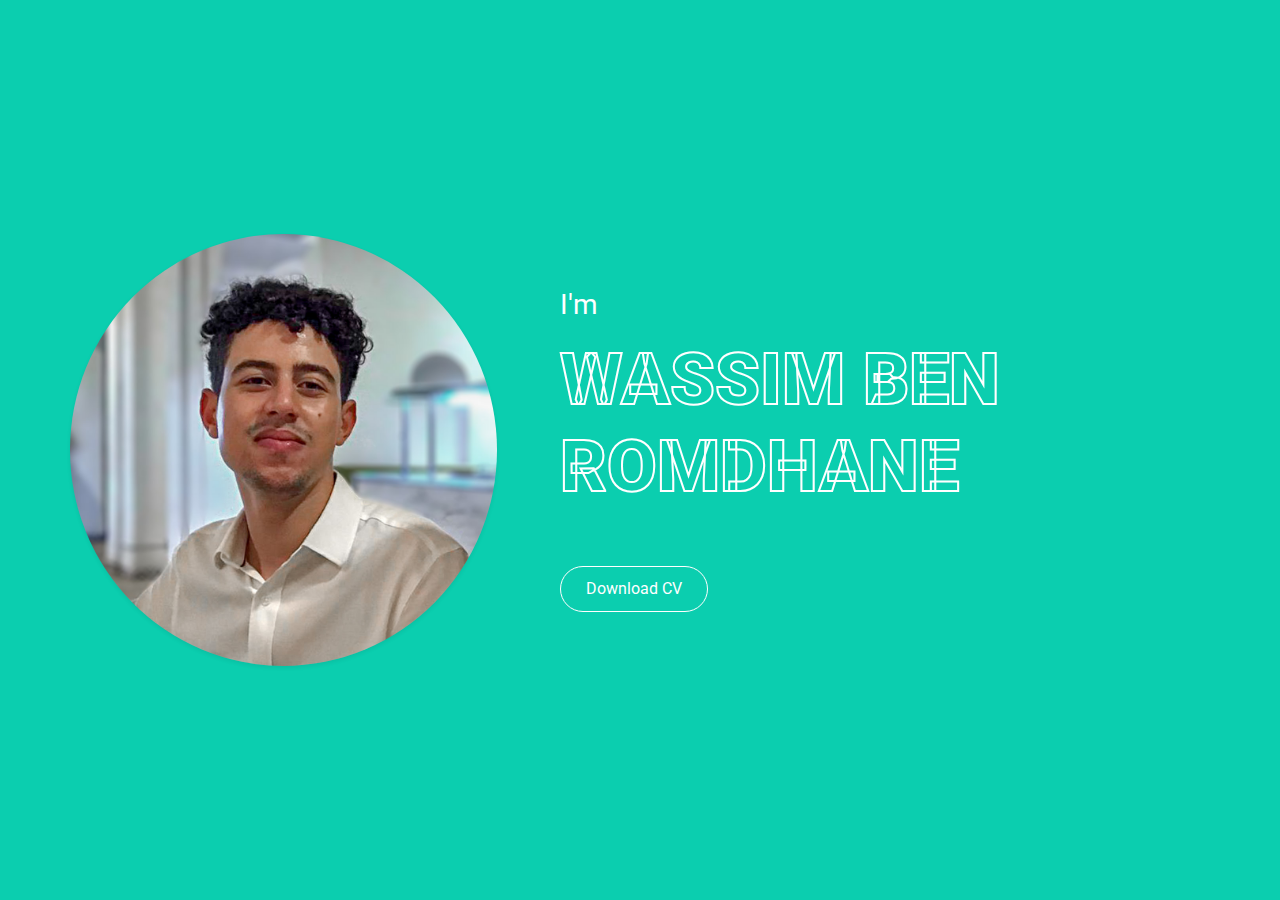
<file: index.html>
<!DOCTYPE html>
<html lang="en">

<head>
    <meta charset="utf-8">
    <title>Web Dev 101 - Portfolio</title>
    <meta content="width=device-width, initial-scale=1.0" name="viewport">
    <meta content="Web Dev 101" name="keywords">
    <meta content="Web Dev 101" name="description">
    <!-- Favicon -->
    <link href="img/favicon.ico" rel="icon">
    <!-- Google Web Fonts -->
    <link rel="preconnect" href="https://fonts.gstatic.com">
    <link href="https://fonts.googleapis.com/css2?family=Roboto:wght@300;400;500;700;900&display=swap" rel="stylesheet">
    <!-- Font Awesome -->
    <link href="https://cdnjs.cloudflare.com/ajax/libs/font-awesome/5.10.0/css/all.min.css" rel="stylesheet">
    <!-- Customized Bootstrap Stylesheet -->
    <link href="css/style.css" rel="stylesheet">
</head>

<body>
    <!-- Header Start -->
    <div class="container-fluid bg-primary d-flex align-items-center py-5" id="home" style="min-height: 100vh;">
        <div class="container">
            <div class="row align-items-center">
                <div class="col-lg-5 px-5 pl-lg-0 pb-5 pb-lg-0">
                    <img class="img-fluid w-100 rounded-circle shadow-sm" src="img/profile.jpg" alt="">
                </div>
                <div class="col-lg-7 text-center text-lg-left">
                    <h3 class="text-white font-weight-normal mb-3">I'm</h3>
                    <h1 class="display-3 text-uppercase text-primary mb-2" style="-webkit-text-stroke: 2px #ffffff;">
                        Wassim Ben Romdhane</h1>

                    <div class="d-flex align-items-center justify-content-center justify-content-lg-start pt-5">
                        <a href="https://drive.google.com/file/d/1WnrFC6KKQ5vO6ihin5kgsujGOyCm3wAS/view?usp=sharing"
                            target="_blank" class="btn btn-outline-light mr-5">Download CV</a>
                    </div>
                </div>
            </div>
        </div>
    </div>
    <!-- Header End -->
</body>

</html>
</file>
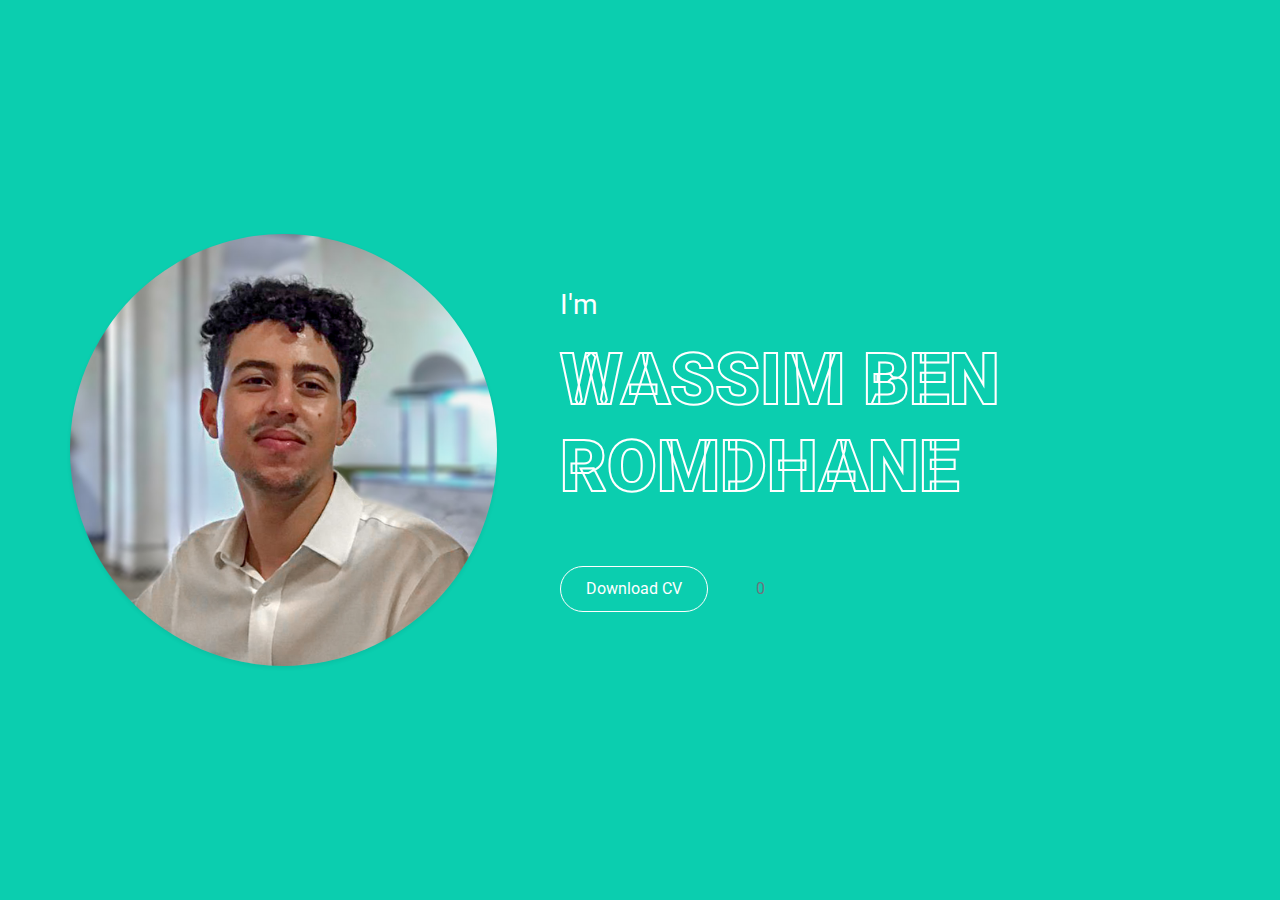
<file: S0 - Exemple Portfolio/index.html>
<!DOCTYPE html>
<html lang="en">

<head>
    <meta charset="utf-8">
    <title>Web Dev 101 - Portfolio</title>
    <meta content="width=device-width, initial-scale=1.0" name="viewport">
    <meta content="Web Dev 101" name="keywords">
    <meta content="Web Dev 101" name="description">
    <!-- Favicon -->
    <link href="img/favicon.ico" rel="icon">
    <!-- Google Web Fonts -->
    <link rel="preconnect" href="https://fonts.gstatic.com">
    <link href="https://fonts.googleapis.com/css2?family=Roboto:wght@300;400;500;700;900&display=swap" rel="stylesheet">
    <!-- Font Awesome -->
    <link href="https://cdnjs.cloudflare.com/ajax/libs/font-awesome/5.10.0/css/all.min.css" rel="stylesheet">
    <!-- Customized Bootstrap Stylesheet -->
    <link href="css/style.css" rel="stylesheet">
</head>

<body>
    <!-- Header Start -->
    <div class="container-fluid bg-primary d-flex align-items-center py-5" id="home" style="min-height: 100vh;">
        <div class="container">
            <div class="row align-items-center">
                <div class="col-lg-5 px-5 pl-lg-0 pb-5 pb-lg-0">
                    <img class="img-fluid w-100 rounded-circle shadow-sm" src="img/profile.jpg" alt="">
                </div>
                <div class="col-lg-7 text-center text-lg-left">
                    <h3 class="text-white font-weight-normal mb-3">I'm</h3>
                    <h1 class="display-3 text-uppercase text-primary mb-2" style="-webkit-text-stroke: 2px #ffffff;">
                        Wassim Ben Romdhane</h1>
                    <div class="d-flex align-items-center justify-content-center justify-content-lg-start pt-5">
                        <a onClick="onClick()"
                            href="https://drive.google.com/file/d/1WnrFC6KKQ5vO6ihin5kgsujGOyCm3wAS/view?usp=sharing"
                            target="_blank" class="btn btn-outline-light mr-5">Download CV</a>
                        <a id="clicks">0</a></p>
                    </div>
                </div>
            </div>
        </div>
    </div>
    <!-- Header End -->
    <script src="js/main.js"></script>
</body>

</html>
</file>
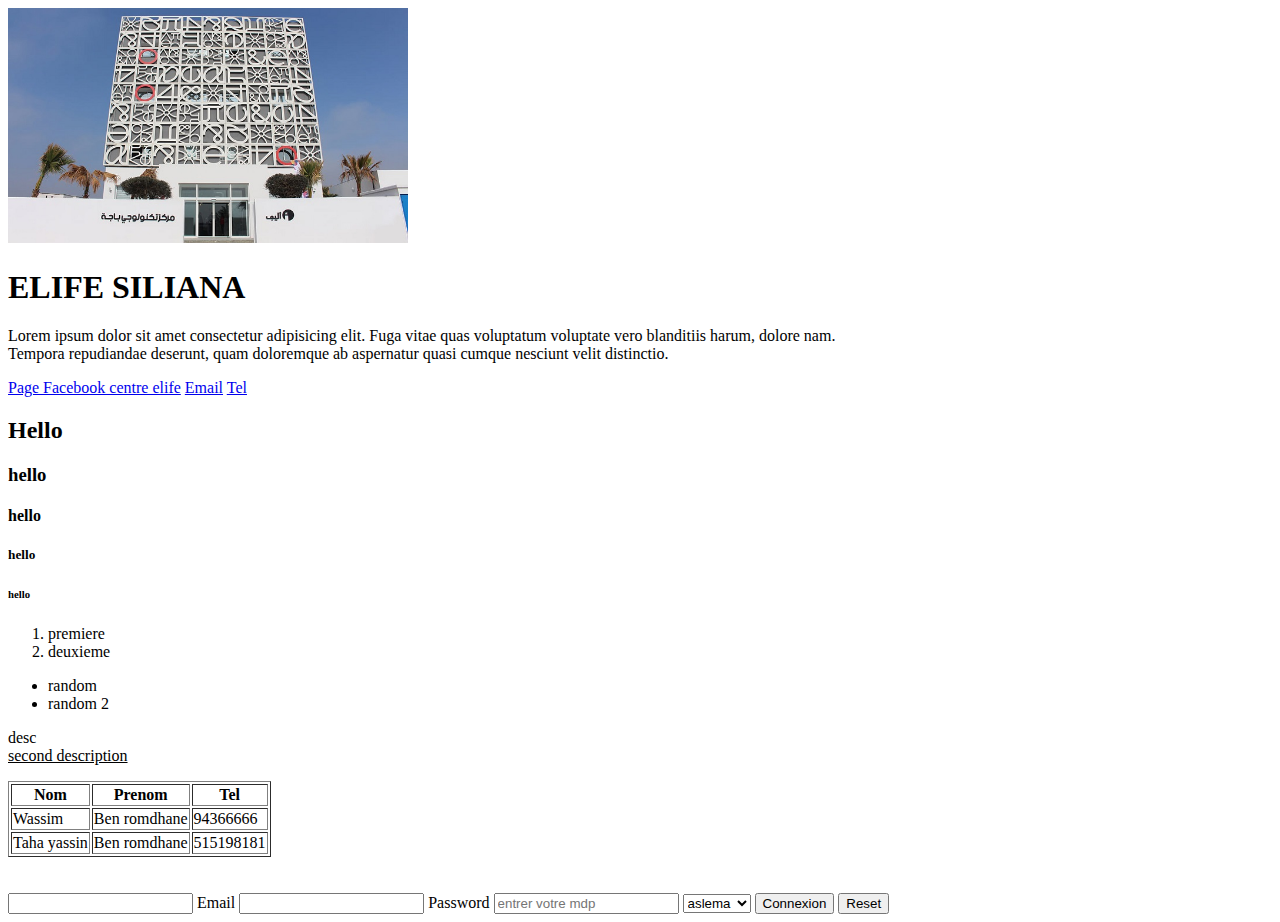
<file: S1 - HTML/index.html>
<!DOCTYPE html>
<html lang="en">

<head>
    <meta charset="UTF-8">
    <meta name="viewport" content="width=device-width, initial-scale=1.0">
    <meta name="description" content="centre elife siliana jqzengjnrjg">

    <title>My first project</title>

</head>

<body>

    <!--Start: description centre elife siliana -->
    <img src="elife.jpg" alt="centre elife siliana" width="400px">
    <h1>ELIFE SILIANA</h1>
    <p>Lorem ipsum dolor sit amet consectetur adipisicing elit. Fuga vitae quas voluptatum voluptate vero blanditiis
        harum, dolore nam.
        <br> Tempora repudiandae deserunt, quam doloremque ab aspernatur quasi cumque nesciunt velit
        distinctio.
    </p>
    <a href="https://www.facebook.com/elife.tn" target="_blank">Page Facebook centre elife</a>
    <a href="mailto:elife.siliana@elife.tn">Email</a>
    <a href="tel:+9428545855">Tel</a>
    <!--End: description centre elife siliana -->

    <h2>Hello</h2>
    <h3>hello</h3>
    <h4>hello</h4>
    <h5>hello</h5>
    <h6>hello</h6>

    <!-- List -->
    <!-- List ordonne-->
    <ol>
        <li>premiere</li>
        <li>deuxieme</li>
    </ol>
    <!-- List non ordonne -->
    <ul>
        <li>random</li>
        <li>random 2</li>
    </ul>
    <dl>
        <li>desc</li>
        <li><u>second description</u></li>
    </dl>
    <!-- List description-->

    <table border="1">
        <tr>
            <th>Nom</th>
            <th>Prenom</th>
            <th>Tel</th>
        </tr>
        <tr>
            <td>Wassim</td>
            <td>Ben romdhane</td>
            <td>94366666</td>
        </tr>
        <tr>
            <td>Taha yassin</td>
            <td>Ben romdhane</td>
            <td>515198181</td>
        </tr>
    </table>
    <br>
    <br>
    <form>
        <input type="text" name="age" id="age" maxlength="2" minlength="1">
        <label for="email">Email</label>
        <input type="email" name="email" id="email">

        <label for="mdp">Password</label>
        <input placeholder="entrer votre mdp" type="password" name="mdp" id="mdp">

        <select name="qc" id="qc">
            <option value="1">aslema</option>
            <option value="2">marhbe</option>
            <option value="3">hello</option>
        </select>

        <button type="submit">Connexion</button>
        <button type="reset">Reset</button>
    </form>


</body>

</html>
</file>
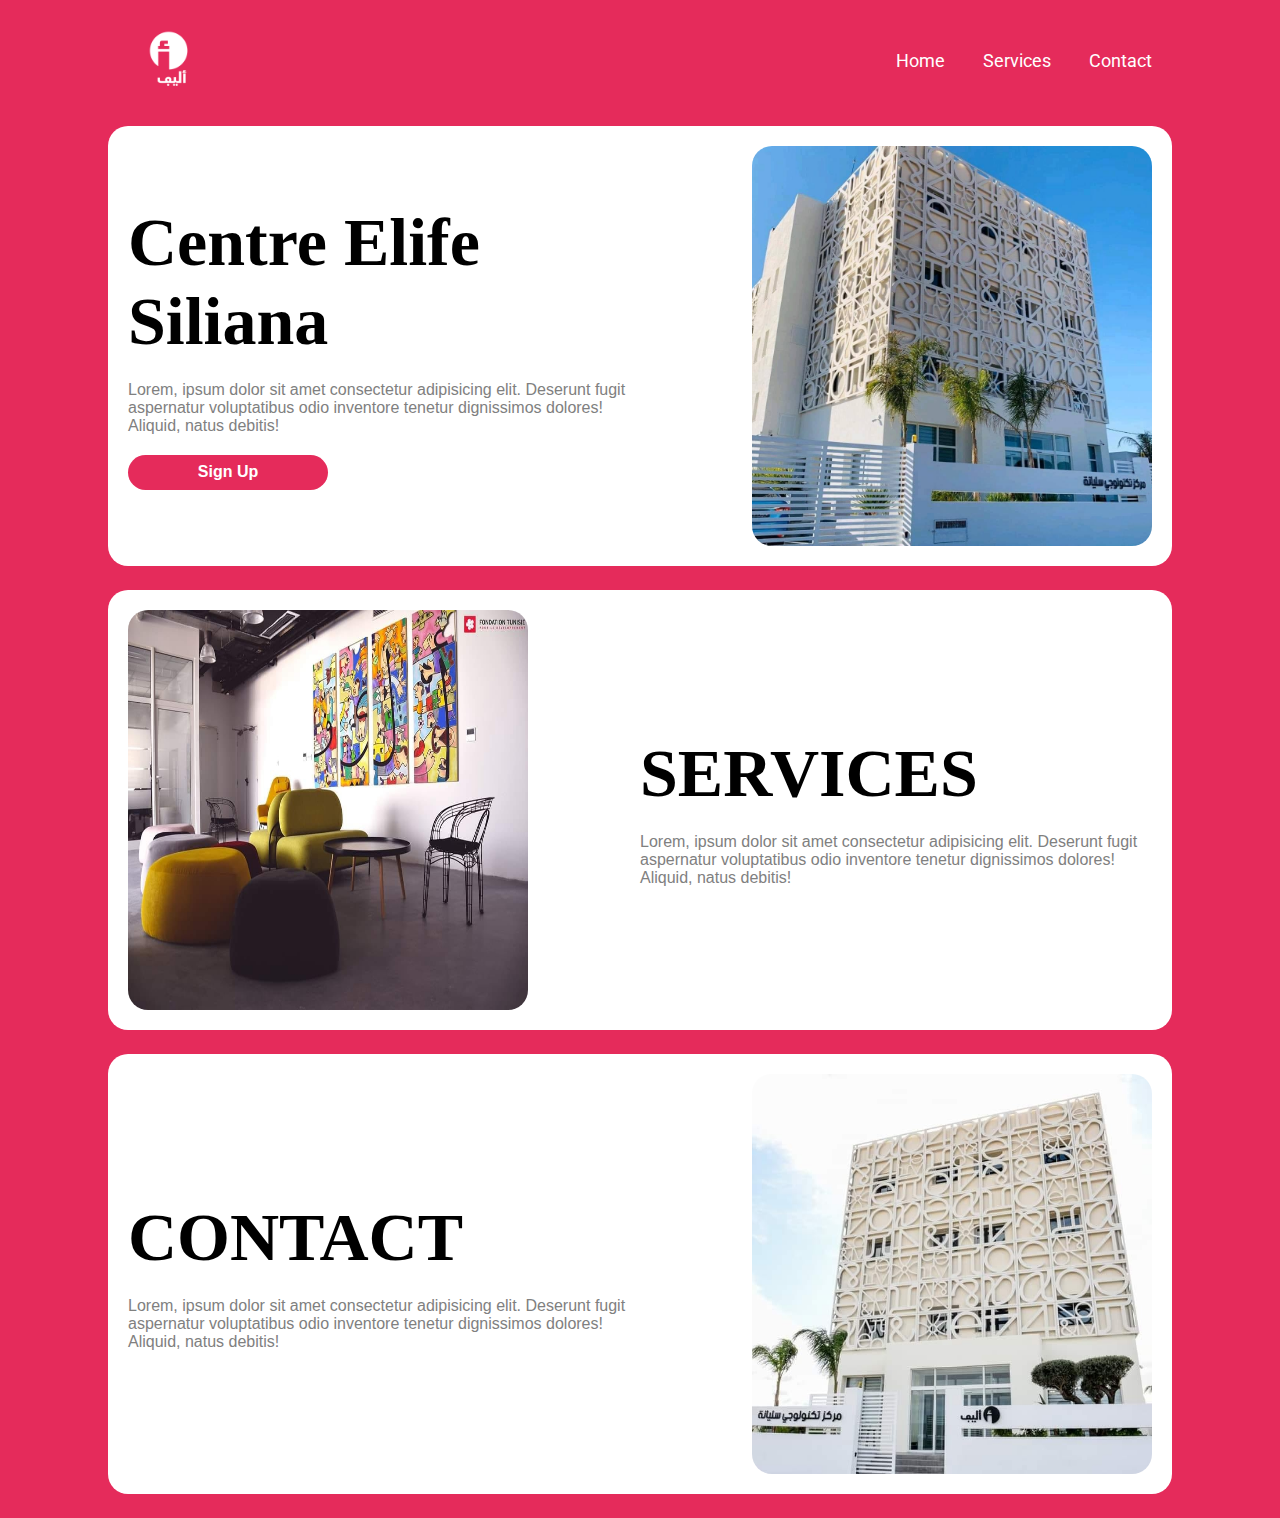
<file: S2 - CSS/index.html>
<!DOCTYPE html>
<html lang="en">
<head>
    <meta charset="UTF-8">
    <meta name="viewport" content="width=device-width, initial-scale=1.0">
    <link rel="stylesheet" href="css/style.css">
    <title>Centre Elife Siliana</title>
</head>
<body>

    <nav>
        <ul>
            <li>
                <img src="img/elife-1.png" alt="logo elife" width="80px" height="80px">
            </li>
            <div class="nav-links">
                <li>
                    <a href="#hero">Home</a>
                </li>
                <li>
                    <a href="#services">Services</a>
                </li>
                <li>
                    <a href="#contact">Contact</a>
                </li>
            </div>
        </ul>
    </nav>

    <section id="hero">
        <div class="desc">
            <h1>Centre Elife Siliana</h1>
            <p>Lorem, ipsum dolor sit amet consectetur adipisicing elit. Deserunt fugit aspernatur voluptatibus odio inventore tenetur dignissimos dolores! Aliquid, natus debitis!</p>
            <button>Sign Up</button>
        </div>
        <img src="img/1.jpeg" alt="Centre elife Siliana" width="400" height="400">
    </section>
    <section id="services">
        <div class="desc">
            <h1>SERVICES</h1>
            <p>Lorem, ipsum dolor sit amet consectetur adipisicing elit. Deserunt fugit aspernatur voluptatibus odio inventore tenetur dignissimos dolores! Aliquid, natus debitis!</p>
            <!-- Services list START here -->

            <!-- Services list END here -->

        </div>
        <img src="img/2.jpg" alt="Centre elife Siliana" width="400" height="400">
    </section>
    <section id="contact">
        <div class="desc">
            <h1>CONTACT</h1>
            <p>Lorem, ipsum dolor sit amet consectetur adipisicing elit. Deserunt fugit aspernatur voluptatibus odio inventore tenetur dignissimos dolores! Aliquid, natus debitis!</p>
            <!-- Form START here -->
            <!-- Form END here -->
        </div>
        <img src="img/3.jpg" alt="Centre elife Siliana" width="400" height="400">
    </section>
    


</body>
</html>
</file>
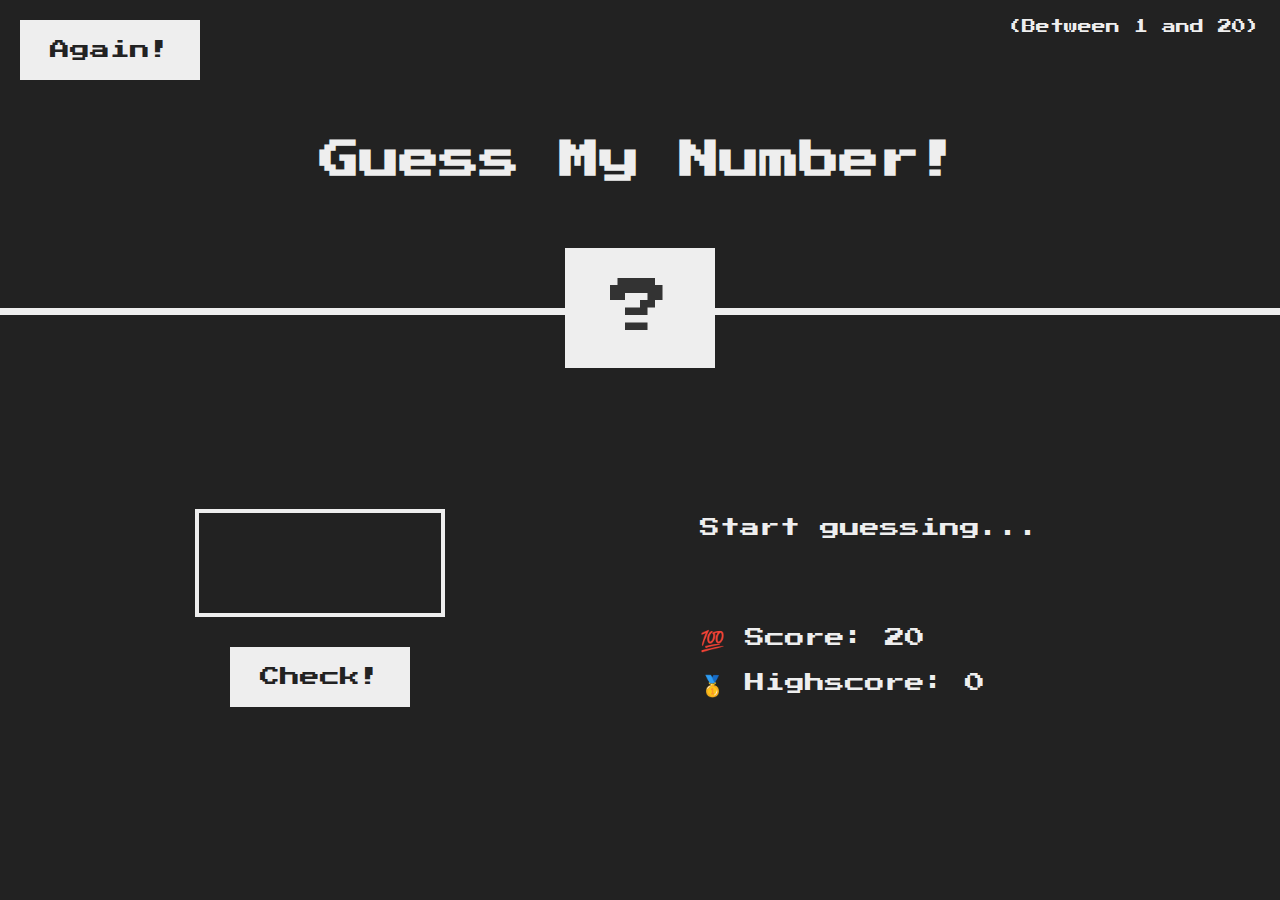
<file: S4 - Advanced JS/index.html>
<!DOCTYPE html>
<html lang="en">
  <head>
    <meta charset="UTF-8" />
    <meta name="viewport" content="width=device-width, initial-scale=1.0" />
    <meta http-equiv="X-UA-Compatible" content="ie=edge" />
    <link rel="stylesheet" href="css/style.css" />
    <title>Guess My Number!</title>
  </head>
  <body>
    <header>
      <h1>Guess My Number!</h1>
      <p class="between">(Between 1 and 20)</p>
      <button class="btn again">Again!</button>
      <div class="number">?</div>
    </header>
    <main>
      <section class="left">
        <input type="number" class="guess" />
        <button class="btn check">Check!</button>
      </section>
      <section class="right">
        <p class="message">Start guessing...</p>
        <p class="label-score">💯 Score: <span class="score">20</span></p>
        <p class="label-highscore">
          🥇 Highscore: <span class="highscore">0</span>
        </p>
      </section>
    </main>
    <script src="js/script.js"></script>
  </body>
</html>
</file>
<file: S2 - CSS/css/style.css>
@import url("https://fonts.googleapis.com/css2?family=Roboto:ital,wght@0,100;0,300;0,400;0,500;0,700;0,900;1,100;1,300;1,400;1,500;1,700;1,900&display=swap");

* {
    margin: 0;
    padding: 0;
    text-decoration: none;
    list-style: none;
}

/* HTML5 display-role reset for older browsers */
article,
aside,
details,
figcaption,
figure,
footer,
header,
hgroup,
menu,
nav,
section {
    display: block;
}

/* Start Here */

body {
    background-color: #e52b5b;
}

a {
    color: white;
    font-family: "Roboto";
    font-size: large;
}

a:hover {
    color: aquamarine;
    text-decoration: underline;
}

nav {
    max-width: 80%;
    margin: 0 auto;
    margin-top: 18px;
}

.nav-links {
    display: flex;
    flex-direction: row;
    gap: 38px;
}

ul {
    display: flex;
    flex-direction: row;
    justify-content: space-between;
    align-items: center;
}

#hero,
#services,
#contact {
    max-width: 80%;
    margin: 0 auto;
    margin-top: 24px;
    background-color: white;
    padding: 20px;
    border-radius: 20px;
    display: flex;
    flex-direction: row;
    align-items: center;
    justify-content: space-between;
}

#services {
    flex-direction: row-reverse;
}

#contact {
    margin-bottom: 24px;
}

.desc {
    display: flex;
    flex-direction: column;
    width: 50%;
    gap: 20px;
}

h1 {
    font-size: 68px;
    font-family: "Times New Roman", Times, serif;
    font-weight: 800;
}

p {
    font-family: "Segoe UI", Tahoma, Geneva, Verdana, sans-serif;
    color: gray;
}

button {
    width: 200px;
    height: 35px;
    background-color: #e52b5b;
    color: white;
    border: 0;
    border-radius: 20px;
    font-size: medium;
    font-weight: 600;
}

img {
    border-radius: 20px;
}

form {
    display: flex;
    flex-direction: column;
    gap: 20px;
}

input {
    height: 35px;
}

textarea {
    height: 100px;
}

.custon-input {
    width: 300px;
    border-color: #d8aab5;
    border-radius: 20px;
    border: 1;
    padding-left: 10px;
}



.services-list {
    display: flex;
    flex-direction: row;
    justify-content: space-between;
    align-items: center;
    gap: 12px;
}

.service {
    background-color: #e52b5b;
    padding: 10px;
    border-radius: 20px;
    width: 33%;
    height: 150px;
}

.service h2 {
    font-size: 24px;
    font-weight: 600;
    color: white;

}

.service p {
    font-size: 16px;
    font-weight: 400;
    color: whitesmoke;
}



@media only screen and (max-width: 768px) {
    #hero {
        flex-direction: column-reverse;
    }
    .desc {
    width: 90%;
    
    }
    #services {
        flex-direction: column-reverse;
    }

  }

  @media only screen and (max-width: 920px){
    #contact {
        flex-direction: column-reverse;
    }
    .desc {
        width: 90%;
        
        }
        img {
            max-width: 400px;
        }
  }
</file>
<file: S4 - Advanced JS/css/style.css>
@import url('https://fonts.googleapis.com/css?family=Press+Start+2P&display=swap');

* {
  margin: 0;
  padding: 0;
  box-sizing: inherit;
}

html {
  font-size: 62.5%;
  box-sizing: border-box;
}

body {
  font-family: 'Press Start 2P', sans-serif;
  color: #eee;
  background-color: #222;
  /* background-color: #60b347; */
}

/* LAYOUT */
header {
  position: relative;
  height: 35vh;
  border-bottom: 7px solid #eee;
}

main {
  height: 65vh;
  color: #eee;
  display: flex;
  align-items: center;
  justify-content: space-around;
}

.left {
  width: 52rem;
  display: flex;
  flex-direction: column;
  align-items: center;
}

.right {
  width: 52rem;
  font-size: 2rem;
}

/* ELEMENTS STYLE */
h1 {
  font-size: 4rem;
  text-align: center;
  position: absolute;
  width: 100%;
  top: 52%;
  left: 50%;
  transform: translate(-50%, -50%);
}

.number {
  background: #eee;
  color: #333;
  font-size: 6rem;
  width: 15rem;
  padding: 3rem 0rem;
  text-align: center;
  position: absolute;
  bottom: 0;
  left: 50%;
  transform: translate(-50%, 50%);
}

.between {
  font-size: 1.4rem;
  position: absolute;
  top: 2rem;
  right: 2rem;
}

.again {
  position: absolute;
  top: 2rem;
  left: 2rem;
}

.guess {
  background: none;
  border: 4px solid #eee;
  font-family: inherit;
  color: inherit;
  font-size: 5rem;
  padding: 2.5rem;
  width: 25rem;
  text-align: center;
  display: block;
  margin-bottom: 3rem;
}

.btn {
  border: none;
  background-color: #eee;
  color: #222;
  font-size: 2rem;
  font-family: inherit;
  padding: 2rem 3rem;
  cursor: pointer;
}

.btn:hover {
  background-color: #ccc;
}

.message {
  margin-bottom: 8rem;
  height: 3rem;
}

.label-score {
  margin-bottom: 2rem;
}
</file>
<file: css/style.css>
/******* Bootstrap Theming ********/
/*!
 * Bootstrap v4.5.3 (https://getbootstrap.com/)
 * Copyright 2011-2020 The Bootstrap Authors
 * Copyright 2011-2020 Twitter, Inc.
 * Licensed under MIT (https://github.com/twbs/bootstrap/blob/main/LICENSE)
 */
:root {
  --blue: #007bff;
  --indigo: #6610f2;
  --purple: #6f42c1;
  --pink: #e83e8c;
  --red: #dc3545;
  --orange: #fd7e14;
  --yellow: #ffc107;
  --green: #28a745;
  --teal: #20c997;
  --cyan: #17a2b8;
  --white: #fff;
  --gray: #6c757d;
  --gray-dark: #343a40;
  --primary: #0BCEAF;
  --secondary: #6c757d;
  --success: #28a745;
  --info: #17a2b8;
  --warning: #ffc107;
  --danger: #dc3545;
  --light: #ffffff;
  --dark: #343a40;
  --breakpoint-xs: 0;
  --breakpoint-sm: 576px;
  --breakpoint-md: 768px;
  --breakpoint-lg: 992px;
  --breakpoint-xl: 1200px;
  --font-family-sans-serif: "Roboto", sans-serif;
  --font-family-monospace: SFMono-Regular, Menlo, Monaco, Consolas, "Liberation Mono", "Courier New", monospace;
}

*,
*::before,
*::after {
  box-sizing: border-box;
}

html {
  font-family: sans-serif;
  line-height: 1.15;
  -webkit-text-size-adjust: 100%;
  -webkit-tap-highlight-color: rgba(0, 0, 0, 0);
}

article,
aside,
figcaption,
figure,
footer,
header,
hgroup,
main,
nav,
section {
  display: block;
}

body {
  margin: 0;
  font-family: "Roboto", sans-serif;
  font-size: 1rem;
  font-weight: 400;
  line-height: 1.5;
  color: #6c757d;
  text-align: left;
  background-color: #ffffff;
}

[tabindex="-1"]:focus:not(:focus-visible) {
  outline: 0 !important;
}

hr {
  box-sizing: content-box;
  height: 0;
  overflow: visible;
}

h1,
h2,
h3,
h4,
h5,
h6 {
  margin-top: 0;
  margin-bottom: 0.5rem;
}

p {
  margin-top: 0;
  margin-bottom: 1rem;
}

abbr[title],
abbr[data-original-title] {
  text-decoration: underline;
  text-decoration: underline dotted;
  cursor: help;
  border-bottom: 0;
  text-decoration-skip-ink: none;
}

address {
  margin-bottom: 1rem;
  font-style: normal;
  line-height: inherit;
}

ol,
ul,
dl {
  margin-top: 0;
  margin-bottom: 1rem;
}

ol ol,
ul ul,
ol ul,
ul ol {
  margin-bottom: 0;
}

dt {
  font-weight: 700;
}

dd {
  margin-bottom: .5rem;
  margin-left: 0;
}

blockquote {
  margin: 0 0 1rem;
}

b,
strong {
  font-weight: bolder;
}

small {
  font-size: 80%;
}

sub,
sup {
  position: relative;
  font-size: 75%;
  line-height: 0;
  vertical-align: baseline;
}

sub {
  bottom: -.25em;
}

sup {
  top: -.5em;
}

a {
  color: #0BCEAF;
  text-decoration: none;
  background-color: transparent;
}

a:hover {
  color: #078571;
  text-decoration: underline;
}

a:not([href]):not([class]) {
  color: inherit;
  text-decoration: none;
}

a:not([href]):not([class]):hover {
  color: inherit;
  text-decoration: none;
}

pre,
code,
kbd,
samp {
  font-family: SFMono-Regular, Menlo, Monaco, Consolas, "Liberation Mono", "Courier New", monospace;
  font-size: 1em;
}

pre {
  margin-top: 0;
  margin-bottom: 1rem;
  overflow: auto;
  -ms-overflow-style: scrollbar;
}

figure {
  margin: 0 0 1rem;
}

img {
  vertical-align: middle;
  border-style: none;
}

svg {
  overflow: hidden;
  vertical-align: middle;
}

table {
  border-collapse: collapse;
}

caption {
  padding-top: 0.75rem;
  padding-bottom: 0.75rem;
  color: #6c757d;
  text-align: left;
  caption-side: bottom;
}

th {
  text-align: inherit;
  text-align: -webkit-match-parent;
}

label {
  display: inline-block;
  margin-bottom: 0.5rem;
}

button {
  border-radius: 0;
}

button:focus {
  outline: 1px dotted;
  outline: 5px auto -webkit-focus-ring-color;
}

input,
button,
select,
optgroup,
textarea {
  margin: 0;
  font-family: inherit;
  font-size: inherit;
  line-height: inherit;
}

button,
input {
  overflow: visible;
}

button,
select {
  text-transform: none;
}

[role="button"] {
  cursor: pointer;
}

select {
  word-wrap: normal;
}

button,
[type="button"],
[type="reset"],
[type="submit"] {
  -webkit-appearance: button;
}

button:not(:disabled),
[type="button"]:not(:disabled),
[type="reset"]:not(:disabled),
[type="submit"]:not(:disabled) {
  cursor: pointer;
}

button::-moz-focus-inner,
[type="button"]::-moz-focus-inner,
[type="reset"]::-moz-focus-inner,
[type="submit"]::-moz-focus-inner {
  padding: 0;
  border-style: none;
}

input[type="radio"],
input[type="checkbox"] {
  box-sizing: border-box;
  padding: 0;
}

textarea {
  overflow: auto;
  resize: vertical;
}

fieldset {
  min-width: 0;
  padding: 0;
  margin: 0;
  border: 0;
}

legend {
  display: block;
  width: 100%;
  max-width: 100%;
  padding: 0;
  margin-bottom: .5rem;
  font-size: 1.5rem;
  line-height: inherit;
  color: inherit;
  white-space: normal;
}

@media (max-width: 1200px) {
  legend {
    font-size: calc(1.275rem + 0.3vw);
  }
}

progress {
  vertical-align: baseline;
}

[type="number"]::-webkit-inner-spin-button,
[type="number"]::-webkit-outer-spin-button {
  height: auto;
}

[type="search"] {
  outline-offset: -2px;
  -webkit-appearance: none;
}

[type="search"]::-webkit-search-decoration {
  -webkit-appearance: none;
}

::-webkit-file-upload-button {
  font: inherit;
  -webkit-appearance: button;
}

output {
  display: inline-block;
}

summary {
  display: list-item;
  cursor: pointer;
}

template {
  display: none;
}

[hidden] {
  display: none !important;
}

h1,
h2,
h3,
h4,
h5,
h6,
.h1,
.h2,
.h3,
.h4,
.h5,
.h6 {
  margin-bottom: 0.5rem;
  font-weight: 500;
  line-height: 1.2;
  color: #343a40;
}

h1,
.h1 {
  font-size: 2.5rem;
}

@media (max-width: 1200px) {

  h1,
  .h1 {
    font-size: calc(1.375rem + 1.5vw);
  }
}

h2,
.h2 {
  font-size: 2rem;
}

@media (max-width: 1200px) {

  h2,
  .h2 {
    font-size: calc(1.325rem + 0.9vw);
  }
}

h3,
.h3 {
  font-size: 1.75rem;
}

@media (max-width: 1200px) {

  h3,
  .h3 {
    font-size: calc(1.3rem + 0.6vw);
  }
}

h4,
.h4 {
  font-size: 1.5rem;
}

@media (max-width: 1200px) {

  h4,
  .h4 {
    font-size: calc(1.275rem + 0.3vw);
  }
}

h5,
.h5 {
  font-size: 1.25rem;
}

h6,
.h6 {
  font-size: 1rem;
}

.lead {
  font-size: 1.25rem;
  font-weight: 300;
}

.display-1 {
  font-size: 10rem;
  font-weight: 300;
  line-height: 1.2;
}

@media (max-width: 1200px) {
  .display-1 {
    font-size: calc(2.125rem + 10.5vw);
  }
}

.display-2 {
  font-size: 5.5rem;
  font-weight: 300;
  line-height: 1.2;
}

@media (max-width: 1200px) {
  .display-2 {
    font-size: calc(1.675rem + 5.1vw);
  }
}

.display-3 {
  font-size: 4.5rem;
  font-weight: 300;
  line-height: 1.2;
}

@media (max-width: 1200px) {
  .display-3 {
    font-size: calc(1.575rem + 3.9vw);
  }
}

.display-4 {
  font-size: 3.5rem;
  font-weight: 300;
  line-height: 1.2;
}

@media (max-width: 1200px) {
  .display-4 {
    font-size: calc(1.475rem + 2.7vw);
  }
}

hr {
  margin-top: 1rem;
  margin-bottom: 1rem;
  border: 0;
  border-top: 1px solid rgba(0, 0, 0, 0.1);
}

small,
.small {
  font-size: 80%;
  font-weight: 400;
}

mark,
.mark {
  padding: 0.2em;
  background-color: #fcf8e3;
}

.list-unstyled {
  padding-left: 0;
  list-style: none;
}

.list-inline {
  padding-left: 0;
  list-style: none;
}

.list-inline-item {
  display: inline-block;
}

.list-inline-item:not(:last-child) {
  margin-right: 0.5rem;
}

.initialism {
  font-size: 90%;
  text-transform: uppercase;
}

.blockquote {
  margin-bottom: 1rem;
  font-size: 1.25rem;
}

.blockquote-footer {
  display: block;
  font-size: 80%;
  color: #6c757d;
}

.blockquote-footer::before {
  content: "\2014\00A0";
}

.img-fluid {
  max-width: 100%;
  height: auto;
}

.img-thumbnail {
  padding: 0.25rem;
  background-color: #ffffff;
  border: 1px solid #dee2e6;
  border-radius: 0.25rem;
  max-width: 100%;
  height: auto;
}

.figure {
  display: inline-block;
}

.figure-img {
  margin-bottom: 0.5rem;
  line-height: 1;
}

.figure-caption {
  font-size: 90%;
  color: #6c757d;
}

code {
  font-size: 87.5%;
  color: #e83e8c;
  word-wrap: break-word;
}

a>code {
  color: inherit;
}

kbd {
  padding: 0.2rem 0.4rem;
  font-size: 87.5%;
  color: #fff;
  background-color: #212529;
  border-radius: 0.2rem;
}

kbd kbd {
  padding: 0;
  font-size: 100%;
  font-weight: 700;
}

pre {
  display: block;
  font-size: 87.5%;
  color: #212529;
}

pre code {
  font-size: inherit;
  color: inherit;
  word-break: normal;
}

.pre-scrollable {
  max-height: 340px;
  overflow-y: scroll;
}

.container,
.container-fluid,
.container-sm,
.container-md,
.container-lg,
.container-xl {
  width: 100%;
  padding-right: 15px;
  padding-left: 15px;
  margin-right: auto;
  margin-left: auto;
}

@media (min-width: 576px) {

  .container,
  .container-sm {
    max-width: 540px;
  }
}

@media (min-width: 768px) {

  .container,
  .container-sm,
  .container-md {
    max-width: 720px;
  }
}

@media (min-width: 992px) {

  .container,
  .container-sm,
  .container-md,
  .container-lg {
    max-width: 960px;
  }
}

@media (min-width: 1200px) {

  .container,
  .container-sm,
  .container-md,
  .container-lg,
  .container-xl {
    max-width: 1140px;
  }
}

.row {
  display: flex;
  flex-wrap: wrap;
  margin-right: -15px;
  margin-left: -15px;
}

.no-gutters {
  margin-right: 0;
  margin-left: 0;
}

.no-gutters>.col,
.no-gutters>[class*="col-"] {
  padding-right: 0;
  padding-left: 0;
}

.col-1,
.col-2,
.col-3,
.col-4,
.col-5,
.col-6,
.col-7,
.col-8,
.col-9,
.col-10,
.col-11,
.col-12,
.col,
.col-auto,
.col-sm-1,
.col-sm-2,
.col-sm-3,
.col-sm-4,
.col-sm-5,
.col-sm-6,
.col-sm-7,
.col-sm-8,
.col-sm-9,
.col-sm-10,
.col-sm-11,
.col-sm-12,
.col-sm,
.col-sm-auto,
.col-md-1,
.col-md-2,
.col-md-3,
.col-md-4,
.col-md-5,
.col-md-6,
.col-md-7,
.col-md-8,
.col-md-9,
.col-md-10,
.col-md-11,
.col-md-12,
.col-md,
.col-md-auto,
.col-lg-1,
.col-lg-2,
.col-lg-3,
.col-lg-4,
.col-lg-5,
.col-lg-6,
.col-lg-7,
.col-lg-8,
.col-lg-9,
.col-lg-10,
.col-lg-11,
.col-lg-12,
.col-lg,
.col-lg-auto,
.col-xl-1,
.col-xl-2,
.col-xl-3,
.col-xl-4,
.col-xl-5,
.col-xl-6,
.col-xl-7,
.col-xl-8,
.col-xl-9,
.col-xl-10,
.col-xl-11,
.col-xl-12,
.col-xl,
.col-xl-auto {
  position: relative;
  width: 100%;
  padding-right: 15px;
  padding-left: 15px;
}

.col {
  flex-basis: 0;
  flex-grow: 1;
  max-width: 100%;
}

.row-cols-1>* {
  flex: 0 0 100%;
  max-width: 100%;
}

.row-cols-2>* {
  flex: 0 0 50%;
  max-width: 50%;
}

.row-cols-3>* {
  flex: 0 0 33.33333%;
  max-width: 33.33333%;
}

.row-cols-4>* {
  flex: 0 0 25%;
  max-width: 25%;
}

.row-cols-5>* {
  flex: 0 0 20%;
  max-width: 20%;
}

.row-cols-6>* {
  flex: 0 0 16.66667%;
  max-width: 16.66667%;
}

.col-auto {
  flex: 0 0 auto;
  width: auto;
  max-width: 100%;
}

.col-1 {
  flex: 0 0 8.33333%;
  max-width: 8.33333%;
}

.col-2 {
  flex: 0 0 16.66667%;
  max-width: 16.66667%;
}

.col-3 {
  flex: 0 0 25%;
  max-width: 25%;
}

.col-4 {
  flex: 0 0 33.33333%;
  max-width: 33.33333%;
}

.col-5 {
  flex: 0 0 41.66667%;
  max-width: 41.66667%;
}

.col-6 {
  flex: 0 0 50%;
  max-width: 50%;
}

.col-7 {
  flex: 0 0 58.33333%;
  max-width: 58.33333%;
}

.col-8 {
  flex: 0 0 66.66667%;
  max-width: 66.66667%;
}

.col-9 {
  flex: 0 0 75%;
  max-width: 75%;
}

.col-10 {
  flex: 0 0 83.33333%;
  max-width: 83.33333%;
}

.col-11 {
  flex: 0 0 91.66667%;
  max-width: 91.66667%;
}

.col-12 {
  flex: 0 0 100%;
  max-width: 100%;
}

.order-first {
  order: -1;
}

.order-last {
  order: 13;
}

.order-0 {
  order: 0;
}

.order-1 {
  order: 1;
}

.order-2 {
  order: 2;
}

.order-3 {
  order: 3;
}

.order-4 {
  order: 4;
}

.order-5 {
  order: 5;
}

.order-6 {
  order: 6;
}

.order-7 {
  order: 7;
}

.order-8 {
  order: 8;
}

.order-9 {
  order: 9;
}

.order-10 {
  order: 10;
}

.order-11 {
  order: 11;
}

.order-12 {
  order: 12;
}

.offset-1 {
  margin-left: 8.33333%;
}

.offset-2 {
  margin-left: 16.66667%;
}

.offset-3 {
  margin-left: 25%;
}

.offset-4 {
  margin-left: 33.33333%;
}

.offset-5 {
  margin-left: 41.66667%;
}

.offset-6 {
  margin-left: 50%;
}

.offset-7 {
  margin-left: 58.33333%;
}

.offset-8 {
  margin-left: 66.66667%;
}

.offset-9 {
  margin-left: 75%;
}

.offset-10 {
  margin-left: 83.33333%;
}

.offset-11 {
  margin-left: 91.66667%;
}

@media (min-width: 576px) {
  .col-sm {
    flex-basis: 0;
    flex-grow: 1;
    max-width: 100%;
  }

  .row-cols-sm-1>* {
    flex: 0 0 100%;
    max-width: 100%;
  }

  .row-cols-sm-2>* {
    flex: 0 0 50%;
    max-width: 50%;
  }

  .row-cols-sm-3>* {
    flex: 0 0 33.33333%;
    max-width: 33.33333%;
  }

  .row-cols-sm-4>* {
    flex: 0 0 25%;
    max-width: 25%;
  }

  .row-cols-sm-5>* {
    flex: 0 0 20%;
    max-width: 20%;
  }

  .row-cols-sm-6>* {
    flex: 0 0 16.66667%;
    max-width: 16.66667%;
  }

  .col-sm-auto {
    flex: 0 0 auto;
    width: auto;
    max-width: 100%;
  }

  .col-sm-1 {
    flex: 0 0 8.33333%;
    max-width: 8.33333%;
  }

  .col-sm-2 {
    flex: 0 0 16.66667%;
    max-width: 16.66667%;
  }

  .col-sm-3 {
    flex: 0 0 25%;
    max-width: 25%;
  }

  .col-sm-4 {
    flex: 0 0 33.33333%;
    max-width: 33.33333%;
  }

  .col-sm-5 {
    flex: 0 0 41.66667%;
    max-width: 41.66667%;
  }

  .col-sm-6 {
    flex: 0 0 50%;
    max-width: 50%;
  }

  .col-sm-7 {
    flex: 0 0 58.33333%;
    max-width: 58.33333%;
  }

  .col-sm-8 {
    flex: 0 0 66.66667%;
    max-width: 66.66667%;
  }

  .col-sm-9 {
    flex: 0 0 75%;
    max-width: 75%;
  }

  .col-sm-10 {
    flex: 0 0 83.33333%;
    max-width: 83.33333%;
  }

  .col-sm-11 {
    flex: 0 0 91.66667%;
    max-width: 91.66667%;
  }

  .col-sm-12 {
    flex: 0 0 100%;
    max-width: 100%;
  }

  .order-sm-first {
    order: -1;
  }

  .order-sm-last {
    order: 13;
  }

  .order-sm-0 {
    order: 0;
  }

  .order-sm-1 {
    order: 1;
  }

  .order-sm-2 {
    order: 2;
  }

  .order-sm-3 {
    order: 3;
  }

  .order-sm-4 {
    order: 4;
  }

  .order-sm-5 {
    order: 5;
  }

  .order-sm-6 {
    order: 6;
  }

  .order-sm-7 {
    order: 7;
  }

  .order-sm-8 {
    order: 8;
  }

  .order-sm-9 {
    order: 9;
  }

  .order-sm-10 {
    order: 10;
  }

  .order-sm-11 {
    order: 11;
  }

  .order-sm-12 {
    order: 12;
  }

  .offset-sm-0 {
    margin-left: 0;
  }

  .offset-sm-1 {
    margin-left: 8.33333%;
  }

  .offset-sm-2 {
    margin-left: 16.66667%;
  }

  .offset-sm-3 {
    margin-left: 25%;
  }

  .offset-sm-4 {
    margin-left: 33.33333%;
  }

  .offset-sm-5 {
    margin-left: 41.66667%;
  }

  .offset-sm-6 {
    margin-left: 50%;
  }

  .offset-sm-7 {
    margin-left: 58.33333%;
  }

  .offset-sm-8 {
    margin-left: 66.66667%;
  }

  .offset-sm-9 {
    margin-left: 75%;
  }

  .offset-sm-10 {
    margin-left: 83.33333%;
  }

  .offset-sm-11 {
    margin-left: 91.66667%;
  }
}

@media (min-width: 768px) {
  .col-md {
    flex-basis: 0;
    flex-grow: 1;
    max-width: 100%;
  }

  .row-cols-md-1>* {
    flex: 0 0 100%;
    max-width: 100%;
  }

  .row-cols-md-2>* {
    flex: 0 0 50%;
    max-width: 50%;
  }

  .row-cols-md-3>* {
    flex: 0 0 33.33333%;
    max-width: 33.33333%;
  }

  .row-cols-md-4>* {
    flex: 0 0 25%;
    max-width: 25%;
  }

  .row-cols-md-5>* {
    flex: 0 0 20%;
    max-width: 20%;
  }

  .row-cols-md-6>* {
    flex: 0 0 16.66667%;
    max-width: 16.66667%;
  }

  .col-md-auto {
    flex: 0 0 auto;
    width: auto;
    max-width: 100%;
  }

  .col-md-1 {
    flex: 0 0 8.33333%;
    max-width: 8.33333%;
  }

  .col-md-2 {
    flex: 0 0 16.66667%;
    max-width: 16.66667%;
  }

  .col-md-3 {
    flex: 0 0 25%;
    max-width: 25%;
  }

  .col-md-4 {
    flex: 0 0 33.33333%;
    max-width: 33.33333%;
  }

  .col-md-5 {
    flex: 0 0 41.66667%;
    max-width: 41.66667%;
  }

  .col-md-6 {
    flex: 0 0 50%;
    max-width: 50%;
  }

  .col-md-7 {
    flex: 0 0 58.33333%;
    max-width: 58.33333%;
  }

  .col-md-8 {
    flex: 0 0 66.66667%;
    max-width: 66.66667%;
  }

  .col-md-9 {
    flex: 0 0 75%;
    max-width: 75%;
  }

  .col-md-10 {
    flex: 0 0 83.33333%;
    max-width: 83.33333%;
  }

  .col-md-11 {
    flex: 0 0 91.66667%;
    max-width: 91.66667%;
  }

  .col-md-12 {
    flex: 0 0 100%;
    max-width: 100%;
  }

  .order-md-first {
    order: -1;
  }

  .order-md-last {
    order: 13;
  }

  .order-md-0 {
    order: 0;
  }

  .order-md-1 {
    order: 1;
  }

  .order-md-2 {
    order: 2;
  }

  .order-md-3 {
    order: 3;
  }

  .order-md-4 {
    order: 4;
  }

  .order-md-5 {
    order: 5;
  }

  .order-md-6 {
    order: 6;
  }

  .order-md-7 {
    order: 7;
  }

  .order-md-8 {
    order: 8;
  }

  .order-md-9 {
    order: 9;
  }

  .order-md-10 {
    order: 10;
  }

  .order-md-11 {
    order: 11;
  }

  .order-md-12 {
    order: 12;
  }

  .offset-md-0 {
    margin-left: 0;
  }

  .offset-md-1 {
    margin-left: 8.33333%;
  }

  .offset-md-2 {
    margin-left: 16.66667%;
  }

  .offset-md-3 {
    margin-left: 25%;
  }

  .offset-md-4 {
    margin-left: 33.33333%;
  }

  .offset-md-5 {
    margin-left: 41.66667%;
  }

  .offset-md-6 {
    margin-left: 50%;
  }

  .offset-md-7 {
    margin-left: 58.33333%;
  }

  .offset-md-8 {
    margin-left: 66.66667%;
  }

  .offset-md-9 {
    margin-left: 75%;
  }

  .offset-md-10 {
    margin-left: 83.33333%;
  }

  .offset-md-11 {
    margin-left: 91.66667%;
  }
}

@media (min-width: 992px) {
  .col-lg {
    flex-basis: 0;
    flex-grow: 1;
    max-width: 100%;
  }

  .row-cols-lg-1>* {
    flex: 0 0 100%;
    max-width: 100%;
  }

  .row-cols-lg-2>* {
    flex: 0 0 50%;
    max-width: 50%;
  }

  .row-cols-lg-3>* {
    flex: 0 0 33.33333%;
    max-width: 33.33333%;
  }

  .row-cols-lg-4>* {
    flex: 0 0 25%;
    max-width: 25%;
  }

  .row-cols-lg-5>* {
    flex: 0 0 20%;
    max-width: 20%;
  }

  .row-cols-lg-6>* {
    flex: 0 0 16.66667%;
    max-width: 16.66667%;
  }

  .col-lg-auto {
    flex: 0 0 auto;
    width: auto;
    max-width: 100%;
  }

  .col-lg-1 {
    flex: 0 0 8.33333%;
    max-width: 8.33333%;
  }

  .col-lg-2 {
    flex: 0 0 16.66667%;
    max-width: 16.66667%;
  }

  .col-lg-3 {
    flex: 0 0 25%;
    max-width: 25%;
  }

  .col-lg-4 {
    flex: 0 0 33.33333%;
    max-width: 33.33333%;
  }

  .col-lg-5 {
    flex: 0 0 41.66667%;
    max-width: 41.66667%;
  }

  .col-lg-6 {
    flex: 0 0 50%;
    max-width: 50%;
  }

  .col-lg-7 {
    flex: 0 0 58.33333%;
    max-width: 58.33333%;
  }

  .col-lg-8 {
    flex: 0 0 66.66667%;
    max-width: 66.66667%;
  }

  .col-lg-9 {
    flex: 0 0 75%;
    max-width: 75%;
  }

  .col-lg-10 {
    flex: 0 0 83.33333%;
    max-width: 83.33333%;
  }

  .col-lg-11 {
    flex: 0 0 91.66667%;
    max-width: 91.66667%;
  }

  .col-lg-12 {
    flex: 0 0 100%;
    max-width: 100%;
  }

  .order-lg-first {
    order: -1;
  }

  .order-lg-last {
    order: 13;
  }

  .order-lg-0 {
    order: 0;
  }

  .order-lg-1 {
    order: 1;
  }

  .order-lg-2 {
    order: 2;
  }

  .order-lg-3 {
    order: 3;
  }

  .order-lg-4 {
    order: 4;
  }

  .order-lg-5 {
    order: 5;
  }

  .order-lg-6 {
    order: 6;
  }

  .order-lg-7 {
    order: 7;
  }

  .order-lg-8 {
    order: 8;
  }

  .order-lg-9 {
    order: 9;
  }

  .order-lg-10 {
    order: 10;
  }

  .order-lg-11 {
    order: 11;
  }

  .order-lg-12 {
    order: 12;
  }

  .offset-lg-0 {
    margin-left: 0;
  }

  .offset-lg-1 {
    margin-left: 8.33333%;
  }

  .offset-lg-2 {
    margin-left: 16.66667%;
  }

  .offset-lg-3 {
    margin-left: 25%;
  }

  .offset-lg-4 {
    margin-left: 33.33333%;
  }

  .offset-lg-5 {
    margin-left: 41.66667%;
  }

  .offset-lg-6 {
    margin-left: 50%;
  }

  .offset-lg-7 {
    margin-left: 58.33333%;
  }

  .offset-lg-8 {
    margin-left: 66.66667%;
  }

  .offset-lg-9 {
    margin-left: 75%;
  }

  .offset-lg-10 {
    margin-left: 83.33333%;
  }

  .offset-lg-11 {
    margin-left: 91.66667%;
  }
}

@media (min-width: 1200px) {
  .col-xl {
    flex-basis: 0;
    flex-grow: 1;
    max-width: 100%;
  }

  .row-cols-xl-1>* {
    flex: 0 0 100%;
    max-width: 100%;
  }

  .row-cols-xl-2>* {
    flex: 0 0 50%;
    max-width: 50%;
  }

  .row-cols-xl-3>* {
    flex: 0 0 33.33333%;
    max-width: 33.33333%;
  }

  .row-cols-xl-4>* {
    flex: 0 0 25%;
    max-width: 25%;
  }

  .row-cols-xl-5>* {
    flex: 0 0 20%;
    max-width: 20%;
  }

  .row-cols-xl-6>* {
    flex: 0 0 16.66667%;
    max-width: 16.66667%;
  }

  .col-xl-auto {
    flex: 0 0 auto;
    width: auto;
    max-width: 100%;
  }

  .col-xl-1 {
    flex: 0 0 8.33333%;
    max-width: 8.33333%;
  }

  .col-xl-2 {
    flex: 0 0 16.66667%;
    max-width: 16.66667%;
  }

  .col-xl-3 {
    flex: 0 0 25%;
    max-width: 25%;
  }

  .col-xl-4 {
    flex: 0 0 33.33333%;
    max-width: 33.33333%;
  }

  .col-xl-5 {
    flex: 0 0 41.66667%;
    max-width: 41.66667%;
  }

  .col-xl-6 {
    flex: 0 0 50%;
    max-width: 50%;
  }

  .col-xl-7 {
    flex: 0 0 58.33333%;
    max-width: 58.33333%;
  }

  .col-xl-8 {
    flex: 0 0 66.66667%;
    max-width: 66.66667%;
  }

  .col-xl-9 {
    flex: 0 0 75%;
    max-width: 75%;
  }

  .col-xl-10 {
    flex: 0 0 83.33333%;
    max-width: 83.33333%;
  }

  .col-xl-11 {
    flex: 0 0 91.66667%;
    max-width: 91.66667%;
  }

  .col-xl-12 {
    flex: 0 0 100%;
    max-width: 100%;
  }

  .order-xl-first {
    order: -1;
  }

  .order-xl-last {
    order: 13;
  }

  .order-xl-0 {
    order: 0;
  }

  .order-xl-1 {
    order: 1;
  }

  .order-xl-2 {
    order: 2;
  }

  .order-xl-3 {
    order: 3;
  }

  .order-xl-4 {
    order: 4;
  }

  .order-xl-5 {
    order: 5;
  }

  .order-xl-6 {
    order: 6;
  }

  .order-xl-7 {
    order: 7;
  }

  .order-xl-8 {
    order: 8;
  }

  .order-xl-9 {
    order: 9;
  }

  .order-xl-10 {
    order: 10;
  }

  .order-xl-11 {
    order: 11;
  }

  .order-xl-12 {
    order: 12;
  }

  .offset-xl-0 {
    margin-left: 0;
  }

  .offset-xl-1 {
    margin-left: 8.33333%;
  }

  .offset-xl-2 {
    margin-left: 16.66667%;
  }

  .offset-xl-3 {
    margin-left: 25%;
  }

  .offset-xl-4 {
    margin-left: 33.33333%;
  }

  .offset-xl-5 {
    margin-left: 41.66667%;
  }

  .offset-xl-6 {
    margin-left: 50%;
  }

  .offset-xl-7 {
    margin-left: 58.33333%;
  }

  .offset-xl-8 {
    margin-left: 66.66667%;
  }

  .offset-xl-9 {
    margin-left: 75%;
  }

  .offset-xl-10 {
    margin-left: 83.33333%;
  }

  .offset-xl-11 {
    margin-left: 91.66667%;
  }
}

.table {
  width: 100%;
  margin-bottom: 1rem;
  color: #6c757d;
}

.table th,
.table td {
  padding: 0.75rem;
  vertical-align: top;
  border-top: 1px solid #dee2e6;
}

.table thead th {
  vertical-align: bottom;
  border-bottom: 2px solid #dee2e6;
}

.table tbody+tbody {
  border-top: 2px solid #dee2e6;
}

.table-sm th,
.table-sm td {
  padding: 0.3rem;
}

.table-bordered {
  border: 1px solid #dee2e6;
}

.table-bordered th,
.table-bordered td {
  border: 1px solid #dee2e6;
}

.table-bordered thead th,
.table-bordered thead td {
  border-bottom-width: 2px;
}

.table-borderless th,
.table-borderless td,
.table-borderless thead th,
.table-borderless tbody+tbody {
  border: 0;
}

.table-striped tbody tr:nth-of-type(odd) {
  background-color: rgba(0, 0, 0, 0.05);
}

.table-hover tbody tr:hover {
  color: #6c757d;
  background-color: rgba(0, 0, 0, 0.075);
}

.table-primary,
.table-primary>th,
.table-primary>td {
  background-color: #bbf1e9;
}

.table-primary th,
.table-primary td,
.table-primary thead th,
.table-primary tbody+tbody {
  border-color: #80e6d5;
}

.table-hover .table-primary:hover {
  background-color: #a6ede2;
}

.table-hover .table-primary:hover>td,
.table-hover .table-primary:hover>th {
  background-color: #a6ede2;
}

.table-secondary,
.table-secondary>th,
.table-secondary>td {
  background-color: #d6d8db;
}

.table-secondary th,
.table-secondary td,
.table-secondary thead th,
.table-secondary tbody+tbody {
  border-color: #b3b7bb;
}

.table-hover .table-secondary:hover {
  background-color: #c8cbcf;
}

.table-hover .table-secondary:hover>td,
.table-hover .table-secondary:hover>th {
  background-color: #c8cbcf;
}

.table-success,
.table-success>th,
.table-success>td {
  background-color: #c3e6cb;
}

.table-success th,
.table-success td,
.table-success thead th,
.table-success tbody+tbody {
  border-color: #8fd19e;
}

.table-hover .table-success:hover {
  background-color: #b1dfbb;
}

.table-hover .table-success:hover>td,
.table-hover .table-success:hover>th {
  background-color: #b1dfbb;
}

.table-info,
.table-info>th,
.table-info>td {
  background-color: #bee5eb;
}

.table-info th,
.table-info td,
.table-info thead th,
.table-info tbody+tbody {
  border-color: #86cfda;
}

.table-hover .table-info:hover {
  background-color: #abdde5;
}

.table-hover .table-info:hover>td,
.table-hover .table-info:hover>th {
  background-color: #abdde5;
}

.table-warning,
.table-warning>th,
.table-warning>td {
  background-color: #ffeeba;
}

.table-warning th,
.table-warning td,
.table-warning thead th,
.table-warning tbody+tbody {
  border-color: #ffdf7e;
}

.table-hover .table-warning:hover {
  background-color: #ffe8a1;
}

.table-hover .table-warning:hover>td,
.table-hover .table-warning:hover>th {
  background-color: #ffe8a1;
}

.table-danger,
.table-danger>th,
.table-danger>td {
  background-color: #f5c6cb;
}

.table-danger th,
.table-danger td,
.table-danger thead th,
.table-danger tbody+tbody {
  border-color: #ed969e;
}

.table-hover .table-danger:hover {
  background-color: #f1b0b7;
}

.table-hover .table-danger:hover>td,
.table-hover .table-danger:hover>th {
  background-color: #f1b0b7;
}

.table-light,
.table-light>th,
.table-light>td {
  background-color: white;
}

.table-light th,
.table-light td,
.table-light thead th,
.table-light tbody+tbody {
  border-color: white;
}

.table-hover .table-light:hover {
  background-color: #f2f2f2;
}

.table-hover .table-light:hover>td,
.table-hover .table-light:hover>th {
  background-color: #f2f2f2;
}

.table-dark,
.table-dark>th,
.table-dark>td {
  background-color: #c6c8ca;
}

.table-dark th,
.table-dark td,
.table-dark thead th,
.table-dark tbody+tbody {
  border-color: #95999c;
}

.table-hover .table-dark:hover {
  background-color: #b9bbbe;
}

.table-hover .table-dark:hover>td,
.table-hover .table-dark:hover>th {
  background-color: #b9bbbe;
}

.table-active,
.table-active>th,
.table-active>td {
  background-color: rgba(0, 0, 0, 0.075);
}

.table-hover .table-active:hover {
  background-color: rgba(0, 0, 0, 0.075);
}

.table-hover .table-active:hover>td,
.table-hover .table-active:hover>th {
  background-color: rgba(0, 0, 0, 0.075);
}

.table .thead-dark th {
  color: #fff;
  background-color: #343a40;
  border-color: #454d55;
}

.table .thead-light th {
  color: #495057;
  background-color: #e9ecef;
  border-color: #dee2e6;
}

.table-dark {
  color: #fff;
  background-color: #343a40;
}

.table-dark th,
.table-dark td,
.table-dark thead th {
  border-color: #454d55;
}

.table-dark.table-bordered {
  border: 0;
}

.table-dark.table-striped tbody tr:nth-of-type(odd) {
  background-color: rgba(255, 255, 255, 0.05);
}

.table-dark.table-hover tbody tr:hover {
  color: #fff;
  background-color: rgba(255, 255, 255, 0.075);
}

@media (max-width: 575.98px) {
  .table-responsive-sm {
    display: block;
    width: 100%;
    overflow-x: auto;
    -webkit-overflow-scrolling: touch;
  }

  .table-responsive-sm>.table-bordered {
    border: 0;
  }
}

@media (max-width: 767.98px) {
  .table-responsive-md {
    display: block;
    width: 100%;
    overflow-x: auto;
    -webkit-overflow-scrolling: touch;
  }

  .table-responsive-md>.table-bordered {
    border: 0;
  }
}

@media (max-width: 991.98px) {
  .table-responsive-lg {
    display: block;
    width: 100%;
    overflow-x: auto;
    -webkit-overflow-scrolling: touch;
  }

  .table-responsive-lg>.table-bordered {
    border: 0;
  }
}

@media (max-width: 1199.98px) {
  .table-responsive-xl {
    display: block;
    width: 100%;
    overflow-x: auto;
    -webkit-overflow-scrolling: touch;
  }

  .table-responsive-xl>.table-bordered {
    border: 0;
  }
}

.table-responsive {
  display: block;
  width: 100%;
  overflow-x: auto;
  -webkit-overflow-scrolling: touch;
}

.table-responsive>.table-bordered {
  border: 0;
}

.form-control {
  display: block;
  width: 100%;
  height: calc(1.5em + 0.75rem + 2px);
  padding: 0.375rem 0.75rem;
  font-size: 1rem;
  font-weight: 400;
  line-height: 1.5;
  color: #495057;
  background-color: #fff;
  background-clip: padding-box;
  border: 1px solid #ced4da;
  border-radius: 0.25rem;
  transition: border-color 0.15s ease-in-out, box-shadow 0.15s ease-in-out;
}

@media (prefers-reduced-motion: reduce) {
  .form-control {
    transition: none;
  }
}

.form-control::-ms-expand {
  background-color: transparent;
  border: 0;
}

.form-control:-moz-focusring {
  color: transparent;
  text-shadow: 0 0 0 #495057;
}

.form-control:focus {
  color: #495057;
  background-color: #fff;
  border-color: #62f7df;
  outline: 0;
  box-shadow: 0 0 0 0.2rem rgba(11, 206, 175, 0.25);
}

.form-control::placeholder {
  color: #6c757d;
  opacity: 1;
}

.form-control:disabled,
.form-control[readonly] {
  background-color: #e9ecef;
  opacity: 1;
}

input[type="date"].form-control,
input[type="time"].form-control,
input[type="datetime-local"].form-control,
input[type="month"].form-control {
  appearance: none;
}

select.form-control:focus::-ms-value {
  color: #495057;
  background-color: #fff;
}

.form-control-file,
.form-control-range {
  display: block;
  width: 100%;
}

.col-form-label {
  padding-top: calc(0.375rem + 1px);
  padding-bottom: calc(0.375rem + 1px);
  margin-bottom: 0;
  font-size: inherit;
  line-height: 1.5;
}

.col-form-label-lg {
  padding-top: calc(0.5rem + 1px);
  padding-bottom: calc(0.5rem + 1px);
  font-size: 1.25rem;
  line-height: 1.5;
}

.col-form-label-sm {
  padding-top: calc(0.25rem + 1px);
  padding-bottom: calc(0.25rem + 1px);
  font-size: 0.875rem;
  line-height: 1.5;
}

.form-control-plaintext {
  display: block;
  width: 100%;
  padding: 0.375rem 0;
  margin-bottom: 0;
  font-size: 1rem;
  line-height: 1.5;
  color: #6c757d;
  background-color: transparent;
  border: solid transparent;
  border-width: 1px 0;
}

.form-control-plaintext.form-control-sm,
.form-control-plaintext.form-control-lg {
  padding-right: 0;
  padding-left: 0;
}

.form-control-sm {
  height: calc(1.5em + 0.5rem + 2px);
  padding: 0.25rem 0.5rem;
  font-size: 0.875rem;
  line-height: 1.5;
  border-radius: 0.2rem;
}

.form-control-lg {
  height: calc(1.5em + 1rem + 2px);
  padding: 0.5rem 1rem;
  font-size: 1.25rem;
  line-height: 1.5;
  border-radius: 0.3rem;
}

select.form-control[size],
select.form-control[multiple] {
  height: auto;
}

textarea.form-control {
  height: auto;
}

.form-group {
  margin-bottom: 1rem;
}

.form-text {
  display: block;
  margin-top: 0.25rem;
}

.form-row {
  display: flex;
  flex-wrap: wrap;
  margin-right: -5px;
  margin-left: -5px;
}

.form-row>.col,
.form-row>[class*="col-"] {
  padding-right: 5px;
  padding-left: 5px;
}

.form-check {
  position: relative;
  display: block;
  padding-left: 1.25rem;
}

.form-check-input {
  position: absolute;
  margin-top: 0.3rem;
  margin-left: -1.25rem;
}

.form-check-input[disabled]~.form-check-label,
.form-check-input:disabled~.form-check-label {
  color: #6c757d;
}

.form-check-label {
  margin-bottom: 0;
}

.form-check-inline {
  display: inline-flex;
  align-items: center;
  padding-left: 0;
  margin-right: 0.75rem;
}

.form-check-inline .form-check-input {
  position: static;
  margin-top: 0;
  margin-right: 0.3125rem;
  margin-left: 0;
}

.valid-feedback {
  display: none;
  width: 100%;
  margin-top: 0.25rem;
  font-size: 80%;
  color: #28a745;
}

.valid-tooltip {
  position: absolute;
  top: 100%;
  left: 0;
  z-index: 5;
  display: none;
  max-width: 100%;
  padding: 0.25rem 0.5rem;
  margin-top: .1rem;
  font-size: 0.875rem;
  line-height: 1.5;
  color: #fff;
  background-color: rgba(40, 167, 69, 0.9);
  border-radius: 0.25rem;
}

.was-validated :valid~.valid-feedback,
.was-validated :valid~.valid-tooltip,
.is-valid~.valid-feedback,
.is-valid~.valid-tooltip {
  display: block;
}

.was-validated .form-control:valid,
.form-control.is-valid {
  border-color: #28a745;
  padding-right: calc(1.5em + 0.75rem);
  background-image: url("data:image/svg+xml,%3csvg xmlns='http://www.w3.org/2000/svg' width='8' height='8' viewBox='0 0 8 8'%3e%3cpath fill='%2328a745' d='M2.3 6.73L.6 4.53c-.4-1.04.46-1.4 1.1-.8l1.1 1.4 3.4-3.8c.6-.63 1.6-.27 1.2.7l-4 4.6c-.43.5-.8.4-1.1.1z'/%3e%3c/svg%3e");
  background-repeat: no-repeat;
  background-position: right calc(0.375em + 0.1875rem) center;
  background-size: calc(0.75em + 0.375rem) calc(0.75em + 0.375rem);
}

.was-validated .form-control:valid:focus,
.form-control.is-valid:focus {
  border-color: #28a745;
  box-shadow: 0 0 0 0.2rem rgba(40, 167, 69, 0.25);
}

.was-validated textarea.form-control:valid,
textarea.form-control.is-valid {
  padding-right: calc(1.5em + 0.75rem);
  background-position: top calc(0.375em + 0.1875rem) right calc(0.375em + 0.1875rem);
}

.was-validated .custom-select:valid,
.custom-select.is-valid {
  border-color: #28a745;
  padding-right: calc(0.75em + 2.3125rem);
  background: url("data:image/svg+xml,%3csvg xmlns='http://www.w3.org/2000/svg' width='4' height='5' viewBox='0 0 4 5'%3e%3cpath fill='%23343a40' d='M2 0L0 2h4zm0 5L0 3h4z'/%3e%3c/svg%3e") no-repeat right 0.75rem center/8px 10px, url("data:image/svg+xml,%3csvg xmlns='http://www.w3.org/2000/svg' width='8' height='8' viewBox='0 0 8 8'%3e%3cpath fill='%2328a745' d='M2.3 6.73L.6 4.53c-.4-1.04.46-1.4 1.1-.8l1.1 1.4 3.4-3.8c.6-.63 1.6-.27 1.2.7l-4 4.6c-.43.5-.8.4-1.1.1z'/%3e%3c/svg%3e") #fff no-repeat center right 1.75rem/calc(0.75em + 0.375rem) calc(0.75em + 0.375rem);
}

.was-validated .custom-select:valid:focus,
.custom-select.is-valid:focus {
  border-color: #28a745;
  box-shadow: 0 0 0 0.2rem rgba(40, 167, 69, 0.25);
}

.was-validated .form-check-input:valid~.form-check-label,
.form-check-input.is-valid~.form-check-label {
  color: #28a745;
}

.was-validated .form-check-input:valid~.valid-feedback,
.was-validated .form-check-input:valid~.valid-tooltip,
.form-check-input.is-valid~.valid-feedback,
.form-check-input.is-valid~.valid-tooltip {
  display: block;
}

.was-validated .custom-control-input:valid~.custom-control-label,
.custom-control-input.is-valid~.custom-control-label {
  color: #28a745;
}

.was-validated .custom-control-input:valid~.custom-control-label::before,
.custom-control-input.is-valid~.custom-control-label::before {
  border-color: #28a745;
}

.was-validated .custom-control-input:valid:checked~.custom-control-label::before,
.custom-control-input.is-valid:checked~.custom-control-label::before {
  border-color: #34ce57;
  background-color: #34ce57;
}

.was-validated .custom-control-input:valid:focus~.custom-control-label::before,
.custom-control-input.is-valid:focus~.custom-control-label::before {
  box-shadow: 0 0 0 0.2rem rgba(40, 167, 69, 0.25);
}

.was-validated .custom-control-input:valid:focus:not(:checked)~.custom-control-label::before,
.custom-control-input.is-valid:focus:not(:checked)~.custom-control-label::before {
  border-color: #28a745;
}

.was-validated .custom-file-input:valid~.custom-file-label,
.custom-file-input.is-valid~.custom-file-label {
  border-color: #28a745;
}

.was-validated .custom-file-input:valid:focus~.custom-file-label,
.custom-file-input.is-valid:focus~.custom-file-label {
  border-color: #28a745;
  box-shadow: 0 0 0 0.2rem rgba(40, 167, 69, 0.25);
}

.invalid-feedback {
  display: none;
  width: 100%;
  margin-top: 0.25rem;
  font-size: 80%;
  color: #dc3545;
}

.invalid-tooltip {
  position: absolute;
  top: 100%;
  left: 0;
  z-index: 5;
  display: none;
  max-width: 100%;
  padding: 0.25rem 0.5rem;
  margin-top: .1rem;
  font-size: 0.875rem;
  line-height: 1.5;
  color: #fff;
  background-color: rgba(220, 53, 69, 0.9);
  border-radius: 0.25rem;
}

.was-validated :invalid~.invalid-feedback,
.was-validated :invalid~.invalid-tooltip,
.is-invalid~.invalid-feedback,
.is-invalid~.invalid-tooltip {
  display: block;
}

.was-validated .form-control:invalid,
.form-control.is-invalid {
  border-color: #dc3545;
  padding-right: calc(1.5em + 0.75rem);
  background-image: url("data:image/svg+xml,%3csvg xmlns='http://www.w3.org/2000/svg' width='12' height='12' fill='none' stroke='%23dc3545' viewBox='0 0 12 12'%3e%3ccircle cx='6' cy='6' r='4.5'/%3e%3cpath stroke-linejoin='round' d='M5.8 3.6h.4L6 6.5z'/%3e%3ccircle cx='6' cy='8.2' r='.6' fill='%23dc3545' stroke='none'/%3e%3c/svg%3e");
  background-repeat: no-repeat;
  background-position: right calc(0.375em + 0.1875rem) center;
  background-size: calc(0.75em + 0.375rem) calc(0.75em + 0.375rem);
}

.was-validated .form-control:invalid:focus,
.form-control.is-invalid:focus {
  border-color: #dc3545;
  box-shadow: 0 0 0 0.2rem rgba(220, 53, 69, 0.25);
}

.was-validated textarea.form-control:invalid,
textarea.form-control.is-invalid {
  padding-right: calc(1.5em + 0.75rem);
  background-position: top calc(0.375em + 0.1875rem) right calc(0.375em + 0.1875rem);
}

.was-validated .custom-select:invalid,
.custom-select.is-invalid {
  border-color: #dc3545;
  padding-right: calc(0.75em + 2.3125rem);
  background: url("data:image/svg+xml,%3csvg xmlns='http://www.w3.org/2000/svg' width='4' height='5' viewBox='0 0 4 5'%3e%3cpath fill='%23343a40' d='M2 0L0 2h4zm0 5L0 3h4z'/%3e%3c/svg%3e") no-repeat right 0.75rem center/8px 10px, url("data:image/svg+xml,%3csvg xmlns='http://www.w3.org/2000/svg' width='12' height='12' fill='none' stroke='%23dc3545' viewBox='0 0 12 12'%3e%3ccircle cx='6' cy='6' r='4.5'/%3e%3cpath stroke-linejoin='round' d='M5.8 3.6h.4L6 6.5z'/%3e%3ccircle cx='6' cy='8.2' r='.6' fill='%23dc3545' stroke='none'/%3e%3c/svg%3e") #fff no-repeat center right 1.75rem/calc(0.75em + 0.375rem) calc(0.75em + 0.375rem);
}

.was-validated .custom-select:invalid:focus,
.custom-select.is-invalid:focus {
  border-color: #dc3545;
  box-shadow: 0 0 0 0.2rem rgba(220, 53, 69, 0.25);
}

.was-validated .form-check-input:invalid~.form-check-label,
.form-check-input.is-invalid~.form-check-label {
  color: #dc3545;
}

.was-validated .form-check-input:invalid~.invalid-feedback,
.was-validated .form-check-input:invalid~.invalid-tooltip,
.form-check-input.is-invalid~.invalid-feedback,
.form-check-input.is-invalid~.invalid-tooltip {
  display: block;
}

.was-validated .custom-control-input:invalid~.custom-control-label,
.custom-control-input.is-invalid~.custom-control-label {
  color: #dc3545;
}

.was-validated .custom-control-input:invalid~.custom-control-label::before,
.custom-control-input.is-invalid~.custom-control-label::before {
  border-color: #dc3545;
}

.was-validated .custom-control-input:invalid:checked~.custom-control-label::before,
.custom-control-input.is-invalid:checked~.custom-control-label::before {
  border-color: #e4606d;
  background-color: #e4606d;
}

.was-validated .custom-control-input:invalid:focus~.custom-control-label::before,
.custom-control-input.is-invalid:focus~.custom-control-label::before {
  box-shadow: 0 0 0 0.2rem rgba(220, 53, 69, 0.25);
}

.was-validated .custom-control-input:invalid:focus:not(:checked)~.custom-control-label::before,
.custom-control-input.is-invalid:focus:not(:checked)~.custom-control-label::before {
  border-color: #dc3545;
}

.was-validated .custom-file-input:invalid~.custom-file-label,
.custom-file-input.is-invalid~.custom-file-label {
  border-color: #dc3545;
}

.was-validated .custom-file-input:invalid:focus~.custom-file-label,
.custom-file-input.is-invalid:focus~.custom-file-label {
  border-color: #dc3545;
  box-shadow: 0 0 0 0.2rem rgba(220, 53, 69, 0.25);
}

.form-inline {
  display: flex;
  flex-flow: row wrap;
  align-items: center;
}

.form-inline .form-check {
  width: 100%;
}

@media (min-width: 576px) {
  .form-inline label {
    display: flex;
    align-items: center;
    justify-content: center;
    margin-bottom: 0;
  }

  .form-inline .form-group {
    display: flex;
    flex: 0 0 auto;
    flex-flow: row wrap;
    align-items: center;
    margin-bottom: 0;
  }

  .form-inline .form-control {
    display: inline-block;
    width: auto;
    vertical-align: middle;
  }

  .form-inline .form-control-plaintext {
    display: inline-block;
  }

  .form-inline .input-group,
  .form-inline .custom-select {
    width: auto;
  }

  .form-inline .form-check {
    display: flex;
    align-items: center;
    justify-content: center;
    width: auto;
    padding-left: 0;
  }

  .form-inline .form-check-input {
    position: relative;
    flex-shrink: 0;
    margin-top: 0;
    margin-right: 0.25rem;
    margin-left: 0;
  }

  .form-inline .custom-control {
    align-items: center;
    justify-content: center;
  }

  .form-inline .custom-control-label {
    margin-bottom: 0;
  }
}

.btn {
  display: inline-block;
  font-weight: 400;
  color: #6c757d;
  text-align: center;
  vertical-align: middle;
  user-select: none;
  background-color: transparent;
  border: 1px solid transparent;
  padding: 0.375rem 0.75rem;
  font-size: 1rem;
  line-height: 1.5;
  border-radius: 0.25rem;
  transition: color 0.15s ease-in-out, background-color 0.15s ease-in-out, border-color 0.15s ease-in-out, box-shadow 0.15s ease-in-out;
}

@media (prefers-reduced-motion: reduce) {
  .btn {
    transition: none;
  }
}

.btn:hover {
  color: #6c757d;
  text-decoration: none;
}

.btn:focus,
.btn.focus {
  outline: 0;
  box-shadow: 0 0 0 0.2rem rgba(11, 206, 175, 0.25);
}

.btn.disabled,
.btn:disabled {
  opacity: 0.65;
}

.btn:not(:disabled):not(.disabled) {
  cursor: pointer;
}

a.btn.disabled,
fieldset:disabled a.btn {
  pointer-events: none;
}

.btn-primary {
  color: #fff;
  background-color: #0BCEAF;
  border-color: #0BCEAF;
}

.btn-primary:hover {
  color: #fff;
  background-color: #09aa90;
  border-color: #089e86;
}

.btn-primary:focus,
.btn-primary.focus {
  color: #fff;
  background-color: #09aa90;
  border-color: #089e86;
  box-shadow: 0 0 0 0.2rem rgba(48, 213, 187, 0.5);
}

.btn-primary.disabled,
.btn-primary:disabled {
  color: #fff;
  background-color: #0BCEAF;
  border-color: #0BCEAF;
}

.btn-primary:not(:disabled):not(.disabled):active,
.btn-primary:not(:disabled):not(.disabled).active,
.show>.btn-primary.dropdown-toggle {
  color: #fff;
  background-color: #089e86;
  border-color: #08917c;
}

.btn-primary:not(:disabled):not(.disabled):active:focus,
.btn-primary:not(:disabled):not(.disabled).active:focus,
.show>.btn-primary.dropdown-toggle:focus {
  box-shadow: 0 0 0 0.2rem rgba(48, 213, 187, 0.5);
}

.btn-secondary {
  color: #fff;
  background-color: #6c757d;
  border-color: #6c757d;
}

.btn-secondary:hover {
  color: #fff;
  background-color: #5a6268;
  border-color: #545b62;
}

.btn-secondary:focus,
.btn-secondary.focus {
  color: #fff;
  background-color: #5a6268;
  border-color: #545b62;
  box-shadow: 0 0 0 0.2rem rgba(130, 138, 145, 0.5);
}

.btn-secondary.disabled,
.btn-secondary:disabled {
  color: #fff;
  background-color: #6c757d;
  border-color: #6c757d;
}

.btn-secondary:not(:disabled):not(.disabled):active,
.btn-secondary:not(:disabled):not(.disabled).active,
.show>.btn-secondary.dropdown-toggle {
  color: #fff;
  background-color: #545b62;
  border-color: #4e555b;
}

.btn-secondary:not(:disabled):not(.disabled):active:focus,
.btn-secondary:not(:disabled):not(.disabled).active:focus,
.show>.btn-secondary.dropdown-toggle:focus {
  box-shadow: 0 0 0 0.2rem rgba(130, 138, 145, 0.5);
}

.btn-success {
  color: #fff;
  background-color: #28a745;
  border-color: #28a745;
}

.btn-success:hover {
  color: #fff;
  background-color: #218838;
  border-color: #1e7e34;
}

.btn-success:focus,
.btn-success.focus {
  color: #fff;
  background-color: #218838;
  border-color: #1e7e34;
  box-shadow: 0 0 0 0.2rem rgba(72, 180, 97, 0.5);
}

.btn-success.disabled,
.btn-success:disabled {
  color: #fff;
  background-color: #28a745;
  border-color: #28a745;
}

.btn-success:not(:disabled):not(.disabled):active,
.btn-success:not(:disabled):not(.disabled).active,
.show>.btn-success.dropdown-toggle {
  color: #fff;
  background-color: #1e7e34;
  border-color: #1c7430;
}

.btn-success:not(:disabled):not(.disabled):active:focus,
.btn-success:not(:disabled):not(.disabled).active:focus,
.show>.btn-success.dropdown-toggle:focus {
  box-shadow: 0 0 0 0.2rem rgba(72, 180, 97, 0.5);
}

.btn-info {
  color: #fff;
  background-color: #17a2b8;
  border-color: #17a2b8;
}

.btn-info:hover {
  color: #fff;
  background-color: #138496;
  border-color: #117a8b;
}

.btn-info:focus,
.btn-info.focus {
  color: #fff;
  background-color: #138496;
  border-color: #117a8b;
  box-shadow: 0 0 0 0.2rem rgba(58, 176, 195, 0.5);
}

.btn-info.disabled,
.btn-info:disabled {
  color: #fff;
  background-color: #17a2b8;
  border-color: #17a2b8;
}

.btn-info:not(:disabled):not(.disabled):active,
.btn-info:not(:disabled):not(.disabled).active,
.show>.btn-info.dropdown-toggle {
  color: #fff;
  background-color: #117a8b;
  border-color: #10707f;
}

.btn-info:not(:disabled):not(.disabled):active:focus,
.btn-info:not(:disabled):not(.disabled).active:focus,
.show>.btn-info.dropdown-toggle:focus {
  box-shadow: 0 0 0 0.2rem rgba(58, 176, 195, 0.5);
}

.btn-warning {
  color: #212529;
  background-color: #ffc107;
  border-color: #ffc107;
}

.btn-warning:hover {
  color: #212529;
  background-color: #e0a800;
  border-color: #d39e00;
}

.btn-warning:focus,
.btn-warning.focus {
  color: #212529;
  background-color: #e0a800;
  border-color: #d39e00;
  box-shadow: 0 0 0 0.2rem rgba(222, 170, 12, 0.5);
}

.btn-warning.disabled,
.btn-warning:disabled {
  color: #212529;
  background-color: #ffc107;
  border-color: #ffc107;
}

.btn-warning:not(:disabled):not(.disabled):active,
.btn-warning:not(:disabled):not(.disabled).active,
.show>.btn-warning.dropdown-toggle {
  color: #212529;
  background-color: #d39e00;
  border-color: #c69500;
}

.btn-warning:not(:disabled):not(.disabled):active:focus,
.btn-warning:not(:disabled):not(.disabled).active:focus,
.show>.btn-warning.dropdown-toggle:focus {
  box-shadow: 0 0 0 0.2rem rgba(222, 170, 12, 0.5);
}

.btn-danger {
  color: #fff;
  background-color: #dc3545;
  border-color: #dc3545;
}

.btn-danger:hover {
  color: #fff;
  background-color: #c82333;
  border-color: #bd2130;
}

.btn-danger:focus,
.btn-danger.focus {
  color: #fff;
  background-color: #c82333;
  border-color: #bd2130;
  box-shadow: 0 0 0 0.2rem rgba(225, 83, 97, 0.5);
}

.btn-danger.disabled,
.btn-danger:disabled {
  color: #fff;
  background-color: #dc3545;
  border-color: #dc3545;
}

.btn-danger:not(:disabled):not(.disabled):active,
.btn-danger:not(:disabled):not(.disabled).active,
.show>.btn-danger.dropdown-toggle {
  color: #fff;
  background-color: #bd2130;
  border-color: #b21f2d;
}

.btn-danger:not(:disabled):not(.disabled):active:focus,
.btn-danger:not(:disabled):not(.disabled).active:focus,
.show>.btn-danger.dropdown-toggle:focus {
  box-shadow: 0 0 0 0.2rem rgba(225, 83, 97, 0.5);
}

.btn-light {
  color: #212529;
  background-color: #ffffff;
  border-color: #ffffff;
}

.btn-light:hover {
  color: #212529;
  background-color: #ececec;
  border-color: #e6e6e6;
}

.btn-light:focus,
.btn-light.focus {
  color: #212529;
  background-color: #ececec;
  border-color: #e6e6e6;
  box-shadow: 0 0 0 0.2rem rgba(222, 222, 223, 0.5);
}

.btn-light.disabled,
.btn-light:disabled {
  color: #212529;
  background-color: #ffffff;
  border-color: #ffffff;
}

.btn-light:not(:disabled):not(.disabled):active,
.btn-light:not(:disabled):not(.disabled).active,
.show>.btn-light.dropdown-toggle {
  color: #212529;
  background-color: #e6e6e6;
  border-color: #dfdfdf;
}

.btn-light:not(:disabled):not(.disabled):active:focus,
.btn-light:not(:disabled):not(.disabled).active:focus,
.show>.btn-light.dropdown-toggle:focus {
  box-shadow: 0 0 0 0.2rem rgba(222, 222, 223, 0.5);
}

.btn-dark {
  color: #fff;
  background-color: #343a40;
  border-color: #343a40;
}

.btn-dark:hover {
  color: #fff;
  background-color: #23272b;
  border-color: #1d2124;
}

.btn-dark:focus,
.btn-dark.focus {
  color: #fff;
  background-color: #23272b;
  border-color: #1d2124;
  box-shadow: 0 0 0 0.2rem rgba(82, 88, 93, 0.5);
}

.btn-dark.disabled,
.btn-dark:disabled {
  color: #fff;
  background-color: #343a40;
  border-color: #343a40;
}

.btn-dark:not(:disabled):not(.disabled):active,
.btn-dark:not(:disabled):not(.disabled).active,
.show>.btn-dark.dropdown-toggle {
  color: #fff;
  background-color: #1d2124;
  border-color: #171a1d;
}

.btn-dark:not(:disabled):not(.disabled):active:focus,
.btn-dark:not(:disabled):not(.disabled).active:focus,
.show>.btn-dark.dropdown-toggle:focus {
  box-shadow: 0 0 0 0.2rem rgba(82, 88, 93, 0.5);
}

.btn-outline-primary {
  color: #0BCEAF;
  border-color: #0BCEAF;
}

.btn-outline-primary:hover {
  color: #fff;
  background-color: #0BCEAF;
  border-color: #0BCEAF;
}

.btn-outline-primary:focus,
.btn-outline-primary.focus {
  box-shadow: 0 0 0 0.2rem rgba(11, 206, 175, 0.5);
}

.btn-outline-primary.disabled,
.btn-outline-primary:disabled {
  color: #0BCEAF;
  background-color: transparent;
}

.btn-outline-primary:not(:disabled):not(.disabled):active,
.btn-outline-primary:not(:disabled):not(.disabled).active,
.show>.btn-outline-primary.dropdown-toggle {
  color: #fff;
  background-color: #0BCEAF;
  border-color: #0BCEAF;
}

.btn-outline-primary:not(:disabled):not(.disabled):active:focus,
.btn-outline-primary:not(:disabled):not(.disabled).active:focus,
.show>.btn-outline-primary.dropdown-toggle:focus {
  box-shadow: 0 0 0 0.2rem rgba(11, 206, 175, 0.5);
}

.btn-outline-secondary {
  color: #6c757d;
  border-color: #6c757d;
}

.btn-outline-secondary:hover {
  color: #fff;
  background-color: #6c757d;
  border-color: #6c757d;
}

.btn-outline-secondary:focus,
.btn-outline-secondary.focus {
  box-shadow: 0 0 0 0.2rem rgba(108, 117, 125, 0.5);
}

.btn-outline-secondary.disabled,
.btn-outline-secondary:disabled {
  color: #6c757d;
  background-color: transparent;
}

.btn-outline-secondary:not(:disabled):not(.disabled):active,
.btn-outline-secondary:not(:disabled):not(.disabled).active,
.show>.btn-outline-secondary.dropdown-toggle {
  color: #fff;
  background-color: #6c757d;
  border-color: #6c757d;
}

.btn-outline-secondary:not(:disabled):not(.disabled):active:focus,
.btn-outline-secondary:not(:disabled):not(.disabled).active:focus,
.show>.btn-outline-secondary.dropdown-toggle:focus {
  box-shadow: 0 0 0 0.2rem rgba(108, 117, 125, 0.5);
}

.btn-outline-success {
  color: #28a745;
  border-color: #28a745;
}

.btn-outline-success:hover {
  color: #fff;
  background-color: #28a745;
  border-color: #28a745;
}

.btn-outline-success:focus,
.btn-outline-success.focus {
  box-shadow: 0 0 0 0.2rem rgba(40, 167, 69, 0.5);
}

.btn-outline-success.disabled,
.btn-outline-success:disabled {
  color: #28a745;
  background-color: transparent;
}

.btn-outline-success:not(:disabled):not(.disabled):active,
.btn-outline-success:not(:disabled):not(.disabled).active,
.show>.btn-outline-success.dropdown-toggle {
  color: #fff;
  background-color: #28a745;
  border-color: #28a745;
}

.btn-outline-success:not(:disabled):not(.disabled):active:focus,
.btn-outline-success:not(:disabled):not(.disabled).active:focus,
.show>.btn-outline-success.dropdown-toggle:focus {
  box-shadow: 0 0 0 0.2rem rgba(40, 167, 69, 0.5);
}

.btn-outline-info {
  color: #17a2b8;
  border-color: #17a2b8;
}

.btn-outline-info:hover {
  color: #fff;
  background-color: #17a2b8;
  border-color: #17a2b8;
}

.btn-outline-info:focus,
.btn-outline-info.focus {
  box-shadow: 0 0 0 0.2rem rgba(23, 162, 184, 0.5);
}

.btn-outline-info.disabled,
.btn-outline-info:disabled {
  color: #17a2b8;
  background-color: transparent;
}

.btn-outline-info:not(:disabled):not(.disabled):active,
.btn-outline-info:not(:disabled):not(.disabled).active,
.show>.btn-outline-info.dropdown-toggle {
  color: #fff;
  background-color: #17a2b8;
  border-color: #17a2b8;
}

.btn-outline-info:not(:disabled):not(.disabled):active:focus,
.btn-outline-info:not(:disabled):not(.disabled).active:focus,
.show>.btn-outline-info.dropdown-toggle:focus {
  box-shadow: 0 0 0 0.2rem rgba(23, 162, 184, 0.5);
}

.btn-outline-warning {
  color: #ffc107;
  border-color: #ffc107;
}

.btn-outline-warning:hover {
  color: #212529;
  background-color: #ffc107;
  border-color: #ffc107;
}

.btn-outline-warning:focus,
.btn-outline-warning.focus {
  box-shadow: 0 0 0 0.2rem rgba(255, 193, 7, 0.5);
}

.btn-outline-warning.disabled,
.btn-outline-warning:disabled {
  color: #ffc107;
  background-color: transparent;
}

.btn-outline-warning:not(:disabled):not(.disabled):active,
.btn-outline-warning:not(:disabled):not(.disabled).active,
.show>.btn-outline-warning.dropdown-toggle {
  color: #212529;
  background-color: #ffc107;
  border-color: #ffc107;
}

.btn-outline-warning:not(:disabled):not(.disabled):active:focus,
.btn-outline-warning:not(:disabled):not(.disabled).active:focus,
.show>.btn-outline-warning.dropdown-toggle:focus {
  box-shadow: 0 0 0 0.2rem rgba(255, 193, 7, 0.5);
}

.btn-outline-danger {
  color: #dc3545;
  border-color: #dc3545;
}

.btn-outline-danger:hover {
  color: #fff;
  background-color: #dc3545;
  border-color: #dc3545;
}

.btn-outline-danger:focus,
.btn-outline-danger.focus {
  box-shadow: 0 0 0 0.2rem rgba(220, 53, 69, 0.5);
}

.btn-outline-danger.disabled,
.btn-outline-danger:disabled {
  color: #dc3545;
  background-color: transparent;
}

.btn-outline-danger:not(:disabled):not(.disabled):active,
.btn-outline-danger:not(:disabled):not(.disabled).active,
.show>.btn-outline-danger.dropdown-toggle {
  color: #fff;
  background-color: #dc3545;
  border-color: #dc3545;
}

.btn-outline-danger:not(:disabled):not(.disabled):active:focus,
.btn-outline-danger:not(:disabled):not(.disabled).active:focus,
.show>.btn-outline-danger.dropdown-toggle:focus {
  box-shadow: 0 0 0 0.2rem rgba(220, 53, 69, 0.5);
}

.btn-outline-light {
  color: #ffffff;
  border-color: #ffffff;
}

.btn-outline-light:hover {
  color: #212529;
  background-color: #ffffff;
  border-color: #ffffff;
}

.btn-outline-light:focus,
.btn-outline-light.focus {
  box-shadow: 0 0 0 0.2rem rgba(255, 255, 255, 0.5);
}

.btn-outline-light.disabled,
.btn-outline-light:disabled {
  color: #ffffff;
  background-color: transparent;
}

.btn-outline-light:not(:disabled):not(.disabled):active,
.btn-outline-light:not(:disabled):not(.disabled).active,
.show>.btn-outline-light.dropdown-toggle {
  color: #212529;
  background-color: #ffffff;
  border-color: #ffffff;
}

.btn-outline-light:not(:disabled):not(.disabled):active:focus,
.btn-outline-light:not(:disabled):not(.disabled).active:focus,
.show>.btn-outline-light.dropdown-toggle:focus {
  box-shadow: 0 0 0 0.2rem rgba(255, 255, 255, 0.5);
}

.btn-outline-dark {
  color: #343a40;
  border-color: #343a40;
}

.btn-outline-dark:hover {
  color: #fff;
  background-color: #343a40;
  border-color: #343a40;
}

.btn-outline-dark:focus,
.btn-outline-dark.focus {
  box-shadow: 0 0 0 0.2rem rgba(52, 58, 64, 0.5);
}

.btn-outline-dark.disabled,
.btn-outline-dark:disabled {
  color: #343a40;
  background-color: transparent;
}

.btn-outline-dark:not(:disabled):not(.disabled):active,
.btn-outline-dark:not(:disabled):not(.disabled).active,
.show>.btn-outline-dark.dropdown-toggle {
  color: #fff;
  background-color: #343a40;
  border-color: #343a40;
}

.btn-outline-dark:not(:disabled):not(.disabled):active:focus,
.btn-outline-dark:not(:disabled):not(.disabled).active:focus,
.show>.btn-outline-dark.dropdown-toggle:focus {
  box-shadow: 0 0 0 0.2rem rgba(52, 58, 64, 0.5);
}

.btn-link {
  font-weight: 400;
  color: #0BCEAF;
  text-decoration: none;
}

.btn-link:hover {
  color: #078571;
  text-decoration: underline;
}

.btn-link:focus,
.btn-link.focus {
  text-decoration: underline;
}

.btn-link:disabled,
.btn-link.disabled {
  color: #6c757d;
  pointer-events: none;
}

.btn-lg,
.btn-group-lg>.btn {
  padding: 0.5rem 1rem;
  font-size: 1.25rem;
  line-height: 1.5;
  border-radius: 0.3rem;
}

.btn-sm,
.btn-group-sm>.btn {
  padding: 0.25rem 0.5rem;
  font-size: 0.875rem;
  line-height: 1.5;
  border-radius: 0.2rem;
}

.btn-block {
  display: block;
  width: 100%;
}

.btn-block+.btn-block {
  margin-top: 0.5rem;
}

input[type="submit"].btn-block,
input[type="reset"].btn-block,
input[type="button"].btn-block {
  width: 100%;
}

.fade {
  transition: opacity 0.15s linear;
}

@media (prefers-reduced-motion: reduce) {
  .fade {
    transition: none;
  }
}

.fade:not(.show) {
  opacity: 0;
}

.collapse:not(.show) {
  display: none;
}

.collapsing {
  position: relative;
  height: 0;
  overflow: hidden;
  transition: height 0.35s ease;
}

@media (prefers-reduced-motion: reduce) {
  .collapsing {
    transition: none;
  }
}

.dropup,
.dropright,
.dropdown,
.dropleft {
  position: relative;
}

.dropdown-toggle {
  white-space: nowrap;
}

.dropdown-toggle::after {
  display: inline-block;
  margin-left: 0.255em;
  vertical-align: 0.255em;
  content: "";
  border-top: 0.3em solid;
  border-right: 0.3em solid transparent;
  border-bottom: 0;
  border-left: 0.3em solid transparent;
}

.dropdown-toggle:empty::after {
  margin-left: 0;
}

.dropdown-menu {
  position: absolute;
  top: 100%;
  left: 0;
  z-index: 1000;
  display: none;
  float: left;
  min-width: 10rem;
  padding: 0.5rem 0;
  margin: 0.125rem 0 0;
  font-size: 1rem;
  color: #6c757d;
  text-align: left;
  list-style: none;
  background-color: #fff;
  background-clip: padding-box;
  border: 1px solid rgba(0, 0, 0, 0.15);
  border-radius: 0.25rem;
}

.dropdown-menu-left {
  right: auto;
  left: 0;
}

.dropdown-menu-right {
  right: 0;
  left: auto;
}

@media (min-width: 576px) {
  .dropdown-menu-sm-left {
    right: auto;
    left: 0;
  }

  .dropdown-menu-sm-right {
    right: 0;
    left: auto;
  }
}

@media (min-width: 768px) {
  .dropdown-menu-md-left {
    right: auto;
    left: 0;
  }

  .dropdown-menu-md-right {
    right: 0;
    left: auto;
  }
}

@media (min-width: 992px) {
  .dropdown-menu-lg-left {
    right: auto;
    left: 0;
  }

  .dropdown-menu-lg-right {
    right: 0;
    left: auto;
  }
}

@media (min-width: 1200px) {
  .dropdown-menu-xl-left {
    right: auto;
    left: 0;
  }

  .dropdown-menu-xl-right {
    right: 0;
    left: auto;
  }
}

.dropup .dropdown-menu {
  top: auto;
  bottom: 100%;
  margin-top: 0;
  margin-bottom: 0.125rem;
}

.dropup .dropdown-toggle::after {
  display: inline-block;
  margin-left: 0.255em;
  vertical-align: 0.255em;
  content: "";
  border-top: 0;
  border-right: 0.3em solid transparent;
  border-bottom: 0.3em solid;
  border-left: 0.3em solid transparent;
}

.dropup .dropdown-toggle:empty::after {
  margin-left: 0;
}

.dropright .dropdown-menu {
  top: 0;
  right: auto;
  left: 100%;
  margin-top: 0;
  margin-left: 0.125rem;
}

.dropright .dropdown-toggle::after {
  display: inline-block;
  margin-left: 0.255em;
  vertical-align: 0.255em;
  content: "";
  border-top: 0.3em solid transparent;
  border-right: 0;
  border-bottom: 0.3em solid transparent;
  border-left: 0.3em solid;
}

.dropright .dropdown-toggle:empty::after {
  margin-left: 0;
}

.dropright .dropdown-toggle::after {
  vertical-align: 0;
}

.dropleft .dropdown-menu {
  top: 0;
  right: 100%;
  left: auto;
  margin-top: 0;
  margin-right: 0.125rem;
}

.dropleft .dropdown-toggle::after {
  display: inline-block;
  margin-left: 0.255em;
  vertical-align: 0.255em;
  content: "";
}

.dropleft .dropdown-toggle::after {
  display: none;
}

.dropleft .dropdown-toggle::before {
  display: inline-block;
  margin-right: 0.255em;
  vertical-align: 0.255em;
  content: "";
  border-top: 0.3em solid transparent;
  border-right: 0.3em solid;
  border-bottom: 0.3em solid transparent;
}

.dropleft .dropdown-toggle:empty::after {
  margin-left: 0;
}

.dropleft .dropdown-toggle::before {
  vertical-align: 0;
}

.dropdown-menu[x-placement^="top"],
.dropdown-menu[x-placement^="right"],
.dropdown-menu[x-placement^="bottom"],
.dropdown-menu[x-placement^="left"] {
  right: auto;
  bottom: auto;
}

.dropdown-divider {
  height: 0;
  margin: 0.5rem 0;
  overflow: hidden;
  border-top: 1px solid #e9ecef;
}

.dropdown-item {
  display: block;
  width: 100%;
  padding: 0.25rem 1.5rem;
  clear: both;
  font-weight: 400;
  color: #212529;
  text-align: inherit;
  white-space: nowrap;
  background-color: transparent;
  border: 0;
}

.dropdown-item:hover,
.dropdown-item:focus {
  color: #16181b;
  text-decoration: none;
  background-color: #f8f9fa;
}

.dropdown-item.active,
.dropdown-item:active {
  color: #fff;
  text-decoration: none;
  background-color: #0BCEAF;
}

.dropdown-item.disabled,
.dropdown-item:disabled {
  color: #6c757d;
  pointer-events: none;
  background-color: transparent;
}

.dropdown-menu.show {
  display: block;
}

.dropdown-header {
  display: block;
  padding: 0.5rem 1.5rem;
  margin-bottom: 0;
  font-size: 0.875rem;
  color: #6c757d;
  white-space: nowrap;
}

.dropdown-item-text {
  display: block;
  padding: 0.25rem 1.5rem;
  color: #212529;
}

.btn-group,
.btn-group-vertical {
  position: relative;
  display: inline-flex;
  vertical-align: middle;
}

.btn-group>.btn,
.btn-group-vertical>.btn {
  position: relative;
  flex: 1 1 auto;
}

.btn-group>.btn:hover,
.btn-group-vertical>.btn:hover {
  z-index: 1;
}

.btn-group>.btn:focus,
.btn-group>.btn:active,
.btn-group>.btn.active,
.btn-group-vertical>.btn:focus,
.btn-group-vertical>.btn:active,
.btn-group-vertical>.btn.active {
  z-index: 1;
}

.btn-toolbar {
  display: flex;
  flex-wrap: wrap;
  justify-content: flex-start;
}

.btn-toolbar .input-group {
  width: auto;
}

.btn-group>.btn:not(:first-child),
.btn-group>.btn-group:not(:first-child) {
  margin-left: -1px;
}

.btn-group>.btn:not(:last-child):not(.dropdown-toggle),
.btn-group>.btn-group:not(:last-child)>.btn {
  border-top-right-radius: 0;
  border-bottom-right-radius: 0;
}

.btn-group>.btn:not(:first-child),
.btn-group>.btn-group:not(:first-child)>.btn {
  border-top-left-radius: 0;
  border-bottom-left-radius: 0;
}

.dropdown-toggle-split {
  padding-right: 0.5625rem;
  padding-left: 0.5625rem;
}

.dropdown-toggle-split::after,
.dropup .dropdown-toggle-split::after,
.dropright .dropdown-toggle-split::after {
  margin-left: 0;
}

.dropleft .dropdown-toggle-split::before {
  margin-right: 0;
}

.btn-sm+.dropdown-toggle-split,
.btn-group-sm>.btn+.dropdown-toggle-split {
  padding-right: 0.375rem;
  padding-left: 0.375rem;
}

.btn-lg+.dropdown-toggle-split,
.btn-group-lg>.btn+.dropdown-toggle-split {
  padding-right: 0.75rem;
  padding-left: 0.75rem;
}

.btn-group-vertical {
  flex-direction: column;
  align-items: flex-start;
  justify-content: center;
}

.btn-group-vertical>.btn,
.btn-group-vertical>.btn-group {
  width: 100%;
}

.btn-group-vertical>.btn:not(:first-child),
.btn-group-vertical>.btn-group:not(:first-child) {
  margin-top: -1px;
}

.btn-group-vertical>.btn:not(:last-child):not(.dropdown-toggle),
.btn-group-vertical>.btn-group:not(:last-child)>.btn {
  border-bottom-right-radius: 0;
  border-bottom-left-radius: 0;
}

.btn-group-vertical>.btn:not(:first-child),
.btn-group-vertical>.btn-group:not(:first-child)>.btn {
  border-top-left-radius: 0;
  border-top-right-radius: 0;
}

.btn-group-toggle>.btn,
.btn-group-toggle>.btn-group>.btn {
  margin-bottom: 0;
}

.btn-group-toggle>.btn input[type="radio"],
.btn-group-toggle>.btn input[type="checkbox"],
.btn-group-toggle>.btn-group>.btn input[type="radio"],
.btn-group-toggle>.btn-group>.btn input[type="checkbox"] {
  position: absolute;
  clip: rect(0, 0, 0, 0);
  pointer-events: none;
}

.input-group {
  position: relative;
  display: flex;
  flex-wrap: wrap;
  align-items: stretch;
  width: 100%;
}

.input-group>.form-control,
.input-group>.form-control-plaintext,
.input-group>.custom-select,
.input-group>.custom-file {
  position: relative;
  flex: 1 1 auto;
  width: 1%;
  min-width: 0;
  margin-bottom: 0;
}

.input-group>.form-control+.form-control,
.input-group>.form-control+.custom-select,
.input-group>.form-control+.custom-file,
.input-group>.form-control-plaintext+.form-control,
.input-group>.form-control-plaintext+.custom-select,
.input-group>.form-control-plaintext+.custom-file,
.input-group>.custom-select+.form-control,
.input-group>.custom-select+.custom-select,
.input-group>.custom-select+.custom-file,
.input-group>.custom-file+.form-control,
.input-group>.custom-file+.custom-select,
.input-group>.custom-file+.custom-file {
  margin-left: -1px;
}

.input-group>.form-control:focus,
.input-group>.custom-select:focus,
.input-group>.custom-file .custom-file-input:focus~.custom-file-label {
  z-index: 3;
}

.input-group>.custom-file .custom-file-input:focus {
  z-index: 4;
}

.input-group>.form-control:not(:last-child),
.input-group>.custom-select:not(:last-child) {
  border-top-right-radius: 0;
  border-bottom-right-radius: 0;
}

.input-group>.form-control:not(:first-child),
.input-group>.custom-select:not(:first-child) {
  border-top-left-radius: 0;
  border-bottom-left-radius: 0;
}

.input-group>.custom-file {
  display: flex;
  align-items: center;
}

.input-group>.custom-file:not(:last-child) .custom-file-label,
.input-group>.custom-file:not(:last-child) .custom-file-label::after {
  border-top-right-radius: 0;
  border-bottom-right-radius: 0;
}

.input-group>.custom-file:not(:first-child) .custom-file-label {
  border-top-left-radius: 0;
  border-bottom-left-radius: 0;
}

.input-group-prepend,
.input-group-append {
  display: flex;
}

.input-group-prepend .btn,
.input-group-append .btn {
  position: relative;
  z-index: 2;
}

.input-group-prepend .btn:focus,
.input-group-append .btn:focus {
  z-index: 3;
}

.input-group-prepend .btn+.btn,
.input-group-prepend .btn+.input-group-text,
.input-group-prepend .input-group-text+.input-group-text,
.input-group-prepend .input-group-text+.btn,
.input-group-append .btn+.btn,
.input-group-append .btn+.input-group-text,
.input-group-append .input-group-text+.input-group-text,
.input-group-append .input-group-text+.btn {
  margin-left: -1px;
}

.input-group-prepend {
  margin-right: -1px;
}

.input-group-append {
  margin-left: -1px;
}

.input-group-text {
  display: flex;
  align-items: center;
  padding: 0.375rem 0.75rem;
  margin-bottom: 0;
  font-size: 1rem;
  font-weight: 400;
  line-height: 1.5;
  color: #495057;
  text-align: center;
  white-space: nowrap;
  background-color: #e9ecef;
  border: 1px solid #ced4da;
  border-radius: 0.25rem;
}

.input-group-text input[type="radio"],
.input-group-text input[type="checkbox"] {
  margin-top: 0;
}

.input-group-lg>.form-control:not(textarea),
.input-group-lg>.custom-select {
  height: calc(1.5em + 1rem + 2px);
}

.input-group-lg>.form-control,
.input-group-lg>.custom-select,
.input-group-lg>.input-group-prepend>.input-group-text,
.input-group-lg>.input-group-append>.input-group-text,
.input-group-lg>.input-group-prepend>.btn,
.input-group-lg>.input-group-append>.btn {
  padding: 0.5rem 1rem;
  font-size: 1.25rem;
  line-height: 1.5;
  border-radius: 0.3rem;
}

.input-group-sm>.form-control:not(textarea),
.input-group-sm>.custom-select {
  height: calc(1.5em + 0.5rem + 2px);
}

.input-group-sm>.form-control,
.input-group-sm>.custom-select,
.input-group-sm>.input-group-prepend>.input-group-text,
.input-group-sm>.input-group-append>.input-group-text,
.input-group-sm>.input-group-prepend>.btn,
.input-group-sm>.input-group-append>.btn {
  padding: 0.25rem 0.5rem;
  font-size: 0.875rem;
  line-height: 1.5;
  border-radius: 0.2rem;
}

.input-group-lg>.custom-select,
.input-group-sm>.custom-select {
  padding-right: 1.75rem;
}

.input-group>.input-group-prepend>.btn,
.input-group>.input-group-prepend>.input-group-text,
.input-group>.input-group-append:not(:last-child)>.btn,
.input-group>.input-group-append:not(:last-child)>.input-group-text,
.input-group>.input-group-append:last-child>.btn:not(:last-child):not(.dropdown-toggle),
.input-group>.input-group-append:last-child>.input-group-text:not(:last-child) {
  border-top-right-radius: 0;
  border-bottom-right-radius: 0;
}

.input-group>.input-group-append>.btn,
.input-group>.input-group-append>.input-group-text,
.input-group>.input-group-prepend:not(:first-child)>.btn,
.input-group>.input-group-prepend:not(:first-child)>.input-group-text,
.input-group>.input-group-prepend:first-child>.btn:not(:first-child),
.input-group>.input-group-prepend:first-child>.input-group-text:not(:first-child) {
  border-top-left-radius: 0;
  border-bottom-left-radius: 0;
}

.custom-control {
  position: relative;
  z-index: 1;
  display: block;
  min-height: 1.5rem;
  padding-left: 1.5rem;
  color-adjust: exact;
}

.custom-control-inline {
  display: inline-flex;
  margin-right: 1rem;
}

.custom-control-input {
  position: absolute;
  left: 0;
  z-index: -1;
  width: 1rem;
  height: 1.25rem;
  opacity: 0;
}

.custom-control-input:checked~.custom-control-label::before {
  color: #fff;
  border-color: #0BCEAF;
  background-color: #0BCEAF;
}

.custom-control-input:focus~.custom-control-label::before {
  box-shadow: 0 0 0 0.2rem rgba(11, 206, 175, 0.25);
}

.custom-control-input:focus:not(:checked)~.custom-control-label::before {
  border-color: #62f7df;
}

.custom-control-input:not(:disabled):active~.custom-control-label::before {
  color: #fff;
  background-color: #92f9e9;
  border-color: #92f9e9;
}

.custom-control-input[disabled]~.custom-control-label,
.custom-control-input:disabled~.custom-control-label {
  color: #6c757d;
}

.custom-control-input[disabled]~.custom-control-label::before,
.custom-control-input:disabled~.custom-control-label::before {
  background-color: #e9ecef;
}

.custom-control-label {
  position: relative;
  margin-bottom: 0;
  vertical-align: top;
}

.custom-control-label::before {
  position: absolute;
  top: 0.25rem;
  left: -1.5rem;
  display: block;
  width: 1rem;
  height: 1rem;
  pointer-events: none;
  content: "";
  background-color: #fff;
  border: #adb5bd solid 1px;
}

.custom-control-label::after {
  position: absolute;
  top: 0.25rem;
  left: -1.5rem;
  display: block;
  width: 1rem;
  height: 1rem;
  content: "";
  background: no-repeat 50% / 50% 50%;
}

.custom-checkbox .custom-control-label::before {
  border-radius: 0.25rem;
}

.custom-checkbox .custom-control-input:checked~.custom-control-label::after {
  background-image: url("data:image/svg+xml,%3csvg xmlns='http://www.w3.org/2000/svg' width='8' height='8' viewBox='0 0 8 8'%3e%3cpath fill='%23fff' d='M6.564.75l-3.59 3.612-1.538-1.55L0 4.26l2.974 2.99L8 2.193z'/%3e%3c/svg%3e");
}

.custom-checkbox .custom-control-input:indeterminate~.custom-control-label::before {
  border-color: #0BCEAF;
  background-color: #0BCEAF;
}

.custom-checkbox .custom-control-input:indeterminate~.custom-control-label::after {
  background-image: url("data:image/svg+xml,%3csvg xmlns='http://www.w3.org/2000/svg' width='4' height='4' viewBox='0 0 4 4'%3e%3cpath stroke='%23fff' d='M0 2h4'/%3e%3c/svg%3e");
}

.custom-checkbox .custom-control-input:disabled:checked~.custom-control-label::before {
  background-color: rgba(11, 206, 175, 0.5);
}

.custom-checkbox .custom-control-input:disabled:indeterminate~.custom-control-label::before {
  background-color: rgba(11, 206, 175, 0.5);
}

.custom-radio .custom-control-label::before {
  border-radius: 50%;
}

.custom-radio .custom-control-input:checked~.custom-control-label::after {
  background-image: url("data:image/svg+xml,%3csvg xmlns='http://www.w3.org/2000/svg' width='12' height='12' viewBox='-4 -4 8 8'%3e%3ccircle r='3' fill='%23fff'/%3e%3c/svg%3e");
}

.custom-radio .custom-control-input:disabled:checked~.custom-control-label::before {
  background-color: rgba(11, 206, 175, 0.5);
}

.custom-switch {
  padding-left: 2.25rem;
}

.custom-switch .custom-control-label::before {
  left: -2.25rem;
  width: 1.75rem;
  pointer-events: all;
  border-radius: 0.5rem;
}

.custom-switch .custom-control-label::after {
  top: calc(0.25rem + 2px);
  left: calc(-2.25rem + 2px);
  width: calc(1rem - 4px);
  height: calc(1rem - 4px);
  background-color: #adb5bd;
  border-radius: 0.5rem;
  transition: transform 0.15s ease-in-out, background-color 0.15s ease-in-out, border-color 0.15s ease-in-out, box-shadow 0.15s ease-in-out;
}

@media (prefers-reduced-motion: reduce) {
  .custom-switch .custom-control-label::after {
    transition: none;
  }
}

.custom-switch .custom-control-input:checked~.custom-control-label::after {
  background-color: #fff;
  transform: translateX(0.75rem);
}

.custom-switch .custom-control-input:disabled:checked~.custom-control-label::before {
  background-color: rgba(11, 206, 175, 0.5);
}

.custom-select {
  display: inline-block;
  width: 100%;
  height: calc(1.5em + 0.75rem + 2px);
  padding: 0.375rem 1.75rem 0.375rem 0.75rem;
  font-size: 1rem;
  font-weight: 400;
  line-height: 1.5;
  color: #495057;
  vertical-align: middle;
  background: #fff url("data:image/svg+xml,%3csvg xmlns='http://www.w3.org/2000/svg' width='4' height='5' viewBox='0 0 4 5'%3e%3cpath fill='%23343a40' d='M2 0L0 2h4zm0 5L0 3h4z'/%3e%3c/svg%3e") no-repeat right 0.75rem center/8px 10px;
  border: 1px solid #ced4da;
  border-radius: 0.25rem;
  appearance: none;
}

.custom-select:focus {
  border-color: #62f7df;
  outline: 0;
  box-shadow: 0 0 0 0.2rem rgba(11, 206, 175, 0.25);
}

.custom-select:focus::-ms-value {
  color: #495057;
  background-color: #fff;
}

.custom-select[multiple],
.custom-select[size]:not([size="1"]) {
  height: auto;
  padding-right: 0.75rem;
  background-image: none;
}

.custom-select:disabled {
  color: #6c757d;
  background-color: #e9ecef;
}

.custom-select::-ms-expand {
  display: none;
}

.custom-select:-moz-focusring {
  color: transparent;
  text-shadow: 0 0 0 #495057;
}

.custom-select-sm {
  height: calc(1.5em + 0.5rem + 2px);
  padding-top: 0.25rem;
  padding-bottom: 0.25rem;
  padding-left: 0.5rem;
  font-size: 0.875rem;
}

.custom-select-lg {
  height: calc(1.5em + 1rem + 2px);
  padding-top: 0.5rem;
  padding-bottom: 0.5rem;
  padding-left: 1rem;
  font-size: 1.25rem;
}

.custom-file {
  position: relative;
  display: inline-block;
  width: 100%;
  height: calc(1.5em + 0.75rem + 2px);
  margin-bottom: 0;
}

.custom-file-input {
  position: relative;
  z-index: 2;
  width: 100%;
  height: calc(1.5em + 0.75rem + 2px);
  margin: 0;
  opacity: 0;
}

.custom-file-input:focus~.custom-file-label {
  border-color: #62f7df;
  box-shadow: 0 0 0 0.2rem rgba(11, 206, 175, 0.25);
}

.custom-file-input[disabled]~.custom-file-label,
.custom-file-input:disabled~.custom-file-label {
  background-color: #e9ecef;
}

.custom-file-input:lang(en)~.custom-file-label::after {
  content: "Browse";
}

.custom-file-input~.custom-file-label[data-browse]::after {
  content: attr(data-browse);
}

.custom-file-label {
  position: absolute;
  top: 0;
  right: 0;
  left: 0;
  z-index: 1;
  height: calc(1.5em + 0.75rem + 2px);
  padding: 0.375rem 0.75rem;
  font-weight: 400;
  line-height: 1.5;
  color: #495057;
  background-color: #fff;
  border: 1px solid #ced4da;
  border-radius: 0.25rem;
}

.custom-file-label::after {
  position: absolute;
  top: 0;
  right: 0;
  bottom: 0;
  z-index: 3;
  display: block;
  height: calc(1.5em + 0.75rem);
  padding: 0.375rem 0.75rem;
  line-height: 1.5;
  color: #495057;
  content: "Browse";
  background-color: #e9ecef;
  border-left: inherit;
  border-radius: 0 0.25rem 0.25rem 0;
}

.custom-range {
  width: 100%;
  height: 1.4rem;
  padding: 0;
  background-color: transparent;
  appearance: none;
}

.custom-range:focus {
  outline: none;
}

.custom-range:focus::-webkit-slider-thumb {
  box-shadow: 0 0 0 1px #ffffff, 0 0 0 0.2rem rgba(11, 206, 175, 0.25);
}

.custom-range:focus::-moz-range-thumb {
  box-shadow: 0 0 0 1px #ffffff, 0 0 0 0.2rem rgba(11, 206, 175, 0.25);
}

.custom-range:focus::-ms-thumb {
  box-shadow: 0 0 0 1px #ffffff, 0 0 0 0.2rem rgba(11, 206, 175, 0.25);
}

.custom-range::-moz-focus-outer {
  border: 0;
}

.custom-range::-webkit-slider-thumb {
  width: 1rem;
  height: 1rem;
  margin-top: -0.25rem;
  background-color: #0BCEAF;
  border: 0;
  border-radius: 1rem;
  transition: background-color 0.15s ease-in-out, border-color 0.15s ease-in-out, box-shadow 0.15s ease-in-out;
  appearance: none;
}

@media (prefers-reduced-motion: reduce) {
  .custom-range::-webkit-slider-thumb {
    transition: none;
  }
}

.custom-range::-webkit-slider-thumb:active {
  background-color: #92f9e9;
}

.custom-range::-webkit-slider-runnable-track {
  width: 100%;
  height: 0.5rem;
  color: transparent;
  cursor: pointer;
  background-color: #dee2e6;
  border-color: transparent;
  border-radius: 1rem;
}

.custom-range::-moz-range-thumb {
  width: 1rem;
  height: 1rem;
  background-color: #0BCEAF;
  border: 0;
  border-radius: 1rem;
  transition: background-color 0.15s ease-in-out, border-color 0.15s ease-in-out, box-shadow 0.15s ease-in-out;
  appearance: none;
}

@media (prefers-reduced-motion: reduce) {
  .custom-range::-moz-range-thumb {
    transition: none;
  }
}

.custom-range::-moz-range-thumb:active {
  background-color: #92f9e9;
}

.custom-range::-moz-range-track {
  width: 100%;
  height: 0.5rem;
  color: transparent;
  cursor: pointer;
  background-color: #dee2e6;
  border-color: transparent;
  border-radius: 1rem;
}

.custom-range::-ms-thumb {
  width: 1rem;
  height: 1rem;
  margin-top: 0;
  margin-right: 0.2rem;
  margin-left: 0.2rem;
  background-color: #0BCEAF;
  border: 0;
  border-radius: 1rem;
  transition: background-color 0.15s ease-in-out, border-color 0.15s ease-in-out, box-shadow 0.15s ease-in-out;
  appearance: none;
}

@media (prefers-reduced-motion: reduce) {
  .custom-range::-ms-thumb {
    transition: none;
  }
}

.custom-range::-ms-thumb:active {
  background-color: #92f9e9;
}

.custom-range::-ms-track {
  width: 100%;
  height: 0.5rem;
  color: transparent;
  cursor: pointer;
  background-color: transparent;
  border-color: transparent;
  border-width: 0.5rem;
}

.custom-range::-ms-fill-lower {
  background-color: #dee2e6;
  border-radius: 1rem;
}

.custom-range::-ms-fill-upper {
  margin-right: 15px;
  background-color: #dee2e6;
  border-radius: 1rem;
}

.custom-range:disabled::-webkit-slider-thumb {
  background-color: #adb5bd;
}

.custom-range:disabled::-webkit-slider-runnable-track {
  cursor: default;
}

.custom-range:disabled::-moz-range-thumb {
  background-color: #adb5bd;
}

.custom-range:disabled::-moz-range-track {
  cursor: default;
}

.custom-range:disabled::-ms-thumb {
  background-color: #adb5bd;
}

.custom-control-label::before,
.custom-file-label,
.custom-select {
  transition: background-color 0.15s ease-in-out, border-color 0.15s ease-in-out, box-shadow 0.15s ease-in-out;
}

@media (prefers-reduced-motion: reduce) {

  .custom-control-label::before,
  .custom-file-label,
  .custom-select {
    transition: none;
  }
}

.nav {
  display: flex;
  flex-wrap: wrap;
  padding-left: 0;
  margin-bottom: 0;
  list-style: none;
}

.nav-link {
  display: block;
  padding: 0.5rem 1rem;
}

.nav-link:hover,
.nav-link:focus {
  text-decoration: none;
}

.nav-link.disabled {
  color: #6c757d;
  pointer-events: none;
  cursor: default;
}

.nav-tabs {
  border-bottom: 1px solid #dee2e6;
}

.nav-tabs .nav-item {
  margin-bottom: -1px;
}

.nav-tabs .nav-link {
  border: 1px solid transparent;
  border-top-left-radius: 0.25rem;
  border-top-right-radius: 0.25rem;
}

.nav-tabs .nav-link:hover,
.nav-tabs .nav-link:focus {
  border-color: #e9ecef #e9ecef #dee2e6;
}

.nav-tabs .nav-link.disabled {
  color: #6c757d;
  background-color: transparent;
  border-color: transparent;
}

.nav-tabs .nav-link.active,
.nav-tabs .nav-item.show .nav-link {
  color: #495057;
  background-color: #ffffff;
  border-color: #dee2e6 #dee2e6 #ffffff;
}

.nav-tabs .dropdown-menu {
  margin-top: -1px;
  border-top-left-radius: 0;
  border-top-right-radius: 0;
}

.nav-pills .nav-link {
  border-radius: 0.25rem;
}

.nav-pills .nav-link.active,
.nav-pills .show>.nav-link {
  color: #fff;
  background-color: #0BCEAF;
}

.nav-fill>.nav-link,
.nav-fill .nav-item {
  flex: 1 1 auto;
  text-align: center;
}

.nav-justified>.nav-link,
.nav-justified .nav-item {
  flex-basis: 0;
  flex-grow: 1;
  text-align: center;
}

.tab-content>.tab-pane {
  display: none;
}

.tab-content>.active {
  display: block;
}

.navbar {
  position: relative;
  display: flex;
  flex-wrap: wrap;
  align-items: center;
  justify-content: space-between;
  padding: 0.5rem 1rem;
}

.navbar .container,
.navbar .container-fluid,
.navbar .container-sm,
.navbar .container-md,
.navbar .container-lg,
.navbar .container-xl {
  display: flex;
  flex-wrap: wrap;
  align-items: center;
  justify-content: space-between;
}

.navbar-brand {
  display: inline-block;
  padding-top: 0.3125rem;
  padding-bottom: 0.3125rem;
  margin-right: 1rem;
  font-size: 1.25rem;
  line-height: inherit;
  white-space: nowrap;
}

.navbar-brand:hover,
.navbar-brand:focus {
  text-decoration: none;
}

.navbar-nav {
  display: flex;
  flex-direction: column;
  padding-left: 0;
  margin-bottom: 0;
  list-style: none;
}

.navbar-nav .nav-link {
  padding-right: 0;
  padding-left: 0;
}

.navbar-nav .dropdown-menu {
  position: static;
  float: none;
}

.navbar-text {
  display: inline-block;
  padding-top: 0.5rem;
  padding-bottom: 0.5rem;
}

.navbar-collapse {
  flex-basis: 100%;
  flex-grow: 1;
  align-items: center;
}

.navbar-toggler {
  padding: 0.25rem 0.75rem;
  font-size: 1.25rem;
  line-height: 1;
  background-color: transparent;
  border: 1px solid transparent;
  border-radius: 0.25rem;
}

.navbar-toggler:hover,
.navbar-toggler:focus {
  text-decoration: none;
}

.navbar-toggler-icon {
  display: inline-block;
  width: 1.5em;
  height: 1.5em;
  vertical-align: middle;
  content: "";
  background: no-repeat center center;
  background-size: 100% 100%;
}

@media (max-width: 575.98px) {

  .navbar-expand-sm>.container,
  .navbar-expand-sm>.container-fluid,
  .navbar-expand-sm>.container-sm,
  .navbar-expand-sm>.container-md,
  .navbar-expand-sm>.container-lg,
  .navbar-expand-sm>.container-xl {
    padding-right: 0;
    padding-left: 0;
  }
}

@media (min-width: 576px) {
  .navbar-expand-sm {
    flex-flow: row nowrap;
    justify-content: flex-start;
  }

  .navbar-expand-sm .navbar-nav {
    flex-direction: row;
  }

  .navbar-expand-sm .navbar-nav .dropdown-menu {
    position: absolute;
  }

  .navbar-expand-sm .navbar-nav .nav-link {
    padding-right: 0.5rem;
    padding-left: 0.5rem;
  }

  .navbar-expand-sm>.container,
  .navbar-expand-sm>.container-fluid,
  .navbar-expand-sm>.container-sm,
  .navbar-expand-sm>.container-md,
  .navbar-expand-sm>.container-lg,
  .navbar-expand-sm>.container-xl {
    flex-wrap: nowrap;
  }

  .navbar-expand-sm .navbar-collapse {
    display: flex !important;
    flex-basis: auto;
  }

  .navbar-expand-sm .navbar-toggler {
    display: none;
  }
}

@media (max-width: 767.98px) {

  .navbar-expand-md>.container,
  .navbar-expand-md>.container-fluid,
  .navbar-expand-md>.container-sm,
  .navbar-expand-md>.container-md,
  .navbar-expand-md>.container-lg,
  .navbar-expand-md>.container-xl {
    padding-right: 0;
    padding-left: 0;
  }
}

@media (min-width: 768px) {
  .navbar-expand-md {
    flex-flow: row nowrap;
    justify-content: flex-start;
  }

  .navbar-expand-md .navbar-nav {
    flex-direction: row;
  }

  .navbar-expand-md .navbar-nav .dropdown-menu {
    position: absolute;
  }

  .navbar-expand-md .navbar-nav .nav-link {
    padding-right: 0.5rem;
    padding-left: 0.5rem;
  }

  .navbar-expand-md>.container,
  .navbar-expand-md>.container-fluid,
  .navbar-expand-md>.container-sm,
  .navbar-expand-md>.container-md,
  .navbar-expand-md>.container-lg,
  .navbar-expand-md>.container-xl {
    flex-wrap: nowrap;
  }

  .navbar-expand-md .navbar-collapse {
    display: flex !important;
    flex-basis: auto;
  }

  .navbar-expand-md .navbar-toggler {
    display: none;
  }
}

@media (max-width: 991.98px) {

  .navbar-expand-lg>.container,
  .navbar-expand-lg>.container-fluid,
  .navbar-expand-lg>.container-sm,
  .navbar-expand-lg>.container-md,
  .navbar-expand-lg>.container-lg,
  .navbar-expand-lg>.container-xl {
    padding-right: 0;
    padding-left: 0;
  }
}

@media (min-width: 992px) {
  .navbar-expand-lg {
    flex-flow: row nowrap;
    justify-content: flex-start;
  }

  .navbar-expand-lg .navbar-nav {
    flex-direction: row;
  }

  .navbar-expand-lg .navbar-nav .dropdown-menu {
    position: absolute;
  }

  .navbar-expand-lg .navbar-nav .nav-link {
    padding-right: 0.5rem;
    padding-left: 0.5rem;
  }

  .navbar-expand-lg>.container,
  .navbar-expand-lg>.container-fluid,
  .navbar-expand-lg>.container-sm,
  .navbar-expand-lg>.container-md,
  .navbar-expand-lg>.container-lg,
  .navbar-expand-lg>.container-xl {
    flex-wrap: nowrap;
  }

  .navbar-expand-lg .navbar-collapse {
    display: flex !important;
    flex-basis: auto;
  }

  .navbar-expand-lg .navbar-toggler {
    display: none;
  }
}

@media (max-width: 1199.98px) {

  .navbar-expand-xl>.container,
  .navbar-expand-xl>.container-fluid,
  .navbar-expand-xl>.container-sm,
  .navbar-expand-xl>.container-md,
  .navbar-expand-xl>.container-lg,
  .navbar-expand-xl>.container-xl {
    padding-right: 0;
    padding-left: 0;
  }
}

@media (min-width: 1200px) {
  .navbar-expand-xl {
    flex-flow: row nowrap;
    justify-content: flex-start;
  }

  .navbar-expand-xl .navbar-nav {
    flex-direction: row;
  }

  .navbar-expand-xl .navbar-nav .dropdown-menu {
    position: absolute;
  }

  .navbar-expand-xl .navbar-nav .nav-link {
    padding-right: 0.5rem;
    padding-left: 0.5rem;
  }

  .navbar-expand-xl>.container,
  .navbar-expand-xl>.container-fluid,
  .navbar-expand-xl>.container-sm,
  .navbar-expand-xl>.container-md,
  .navbar-expand-xl>.container-lg,
  .navbar-expand-xl>.container-xl {
    flex-wrap: nowrap;
  }

  .navbar-expand-xl .navbar-collapse {
    display: flex !important;
    flex-basis: auto;
  }

  .navbar-expand-xl .navbar-toggler {
    display: none;
  }
}

.navbar-expand {
  flex-flow: row nowrap;
  justify-content: flex-start;
}

.navbar-expand>.container,
.navbar-expand>.container-fluid,
.navbar-expand>.container-sm,
.navbar-expand>.container-md,
.navbar-expand>.container-lg,
.navbar-expand>.container-xl {
  padding-right: 0;
  padding-left: 0;
}

.navbar-expand .navbar-nav {
  flex-direction: row;
}

.navbar-expand .navbar-nav .dropdown-menu {
  position: absolute;
}

.navbar-expand .navbar-nav .nav-link {
  padding-right: 0.5rem;
  padding-left: 0.5rem;
}

.navbar-expand>.container,
.navbar-expand>.container-fluid,
.navbar-expand>.container-sm,
.navbar-expand>.container-md,
.navbar-expand>.container-lg,
.navbar-expand>.container-xl {
  flex-wrap: nowrap;
}

.navbar-expand .navbar-collapse {
  display: flex !important;
  flex-basis: auto;
}

.navbar-expand .navbar-toggler {
  display: none;
}

.navbar-light .navbar-brand {
  color: rgba(0, 0, 0, 0.9);
}

.navbar-light .navbar-brand:hover,
.navbar-light .navbar-brand:focus {
  color: rgba(0, 0, 0, 0.9);
}

.navbar-light .navbar-nav .nav-link {
  color: rgba(0, 0, 0, 0.5);
}

.navbar-light .navbar-nav .nav-link:hover,
.navbar-light .navbar-nav .nav-link:focus {
  color: rgba(0, 0, 0, 0.7);
}

.navbar-light .navbar-nav .nav-link.disabled {
  color: rgba(0, 0, 0, 0.3);
}

.navbar-light .navbar-nav .show>.nav-link,
.navbar-light .navbar-nav .active>.nav-link,
.navbar-light .navbar-nav .nav-link.show,
.navbar-light .navbar-nav .nav-link.active {
  color: rgba(0, 0, 0, 0.9);
}

.navbar-light .navbar-toggler {
  color: rgba(0, 0, 0, 0.5);
  border-color: rgba(0, 0, 0, 0.1);
}

.navbar-light .navbar-toggler-icon {
  background-image: url("data:image/svg+xml,%3csvg xmlns='http://www.w3.org/2000/svg' width='30' height='30' viewBox='0 0 30 30'%3e%3cpath stroke='rgba%280, 0, 0, 0.5%29' stroke-linecap='round' stroke-miterlimit='10' stroke-width='2' d='M4 7h22M4 15h22M4 23h22'/%3e%3c/svg%3e");
}

.navbar-light .navbar-text {
  color: rgba(0, 0, 0, 0.5);
}

.navbar-light .navbar-text a {
  color: rgba(0, 0, 0, 0.9);
}

.navbar-light .navbar-text a:hover,
.navbar-light .navbar-text a:focus {
  color: rgba(0, 0, 0, 0.9);
}

.navbar-dark .navbar-brand {
  color: #fff;
}

.navbar-dark .navbar-brand:hover,
.navbar-dark .navbar-brand:focus {
  color: #fff;
}

.navbar-dark .navbar-nav .nav-link {
  color: rgba(255, 255, 255, 0.5);
}

.navbar-dark .navbar-nav .nav-link:hover,
.navbar-dark .navbar-nav .nav-link:focus {
  color: rgba(255, 255, 255, 0.75);
}

.navbar-dark .navbar-nav .nav-link.disabled {
  color: rgba(255, 255, 255, 0.25);
}

.navbar-dark .navbar-nav .show>.nav-link,
.navbar-dark .navbar-nav .active>.nav-link,
.navbar-dark .navbar-nav .nav-link.show,
.navbar-dark .navbar-nav .nav-link.active {
  color: #fff;
}

.navbar-dark .navbar-toggler {
  color: rgba(255, 255, 255, 0.5);
  border-color: rgba(255, 255, 255, 0.1);
}

.navbar-dark .navbar-toggler-icon {
  background-image: url("data:image/svg+xml,%3csvg xmlns='http://www.w3.org/2000/svg' width='30' height='30' viewBox='0 0 30 30'%3e%3cpath stroke='rgba%28255, 255, 255, 0.5%29' stroke-linecap='round' stroke-miterlimit='10' stroke-width='2' d='M4 7h22M4 15h22M4 23h22'/%3e%3c/svg%3e");
}

.navbar-dark .navbar-text {
  color: rgba(255, 255, 255, 0.5);
}

.navbar-dark .navbar-text a {
  color: #fff;
}

.navbar-dark .navbar-text a:hover,
.navbar-dark .navbar-text a:focus {
  color: #fff;
}

.card {
  position: relative;
  display: flex;
  flex-direction: column;
  min-width: 0;
  word-wrap: break-word;
  background-color: #fff;
  background-clip: border-box;
  border: 1px solid rgba(0, 0, 0, 0.125);
  border-radius: 0.25rem;
}

.card>hr {
  margin-right: 0;
  margin-left: 0;
}

.card>.list-group {
  border-top: inherit;
  border-bottom: inherit;
}

.card>.list-group:first-child {
  border-top-width: 0;
  border-top-left-radius: calc(0.25rem - 1px);
  border-top-right-radius: calc(0.25rem - 1px);
}

.card>.list-group:last-child {
  border-bottom-width: 0;
  border-bottom-right-radius: calc(0.25rem - 1px);
  border-bottom-left-radius: calc(0.25rem - 1px);
}

.card>.card-header+.list-group,
.card>.list-group+.card-footer {
  border-top: 0;
}

.card-body {
  flex: 1 1 auto;
  min-height: 1px;
  padding: 1.25rem;
}

.card-title {
  margin-bottom: 0.75rem;
}

.card-subtitle {
  margin-top: -0.375rem;
  margin-bottom: 0;
}

.card-text:last-child {
  margin-bottom: 0;
}

.card-link:hover {
  text-decoration: none;
}

.card-link+.card-link {
  margin-left: 1.25rem;
}

.card-header {
  padding: 0.75rem 1.25rem;
  margin-bottom: 0;
  background-color: rgba(0, 0, 0, 0.03);
  border-bottom: 1px solid rgba(0, 0, 0, 0.125);
}

.card-header:first-child {
  border-radius: calc(0.25rem - 1px) calc(0.25rem - 1px) 0 0;
}

.card-footer {
  padding: 0.75rem 1.25rem;
  background-color: rgba(0, 0, 0, 0.03);
  border-top: 1px solid rgba(0, 0, 0, 0.125);
}

.card-footer:last-child {
  border-radius: 0 0 calc(0.25rem - 1px) calc(0.25rem - 1px);
}

.card-header-tabs {
  margin-right: -0.625rem;
  margin-bottom: -0.75rem;
  margin-left: -0.625rem;
  border-bottom: 0;
}

.card-header-pills {
  margin-right: -0.625rem;
  margin-left: -0.625rem;
}

.card-img-overlay {
  position: absolute;
  top: 0;
  right: 0;
  bottom: 0;
  left: 0;
  padding: 1.25rem;
  border-radius: calc(0.25rem - 1px);
}

.card-img,
.card-img-top,
.card-img-bottom {
  flex-shrink: 0;
  width: 100%;
}

.card-img,
.card-img-top {
  border-top-left-radius: calc(0.25rem - 1px);
  border-top-right-radius: calc(0.25rem - 1px);
}

.card-img,
.card-img-bottom {
  border-bottom-right-radius: calc(0.25rem - 1px);
  border-bottom-left-radius: calc(0.25rem - 1px);
}

.card-deck .card {
  margin-bottom: 15px;
}

@media (min-width: 576px) {
  .card-deck {
    display: flex;
    flex-flow: row wrap;
    margin-right: -15px;
    margin-left: -15px;
  }

  .card-deck .card {
    flex: 1 0 0%;
    margin-right: 15px;
    margin-bottom: 0;
    margin-left: 15px;
  }
}

.card-group>.card {
  margin-bottom: 15px;
}

@media (min-width: 576px) {
  .card-group {
    display: flex;
    flex-flow: row wrap;
  }

  .card-group>.card {
    flex: 1 0 0%;
    margin-bottom: 0;
  }

  .card-group>.card+.card {
    margin-left: 0;
    border-left: 0;
  }

  .card-group>.card:not(:last-child) {
    border-top-right-radius: 0;
    border-bottom-right-radius: 0;
  }

  .card-group>.card:not(:last-child) .card-img-top,
  .card-group>.card:not(:last-child) .card-header {
    border-top-right-radius: 0;
  }

  .card-group>.card:not(:last-child) .card-img-bottom,
  .card-group>.card:not(:last-child) .card-footer {
    border-bottom-right-radius: 0;
  }

  .card-group>.card:not(:first-child) {
    border-top-left-radius: 0;
    border-bottom-left-radius: 0;
  }

  .card-group>.card:not(:first-child) .card-img-top,
  .card-group>.card:not(:first-child) .card-header {
    border-top-left-radius: 0;
  }

  .card-group>.card:not(:first-child) .card-img-bottom,
  .card-group>.card:not(:first-child) .card-footer {
    border-bottom-left-radius: 0;
  }
}

.card-columns .card {
  margin-bottom: 0.75rem;
}

@media (min-width: 576px) {
  .card-columns {
    column-count: 3;
    column-gap: 1.25rem;
    orphans: 1;
    widows: 1;
  }

  .card-columns .card {
    display: inline-block;
    width: 100%;
  }
}

.accordion {
  overflow-anchor: none;
}

.accordion>.card {
  overflow: hidden;
}

.accordion>.card:not(:last-of-type) {
  border-bottom: 0;
  border-bottom-right-radius: 0;
  border-bottom-left-radius: 0;
}

.accordion>.card:not(:first-of-type) {
  border-top-left-radius: 0;
  border-top-right-radius: 0;
}

.accordion>.card>.card-header {
  border-radius: 0;
  margin-bottom: -1px;
}

.breadcrumb {
  display: flex;
  flex-wrap: wrap;
  padding: 0.75rem 1rem;
  margin-bottom: 1rem;
  list-style: none;
  background-color: #e9ecef;
  border-radius: 0.25rem;
}

.breadcrumb-item {
  display: flex;
}

.breadcrumb-item+.breadcrumb-item {
  padding-left: 0.5rem;
}

.breadcrumb-item+.breadcrumb-item::before {
  display: inline-block;
  padding-right: 0.5rem;
  color: #6c757d;
  content: "/";
}

.breadcrumb-item+.breadcrumb-item:hover::before {
  text-decoration: underline;
}

.breadcrumb-item+.breadcrumb-item:hover::before {
  text-decoration: none;
}

.breadcrumb-item.active {
  color: #6c757d;
}

.pagination {
  display: flex;
  padding-left: 0;
  list-style: none;
  border-radius: 0.25rem;
}

.page-link {
  position: relative;
  display: block;
  padding: 0.5rem 0.75rem;
  margin-left: -1px;
  line-height: 1.25;
  color: #0BCEAF;
  background-color: #fff;
  border: 1px solid #dee2e6;
}

.page-link:hover {
  z-index: 2;
  color: #078571;
  text-decoration: none;
  background-color: #e9ecef;
  border-color: #dee2e6;
}

.page-link:focus {
  z-index: 3;
  outline: 0;
  box-shadow: 0 0 0 0.2rem rgba(11, 206, 175, 0.25);
}

.page-item:first-child .page-link {
  margin-left: 0;
  border-top-left-radius: 0.25rem;
  border-bottom-left-radius: 0.25rem;
}

.page-item:last-child .page-link {
  border-top-right-radius: 0.25rem;
  border-bottom-right-radius: 0.25rem;
}

.page-item.active .page-link {
  z-index: 3;
  color: #fff;
  background-color: #0BCEAF;
  border-color: #0BCEAF;
}

.page-item.disabled .page-link {
  color: #6c757d;
  pointer-events: none;
  cursor: auto;
  background-color: #fff;
  border-color: #dee2e6;
}

.pagination-lg .page-link {
  padding: 0.75rem 1.5rem;
  font-size: 1.25rem;
  line-height: 1.5;
}

.pagination-lg .page-item:first-child .page-link {
  border-top-left-radius: 0.3rem;
  border-bottom-left-radius: 0.3rem;
}

.pagination-lg .page-item:last-child .page-link {
  border-top-right-radius: 0.3rem;
  border-bottom-right-radius: 0.3rem;
}

.pagination-sm .page-link {
  padding: 0.25rem 0.5rem;
  font-size: 0.875rem;
  line-height: 1.5;
}

.pagination-sm .page-item:first-child .page-link {
  border-top-left-radius: 0.2rem;
  border-bottom-left-radius: 0.2rem;
}

.pagination-sm .page-item:last-child .page-link {
  border-top-right-radius: 0.2rem;
  border-bottom-right-radius: 0.2rem;
}

.badge {
  display: inline-block;
  padding: 0.25em 0.4em;
  font-size: 75%;
  font-weight: 700;
  line-height: 1;
  text-align: center;
  white-space: nowrap;
  vertical-align: baseline;
  border-radius: 0.25rem;
  transition: color 0.15s ease-in-out, background-color 0.15s ease-in-out, border-color 0.15s ease-in-out, box-shadow 0.15s ease-in-out;
}

@media (prefers-reduced-motion: reduce) {
  .badge {
    transition: none;
  }
}

a.badge:hover,
a.badge:focus {
  text-decoration: none;
}

.badge:empty {
  display: none;
}

.btn .badge {
  position: relative;
  top: -1px;
}

.badge-pill {
  padding-right: 0.6em;
  padding-left: 0.6em;
  border-radius: 10rem;
}

.badge-primary {
  color: #fff;
  background-color: #0BCEAF;
}

a.badge-primary:hover,
a.badge-primary:focus {
  color: #fff;
  background-color: #089e86;
}

a.badge-primary:focus,
a.badge-primary.focus {
  outline: 0;
  box-shadow: 0 0 0 0.2rem rgba(11, 206, 175, 0.5);
}

.badge-secondary {
  color: #fff;
  background-color: #6c757d;
}

a.badge-secondary:hover,
a.badge-secondary:focus {
  color: #fff;
  background-color: #545b62;
}

a.badge-secondary:focus,
a.badge-secondary.focus {
  outline: 0;
  box-shadow: 0 0 0 0.2rem rgba(108, 117, 125, 0.5);
}

.badge-success {
  color: #fff;
  background-color: #28a745;
}

a.badge-success:hover,
a.badge-success:focus {
  color: #fff;
  background-color: #1e7e34;
}

a.badge-success:focus,
a.badge-success.focus {
  outline: 0;
  box-shadow: 0 0 0 0.2rem rgba(40, 167, 69, 0.5);
}

.badge-info {
  color: #fff;
  background-color: #17a2b8;
}

a.badge-info:hover,
a.badge-info:focus {
  color: #fff;
  background-color: #117a8b;
}

a.badge-info:focus,
a.badge-info.focus {
  outline: 0;
  box-shadow: 0 0 0 0.2rem rgba(23, 162, 184, 0.5);
}

.badge-warning {
  color: #212529;
  background-color: #ffc107;
}

a.badge-warning:hover,
a.badge-warning:focus {
  color: #212529;
  background-color: #d39e00;
}

a.badge-warning:focus,
a.badge-warning.focus {
  outline: 0;
  box-shadow: 0 0 0 0.2rem rgba(255, 193, 7, 0.5);
}

.badge-danger {
  color: #fff;
  background-color: #dc3545;
}

a.badge-danger:hover,
a.badge-danger:focus {
  color: #fff;
  background-color: #bd2130;
}

a.badge-danger:focus,
a.badge-danger.focus {
  outline: 0;
  box-shadow: 0 0 0 0.2rem rgba(220, 53, 69, 0.5);
}

.badge-light {
  color: #212529;
  background-color: #ffffff;
}

a.badge-light:hover,
a.badge-light:focus {
  color: #212529;
  background-color: #e6e6e6;
}

a.badge-light:focus,
a.badge-light.focus {
  outline: 0;
  box-shadow: 0 0 0 0.2rem rgba(255, 255, 255, 0.5);
}

.badge-dark {
  color: #fff;
  background-color: #343a40;
}

a.badge-dark:hover,
a.badge-dark:focus {
  color: #fff;
  background-color: #1d2124;
}

a.badge-dark:focus,
a.badge-dark.focus {
  outline: 0;
  box-shadow: 0 0 0 0.2rem rgba(52, 58, 64, 0.5);
}

.jumbotron {
  padding: 2rem 1rem;
  margin-bottom: 2rem;
  background-color: #e9ecef;
  border-radius: 0.3rem;
}

@media (min-width: 576px) {
  .jumbotron {
    padding: 4rem 2rem;
  }
}

.jumbotron-fluid {
  padding-right: 0;
  padding-left: 0;
  border-radius: 0;
}

.alert {
  position: relative;
  padding: 0.75rem 1.25rem;
  margin-bottom: 1rem;
  border: 1px solid transparent;
  border-radius: 0.25rem;
}

.alert-heading {
  color: inherit;
}

.alert-link {
  font-weight: 700;
}

.alert-dismissible {
  padding-right: 4rem;
}

.alert-dismissible .close {
  position: absolute;
  top: 0;
  right: 0;
  z-index: 2;
  padding: 0.75rem 1.25rem;
  color: inherit;
}

.alert-primary {
  color: #066b5b;
  background-color: #cef5ef;
  border-color: #bbf1e9;
}

.alert-primary hr {
  border-top-color: #a6ede2;
}

.alert-primary .alert-link {
  color: #033b32;
}

.alert-secondary {
  color: #383d41;
  background-color: #e2e3e5;
  border-color: #d6d8db;
}

.alert-secondary hr {
  border-top-color: #c8cbcf;
}

.alert-secondary .alert-link {
  color: #202326;
}

.alert-success {
  color: #155724;
  background-color: #d4edda;
  border-color: #c3e6cb;
}

.alert-success hr {
  border-top-color: #b1dfbb;
}

.alert-success .alert-link {
  color: #0b2e13;
}

.alert-info {
  color: #0c5460;
  background-color: #d1ecf1;
  border-color: #bee5eb;
}

.alert-info hr {
  border-top-color: #abdde5;
}

.alert-info .alert-link {
  color: #062c33;
}

.alert-warning {
  color: #856404;
  background-color: #fff3cd;
  border-color: #ffeeba;
}

.alert-warning hr {
  border-top-color: #ffe8a1;
}

.alert-warning .alert-link {
  color: #533f03;
}

.alert-danger {
  color: #721c24;
  background-color: #f8d7da;
  border-color: #f5c6cb;
}

.alert-danger hr {
  border-top-color: #f1b0b7;
}

.alert-danger .alert-link {
  color: #491217;
}

.alert-light {
  color: #858585;
  background-color: white;
  border-color: white;
}

.alert-light hr {
  border-top-color: #f2f2f2;
}

.alert-light .alert-link {
  color: #6c6c6c;
}

.alert-dark {
  color: #1b1e21;
  background-color: #d6d8d9;
  border-color: #c6c8ca;
}

.alert-dark hr {
  border-top-color: #b9bbbe;
}

.alert-dark .alert-link {
  color: #040505;
}

@keyframes progress-bar-stripes {
  from {
    background-position: 1rem 0;
  }

  to {
    background-position: 0 0;
  }
}

.progress {
  display: flex;
  height: 1rem;
  overflow: hidden;
  line-height: 0;
  font-size: 0.75rem;
  background-color: #e9ecef;
  border-radius: 0.25rem;
}

.progress-bar {
  display: flex;
  flex-direction: column;
  justify-content: center;
  overflow: hidden;
  color: #fff;
  text-align: center;
  white-space: nowrap;
  background-color: #0BCEAF;
  transition: width 0.6s ease;
}

@media (prefers-reduced-motion: reduce) {
  .progress-bar {
    transition: none;
  }
}

.progress-bar-striped {
  background-image: linear-gradient(45deg, rgba(255, 255, 255, 0.15) 25%, transparent 25%, transparent 50%, rgba(255, 255, 255, 0.15) 50%, rgba(255, 255, 255, 0.15) 75%, transparent 75%, transparent);
  background-size: 1rem 1rem;
}

.progress-bar-animated {
  animation: progress-bar-stripes 1s linear infinite;
}

@media (prefers-reduced-motion: reduce) {
  .progress-bar-animated {
    animation: none;
  }
}

.media {
  display: flex;
  align-items: flex-start;
}

.media-body {
  flex: 1;
}

.list-group {
  display: flex;
  flex-direction: column;
  padding-left: 0;
  margin-bottom: 0;
  border-radius: 0.25rem;
}

.list-group-item-action {
  width: 100%;
  color: #495057;
  text-align: inherit;
}

.list-group-item-action:hover,
.list-group-item-action:focus {
  z-index: 1;
  color: #495057;
  text-decoration: none;
  background-color: #f8f9fa;
}

.list-group-item-action:active {
  color: #6c757d;
  background-color: #e9ecef;
}

.list-group-item {
  position: relative;
  display: block;
  padding: 0.75rem 1.25rem;
  background-color: #fff;
  border: 1px solid rgba(0, 0, 0, 0.125);
}

.list-group-item:first-child {
  border-top-left-radius: inherit;
  border-top-right-radius: inherit;
}

.list-group-item:last-child {
  border-bottom-right-radius: inherit;
  border-bottom-left-radius: inherit;
}

.list-group-item.disabled,
.list-group-item:disabled {
  color: #6c757d;
  pointer-events: none;
  background-color: #fff;
}

.list-group-item.active {
  z-index: 2;
  color: #fff;
  background-color: #0BCEAF;
  border-color: #0BCEAF;
}

.list-group-item+.list-group-item {
  border-top-width: 0;
}

.list-group-item+.list-group-item.active {
  margin-top: -1px;
  border-top-width: 1px;
}

.list-group-horizontal {
  flex-direction: row;
}

.list-group-horizontal>.list-group-item:first-child {
  border-bottom-left-radius: 0.25rem;
  border-top-right-radius: 0;
}

.list-group-horizontal>.list-group-item:last-child {
  border-top-right-radius: 0.25rem;
  border-bottom-left-radius: 0;
}

.list-group-horizontal>.list-group-item.active {
  margin-top: 0;
}

.list-group-horizontal>.list-group-item+.list-group-item {
  border-top-width: 1px;
  border-left-width: 0;
}

.list-group-horizontal>.list-group-item+.list-group-item.active {
  margin-left: -1px;
  border-left-width: 1px;
}

@media (min-width: 576px) {
  .list-group-horizontal-sm {
    flex-direction: row;
  }

  .list-group-horizontal-sm>.list-group-item:first-child {
    border-bottom-left-radius: 0.25rem;
    border-top-right-radius: 0;
  }

  .list-group-horizontal-sm>.list-group-item:last-child {
    border-top-right-radius: 0.25rem;
    border-bottom-left-radius: 0;
  }

  .list-group-horizontal-sm>.list-group-item.active {
    margin-top: 0;
  }

  .list-group-horizontal-sm>.list-group-item+.list-group-item {
    border-top-width: 1px;
    border-left-width: 0;
  }

  .list-group-horizontal-sm>.list-group-item+.list-group-item.active {
    margin-left: -1px;
    border-left-width: 1px;
  }
}

@media (min-width: 768px) {
  .list-group-horizontal-md {
    flex-direction: row;
  }

  .list-group-horizontal-md>.list-group-item:first-child {
    border-bottom-left-radius: 0.25rem;
    border-top-right-radius: 0;
  }

  .list-group-horizontal-md>.list-group-item:last-child {
    border-top-right-radius: 0.25rem;
    border-bottom-left-radius: 0;
  }

  .list-group-horizontal-md>.list-group-item.active {
    margin-top: 0;
  }

  .list-group-horizontal-md>.list-group-item+.list-group-item {
    border-top-width: 1px;
    border-left-width: 0;
  }

  .list-group-horizontal-md>.list-group-item+.list-group-item.active {
    margin-left: -1px;
    border-left-width: 1px;
  }
}

@media (min-width: 992px) {
  .list-group-horizontal-lg {
    flex-direction: row;
  }

  .list-group-horizontal-lg>.list-group-item:first-child {
    border-bottom-left-radius: 0.25rem;
    border-top-right-radius: 0;
  }

  .list-group-horizontal-lg>.list-group-item:last-child {
    border-top-right-radius: 0.25rem;
    border-bottom-left-radius: 0;
  }

  .list-group-horizontal-lg>.list-group-item.active {
    margin-top: 0;
  }

  .list-group-horizontal-lg>.list-group-item+.list-group-item {
    border-top-width: 1px;
    border-left-width: 0;
  }

  .list-group-horizontal-lg>.list-group-item+.list-group-item.active {
    margin-left: -1px;
    border-left-width: 1px;
  }
}

@media (min-width: 1200px) {
  .list-group-horizontal-xl {
    flex-direction: row;
  }

  .list-group-horizontal-xl>.list-group-item:first-child {
    border-bottom-left-radius: 0.25rem;
    border-top-right-radius: 0;
  }

  .list-group-horizontal-xl>.list-group-item:last-child {
    border-top-right-radius: 0.25rem;
    border-bottom-left-radius: 0;
  }

  .list-group-horizontal-xl>.list-group-item.active {
    margin-top: 0;
  }

  .list-group-horizontal-xl>.list-group-item+.list-group-item {
    border-top-width: 1px;
    border-left-width: 0;
  }

  .list-group-horizontal-xl>.list-group-item+.list-group-item.active {
    margin-left: -1px;
    border-left-width: 1px;
  }
}

.list-group-flush {
  border-radius: 0;
}

.list-group-flush>.list-group-item {
  border-width: 0 0 1px;
}

.list-group-flush>.list-group-item:last-child {
  border-bottom-width: 0;
}

.list-group-item-primary {
  color: #066b5b;
  background-color: #bbf1e9;
}

.list-group-item-primary.list-group-item-action:hover,
.list-group-item-primary.list-group-item-action:focus {
  color: #066b5b;
  background-color: #a6ede2;
}

.list-group-item-primary.list-group-item-action.active {
  color: #fff;
  background-color: #066b5b;
  border-color: #066b5b;
}

.list-group-item-secondary {
  color: #383d41;
  background-color: #d6d8db;
}

.list-group-item-secondary.list-group-item-action:hover,
.list-group-item-secondary.list-group-item-action:focus {
  color: #383d41;
  background-color: #c8cbcf;
}

.list-group-item-secondary.list-group-item-action.active {
  color: #fff;
  background-color: #383d41;
  border-color: #383d41;
}

.list-group-item-success {
  color: #155724;
  background-color: #c3e6cb;
}

.list-group-item-success.list-group-item-action:hover,
.list-group-item-success.list-group-item-action:focus {
  color: #155724;
  background-color: #b1dfbb;
}

.list-group-item-success.list-group-item-action.active {
  color: #fff;
  background-color: #155724;
  border-color: #155724;
}

.list-group-item-info {
  color: #0c5460;
  background-color: #bee5eb;
}

.list-group-item-info.list-group-item-action:hover,
.list-group-item-info.list-group-item-action:focus {
  color: #0c5460;
  background-color: #abdde5;
}

.list-group-item-info.list-group-item-action.active {
  color: #fff;
  background-color: #0c5460;
  border-color: #0c5460;
}

.list-group-item-warning {
  color: #856404;
  background-color: #ffeeba;
}

.list-group-item-warning.list-group-item-action:hover,
.list-group-item-warning.list-group-item-action:focus {
  color: #856404;
  background-color: #ffe8a1;
}

.list-group-item-warning.list-group-item-action.active {
  color: #fff;
  background-color: #856404;
  border-color: #856404;
}

.list-group-item-danger {
  color: #721c24;
  background-color: #f5c6cb;
}

.list-group-item-danger.list-group-item-action:hover,
.list-group-item-danger.list-group-item-action:focus {
  color: #721c24;
  background-color: #f1b0b7;
}

.list-group-item-danger.list-group-item-action.active {
  color: #fff;
  background-color: #721c24;
  border-color: #721c24;
}

.list-group-item-light {
  color: #858585;
  background-color: white;
}

.list-group-item-light.list-group-item-action:hover,
.list-group-item-light.list-group-item-action:focus {
  color: #858585;
  background-color: #f2f2f2;
}

.list-group-item-light.list-group-item-action.active {
  color: #fff;
  background-color: #858585;
  border-color: #858585;
}

.list-group-item-dark {
  color: #1b1e21;
  background-color: #c6c8ca;
}

.list-group-item-dark.list-group-item-action:hover,
.list-group-item-dark.list-group-item-action:focus {
  color: #1b1e21;
  background-color: #b9bbbe;
}

.list-group-item-dark.list-group-item-action.active {
  color: #fff;
  background-color: #1b1e21;
  border-color: #1b1e21;
}

.close {
  float: right;
  font-size: 1.5rem;
  font-weight: 700;
  line-height: 1;
  color: #000;
  text-shadow: 0 1px 0 #fff;
  opacity: .5;
}

@media (max-width: 1200px) {
  .close {
    font-size: calc(1.275rem + 0.3vw);
  }
}

.close:hover {
  color: #000;
  text-decoration: none;
}

.close:not(:disabled):not(.disabled):hover,
.close:not(:disabled):not(.disabled):focus {
  opacity: .75;
}

button.close {
  padding: 0;
  background-color: transparent;
  border: 0;
}

a.close.disabled {
  pointer-events: none;
}

.toast {
  flex-basis: 350px;
  max-width: 350px;
  font-size: 0.875rem;
  background-color: rgba(255, 255, 255, 0.85);
  background-clip: padding-box;
  border: 1px solid rgba(0, 0, 0, 0.1);
  box-shadow: 0 0.25rem 0.75rem rgba(0, 0, 0, 0.1);
  opacity: 0;
  border-radius: 0.25rem;
}

.toast:not(:last-child) {
  margin-bottom: 0.75rem;
}

.toast.showing {
  opacity: 1;
}

.toast.show {
  display: block;
  opacity: 1;
}

.toast.hide {
  display: none;
}

.toast-header {
  display: flex;
  align-items: center;
  padding: 0.25rem 0.75rem;
  color: #6c757d;
  background-color: rgba(255, 255, 255, 0.85);
  background-clip: padding-box;
  border-bottom: 1px solid rgba(0, 0, 0, 0.05);
  border-top-left-radius: calc(0.25rem - 1px);
  border-top-right-radius: calc(0.25rem - 1px);
}

.toast-body {
  padding: 0.75rem;
}

.modal-open {
  overflow: hidden;
}

.modal-open .modal {
  overflow-x: hidden;
  overflow-y: auto;
}

.modal {
  position: fixed;
  top: 0;
  left: 0;
  z-index: 1050;
  display: none;
  width: 100%;
  height: 100%;
  overflow: hidden;
  outline: 0;
}

.modal-dialog {
  position: relative;
  width: auto;
  margin: 0.5rem;
  pointer-events: none;
}

.modal.fade .modal-dialog {
  transition: transform 0.3s ease-out;
  transform: translate(0, -50px);
}

@media (prefers-reduced-motion: reduce) {
  .modal.fade .modal-dialog {
    transition: none;
  }
}

.modal.show .modal-dialog {
  transform: none;
}

.modal.modal-static .modal-dialog {
  transform: scale(1.02);
}

.modal-dialog-scrollable {
  display: flex;
  max-height: calc(100% - 1rem);
}

.modal-dialog-scrollable .modal-content {
  max-height: calc(100vh - 1rem);
  overflow: hidden;
}

.modal-dialog-scrollable .modal-header,
.modal-dialog-scrollable .modal-footer {
  flex-shrink: 0;
}

.modal-dialog-scrollable .modal-body {
  overflow-y: auto;
}

.modal-dialog-centered {
  display: flex;
  align-items: center;
  min-height: calc(100% - 1rem);
}

.modal-dialog-centered::before {
  display: block;
  height: calc(100vh - 1rem);
  height: min-content;
  content: "";
}

.modal-dialog-centered.modal-dialog-scrollable {
  flex-direction: column;
  justify-content: center;
  height: 100%;
}

.modal-dialog-centered.modal-dialog-scrollable .modal-content {
  max-height: none;
}

.modal-dialog-centered.modal-dialog-scrollable::before {
  content: none;
}

.modal-content {
  position: relative;
  display: flex;
  flex-direction: column;
  width: 100%;
  pointer-events: auto;
  background-color: #fff;
  background-clip: padding-box;
  border: 1px solid rgba(0, 0, 0, 0.2);
  border-radius: 0.3rem;
  outline: 0;
}

.modal-backdrop {
  position: fixed;
  top: 0;
  left: 0;
  z-index: 1040;
  width: 100vw;
  height: 100vh;
  background-color: #000;
}

.modal-backdrop.fade {
  opacity: 0;
}

.modal-backdrop.show {
  opacity: 0.5;
}

.modal-header {
  display: flex;
  align-items: flex-start;
  justify-content: space-between;
  padding: 1rem 1rem;
  border-bottom: 1px solid #dee2e6;
  border-top-left-radius: calc(0.3rem - 1px);
  border-top-right-radius: calc(0.3rem - 1px);
}

.modal-header .close {
  padding: 1rem 1rem;
  margin: -1rem -1rem -1rem auto;
}

.modal-title {
  margin-bottom: 0;
  line-height: 1.5;
}

.modal-body {
  position: relative;
  flex: 1 1 auto;
  padding: 1rem;
}

.modal-footer {
  display: flex;
  flex-wrap: wrap;
  align-items: center;
  justify-content: flex-end;
  padding: 0.75rem;
  border-top: 1px solid #dee2e6;
  border-bottom-right-radius: calc(0.3rem - 1px);
  border-bottom-left-radius: calc(0.3rem - 1px);
}

.modal-footer>* {
  margin: 0.25rem;
}

.modal-scrollbar-measure {
  position: absolute;
  top: -9999px;
  width: 50px;
  height: 50px;
  overflow: scroll;
}

@media (min-width: 576px) {
  .modal-dialog {
    max-width: 500px;
    margin: 1.75rem auto;
  }

  .modal-dialog-scrollable {
    max-height: calc(100% - 3.5rem);
  }

  .modal-dialog-scrollable .modal-content {
    max-height: calc(100vh - 3.5rem);
  }

  .modal-dialog-centered {
    min-height: calc(100% - 3.5rem);
  }

  .modal-dialog-centered::before {
    height: calc(100vh - 3.5rem);
    height: min-content;
  }

  .modal-sm {
    max-width: 300px;
  }
}

@media (min-width: 992px) {

  .modal-lg,
  .modal-xl {
    max-width: 800px;
  }
}

@media (min-width: 1200px) {
  .modal-xl {
    max-width: 1140px;
  }
}

.tooltip {
  position: absolute;
  z-index: 1070;
  display: block;
  margin: 0;
  font-family: "Roboto", sans-serif;
  font-style: normal;
  font-weight: 400;
  line-height: 1.5;
  text-align: left;
  text-align: start;
  text-decoration: none;
  text-shadow: none;
  text-transform: none;
  letter-spacing: normal;
  word-break: normal;
  word-spacing: normal;
  white-space: normal;
  line-break: auto;
  font-size: 0.875rem;
  word-wrap: break-word;
  opacity: 0;
}

.tooltip.show {
  opacity: 0.9;
}

.tooltip .arrow {
  position: absolute;
  display: block;
  width: 0.8rem;
  height: 0.4rem;
}

.tooltip .arrow::before {
  position: absolute;
  content: "";
  border-color: transparent;
  border-style: solid;
}

.bs-tooltip-top,
.bs-tooltip-auto[x-placement^="top"] {
  padding: 0.4rem 0;
}

.bs-tooltip-top .arrow,
.bs-tooltip-auto[x-placement^="top"] .arrow {
  bottom: 0;
}

.bs-tooltip-top .arrow::before,
.bs-tooltip-auto[x-placement^="top"] .arrow::before {
  top: 0;
  border-width: 0.4rem 0.4rem 0;
  border-top-color: #000;
}

.bs-tooltip-right,
.bs-tooltip-auto[x-placement^="right"] {
  padding: 0 0.4rem;
}

.bs-tooltip-right .arrow,
.bs-tooltip-auto[x-placement^="right"] .arrow {
  left: 0;
  width: 0.4rem;
  height: 0.8rem;
}

.bs-tooltip-right .arrow::before,
.bs-tooltip-auto[x-placement^="right"] .arrow::before {
  right: 0;
  border-width: 0.4rem 0.4rem 0.4rem 0;
  border-right-color: #000;
}

.bs-tooltip-bottom,
.bs-tooltip-auto[x-placement^="bottom"] {
  padding: 0.4rem 0;
}

.bs-tooltip-bottom .arrow,
.bs-tooltip-auto[x-placement^="bottom"] .arrow {
  top: 0;
}

.bs-tooltip-bottom .arrow::before,
.bs-tooltip-auto[x-placement^="bottom"] .arrow::before {
  bottom: 0;
  border-width: 0 0.4rem 0.4rem;
  border-bottom-color: #000;
}

.bs-tooltip-left,
.bs-tooltip-auto[x-placement^="left"] {
  padding: 0 0.4rem;
}

.bs-tooltip-left .arrow,
.bs-tooltip-auto[x-placement^="left"] .arrow {
  right: 0;
  width: 0.4rem;
  height: 0.8rem;
}

.bs-tooltip-left .arrow::before,
.bs-tooltip-auto[x-placement^="left"] .arrow::before {
  left: 0;
  border-width: 0.4rem 0 0.4rem 0.4rem;
  border-left-color: #000;
}

.tooltip-inner {
  max-width: 200px;
  padding: 0.25rem 0.5rem;
  color: #fff;
  text-align: center;
  background-color: #000;
  border-radius: 0.25rem;
}

.popover {
  position: absolute;
  top: 0;
  left: 0;
  z-index: 1060;
  display: block;
  max-width: 276px;
  font-family: "Roboto", sans-serif;
  font-style: normal;
  font-weight: 400;
  line-height: 1.5;
  text-align: left;
  text-align: start;
  text-decoration: none;
  text-shadow: none;
  text-transform: none;
  letter-spacing: normal;
  word-break: normal;
  word-spacing: normal;
  white-space: normal;
  line-break: auto;
  font-size: 0.875rem;
  word-wrap: break-word;
  background-color: #fff;
  background-clip: padding-box;
  border: 1px solid rgba(0, 0, 0, 0.2);
  border-radius: 0.3rem;
}

.popover .arrow {
  position: absolute;
  display: block;
  width: 1rem;
  height: 0.5rem;
  margin: 0 0.3rem;
}

.popover .arrow::before,
.popover .arrow::after {
  position: absolute;
  display: block;
  content: "";
  border-color: transparent;
  border-style: solid;
}

.bs-popover-top,
.bs-popover-auto[x-placement^="top"] {
  margin-bottom: 0.5rem;
}

.bs-popover-top>.arrow,
.bs-popover-auto[x-placement^="top"]>.arrow {
  bottom: calc(-0.5rem - 1px);
}

.bs-popover-top>.arrow::before,
.bs-popover-auto[x-placement^="top"]>.arrow::before {
  bottom: 0;
  border-width: 0.5rem 0.5rem 0;
  border-top-color: rgba(0, 0, 0, 0.25);
}

.bs-popover-top>.arrow::after,
.bs-popover-auto[x-placement^="top"]>.arrow::after {
  bottom: 1px;
  border-width: 0.5rem 0.5rem 0;
  border-top-color: #fff;
}

.bs-popover-right,
.bs-popover-auto[x-placement^="right"] {
  margin-left: 0.5rem;
}

.bs-popover-right>.arrow,
.bs-popover-auto[x-placement^="right"]>.arrow {
  left: calc(-0.5rem - 1px);
  width: 0.5rem;
  height: 1rem;
  margin: 0.3rem 0;
}

.bs-popover-right>.arrow::before,
.bs-popover-auto[x-placement^="right"]>.arrow::before {
  left: 0;
  border-width: 0.5rem 0.5rem 0.5rem 0;
  border-right-color: rgba(0, 0, 0, 0.25);
}

.bs-popover-right>.arrow::after,
.bs-popover-auto[x-placement^="right"]>.arrow::after {
  left: 1px;
  border-width: 0.5rem 0.5rem 0.5rem 0;
  border-right-color: #fff;
}

.bs-popover-bottom,
.bs-popover-auto[x-placement^="bottom"] {
  margin-top: 0.5rem;
}

.bs-popover-bottom>.arrow,
.bs-popover-auto[x-placement^="bottom"]>.arrow {
  top: calc(-0.5rem - 1px);
}

.bs-popover-bottom>.arrow::before,
.bs-popover-auto[x-placement^="bottom"]>.arrow::before {
  top: 0;
  border-width: 0 0.5rem 0.5rem 0.5rem;
  border-bottom-color: rgba(0, 0, 0, 0.25);
}

.bs-popover-bottom>.arrow::after,
.bs-popover-auto[x-placement^="bottom"]>.arrow::after {
  top: 1px;
  border-width: 0 0.5rem 0.5rem 0.5rem;
  border-bottom-color: #fff;
}

.bs-popover-bottom .popover-header::before,
.bs-popover-auto[x-placement^="bottom"] .popover-header::before {
  position: absolute;
  top: 0;
  left: 50%;
  display: block;
  width: 1rem;
  margin-left: -0.5rem;
  content: "";
  border-bottom: 1px solid #f7f7f7;
}

.bs-popover-left,
.bs-popover-auto[x-placement^="left"] {
  margin-right: 0.5rem;
}

.bs-popover-left>.arrow,
.bs-popover-auto[x-placement^="left"]>.arrow {
  right: calc(-0.5rem - 1px);
  width: 0.5rem;
  height: 1rem;
  margin: 0.3rem 0;
}

.bs-popover-left>.arrow::before,
.bs-popover-auto[x-placement^="left"]>.arrow::before {
  right: 0;
  border-width: 0.5rem 0 0.5rem 0.5rem;
  border-left-color: rgba(0, 0, 0, 0.25);
}

.bs-popover-left>.arrow::after,
.bs-popover-auto[x-placement^="left"]>.arrow::after {
  right: 1px;
  border-width: 0.5rem 0 0.5rem 0.5rem;
  border-left-color: #fff;
}

.popover-header {
  padding: 0.5rem 0.75rem;
  margin-bottom: 0;
  font-size: 1rem;
  color: #343a40;
  background-color: #f7f7f7;
  border-bottom: 1px solid #ebebeb;
  border-top-left-radius: calc(0.3rem - 1px);
  border-top-right-radius: calc(0.3rem - 1px);
}

.popover-header:empty {
  display: none;
}

.popover-body {
  padding: 0.5rem 0.75rem;
  color: #6c757d;
}

.carousel {
  position: relative;
}

.carousel.pointer-event {
  touch-action: pan-y;
}

.carousel-inner {
  position: relative;
  width: 100%;
  overflow: hidden;
}

.carousel-inner::after {
  display: block;
  clear: both;
  content: "";
}

.carousel-item {
  position: relative;
  display: none;
  float: left;
  width: 100%;
  margin-right: -100%;
  backface-visibility: hidden;
  transition: transform 0.6s ease-in-out;
}

@media (prefers-reduced-motion: reduce) {
  .carousel-item {
    transition: none;
  }
}

.carousel-item.active,
.carousel-item-next,
.carousel-item-prev {
  display: block;
}

.carousel-item-next:not(.carousel-item-left),
.active.carousel-item-right {
  transform: translateX(100%);
}

.carousel-item-prev:not(.carousel-item-right),
.active.carousel-item-left {
  transform: translateX(-100%);
}

.carousel-fade .carousel-item {
  opacity: 0;
  transition-property: opacity;
  transform: none;
}

.carousel-fade .carousel-item.active,
.carousel-fade .carousel-item-next.carousel-item-left,
.carousel-fade .carousel-item-prev.carousel-item-right {
  z-index: 1;
  opacity: 1;
}

.carousel-fade .active.carousel-item-left,
.carousel-fade .active.carousel-item-right {
  z-index: 0;
  opacity: 0;
  transition: opacity 0s 0.6s;
}

@media (prefers-reduced-motion: reduce) {

  .carousel-fade .active.carousel-item-left,
  .carousel-fade .active.carousel-item-right {
    transition: none;
  }
}

.carousel-control-prev,
.carousel-control-next {
  position: absolute;
  top: 0;
  bottom: 0;
  z-index: 1;
  display: flex;
  align-items: center;
  justify-content: center;
  width: 15%;
  color: #fff;
  text-align: center;
  opacity: 0.5;
  transition: opacity 0.15s ease;
}

@media (prefers-reduced-motion: reduce) {

  .carousel-control-prev,
  .carousel-control-next {
    transition: none;
  }
}

.carousel-control-prev:hover,
.carousel-control-prev:focus,
.carousel-control-next:hover,
.carousel-control-next:focus {
  color: #fff;
  text-decoration: none;
  outline: 0;
  opacity: 0.9;
}

.carousel-control-prev {
  left: 0;
}

.carousel-control-next {
  right: 0;
}

.carousel-control-prev-icon,
.carousel-control-next-icon {
  display: inline-block;
  width: 20px;
  height: 20px;
  background: no-repeat 50% / 100% 100%;
}

.carousel-control-prev-icon {
  background-image: url("data:image/svg+xml,%3csvg xmlns='http://www.w3.org/2000/svg' fill='%23fff' width='8' height='8' viewBox='0 0 8 8'%3e%3cpath d='M5.25 0l-4 4 4 4 1.5-1.5L4.25 4l2.5-2.5L5.25 0z'/%3e%3c/svg%3e");
}

.carousel-control-next-icon {
  background-image: url("data:image/svg+xml,%3csvg xmlns='http://www.w3.org/2000/svg' fill='%23fff' width='8' height='8' viewBox='0 0 8 8'%3e%3cpath d='M2.75 0l-1.5 1.5L3.75 4l-2.5 2.5L2.75 8l4-4-4-4z'/%3e%3c/svg%3e");
}

.carousel-indicators {
  position: absolute;
  right: 0;
  bottom: 0;
  left: 0;
  z-index: 15;
  display: flex;
  justify-content: center;
  padding-left: 0;
  margin-right: 15%;
  margin-left: 15%;
  list-style: none;
}

.carousel-indicators li {
  box-sizing: content-box;
  flex: 0 1 auto;
  width: 30px;
  height: 3px;
  margin-right: 3px;
  margin-left: 3px;
  text-indent: -999px;
  cursor: pointer;
  background-color: #fff;
  background-clip: padding-box;
  border-top: 10px solid transparent;
  border-bottom: 10px solid transparent;
  opacity: .5;
  transition: opacity 0.6s ease;
}

@media (prefers-reduced-motion: reduce) {
  .carousel-indicators li {
    transition: none;
  }
}

.carousel-indicators .active {
  opacity: 1;
}

.carousel-caption {
  position: absolute;
  right: 15%;
  bottom: 20px;
  left: 15%;
  z-index: 10;
  padding-top: 20px;
  padding-bottom: 20px;
  color: #fff;
  text-align: center;
}

@keyframes spinner-border {
  to {
    transform: rotate(360deg);
  }
}

.spinner-border {
  display: inline-block;
  width: 2rem;
  height: 2rem;
  vertical-align: text-bottom;
  border: 0.25em solid currentColor;
  border-right-color: transparent;
  border-radius: 50%;
  animation: spinner-border .75s linear infinite;
}

.spinner-border-sm {
  width: 1rem;
  height: 1rem;
  border-width: 0.2em;
}

@keyframes spinner-grow {
  0% {
    transform: scale(0);
  }

  50% {
    opacity: 1;
    transform: none;
  }
}

.spinner-grow {
  display: inline-block;
  width: 2rem;
  height: 2rem;
  vertical-align: text-bottom;
  background-color: currentColor;
  border-radius: 50%;
  opacity: 0;
  animation: spinner-grow .75s linear infinite;
}

.spinner-grow-sm {
  width: 1rem;
  height: 1rem;
}

.align-baseline {
  vertical-align: baseline !important;
}

.align-top {
  vertical-align: top !important;
}

.align-middle {
  vertical-align: middle !important;
}

.align-bottom {
  vertical-align: bottom !important;
}

.align-text-bottom {
  vertical-align: text-bottom !important;
}

.align-text-top {
  vertical-align: text-top !important;
}

.bg-primary {
  background-color: #0BCEAF !important;
}

a.bg-primary:hover,
a.bg-primary:focus,
button.bg-primary:hover,
button.bg-primary:focus {
  background-color: #089e86 !important;
}

.bg-secondary {
  background-color: #6c757d !important;
}

a.bg-secondary:hover,
a.bg-secondary:focus,
button.bg-secondary:hover,
button.bg-secondary:focus {
  background-color: #545b62 !important;
}

.bg-success {
  background-color: #28a745 !important;
}

a.bg-success:hover,
a.bg-success:focus,
button.bg-success:hover,
button.bg-success:focus {
  background-color: #1e7e34 !important;
}

.bg-info {
  background-color: #17a2b8 !important;
}

a.bg-info:hover,
a.bg-info:focus,
button.bg-info:hover,
button.bg-info:focus {
  background-color: #117a8b !important;
}

.bg-warning {
  background-color: #ffc107 !important;
}

a.bg-warning:hover,
a.bg-warning:focus,
button.bg-warning:hover,
button.bg-warning:focus {
  background-color: #d39e00 !important;
}

.bg-danger {
  background-color: #dc3545 !important;
}

a.bg-danger:hover,
a.bg-danger:focus,
button.bg-danger:hover,
button.bg-danger:focus {
  background-color: #bd2130 !important;
}

.bg-light {
  background-color: #ffffff !important;
}

a.bg-light:hover,
a.bg-light:focus,
button.bg-light:hover,
button.bg-light:focus {
  background-color: #e6e6e6 !important;
}

.bg-dark {
  background-color: #343a40 !important;
}

a.bg-dark:hover,
a.bg-dark:focus,
button.bg-dark:hover,
button.bg-dark:focus {
  background-color: #1d2124 !important;
}

.bg-white {
  background-color: #fff !important;
}

.bg-transparent {
  background-color: transparent !important;
}

.border {
  border: 1px solid #dee2e6 !important;
}

.border-top {
  border-top: 1px solid #dee2e6 !important;
}

.border-right {
  border-right: 1px solid #dee2e6 !important;
}

.border-bottom {
  border-bottom: 1px solid #dee2e6 !important;
}

.border-left {
  border-left: 1px solid #dee2e6 !important;
}

.border-0 {
  border: 0 !important;
}

.border-top-0 {
  border-top: 0 !important;
}

.border-right-0 {
  border-right: 0 !important;
}

.border-bottom-0 {
  border-bottom: 0 !important;
}

.border-left-0 {
  border-left: 0 !important;
}

.border-primary {
  border-color: #0BCEAF !important;
}

.border-secondary {
  border-color: #6c757d !important;
}

.border-success {
  border-color: #28a745 !important;
}

.border-info {
  border-color: #17a2b8 !important;
}

.border-warning {
  border-color: #ffc107 !important;
}

.border-danger {
  border-color: #dc3545 !important;
}

.border-light {
  border-color: #ffffff !important;
}

.border-dark {
  border-color: #343a40 !important;
}

.border-white {
  border-color: #fff !important;
}

.rounded-sm {
  border-radius: 0.2rem !important;
}

.rounded {
  border-radius: 0.25rem !important;
}

.rounded-top {
  border-top-left-radius: 0.25rem !important;
  border-top-right-radius: 0.25rem !important;
}

.rounded-right {
  border-top-right-radius: 0.25rem !important;
  border-bottom-right-radius: 0.25rem !important;
}

.rounded-bottom {
  border-bottom-right-radius: 0.25rem !important;
  border-bottom-left-radius: 0.25rem !important;
}

.rounded-left {
  border-top-left-radius: 0.25rem !important;
  border-bottom-left-radius: 0.25rem !important;
}

.rounded-lg {
  border-radius: 0.3rem !important;
}

.rounded-circle {
  border-radius: 50% !important;
}

.rounded-pill {
  border-radius: 50rem !important;
}

.rounded-0 {
  border-radius: 0 !important;
}

.clearfix::after {
  display: block;
  clear: both;
  content: "";
}

.d-none {
  display: none !important;
}

.d-inline {
  display: inline !important;
}

.d-inline-block {
  display: inline-block !important;
}

.d-block {
  display: block !important;
}

.d-table {
  display: table !important;
}

.d-table-row {
  display: table-row !important;
}

.d-table-cell {
  display: table-cell !important;
}

.d-flex {
  display: flex !important;
}

.d-inline-flex {
  display: inline-flex !important;
}

@media (min-width: 576px) {
  .d-sm-none {
    display: none !important;
  }

  .d-sm-inline {
    display: inline !important;
  }

  .d-sm-inline-block {
    display: inline-block !important;
  }

  .d-sm-block {
    display: block !important;
  }

  .d-sm-table {
    display: table !important;
  }

  .d-sm-table-row {
    display: table-row !important;
  }

  .d-sm-table-cell {
    display: table-cell !important;
  }

  .d-sm-flex {
    display: flex !important;
  }

  .d-sm-inline-flex {
    display: inline-flex !important;
  }
}

@media (min-width: 768px) {
  .d-md-none {
    display: none !important;
  }

  .d-md-inline {
    display: inline !important;
  }

  .d-md-inline-block {
    display: inline-block !important;
  }

  .d-md-block {
    display: block !important;
  }

  .d-md-table {
    display: table !important;
  }

  .d-md-table-row {
    display: table-row !important;
  }

  .d-md-table-cell {
    display: table-cell !important;
  }

  .d-md-flex {
    display: flex !important;
  }

  .d-md-inline-flex {
    display: inline-flex !important;
  }
}

@media (min-width: 992px) {
  .d-lg-none {
    display: none !important;
  }

  .d-lg-inline {
    display: inline !important;
  }

  .d-lg-inline-block {
    display: inline-block !important;
  }

  .d-lg-block {
    display: block !important;
  }

  .d-lg-table {
    display: table !important;
  }

  .d-lg-table-row {
    display: table-row !important;
  }

  .d-lg-table-cell {
    display: table-cell !important;
  }

  .d-lg-flex {
    display: flex !important;
  }

  .d-lg-inline-flex {
    display: inline-flex !important;
  }
}

@media (min-width: 1200px) {
  .d-xl-none {
    display: none !important;
  }

  .d-xl-inline {
    display: inline !important;
  }

  .d-xl-inline-block {
    display: inline-block !important;
  }

  .d-xl-block {
    display: block !important;
  }

  .d-xl-table {
    display: table !important;
  }

  .d-xl-table-row {
    display: table-row !important;
  }

  .d-xl-table-cell {
    display: table-cell !important;
  }

  .d-xl-flex {
    display: flex !important;
  }

  .d-xl-inline-flex {
    display: inline-flex !important;
  }
}

@media print {
  .d-print-none {
    display: none !important;
  }

  .d-print-inline {
    display: inline !important;
  }

  .d-print-inline-block {
    display: inline-block !important;
  }

  .d-print-block {
    display: block !important;
  }

  .d-print-table {
    display: table !important;
  }

  .d-print-table-row {
    display: table-row !important;
  }

  .d-print-table-cell {
    display: table-cell !important;
  }

  .d-print-flex {
    display: flex !important;
  }

  .d-print-inline-flex {
    display: inline-flex !important;
  }
}

.embed-responsive {
  position: relative;
  display: block;
  width: 100%;
  padding: 0;
  overflow: hidden;
}

.embed-responsive::before {
  display: block;
  content: "";
}

.embed-responsive .embed-responsive-item,
.embed-responsive iframe,
.embed-responsive embed,
.embed-responsive object,
.embed-responsive video {
  position: absolute;
  top: 0;
  bottom: 0;
  left: 0;
  width: 100%;
  height: 100%;
  border: 0;
}

.embed-responsive-21by9::before {
  padding-top: 42.85714%;
}

.embed-responsive-16by9::before {
  padding-top: 56.25%;
}

.embed-responsive-4by3::before {
  padding-top: 75%;
}

.embed-responsive-1by1::before {
  padding-top: 100%;
}

.flex-row {
  flex-direction: row !important;
}

.flex-column {
  flex-direction: column !important;
}

.flex-row-reverse {
  flex-direction: row-reverse !important;
}

.flex-column-reverse {
  flex-direction: column-reverse !important;
}

.flex-wrap {
  flex-wrap: wrap !important;
}

.flex-nowrap {
  flex-wrap: nowrap !important;
}

.flex-wrap-reverse {
  flex-wrap: wrap-reverse !important;
}

.flex-fill {
  flex: 1 1 auto !important;
}

.flex-grow-0 {
  flex-grow: 0 !important;
}

.flex-grow-1 {
  flex-grow: 1 !important;
}

.flex-shrink-0 {
  flex-shrink: 0 !important;
}

.flex-shrink-1 {
  flex-shrink: 1 !important;
}

.justify-content-start {
  justify-content: flex-start !important;
}

.justify-content-end {
  justify-content: flex-end !important;
}

.justify-content-center {
  justify-content: center !important;
}

.justify-content-between {
  justify-content: space-between !important;
}

.justify-content-around {
  justify-content: space-around !important;
}

.align-items-start {
  align-items: flex-start !important;
}

.align-items-end {
  align-items: flex-end !important;
}

.align-items-center {
  align-items: center !important;
}

.align-items-baseline {
  align-items: baseline !important;
}

.align-items-stretch {
  align-items: stretch !important;
}

.align-content-start {
  align-content: flex-start !important;
}

.align-content-end {
  align-content: flex-end !important;
}

.align-content-center {
  align-content: center !important;
}

.align-content-between {
  align-content: space-between !important;
}

.align-content-around {
  align-content: space-around !important;
}

.align-content-stretch {
  align-content: stretch !important;
}

.align-self-auto {
  align-self: auto !important;
}

.align-self-start {
  align-self: flex-start !important;
}

.align-self-end {
  align-self: flex-end !important;
}

.align-self-center {
  align-self: center !important;
}

.align-self-baseline {
  align-self: baseline !important;
}

.align-self-stretch {
  align-self: stretch !important;
}

@media (min-width: 576px) {
  .flex-sm-row {
    flex-direction: row !important;
  }

  .flex-sm-column {
    flex-direction: column !important;
  }

  .flex-sm-row-reverse {
    flex-direction: row-reverse !important;
  }

  .flex-sm-column-reverse {
    flex-direction: column-reverse !important;
  }

  .flex-sm-wrap {
    flex-wrap: wrap !important;
  }

  .flex-sm-nowrap {
    flex-wrap: nowrap !important;
  }

  .flex-sm-wrap-reverse {
    flex-wrap: wrap-reverse !important;
  }

  .flex-sm-fill {
    flex: 1 1 auto !important;
  }

  .flex-sm-grow-0 {
    flex-grow: 0 !important;
  }

  .flex-sm-grow-1 {
    flex-grow: 1 !important;
  }

  .flex-sm-shrink-0 {
    flex-shrink: 0 !important;
  }

  .flex-sm-shrink-1 {
    flex-shrink: 1 !important;
  }

  .justify-content-sm-start {
    justify-content: flex-start !important;
  }

  .justify-content-sm-end {
    justify-content: flex-end !important;
  }

  .justify-content-sm-center {
    justify-content: center !important;
  }

  .justify-content-sm-between {
    justify-content: space-between !important;
  }

  .justify-content-sm-around {
    justify-content: space-around !important;
  }

  .align-items-sm-start {
    align-items: flex-start !important;
  }

  .align-items-sm-end {
    align-items: flex-end !important;
  }

  .align-items-sm-center {
    align-items: center !important;
  }

  .align-items-sm-baseline {
    align-items: baseline !important;
  }

  .align-items-sm-stretch {
    align-items: stretch !important;
  }

  .align-content-sm-start {
    align-content: flex-start !important;
  }

  .align-content-sm-end {
    align-content: flex-end !important;
  }

  .align-content-sm-center {
    align-content: center !important;
  }

  .align-content-sm-between {
    align-content: space-between !important;
  }

  .align-content-sm-around {
    align-content: space-around !important;
  }

  .align-content-sm-stretch {
    align-content: stretch !important;
  }

  .align-self-sm-auto {
    align-self: auto !important;
  }

  .align-self-sm-start {
    align-self: flex-start !important;
  }

  .align-self-sm-end {
    align-self: flex-end !important;
  }

  .align-self-sm-center {
    align-self: center !important;
  }

  .align-self-sm-baseline {
    align-self: baseline !important;
  }

  .align-self-sm-stretch {
    align-self: stretch !important;
  }
}

@media (min-width: 768px) {
  .flex-md-row {
    flex-direction: row !important;
  }

  .flex-md-column {
    flex-direction: column !important;
  }

  .flex-md-row-reverse {
    flex-direction: row-reverse !important;
  }

  .flex-md-column-reverse {
    flex-direction: column-reverse !important;
  }

  .flex-md-wrap {
    flex-wrap: wrap !important;
  }

  .flex-md-nowrap {
    flex-wrap: nowrap !important;
  }

  .flex-md-wrap-reverse {
    flex-wrap: wrap-reverse !important;
  }

  .flex-md-fill {
    flex: 1 1 auto !important;
  }

  .flex-md-grow-0 {
    flex-grow: 0 !important;
  }

  .flex-md-grow-1 {
    flex-grow: 1 !important;
  }

  .flex-md-shrink-0 {
    flex-shrink: 0 !important;
  }

  .flex-md-shrink-1 {
    flex-shrink: 1 !important;
  }

  .justify-content-md-start {
    justify-content: flex-start !important;
  }

  .justify-content-md-end {
    justify-content: flex-end !important;
  }

  .justify-content-md-center {
    justify-content: center !important;
  }

  .justify-content-md-between {
    justify-content: space-between !important;
  }

  .justify-content-md-around {
    justify-content: space-around !important;
  }

  .align-items-md-start {
    align-items: flex-start !important;
  }

  .align-items-md-end {
    align-items: flex-end !important;
  }

  .align-items-md-center {
    align-items: center !important;
  }

  .align-items-md-baseline {
    align-items: baseline !important;
  }

  .align-items-md-stretch {
    align-items: stretch !important;
  }

  .align-content-md-start {
    align-content: flex-start !important;
  }

  .align-content-md-end {
    align-content: flex-end !important;
  }

  .align-content-md-center {
    align-content: center !important;
  }

  .align-content-md-between {
    align-content: space-between !important;
  }

  .align-content-md-around {
    align-content: space-around !important;
  }

  .align-content-md-stretch {
    align-content: stretch !important;
  }

  .align-self-md-auto {
    align-self: auto !important;
  }

  .align-self-md-start {
    align-self: flex-start !important;
  }

  .align-self-md-end {
    align-self: flex-end !important;
  }

  .align-self-md-center {
    align-self: center !important;
  }

  .align-self-md-baseline {
    align-self: baseline !important;
  }

  .align-self-md-stretch {
    align-self: stretch !important;
  }
}

@media (min-width: 992px) {
  .flex-lg-row {
    flex-direction: row !important;
  }

  .flex-lg-column {
    flex-direction: column !important;
  }

  .flex-lg-row-reverse {
    flex-direction: row-reverse !important;
  }

  .flex-lg-column-reverse {
    flex-direction: column-reverse !important;
  }

  .flex-lg-wrap {
    flex-wrap: wrap !important;
  }

  .flex-lg-nowrap {
    flex-wrap: nowrap !important;
  }

  .flex-lg-wrap-reverse {
    flex-wrap: wrap-reverse !important;
  }

  .flex-lg-fill {
    flex: 1 1 auto !important;
  }

  .flex-lg-grow-0 {
    flex-grow: 0 !important;
  }

  .flex-lg-grow-1 {
    flex-grow: 1 !important;
  }

  .flex-lg-shrink-0 {
    flex-shrink: 0 !important;
  }

  .flex-lg-shrink-1 {
    flex-shrink: 1 !important;
  }

  .justify-content-lg-start {
    justify-content: flex-start !important;
  }

  .justify-content-lg-end {
    justify-content: flex-end !important;
  }

  .justify-content-lg-center {
    justify-content: center !important;
  }

  .justify-content-lg-between {
    justify-content: space-between !important;
  }

  .justify-content-lg-around {
    justify-content: space-around !important;
  }

  .align-items-lg-start {
    align-items: flex-start !important;
  }

  .align-items-lg-end {
    align-items: flex-end !important;
  }

  .align-items-lg-center {
    align-items: center !important;
  }

  .align-items-lg-baseline {
    align-items: baseline !important;
  }

  .align-items-lg-stretch {
    align-items: stretch !important;
  }

  .align-content-lg-start {
    align-content: flex-start !important;
  }

  .align-content-lg-end {
    align-content: flex-end !important;
  }

  .align-content-lg-center {
    align-content: center !important;
  }

  .align-content-lg-between {
    align-content: space-between !important;
  }

  .align-content-lg-around {
    align-content: space-around !important;
  }

  .align-content-lg-stretch {
    align-content: stretch !important;
  }

  .align-self-lg-auto {
    align-self: auto !important;
  }

  .align-self-lg-start {
    align-self: flex-start !important;
  }

  .align-self-lg-end {
    align-self: flex-end !important;
  }

  .align-self-lg-center {
    align-self: center !important;
  }

  .align-self-lg-baseline {
    align-self: baseline !important;
  }

  .align-self-lg-stretch {
    align-self: stretch !important;
  }
}

@media (min-width: 1200px) {
  .flex-xl-row {
    flex-direction: row !important;
  }

  .flex-xl-column {
    flex-direction: column !important;
  }

  .flex-xl-row-reverse {
    flex-direction: row-reverse !important;
  }

  .flex-xl-column-reverse {
    flex-direction: column-reverse !important;
  }

  .flex-xl-wrap {
    flex-wrap: wrap !important;
  }

  .flex-xl-nowrap {
    flex-wrap: nowrap !important;
  }

  .flex-xl-wrap-reverse {
    flex-wrap: wrap-reverse !important;
  }

  .flex-xl-fill {
    flex: 1 1 auto !important;
  }

  .flex-xl-grow-0 {
    flex-grow: 0 !important;
  }

  .flex-xl-grow-1 {
    flex-grow: 1 !important;
  }

  .flex-xl-shrink-0 {
    flex-shrink: 0 !important;
  }

  .flex-xl-shrink-1 {
    flex-shrink: 1 !important;
  }

  .justify-content-xl-start {
    justify-content: flex-start !important;
  }

  .justify-content-xl-end {
    justify-content: flex-end !important;
  }

  .justify-content-xl-center {
    justify-content: center !important;
  }

  .justify-content-xl-between {
    justify-content: space-between !important;
  }

  .justify-content-xl-around {
    justify-content: space-around !important;
  }

  .align-items-xl-start {
    align-items: flex-start !important;
  }

  .align-items-xl-end {
    align-items: flex-end !important;
  }

  .align-items-xl-center {
    align-items: center !important;
  }

  .align-items-xl-baseline {
    align-items: baseline !important;
  }

  .align-items-xl-stretch {
    align-items: stretch !important;
  }

  .align-content-xl-start {
    align-content: flex-start !important;
  }

  .align-content-xl-end {
    align-content: flex-end !important;
  }

  .align-content-xl-center {
    align-content: center !important;
  }

  .align-content-xl-between {
    align-content: space-between !important;
  }

  .align-content-xl-around {
    align-content: space-around !important;
  }

  .align-content-xl-stretch {
    align-content: stretch !important;
  }

  .align-self-xl-auto {
    align-self: auto !important;
  }

  .align-self-xl-start {
    align-self: flex-start !important;
  }

  .align-self-xl-end {
    align-self: flex-end !important;
  }

  .align-self-xl-center {
    align-self: center !important;
  }

  .align-self-xl-baseline {
    align-self: baseline !important;
  }

  .align-self-xl-stretch {
    align-self: stretch !important;
  }
}

.float-left {
  float: left !important;
}

.float-right {
  float: right !important;
}

.float-none {
  float: none !important;
}

@media (min-width: 576px) {
  .float-sm-left {
    float: left !important;
  }

  .float-sm-right {
    float: right !important;
  }

  .float-sm-none {
    float: none !important;
  }
}

@media (min-width: 768px) {
  .float-md-left {
    float: left !important;
  }

  .float-md-right {
    float: right !important;
  }

  .float-md-none {
    float: none !important;
  }
}

@media (min-width: 992px) {
  .float-lg-left {
    float: left !important;
  }

  .float-lg-right {
    float: right !important;
  }

  .float-lg-none {
    float: none !important;
  }
}

@media (min-width: 1200px) {
  .float-xl-left {
    float: left !important;
  }

  .float-xl-right {
    float: right !important;
  }

  .float-xl-none {
    float: none !important;
  }
}

.user-select-all {
  user-select: all !important;
}

.user-select-auto {
  user-select: auto !important;
}

.user-select-none {
  user-select: none !important;
}

.overflow-auto {
  overflow: auto !important;
}

.overflow-hidden {
  overflow: hidden !important;
}

.position-static {
  position: static !important;
}

.position-relative {
  position: relative !important;
}

.position-absolute {
  position: absolute !important;
}

.position-fixed {
  position: fixed !important;
}

.position-sticky {
  position: sticky !important;
}

.fixed-top {
  position: fixed;
  top: 0;
  right: 0;
  left: 0;
  z-index: 1030;
}

.fixed-bottom {
  position: fixed;
  right: 0;
  bottom: 0;
  left: 0;
  z-index: 1030;
}

@supports (position: sticky) {
  .sticky-top {
    position: sticky;
    top: 0;
    z-index: 1020;
  }
}

.sr-only {
  position: absolute;
  width: 1px;
  height: 1px;
  padding: 0;
  margin: -1px;
  overflow: hidden;
  clip: rect(0, 0, 0, 0);
  white-space: nowrap;
  border: 0;
}

.sr-only-focusable:active,
.sr-only-focusable:focus {
  position: static;
  width: auto;
  height: auto;
  overflow: visible;
  clip: auto;
  white-space: normal;
}

.shadow-sm {
  box-shadow: 0 0.125rem 0.25rem rgba(0, 0, 0, 0.075) !important;
}

.shadow {
  box-shadow: 0 0.5rem 1rem rgba(0, 0, 0, 0.15) !important;
}

.shadow-lg {
  box-shadow: 0 1rem 3rem rgba(0, 0, 0, 0.175) !important;
}

.shadow-none {
  box-shadow: none !important;
}

.w-25 {
  width: 25% !important;
}

.w-50 {
  width: 50% !important;
}

.w-75 {
  width: 75% !important;
}

.w-100 {
  width: 100% !important;
}

.w-auto {
  width: auto !important;
}

.h-25 {
  height: 25% !important;
}

.h-50 {
  height: 50% !important;
}

.h-75 {
  height: 75% !important;
}

.h-100 {
  height: 100% !important;
}

.h-auto {
  height: auto !important;
}

.mw-100 {
  max-width: 100% !important;
}

.mh-100 {
  max-height: 100% !important;
}

.min-vw-100 {
  min-width: 100vw !important;
}

.min-vh-100 {
  min-height: 100vh !important;
}

.vw-100 {
  width: 100vw !important;
}

.vh-100 {
  height: 100vh !important;
}

.m-0 {
  margin: 0 !important;
}

.mt-0,
.my-0 {
  margin-top: 0 !important;
}

.mr-0,
.mx-0 {
  margin-right: 0 !important;
}

.mb-0,
.my-0 {
  margin-bottom: 0 !important;
}

.ml-0,
.mx-0 {
  margin-left: 0 !important;
}

.m-1 {
  margin: 0.25rem !important;
}

.mt-1,
.my-1 {
  margin-top: 0.25rem !important;
}

.mr-1,
.mx-1 {
  margin-right: 0.25rem !important;
}

.mb-1,
.my-1 {
  margin-bottom: 0.25rem !important;
}

.ml-1,
.mx-1 {
  margin-left: 0.25rem !important;
}

.m-2 {
  margin: 0.5rem !important;
}

.mt-2,
.my-2 {
  margin-top: 0.5rem !important;
}

.mr-2,
.mx-2 {
  margin-right: 0.5rem !important;
}

.mb-2,
.my-2 {
  margin-bottom: 0.5rem !important;
}

.ml-2,
.mx-2 {
  margin-left: 0.5rem !important;
}

.m-3 {
  margin: 1rem !important;
}

.mt-3,
.my-3 {
  margin-top: 1rem !important;
}

.mr-3,
.mx-3 {
  margin-right: 1rem !important;
}

.mb-3,
.my-3 {
  margin-bottom: 1rem !important;
}

.ml-3,
.mx-3 {
  margin-left: 1rem !important;
}

.m-4 {
  margin: 1.5rem !important;
}

.mt-4,
.my-4 {
  margin-top: 1.5rem !important;
}

.mr-4,
.mx-4 {
  margin-right: 1.5rem !important;
}

.mb-4,
.my-4 {
  margin-bottom: 1.5rem !important;
}

.ml-4,
.mx-4 {
  margin-left: 1.5rem !important;
}

.m-5 {
  margin: 3rem !important;
}

.mt-5,
.my-5 {
  margin-top: 3rem !important;
}

.mr-5,
.mx-5 {
  margin-right: 3rem !important;
}

.mb-5,
.my-5 {
  margin-bottom: 3rem !important;
}

.ml-5,
.mx-5 {
  margin-left: 3rem !important;
}

.p-0 {
  padding: 0 !important;
}

.pt-0,
.py-0 {
  padding-top: 0 !important;
}

.pr-0,
.px-0 {
  padding-right: 0 !important;
}

.pb-0,
.py-0 {
  padding-bottom: 0 !important;
}

.pl-0,
.px-0 {
  padding-left: 0 !important;
}

.p-1 {
  padding: 0.25rem !important;
}

.pt-1,
.py-1 {
  padding-top: 0.25rem !important;
}

.pr-1,
.px-1 {
  padding-right: 0.25rem !important;
}

.pb-1,
.py-1 {
  padding-bottom: 0.25rem !important;
}

.pl-1,
.px-1 {
  padding-left: 0.25rem !important;
}

.p-2 {
  padding: 0.5rem !important;
}

.pt-2,
.py-2 {
  padding-top: 0.5rem !important;
}

.pr-2,
.px-2 {
  padding-right: 0.5rem !important;
}

.pb-2,
.py-2 {
  padding-bottom: 0.5rem !important;
}

.pl-2,
.px-2 {
  padding-left: 0.5rem !important;
}

.p-3 {
  padding: 1rem !important;
}

.pt-3,
.py-3 {
  padding-top: 1rem !important;
}

.pr-3,
.px-3 {
  padding-right: 1rem !important;
}

.pb-3,
.py-3 {
  padding-bottom: 1rem !important;
}

.pl-3,
.px-3 {
  padding-left: 1rem !important;
}

.p-4 {
  padding: 1.5rem !important;
}

.pt-4,
.py-4 {
  padding-top: 1.5rem !important;
}

.pr-4,
.px-4 {
  padding-right: 1.5rem !important;
}

.pb-4,
.py-4 {
  padding-bottom: 1.5rem !important;
}

.pl-4,
.px-4 {
  padding-left: 1.5rem !important;
}

.p-5 {
  padding: 3rem !important;
}

.pt-5,
.py-5 {
  padding-top: 3rem !important;
}

.pr-5,
.px-5 {
  padding-right: 3rem !important;
}

.pb-5,
.py-5 {
  padding-bottom: 3rem !important;
}

.pl-5,
.px-5 {
  padding-left: 3rem !important;
}

.m-n1 {
  margin: -0.25rem !important;
}

.mt-n1,
.my-n1 {
  margin-top: -0.25rem !important;
}

.mr-n1,
.mx-n1 {
  margin-right: -0.25rem !important;
}

.mb-n1,
.my-n1 {
  margin-bottom: -0.25rem !important;
}

.ml-n1,
.mx-n1 {
  margin-left: -0.25rem !important;
}

.m-n2 {
  margin: -0.5rem !important;
}

.mt-n2,
.my-n2 {
  margin-top: -0.5rem !important;
}

.mr-n2,
.mx-n2 {
  margin-right: -0.5rem !important;
}

.mb-n2,
.my-n2 {
  margin-bottom: -0.5rem !important;
}

.ml-n2,
.mx-n2 {
  margin-left: -0.5rem !important;
}

.m-n3 {
  margin: -1rem !important;
}

.mt-n3,
.my-n3 {
  margin-top: -1rem !important;
}

.mr-n3,
.mx-n3 {
  margin-right: -1rem !important;
}

.mb-n3,
.my-n3 {
  margin-bottom: -1rem !important;
}

.ml-n3,
.mx-n3 {
  margin-left: -1rem !important;
}

.m-n4 {
  margin: -1.5rem !important;
}

.mt-n4,
.my-n4 {
  margin-top: -1.5rem !important;
}

.mr-n4,
.mx-n4 {
  margin-right: -1.5rem !important;
}

.mb-n4,
.my-n4 {
  margin-bottom: -1.5rem !important;
}

.ml-n4,
.mx-n4 {
  margin-left: -1.5rem !important;
}

.m-n5 {
  margin: -3rem !important;
}

.mt-n5,
.my-n5 {
  margin-top: -3rem !important;
}

.mr-n5,
.mx-n5 {
  margin-right: -3rem !important;
}

.mb-n5,
.my-n5 {
  margin-bottom: -3rem !important;
}

.ml-n5,
.mx-n5 {
  margin-left: -3rem !important;
}

.m-auto {
  margin: auto !important;
}

.mt-auto,
.my-auto {
  margin-top: auto !important;
}

.mr-auto,
.mx-auto {
  margin-right: auto !important;
}

.mb-auto,
.my-auto {
  margin-bottom: auto !important;
}

.ml-auto,
.mx-auto {
  margin-left: auto !important;
}

@media (min-width: 576px) {
  .m-sm-0 {
    margin: 0 !important;
  }

  .mt-sm-0,
  .my-sm-0 {
    margin-top: 0 !important;
  }

  .mr-sm-0,
  .mx-sm-0 {
    margin-right: 0 !important;
  }

  .mb-sm-0,
  .my-sm-0 {
    margin-bottom: 0 !important;
  }

  .ml-sm-0,
  .mx-sm-0 {
    margin-left: 0 !important;
  }

  .m-sm-1 {
    margin: 0.25rem !important;
  }

  .mt-sm-1,
  .my-sm-1 {
    margin-top: 0.25rem !important;
  }

  .mr-sm-1,
  .mx-sm-1 {
    margin-right: 0.25rem !important;
  }

  .mb-sm-1,
  .my-sm-1 {
    margin-bottom: 0.25rem !important;
  }

  .ml-sm-1,
  .mx-sm-1 {
    margin-left: 0.25rem !important;
  }

  .m-sm-2 {
    margin: 0.5rem !important;
  }

  .mt-sm-2,
  .my-sm-2 {
    margin-top: 0.5rem !important;
  }

  .mr-sm-2,
  .mx-sm-2 {
    margin-right: 0.5rem !important;
  }

  .mb-sm-2,
  .my-sm-2 {
    margin-bottom: 0.5rem !important;
  }

  .ml-sm-2,
  .mx-sm-2 {
    margin-left: 0.5rem !important;
  }

  .m-sm-3 {
    margin: 1rem !important;
  }

  .mt-sm-3,
  .my-sm-3 {
    margin-top: 1rem !important;
  }

  .mr-sm-3,
  .mx-sm-3 {
    margin-right: 1rem !important;
  }

  .mb-sm-3,
  .my-sm-3 {
    margin-bottom: 1rem !important;
  }

  .ml-sm-3,
  .mx-sm-3 {
    margin-left: 1rem !important;
  }

  .m-sm-4 {
    margin: 1.5rem !important;
  }

  .mt-sm-4,
  .my-sm-4 {
    margin-top: 1.5rem !important;
  }

  .mr-sm-4,
  .mx-sm-4 {
    margin-right: 1.5rem !important;
  }

  .mb-sm-4,
  .my-sm-4 {
    margin-bottom: 1.5rem !important;
  }

  .ml-sm-4,
  .mx-sm-4 {
    margin-left: 1.5rem !important;
  }

  .m-sm-5 {
    margin: 3rem !important;
  }

  .mt-sm-5,
  .my-sm-5 {
    margin-top: 3rem !important;
  }

  .mr-sm-5,
  .mx-sm-5 {
    margin-right: 3rem !important;
  }

  .mb-sm-5,
  .my-sm-5 {
    margin-bottom: 3rem !important;
  }

  .ml-sm-5,
  .mx-sm-5 {
    margin-left: 3rem !important;
  }

  .p-sm-0 {
    padding: 0 !important;
  }

  .pt-sm-0,
  .py-sm-0 {
    padding-top: 0 !important;
  }

  .pr-sm-0,
  .px-sm-0 {
    padding-right: 0 !important;
  }

  .pb-sm-0,
  .py-sm-0 {
    padding-bottom: 0 !important;
  }

  .pl-sm-0,
  .px-sm-0 {
    padding-left: 0 !important;
  }

  .p-sm-1 {
    padding: 0.25rem !important;
  }

  .pt-sm-1,
  .py-sm-1 {
    padding-top: 0.25rem !important;
  }

  .pr-sm-1,
  .px-sm-1 {
    padding-right: 0.25rem !important;
  }

  .pb-sm-1,
  .py-sm-1 {
    padding-bottom: 0.25rem !important;
  }

  .pl-sm-1,
  .px-sm-1 {
    padding-left: 0.25rem !important;
  }

  .p-sm-2 {
    padding: 0.5rem !important;
  }

  .pt-sm-2,
  .py-sm-2 {
    padding-top: 0.5rem !important;
  }

  .pr-sm-2,
  .px-sm-2 {
    padding-right: 0.5rem !important;
  }

  .pb-sm-2,
  .py-sm-2 {
    padding-bottom: 0.5rem !important;
  }

  .pl-sm-2,
  .px-sm-2 {
    padding-left: 0.5rem !important;
  }

  .p-sm-3 {
    padding: 1rem !important;
  }

  .pt-sm-3,
  .py-sm-3 {
    padding-top: 1rem !important;
  }

  .pr-sm-3,
  .px-sm-3 {
    padding-right: 1rem !important;
  }

  .pb-sm-3,
  .py-sm-3 {
    padding-bottom: 1rem !important;
  }

  .pl-sm-3,
  .px-sm-3 {
    padding-left: 1rem !important;
  }

  .p-sm-4 {
    padding: 1.5rem !important;
  }

  .pt-sm-4,
  .py-sm-4 {
    padding-top: 1.5rem !important;
  }

  .pr-sm-4,
  .px-sm-4 {
    padding-right: 1.5rem !important;
  }

  .pb-sm-4,
  .py-sm-4 {
    padding-bottom: 1.5rem !important;
  }

  .pl-sm-4,
  .px-sm-4 {
    padding-left: 1.5rem !important;
  }

  .p-sm-5 {
    padding: 3rem !important;
  }

  .pt-sm-5,
  .py-sm-5 {
    padding-top: 3rem !important;
  }

  .pr-sm-5,
  .px-sm-5 {
    padding-right: 3rem !important;
  }

  .pb-sm-5,
  .py-sm-5 {
    padding-bottom: 3rem !important;
  }

  .pl-sm-5,
  .px-sm-5 {
    padding-left: 3rem !important;
  }

  .m-sm-n1 {
    margin: -0.25rem !important;
  }

  .mt-sm-n1,
  .my-sm-n1 {
    margin-top: -0.25rem !important;
  }

  .mr-sm-n1,
  .mx-sm-n1 {
    margin-right: -0.25rem !important;
  }

  .mb-sm-n1,
  .my-sm-n1 {
    margin-bottom: -0.25rem !important;
  }

  .ml-sm-n1,
  .mx-sm-n1 {
    margin-left: -0.25rem !important;
  }

  .m-sm-n2 {
    margin: -0.5rem !important;
  }

  .mt-sm-n2,
  .my-sm-n2 {
    margin-top: -0.5rem !important;
  }

  .mr-sm-n2,
  .mx-sm-n2 {
    margin-right: -0.5rem !important;
  }

  .mb-sm-n2,
  .my-sm-n2 {
    margin-bottom: -0.5rem !important;
  }

  .ml-sm-n2,
  .mx-sm-n2 {
    margin-left: -0.5rem !important;
  }

  .m-sm-n3 {
    margin: -1rem !important;
  }

  .mt-sm-n3,
  .my-sm-n3 {
    margin-top: -1rem !important;
  }

  .mr-sm-n3,
  .mx-sm-n3 {
    margin-right: -1rem !important;
  }

  .mb-sm-n3,
  .my-sm-n3 {
    margin-bottom: -1rem !important;
  }

  .ml-sm-n3,
  .mx-sm-n3 {
    margin-left: -1rem !important;
  }

  .m-sm-n4 {
    margin: -1.5rem !important;
  }

  .mt-sm-n4,
  .my-sm-n4 {
    margin-top: -1.5rem !important;
  }

  .mr-sm-n4,
  .mx-sm-n4 {
    margin-right: -1.5rem !important;
  }

  .mb-sm-n4,
  .my-sm-n4 {
    margin-bottom: -1.5rem !important;
  }

  .ml-sm-n4,
  .mx-sm-n4 {
    margin-left: -1.5rem !important;
  }

  .m-sm-n5 {
    margin: -3rem !important;
  }

  .mt-sm-n5,
  .my-sm-n5 {
    margin-top: -3rem !important;
  }

  .mr-sm-n5,
  .mx-sm-n5 {
    margin-right: -3rem !important;
  }

  .mb-sm-n5,
  .my-sm-n5 {
    margin-bottom: -3rem !important;
  }

  .ml-sm-n5,
  .mx-sm-n5 {
    margin-left: -3rem !important;
  }

  .m-sm-auto {
    margin: auto !important;
  }

  .mt-sm-auto,
  .my-sm-auto {
    margin-top: auto !important;
  }

  .mr-sm-auto,
  .mx-sm-auto {
    margin-right: auto !important;
  }

  .mb-sm-auto,
  .my-sm-auto {
    margin-bottom: auto !important;
  }

  .ml-sm-auto,
  .mx-sm-auto {
    margin-left: auto !important;
  }
}

@media (min-width: 768px) {
  .m-md-0 {
    margin: 0 !important;
  }

  .mt-md-0,
  .my-md-0 {
    margin-top: 0 !important;
  }

  .mr-md-0,
  .mx-md-0 {
    margin-right: 0 !important;
  }

  .mb-md-0,
  .my-md-0 {
    margin-bottom: 0 !important;
  }

  .ml-md-0,
  .mx-md-0 {
    margin-left: 0 !important;
  }

  .m-md-1 {
    margin: 0.25rem !important;
  }

  .mt-md-1,
  .my-md-1 {
    margin-top: 0.25rem !important;
  }

  .mr-md-1,
  .mx-md-1 {
    margin-right: 0.25rem !important;
  }

  .mb-md-1,
  .my-md-1 {
    margin-bottom: 0.25rem !important;
  }

  .ml-md-1,
  .mx-md-1 {
    margin-left: 0.25rem !important;
  }

  .m-md-2 {
    margin: 0.5rem !important;
  }

  .mt-md-2,
  .my-md-2 {
    margin-top: 0.5rem !important;
  }

  .mr-md-2,
  .mx-md-2 {
    margin-right: 0.5rem !important;
  }

  .mb-md-2,
  .my-md-2 {
    margin-bottom: 0.5rem !important;
  }

  .ml-md-2,
  .mx-md-2 {
    margin-left: 0.5rem !important;
  }

  .m-md-3 {
    margin: 1rem !important;
  }

  .mt-md-3,
  .my-md-3 {
    margin-top: 1rem !important;
  }

  .mr-md-3,
  .mx-md-3 {
    margin-right: 1rem !important;
  }

  .mb-md-3,
  .my-md-3 {
    margin-bottom: 1rem !important;
  }

  .ml-md-3,
  .mx-md-3 {
    margin-left: 1rem !important;
  }

  .m-md-4 {
    margin: 1.5rem !important;
  }

  .mt-md-4,
  .my-md-4 {
    margin-top: 1.5rem !important;
  }

  .mr-md-4,
  .mx-md-4 {
    margin-right: 1.5rem !important;
  }

  .mb-md-4,
  .my-md-4 {
    margin-bottom: 1.5rem !important;
  }

  .ml-md-4,
  .mx-md-4 {
    margin-left: 1.5rem !important;
  }

  .m-md-5 {
    margin: 3rem !important;
  }

  .mt-md-5,
  .my-md-5 {
    margin-top: 3rem !important;
  }

  .mr-md-5,
  .mx-md-5 {
    margin-right: 3rem !important;
  }

  .mb-md-5,
  .my-md-5 {
    margin-bottom: 3rem !important;
  }

  .ml-md-5,
  .mx-md-5 {
    margin-left: 3rem !important;
  }

  .p-md-0 {
    padding: 0 !important;
  }

  .pt-md-0,
  .py-md-0 {
    padding-top: 0 !important;
  }

  .pr-md-0,
  .px-md-0 {
    padding-right: 0 !important;
  }

  .pb-md-0,
  .py-md-0 {
    padding-bottom: 0 !important;
  }

  .pl-md-0,
  .px-md-0 {
    padding-left: 0 !important;
  }

  .p-md-1 {
    padding: 0.25rem !important;
  }

  .pt-md-1,
  .py-md-1 {
    padding-top: 0.25rem !important;
  }

  .pr-md-1,
  .px-md-1 {
    padding-right: 0.25rem !important;
  }

  .pb-md-1,
  .py-md-1 {
    padding-bottom: 0.25rem !important;
  }

  .pl-md-1,
  .px-md-1 {
    padding-left: 0.25rem !important;
  }

  .p-md-2 {
    padding: 0.5rem !important;
  }

  .pt-md-2,
  .py-md-2 {
    padding-top: 0.5rem !important;
  }

  .pr-md-2,
  .px-md-2 {
    padding-right: 0.5rem !important;
  }

  .pb-md-2,
  .py-md-2 {
    padding-bottom: 0.5rem !important;
  }

  .pl-md-2,
  .px-md-2 {
    padding-left: 0.5rem !important;
  }

  .p-md-3 {
    padding: 1rem !important;
  }

  .pt-md-3,
  .py-md-3 {
    padding-top: 1rem !important;
  }

  .pr-md-3,
  .px-md-3 {
    padding-right: 1rem !important;
  }

  .pb-md-3,
  .py-md-3 {
    padding-bottom: 1rem !important;
  }

  .pl-md-3,
  .px-md-3 {
    padding-left: 1rem !important;
  }

  .p-md-4 {
    padding: 1.5rem !important;
  }

  .pt-md-4,
  .py-md-4 {
    padding-top: 1.5rem !important;
  }

  .pr-md-4,
  .px-md-4 {
    padding-right: 1.5rem !important;
  }

  .pb-md-4,
  .py-md-4 {
    padding-bottom: 1.5rem !important;
  }

  .pl-md-4,
  .px-md-4 {
    padding-left: 1.5rem !important;
  }

  .p-md-5 {
    padding: 3rem !important;
  }

  .pt-md-5,
  .py-md-5 {
    padding-top: 3rem !important;
  }

  .pr-md-5,
  .px-md-5 {
    padding-right: 3rem !important;
  }

  .pb-md-5,
  .py-md-5 {
    padding-bottom: 3rem !important;
  }

  .pl-md-5,
  .px-md-5 {
    padding-left: 3rem !important;
  }

  .m-md-n1 {
    margin: -0.25rem !important;
  }

  .mt-md-n1,
  .my-md-n1 {
    margin-top: -0.25rem !important;
  }

  .mr-md-n1,
  .mx-md-n1 {
    margin-right: -0.25rem !important;
  }

  .mb-md-n1,
  .my-md-n1 {
    margin-bottom: -0.25rem !important;
  }

  .ml-md-n1,
  .mx-md-n1 {
    margin-left: -0.25rem !important;
  }

  .m-md-n2 {
    margin: -0.5rem !important;
  }

  .mt-md-n2,
  .my-md-n2 {
    margin-top: -0.5rem !important;
  }

  .mr-md-n2,
  .mx-md-n2 {
    margin-right: -0.5rem !important;
  }

  .mb-md-n2,
  .my-md-n2 {
    margin-bottom: -0.5rem !important;
  }

  .ml-md-n2,
  .mx-md-n2 {
    margin-left: -0.5rem !important;
  }

  .m-md-n3 {
    margin: -1rem !important;
  }

  .mt-md-n3,
  .my-md-n3 {
    margin-top: -1rem !important;
  }

  .mr-md-n3,
  .mx-md-n3 {
    margin-right: -1rem !important;
  }

  .mb-md-n3,
  .my-md-n3 {
    margin-bottom: -1rem !important;
  }

  .ml-md-n3,
  .mx-md-n3 {
    margin-left: -1rem !important;
  }

  .m-md-n4 {
    margin: -1.5rem !important;
  }

  .mt-md-n4,
  .my-md-n4 {
    margin-top: -1.5rem !important;
  }

  .mr-md-n4,
  .mx-md-n4 {
    margin-right: -1.5rem !important;
  }

  .mb-md-n4,
  .my-md-n4 {
    margin-bottom: -1.5rem !important;
  }

  .ml-md-n4,
  .mx-md-n4 {
    margin-left: -1.5rem !important;
  }

  .m-md-n5 {
    margin: -3rem !important;
  }

  .mt-md-n5,
  .my-md-n5 {
    margin-top: -3rem !important;
  }

  .mr-md-n5,
  .mx-md-n5 {
    margin-right: -3rem !important;
  }

  .mb-md-n5,
  .my-md-n5 {
    margin-bottom: -3rem !important;
  }

  .ml-md-n5,
  .mx-md-n5 {
    margin-left: -3rem !important;
  }

  .m-md-auto {
    margin: auto !important;
  }

  .mt-md-auto,
  .my-md-auto {
    margin-top: auto !important;
  }

  .mr-md-auto,
  .mx-md-auto {
    margin-right: auto !important;
  }

  .mb-md-auto,
  .my-md-auto {
    margin-bottom: auto !important;
  }

  .ml-md-auto,
  .mx-md-auto {
    margin-left: auto !important;
  }
}

@media (min-width: 992px) {
  .m-lg-0 {
    margin: 0 !important;
  }

  .mt-lg-0,
  .my-lg-0 {
    margin-top: 0 !important;
  }

  .mr-lg-0,
  .mx-lg-0 {
    margin-right: 0 !important;
  }

  .mb-lg-0,
  .my-lg-0 {
    margin-bottom: 0 !important;
  }

  .ml-lg-0,
  .mx-lg-0 {
    margin-left: 0 !important;
  }

  .m-lg-1 {
    margin: 0.25rem !important;
  }

  .mt-lg-1,
  .my-lg-1 {
    margin-top: 0.25rem !important;
  }

  .mr-lg-1,
  .mx-lg-1 {
    margin-right: 0.25rem !important;
  }

  .mb-lg-1,
  .my-lg-1 {
    margin-bottom: 0.25rem !important;
  }

  .ml-lg-1,
  .mx-lg-1 {
    margin-left: 0.25rem !important;
  }

  .m-lg-2 {
    margin: 0.5rem !important;
  }

  .mt-lg-2,
  .my-lg-2 {
    margin-top: 0.5rem !important;
  }

  .mr-lg-2,
  .mx-lg-2 {
    margin-right: 0.5rem !important;
  }

  .mb-lg-2,
  .my-lg-2 {
    margin-bottom: 0.5rem !important;
  }

  .ml-lg-2,
  .mx-lg-2 {
    margin-left: 0.5rem !important;
  }

  .m-lg-3 {
    margin: 1rem !important;
  }

  .mt-lg-3,
  .my-lg-3 {
    margin-top: 1rem !important;
  }

  .mr-lg-3,
  .mx-lg-3 {
    margin-right: 1rem !important;
  }

  .mb-lg-3,
  .my-lg-3 {
    margin-bottom: 1rem !important;
  }

  .ml-lg-3,
  .mx-lg-3 {
    margin-left: 1rem !important;
  }

  .m-lg-4 {
    margin: 1.5rem !important;
  }

  .mt-lg-4,
  .my-lg-4 {
    margin-top: 1.5rem !important;
  }

  .mr-lg-4,
  .mx-lg-4 {
    margin-right: 1.5rem !important;
  }

  .mb-lg-4,
  .my-lg-4 {
    margin-bottom: 1.5rem !important;
  }

  .ml-lg-4,
  .mx-lg-4 {
    margin-left: 1.5rem !important;
  }

  .m-lg-5 {
    margin: 3rem !important;
  }

  .mt-lg-5,
  .my-lg-5 {
    margin-top: 3rem !important;
  }

  .mr-lg-5,
  .mx-lg-5 {
    margin-right: 3rem !important;
  }

  .mb-lg-5,
  .my-lg-5 {
    margin-bottom: 3rem !important;
  }

  .ml-lg-5,
  .mx-lg-5 {
    margin-left: 3rem !important;
  }

  .p-lg-0 {
    padding: 0 !important;
  }

  .pt-lg-0,
  .py-lg-0 {
    padding-top: 0 !important;
  }

  .pr-lg-0,
  .px-lg-0 {
    padding-right: 0 !important;
  }

  .pb-lg-0,
  .py-lg-0 {
    padding-bottom: 0 !important;
  }

  .pl-lg-0,
  .px-lg-0 {
    padding-left: 0 !important;
  }

  .p-lg-1 {
    padding: 0.25rem !important;
  }

  .pt-lg-1,
  .py-lg-1 {
    padding-top: 0.25rem !important;
  }

  .pr-lg-1,
  .px-lg-1 {
    padding-right: 0.25rem !important;
  }

  .pb-lg-1,
  .py-lg-1 {
    padding-bottom: 0.25rem !important;
  }

  .pl-lg-1,
  .px-lg-1 {
    padding-left: 0.25rem !important;
  }

  .p-lg-2 {
    padding: 0.5rem !important;
  }

  .pt-lg-2,
  .py-lg-2 {
    padding-top: 0.5rem !important;
  }

  .pr-lg-2,
  .px-lg-2 {
    padding-right: 0.5rem !important;
  }

  .pb-lg-2,
  .py-lg-2 {
    padding-bottom: 0.5rem !important;
  }

  .pl-lg-2,
  .px-lg-2 {
    padding-left: 0.5rem !important;
  }

  .p-lg-3 {
    padding: 1rem !important;
  }

  .pt-lg-3,
  .py-lg-3 {
    padding-top: 1rem !important;
  }

  .pr-lg-3,
  .px-lg-3 {
    padding-right: 1rem !important;
  }

  .pb-lg-3,
  .py-lg-3 {
    padding-bottom: 1rem !important;
  }

  .pl-lg-3,
  .px-lg-3 {
    padding-left: 1rem !important;
  }

  .p-lg-4 {
    padding: 1.5rem !important;
  }

  .pt-lg-4,
  .py-lg-4 {
    padding-top: 1.5rem !important;
  }

  .pr-lg-4,
  .px-lg-4 {
    padding-right: 1.5rem !important;
  }

  .pb-lg-4,
  .py-lg-4 {
    padding-bottom: 1.5rem !important;
  }

  .pl-lg-4,
  .px-lg-4 {
    padding-left: 1.5rem !important;
  }

  .p-lg-5 {
    padding: 3rem !important;
  }

  .pt-lg-5,
  .py-lg-5 {
    padding-top: 3rem !important;
  }

  .pr-lg-5,
  .px-lg-5 {
    padding-right: 3rem !important;
  }

  .pb-lg-5,
  .py-lg-5 {
    padding-bottom: 3rem !important;
  }

  .pl-lg-5,
  .px-lg-5 {
    padding-left: 3rem !important;
  }

  .m-lg-n1 {
    margin: -0.25rem !important;
  }

  .mt-lg-n1,
  .my-lg-n1 {
    margin-top: -0.25rem !important;
  }

  .mr-lg-n1,
  .mx-lg-n1 {
    margin-right: -0.25rem !important;
  }

  .mb-lg-n1,
  .my-lg-n1 {
    margin-bottom: -0.25rem !important;
  }

  .ml-lg-n1,
  .mx-lg-n1 {
    margin-left: -0.25rem !important;
  }

  .m-lg-n2 {
    margin: -0.5rem !important;
  }

  .mt-lg-n2,
  .my-lg-n2 {
    margin-top: -0.5rem !important;
  }

  .mr-lg-n2,
  .mx-lg-n2 {
    margin-right: -0.5rem !important;
  }

  .mb-lg-n2,
  .my-lg-n2 {
    margin-bottom: -0.5rem !important;
  }

  .ml-lg-n2,
  .mx-lg-n2 {
    margin-left: -0.5rem !important;
  }

  .m-lg-n3 {
    margin: -1rem !important;
  }

  .mt-lg-n3,
  .my-lg-n3 {
    margin-top: -1rem !important;
  }

  .mr-lg-n3,
  .mx-lg-n3 {
    margin-right: -1rem !important;
  }

  .mb-lg-n3,
  .my-lg-n3 {
    margin-bottom: -1rem !important;
  }

  .ml-lg-n3,
  .mx-lg-n3 {
    margin-left: -1rem !important;
  }

  .m-lg-n4 {
    margin: -1.5rem !important;
  }

  .mt-lg-n4,
  .my-lg-n4 {
    margin-top: -1.5rem !important;
  }

  .mr-lg-n4,
  .mx-lg-n4 {
    margin-right: -1.5rem !important;
  }

  .mb-lg-n4,
  .my-lg-n4 {
    margin-bottom: -1.5rem !important;
  }

  .ml-lg-n4,
  .mx-lg-n4 {
    margin-left: -1.5rem !important;
  }

  .m-lg-n5 {
    margin: -3rem !important;
  }

  .mt-lg-n5,
  .my-lg-n5 {
    margin-top: -3rem !important;
  }

  .mr-lg-n5,
  .mx-lg-n5 {
    margin-right: -3rem !important;
  }

  .mb-lg-n5,
  .my-lg-n5 {
    margin-bottom: -3rem !important;
  }

  .ml-lg-n5,
  .mx-lg-n5 {
    margin-left: -3rem !important;
  }

  .m-lg-auto {
    margin: auto !important;
  }

  .mt-lg-auto,
  .my-lg-auto {
    margin-top: auto !important;
  }

  .mr-lg-auto,
  .mx-lg-auto {
    margin-right: auto !important;
  }

  .mb-lg-auto,
  .my-lg-auto {
    margin-bottom: auto !important;
  }

  .ml-lg-auto,
  .mx-lg-auto {
    margin-left: auto !important;
  }
}

@media (min-width: 1200px) {
  .m-xl-0 {
    margin: 0 !important;
  }

  .mt-xl-0,
  .my-xl-0 {
    margin-top: 0 !important;
  }

  .mr-xl-0,
  .mx-xl-0 {
    margin-right: 0 !important;
  }

  .mb-xl-0,
  .my-xl-0 {
    margin-bottom: 0 !important;
  }

  .ml-xl-0,
  .mx-xl-0 {
    margin-left: 0 !important;
  }

  .m-xl-1 {
    margin: 0.25rem !important;
  }

  .mt-xl-1,
  .my-xl-1 {
    margin-top: 0.25rem !important;
  }

  .mr-xl-1,
  .mx-xl-1 {
    margin-right: 0.25rem !important;
  }

  .mb-xl-1,
  .my-xl-1 {
    margin-bottom: 0.25rem !important;
  }

  .ml-xl-1,
  .mx-xl-1 {
    margin-left: 0.25rem !important;
  }

  .m-xl-2 {
    margin: 0.5rem !important;
  }

  .mt-xl-2,
  .my-xl-2 {
    margin-top: 0.5rem !important;
  }

  .mr-xl-2,
  .mx-xl-2 {
    margin-right: 0.5rem !important;
  }

  .mb-xl-2,
  .my-xl-2 {
    margin-bottom: 0.5rem !important;
  }

  .ml-xl-2,
  .mx-xl-2 {
    margin-left: 0.5rem !important;
  }

  .m-xl-3 {
    margin: 1rem !important;
  }

  .mt-xl-3,
  .my-xl-3 {
    margin-top: 1rem !important;
  }

  .mr-xl-3,
  .mx-xl-3 {
    margin-right: 1rem !important;
  }

  .mb-xl-3,
  .my-xl-3 {
    margin-bottom: 1rem !important;
  }

  .ml-xl-3,
  .mx-xl-3 {
    margin-left: 1rem !important;
  }

  .m-xl-4 {
    margin: 1.5rem !important;
  }

  .mt-xl-4,
  .my-xl-4 {
    margin-top: 1.5rem !important;
  }

  .mr-xl-4,
  .mx-xl-4 {
    margin-right: 1.5rem !important;
  }

  .mb-xl-4,
  .my-xl-4 {
    margin-bottom: 1.5rem !important;
  }

  .ml-xl-4,
  .mx-xl-4 {
    margin-left: 1.5rem !important;
  }

  .m-xl-5 {
    margin: 3rem !important;
  }

  .mt-xl-5,
  .my-xl-5 {
    margin-top: 3rem !important;
  }

  .mr-xl-5,
  .mx-xl-5 {
    margin-right: 3rem !important;
  }

  .mb-xl-5,
  .my-xl-5 {
    margin-bottom: 3rem !important;
  }

  .ml-xl-5,
  .mx-xl-5 {
    margin-left: 3rem !important;
  }

  .p-xl-0 {
    padding: 0 !important;
  }

  .pt-xl-0,
  .py-xl-0 {
    padding-top: 0 !important;
  }

  .pr-xl-0,
  .px-xl-0 {
    padding-right: 0 !important;
  }

  .pb-xl-0,
  .py-xl-0 {
    padding-bottom: 0 !important;
  }

  .pl-xl-0,
  .px-xl-0 {
    padding-left: 0 !important;
  }

  .p-xl-1 {
    padding: 0.25rem !important;
  }

  .pt-xl-1,
  .py-xl-1 {
    padding-top: 0.25rem !important;
  }

  .pr-xl-1,
  .px-xl-1 {
    padding-right: 0.25rem !important;
  }

  .pb-xl-1,
  .py-xl-1 {
    padding-bottom: 0.25rem !important;
  }

  .pl-xl-1,
  .px-xl-1 {
    padding-left: 0.25rem !important;
  }

  .p-xl-2 {
    padding: 0.5rem !important;
  }

  .pt-xl-2,
  .py-xl-2 {
    padding-top: 0.5rem !important;
  }

  .pr-xl-2,
  .px-xl-2 {
    padding-right: 0.5rem !important;
  }

  .pb-xl-2,
  .py-xl-2 {
    padding-bottom: 0.5rem !important;
  }

  .pl-xl-2,
  .px-xl-2 {
    padding-left: 0.5rem !important;
  }

  .p-xl-3 {
    padding: 1rem !important;
  }

  .pt-xl-3,
  .py-xl-3 {
    padding-top: 1rem !important;
  }

  .pr-xl-3,
  .px-xl-3 {
    padding-right: 1rem !important;
  }

  .pb-xl-3,
  .py-xl-3 {
    padding-bottom: 1rem !important;
  }

  .pl-xl-3,
  .px-xl-3 {
    padding-left: 1rem !important;
  }

  .p-xl-4 {
    padding: 1.5rem !important;
  }

  .pt-xl-4,
  .py-xl-4 {
    padding-top: 1.5rem !important;
  }

  .pr-xl-4,
  .px-xl-4 {
    padding-right: 1.5rem !important;
  }

  .pb-xl-4,
  .py-xl-4 {
    padding-bottom: 1.5rem !important;
  }

  .pl-xl-4,
  .px-xl-4 {
    padding-left: 1.5rem !important;
  }

  .p-xl-5 {
    padding: 3rem !important;
  }

  .pt-xl-5,
  .py-xl-5 {
    padding-top: 3rem !important;
  }

  .pr-xl-5,
  .px-xl-5 {
    padding-right: 3rem !important;
  }

  .pb-xl-5,
  .py-xl-5 {
    padding-bottom: 3rem !important;
  }

  .pl-xl-5,
  .px-xl-5 {
    padding-left: 3rem !important;
  }

  .m-xl-n1 {
    margin: -0.25rem !important;
  }

  .mt-xl-n1,
  .my-xl-n1 {
    margin-top: -0.25rem !important;
  }

  .mr-xl-n1,
  .mx-xl-n1 {
    margin-right: -0.25rem !important;
  }

  .mb-xl-n1,
  .my-xl-n1 {
    margin-bottom: -0.25rem !important;
  }

  .ml-xl-n1,
  .mx-xl-n1 {
    margin-left: -0.25rem !important;
  }

  .m-xl-n2 {
    margin: -0.5rem !important;
  }

  .mt-xl-n2,
  .my-xl-n2 {
    margin-top: -0.5rem !important;
  }

  .mr-xl-n2,
  .mx-xl-n2 {
    margin-right: -0.5rem !important;
  }

  .mb-xl-n2,
  .my-xl-n2 {
    margin-bottom: -0.5rem !important;
  }

  .ml-xl-n2,
  .mx-xl-n2 {
    margin-left: -0.5rem !important;
  }

  .m-xl-n3 {
    margin: -1rem !important;
  }

  .mt-xl-n3,
  .my-xl-n3 {
    margin-top: -1rem !important;
  }

  .mr-xl-n3,
  .mx-xl-n3 {
    margin-right: -1rem !important;
  }

  .mb-xl-n3,
  .my-xl-n3 {
    margin-bottom: -1rem !important;
  }

  .ml-xl-n3,
  .mx-xl-n3 {
    margin-left: -1rem !important;
  }

  .m-xl-n4 {
    margin: -1.5rem !important;
  }

  .mt-xl-n4,
  .my-xl-n4 {
    margin-top: -1.5rem !important;
  }

  .mr-xl-n4,
  .mx-xl-n4 {
    margin-right: -1.5rem !important;
  }

  .mb-xl-n4,
  .my-xl-n4 {
    margin-bottom: -1.5rem !important;
  }

  .ml-xl-n4,
  .mx-xl-n4 {
    margin-left: -1.5rem !important;
  }

  .m-xl-n5 {
    margin: -3rem !important;
  }

  .mt-xl-n5,
  .my-xl-n5 {
    margin-top: -3rem !important;
  }

  .mr-xl-n5,
  .mx-xl-n5 {
    margin-right: -3rem !important;
  }

  .mb-xl-n5,
  .my-xl-n5 {
    margin-bottom: -3rem !important;
  }

  .ml-xl-n5,
  .mx-xl-n5 {
    margin-left: -3rem !important;
  }

  .m-xl-auto {
    margin: auto !important;
  }

  .mt-xl-auto,
  .my-xl-auto {
    margin-top: auto !important;
  }

  .mr-xl-auto,
  .mx-xl-auto {
    margin-right: auto !important;
  }

  .mb-xl-auto,
  .my-xl-auto {
    margin-bottom: auto !important;
  }

  .ml-xl-auto,
  .mx-xl-auto {
    margin-left: auto !important;
  }
}

.stretched-link::after {
  position: absolute;
  top: 0;
  right: 0;
  bottom: 0;
  left: 0;
  z-index: 1;
  pointer-events: auto;
  content: "";
  background-color: rgba(0, 0, 0, 0);
}

.text-monospace {
  font-family: SFMono-Regular, Menlo, Monaco, Consolas, "Liberation Mono", "Courier New", monospace !important;
}

.text-justify {
  text-align: justify !important;
}

.text-wrap {
  white-space: normal !important;
}

.text-nowrap {
  white-space: nowrap !important;
}

.text-truncate {
  overflow: hidden;
  text-overflow: ellipsis;
  white-space: nowrap;
}

.text-left {
  text-align: left !important;
}

.text-right {
  text-align: right !important;
}

.text-center {
  text-align: center !important;
}

@media (min-width: 576px) {
  .text-sm-left {
    text-align: left !important;
  }

  .text-sm-right {
    text-align: right !important;
  }

  .text-sm-center {
    text-align: center !important;
  }
}

@media (min-width: 768px) {
  .text-md-left {
    text-align: left !important;
  }

  .text-md-right {
    text-align: right !important;
  }

  .text-md-center {
    text-align: center !important;
  }
}

@media (min-width: 992px) {
  .text-lg-left {
    text-align: left !important;
  }

  .text-lg-right {
    text-align: right !important;
  }

  .text-lg-center {
    text-align: center !important;
  }
}

@media (min-width: 1200px) {
  .text-xl-left {
    text-align: left !important;
  }

  .text-xl-right {
    text-align: right !important;
  }

  .text-xl-center {
    text-align: center !important;
  }
}

.text-lowercase {
  text-transform: lowercase !important;
}

.text-uppercase {
  text-transform: uppercase !important;
}

.text-capitalize {
  text-transform: capitalize !important;
}

.font-weight-light {
  font-weight: 300 !important;
}

.font-weight-lighter {
  font-weight: lighter !important;
}

.font-weight-normal {
  font-weight: 400 !important;
}

.font-weight-bold {
  font-weight: 700 !important;
}

.font-weight-bolder {
  font-weight: bolder !important;
}

.font-italic {
  font-style: italic !important;
}

.text-white {
  color: #fff !important;
}

.text-primary {
  color: #0BCEAF !important;
}

a.text-primary:hover,
a.text-primary:focus {
  color: #078571 !important;
}

.text-secondary {
  color: #6c757d !important;
}

a.text-secondary:hover,
a.text-secondary:focus {
  color: #494f54 !important;
}

.text-success {
  color: #28a745 !important;
}

a.text-success:hover,
a.text-success:focus {
  color: #19692c !important;
}

.text-info {
  color: #17a2b8 !important;
}

a.text-info:hover,
a.text-info:focus {
  color: #0f6674 !important;
}

.text-warning {
  color: #ffc107 !important;
}

a.text-warning:hover,
a.text-warning:focus {
  color: #ba8b00 !important;
}

.text-danger {
  color: #dc3545 !important;
}

a.text-danger:hover,
a.text-danger:focus {
  color: #a71d2a !important;
}

.text-light {
  color: #ffffff !important;
}

a.text-light:hover,
a.text-light:focus {
  color: #d9d9d9 !important;
}

.text-dark {
  color: #343a40 !important;
}

a.text-dark:hover,
a.text-dark:focus {
  color: #121416 !important;
}

.text-body {
  color: #6c757d !important;
}

.text-muted {
  color: #6c757d !important;
}

.text-black-50 {
  color: rgba(0, 0, 0, 0.5) !important;
}

.text-white-50 {
  color: rgba(255, 255, 255, 0.5) !important;
}

.text-hide {
  font: 0/0 a;
  color: transparent;
  text-shadow: none;
  background-color: transparent;
  border: 0;
}

.text-decoration-none {
  text-decoration: none !important;
}

.text-break {
  word-break: break-word !important;
  word-wrap: break-word !important;
}

.text-reset {
  color: inherit !important;
}

.visible {
  visibility: visible !important;
}

.invisible {
  visibility: hidden !important;
}

@media print {

  *,
  *::before,
  *::after {
    text-shadow: none !important;
    box-shadow: none !important;
  }

  a:not(.btn) {
    text-decoration: underline;
  }

  abbr[title]::after {
    content: " (" attr(title) ")";
  }

  pre {
    white-space: pre-wrap !important;
  }

  pre,
  blockquote {
    border: 1px solid #adb5bd;
    page-break-inside: avoid;
  }

  thead {
    display: table-header-group;
  }

  tr,
  img {
    page-break-inside: avoid;
  }

  p,
  h2,
  h3 {
    orphans: 3;
    widows: 3;
  }

  h2,
  h3 {
    page-break-after: avoid;
  }

  @page {
    size: a3;
  }

  body {
    min-width: 992px !important;
  }

  .container {
    min-width: 992px !important;
  }

  .navbar {
    display: none;
  }

  .badge {
    border: 1px solid #000;
  }

  .table {
    border-collapse: collapse !important;
  }

  .table td,
  .table th {
    background-color: #fff !important;
  }

  .table-bordered th,
  .table-bordered td {
    border: 1px solid #dee2e6 !important;
  }

  .table-dark {
    color: inherit;
  }

  .table-dark th,
  .table-dark td,
  .table-dark thead th,
  .table-dark tbody+tbody {
    border-color: #dee2e6;
  }

  .table .thead-dark th {
    color: inherit;
    border-color: #dee2e6;
  }
}

/********** Template CSS ************/
h1,
.font-weight-bolder {
  font-weight: 900 !important;
}

h2,
h3,
.font-weight-bold {
  font-weight: 700 !important;
}

h4,
h5 .font-weight-medium {
  font-weight: 500 !important;
}

h6,
.font-weight-normal {
  font-weight: 400 !important;
}

.font-weight-thin {
  font-weight: 100 !important;
}

.text-stroke-header {
  -webkit-text-stroke: 3px #ffffff;
  color: transparent;
}

.btn {
  padding: 10px 25px;
  border-radius: 100px;
}

.btn-social {
  width: 45px;
  height: 45px;
  padding-left: 0;
  padding-right: 0;
  text-align: center;
  border-radius: 45px;
}

.form-control {
  border-radius: 25px;
}

.scroll-to-bottom {
  position: fixed;
  width: 20px;
  left: calc(50% - 10px);
  bottom: 30px;
  z-index: 11;
  animation: action 1s infinite alternate;
}

.back-to-top {
  position: fixed;
  display: none;
  width: 30px;
  text-align: center;
  right: 30px;
  bottom: 30px;
  z-index: 11;
  animation: action 1s infinite alternate;
}

@keyframes action {
  0% {
    transform: translateY(0);
  }

  100% {
    transform: translateY(-15px);
  }
}

.navbar-light {
  display: none;
}

.navbar-light .navbar-nav .nav-link {
  padding: 25px 10px;
  color: #343a40;
  font-weight: 500;
  outline: none;
}

.navbar-light .navbar-nav .nav-link:hover,
.navbar-light .navbar-nav .nav-link.active {
  color: #0BCEAF;
}

@media (max-width: 991.98px) {
  .navbar-light .navbar-nav .nav-link {
    padding: 10px 0;
  }
}

.typed-cursor {
  font-size: 45px;
  color: #ffffff;
}

.btn-play {
  position: relative;
  display: block;
  box-sizing: content-box;
  width: 16px;
  height: 26px;
  border-radius: 100%;
  border: none;
  outline: none !important;
  padding: 18px 20px 20px 28px;
}

.btn-play:before {
  content: "";
  position: absolute;
  z-index: 0;
  left: 50%;
  top: 50%;
  transform: translateX(-50%) translateY(-50%);
  display: block;
  width: 60px;
  height: 60px;
  background: #ffffff;
  border-radius: 100%;
  animation: pulse-border 1500ms ease-out infinite;
}

.btn-play:after {
  content: "";
  position: absolute;
  z-index: 1;
  left: 50%;
  top: 50%;
  transform: translateX(-50%) translateY(-50%);
  display: block;
  width: 60px;
  height: 60px;
  background: #ffffff;
  border-radius: 100%;
  transition: all 200ms;
}

.btn-play span {
  display: block;
  position: relative;
  z-index: 3;
  width: 0;
  height: 0;
  left: -1px;
  border-left: 16px solid #0BCEAF;
  border-top: 11px solid transparent;
  border-bottom: 11px solid transparent;
}

@keyframes pulse-border {
  0% {
    transform: translateX(-50%) translateY(-50%) translateZ(0) scale(1);
    opacity: 1;
  }

  100% {
    transform: translateX(-50%) translateY(-50%) translateZ(0) scale(2);
    opacity: 0;
  }
}

#videoModal .modal-dialog {
  position: relative;
  max-width: 800px;
  margin: 60px auto 0 auto;
}

#videoModal .modal-body {
  position: relative;
  padding: 0px;
}

#videoModal .close {
  position: absolute;
  width: 30px;
  height: 30px;
  right: 0px;
  top: -30px;
  z-index: 999;
  font-size: 30px;
  font-weight: normal;
  color: #ffffff;
  background: #000000;
  opacity: 1;
}

.progress {
  border-radius: 10px;
}

.progress .progress-bar {
  width: 0px;
  border-radius: 10px;
  transition: 2s;
}

.service-icon {
  width: 60px;
  height: 60px;
  display: flex;
  align-items: center;
  justify-content: center;
  border-radius: 60px;
}

.portfolio-item .portfolio-btn {
  position: absolute;
  width: 0;
  height: 0;
  top: 50%;
  left: 50%;
  border-radius: 4px;
  opacity: 0;
  transition: .5s;
}

.portfolio-item:hover .portfolio-btn {
  opacity: 1;
  width: calc(100% - 60px);
  height: calc(100% - 60px);
  top: 30px;
  left: 30px;
}

.testimonial-carousel .owl-dots {
  margin-top: 25px;
  text-align: center;
}

.testimonial-carousel .owl-dot {
  display: inline-block;
  margin: 0 5px;
  width: 12px;
  height: 12px;
  border-radius: 10px;
  background: #dddddd;
}

.testimonial-carousel .owl-dot.active {
  background: #0BCEAF;
}

.blog-date {
  position: absolute;
  width: 60px;
  height: 60px;
  display: flex;
  align-items: center;
  justify-content: center;
  flex-direction: column;
  top: calc(50% - 30px);
  left: calc(50% - 30px);
  border-radius: 60px;
  background: #0BCEAF;
}

.contact-form .help-block ul {
  margin: 0;
  padding: 0;
  list-style-type: none;
}
</file>
<file: S0 - Exemple Portfolio/css/style.css>
/******* Bootstrap Theming ********/
/*!
 * Bootstrap v4.5.3 (https://getbootstrap.com/)
 * Copyright 2011-2020 The Bootstrap Authors
 * Copyright 2011-2020 Twitter, Inc.
 * Licensed under MIT (https://github.com/twbs/bootstrap/blob/main/LICENSE)
 */
:root {
  --blue: #007bff;
  --indigo: #6610f2;
  --purple: #6f42c1;
  --pink: #e83e8c;
  --red: #dc3545;
  --orange: #fd7e14;
  --yellow: #ffc107;
  --green: #28a745;
  --teal: #20c997;
  --cyan: #17a2b8;
  --white: #fff;
  --gray: #6c757d;
  --gray-dark: #343a40;
  --primary: #0BCEAF;
  --secondary: #6c757d;
  --success: #28a745;
  --info: #17a2b8;
  --warning: #ffc107;
  --danger: #dc3545;
  --light: #ffffff;
  --dark: #343a40;
  --breakpoint-xs: 0;
  --breakpoint-sm: 576px;
  --breakpoint-md: 768px;
  --breakpoint-lg: 992px;
  --breakpoint-xl: 1200px;
  --font-family-sans-serif: "Roboto", sans-serif;
  --font-family-monospace: SFMono-Regular, Menlo, Monaco, Consolas, "Liberation Mono", "Courier New", monospace;
}

*,
*::before,
*::after {
  box-sizing: border-box;
}

html {
  font-family: sans-serif;
  line-height: 1.15;
  -webkit-text-size-adjust: 100%;
  -webkit-tap-highlight-color: rgba(0, 0, 0, 0);
}

article,
aside,
figcaption,
figure,
footer,
header,
hgroup,
main,
nav,
section {
  display: block;
}

body {
  margin: 0;
  font-family: "Roboto", sans-serif;
  font-size: 1rem;
  font-weight: 400;
  line-height: 1.5;
  color: #6c757d;
  text-align: left;
  background-color: #ffffff;
}

[tabindex="-1"]:focus:not(:focus-visible) {
  outline: 0 !important;
}

hr {
  box-sizing: content-box;
  height: 0;
  overflow: visible;
}

h1,
h2,
h3,
h4,
h5,
h6 {
  margin-top: 0;
  margin-bottom: 0.5rem;
}

p {
  margin-top: 0;
  margin-bottom: 1rem;
}

abbr[title],
abbr[data-original-title] {
  text-decoration: underline;
  text-decoration: underline dotted;
  cursor: help;
  border-bottom: 0;
  text-decoration-skip-ink: none;
}

address {
  margin-bottom: 1rem;
  font-style: normal;
  line-height: inherit;
}

ol,
ul,
dl {
  margin-top: 0;
  margin-bottom: 1rem;
}

ol ol,
ul ul,
ol ul,
ul ol {
  margin-bottom: 0;
}

dt {
  font-weight: 700;
}

dd {
  margin-bottom: .5rem;
  margin-left: 0;
}

blockquote {
  margin: 0 0 1rem;
}

b,
strong {
  font-weight: bolder;
}

small {
  font-size: 80%;
}

sub,
sup {
  position: relative;
  font-size: 75%;
  line-height: 0;
  vertical-align: baseline;
}

sub {
  bottom: -.25em;
}

sup {
  top: -.5em;
}

a {
  color: #0BCEAF;
  text-decoration: none;
  background-color: transparent;
}

a:hover {
  color: #078571;
  text-decoration: underline;
}

a:not([href]):not([class]) {
  color: inherit;
  text-decoration: none;
}

a:not([href]):not([class]):hover {
  color: inherit;
  text-decoration: none;
}

pre,
code,
kbd,
samp {
  font-family: SFMono-Regular, Menlo, Monaco, Consolas, "Liberation Mono", "Courier New", monospace;
  font-size: 1em;
}

pre {
  margin-top: 0;
  margin-bottom: 1rem;
  overflow: auto;
  -ms-overflow-style: scrollbar;
}

figure {
  margin: 0 0 1rem;
}

img {
  vertical-align: middle;
  border-style: none;
}

svg {
  overflow: hidden;
  vertical-align: middle;
}

table {
  border-collapse: collapse;
}

caption {
  padding-top: 0.75rem;
  padding-bottom: 0.75rem;
  color: #6c757d;
  text-align: left;
  caption-side: bottom;
}

th {
  text-align: inherit;
  text-align: -webkit-match-parent;
}

label {
  display: inline-block;
  margin-bottom: 0.5rem;
}

button {
  border-radius: 0;
}

button:focus {
  outline: 1px dotted;
  outline: 5px auto -webkit-focus-ring-color;
}

input,
button,
select,
optgroup,
textarea {
  margin: 0;
  font-family: inherit;
  font-size: inherit;
  line-height: inherit;
}

button,
input {
  overflow: visible;
}

button,
select {
  text-transform: none;
}

[role="button"] {
  cursor: pointer;
}

select {
  word-wrap: normal;
}

button,
[type="button"],
[type="reset"],
[type="submit"] {
  -webkit-appearance: button;
}

button:not(:disabled),
[type="button"]:not(:disabled),
[type="reset"]:not(:disabled),
[type="submit"]:not(:disabled) {
  cursor: pointer;
}

button::-moz-focus-inner,
[type="button"]::-moz-focus-inner,
[type="reset"]::-moz-focus-inner,
[type="submit"]::-moz-focus-inner {
  padding: 0;
  border-style: none;
}

input[type="radio"],
input[type="checkbox"] {
  box-sizing: border-box;
  padding: 0;
}

textarea {
  overflow: auto;
  resize: vertical;
}

fieldset {
  min-width: 0;
  padding: 0;
  margin: 0;
  border: 0;
}

legend {
  display: block;
  width: 100%;
  max-width: 100%;
  padding: 0;
  margin-bottom: .5rem;
  font-size: 1.5rem;
  line-height: inherit;
  color: inherit;
  white-space: normal;
}

@media (max-width: 1200px) {
  legend {
    font-size: calc(1.275rem + 0.3vw);
  }
}

progress {
  vertical-align: baseline;
}

[type="number"]::-webkit-inner-spin-button,
[type="number"]::-webkit-outer-spin-button {
  height: auto;
}

[type="search"] {
  outline-offset: -2px;
  -webkit-appearance: none;
}

[type="search"]::-webkit-search-decoration {
  -webkit-appearance: none;
}

::-webkit-file-upload-button {
  font: inherit;
  -webkit-appearance: button;
}

output {
  display: inline-block;
}

summary {
  display: list-item;
  cursor: pointer;
}

template {
  display: none;
}

[hidden] {
  display: none !important;
}

h1,
h2,
h3,
h4,
h5,
h6,
.h1,
.h2,
.h3,
.h4,
.h5,
.h6 {
  margin-bottom: 0.5rem;
  font-weight: 500;
  line-height: 1.2;
  color: #343a40;
}

h1,
.h1 {
  font-size: 2.5rem;
}

@media (max-width: 1200px) {

  h1,
  .h1 {
    font-size: calc(1.375rem + 1.5vw);
  }
}

h2,
.h2 {
  font-size: 2rem;
}

@media (max-width: 1200px) {

  h2,
  .h2 {
    font-size: calc(1.325rem + 0.9vw);
  }
}

h3,
.h3 {
  font-size: 1.75rem;
}

@media (max-width: 1200px) {

  h3,
  .h3 {
    font-size: calc(1.3rem + 0.6vw);
  }
}

h4,
.h4 {
  font-size: 1.5rem;
}

@media (max-width: 1200px) {

  h4,
  .h4 {
    font-size: calc(1.275rem + 0.3vw);
  }
}

h5,
.h5 {
  font-size: 1.25rem;
}

h6,
.h6 {
  font-size: 1rem;
}

.lead {
  font-size: 1.25rem;
  font-weight: 300;
}

.display-1 {
  font-size: 10rem;
  font-weight: 300;
  line-height: 1.2;
}

@media (max-width: 1200px) {
  .display-1 {
    font-size: calc(2.125rem + 10.5vw);
  }
}

.display-2 {
  font-size: 5.5rem;
  font-weight: 300;
  line-height: 1.2;
}

@media (max-width: 1200px) {
  .display-2 {
    font-size: calc(1.675rem + 5.1vw);
  }
}

.display-3 {
  font-size: 4.5rem;
  font-weight: 300;
  line-height: 1.2;
}

@media (max-width: 1200px) {
  .display-3 {
    font-size: calc(1.575rem + 3.9vw);
  }
}

.display-4 {
  font-size: 3.5rem;
  font-weight: 300;
  line-height: 1.2;
}

@media (max-width: 1200px) {
  .display-4 {
    font-size: calc(1.475rem + 2.7vw);
  }
}

hr {
  margin-top: 1rem;
  margin-bottom: 1rem;
  border: 0;
  border-top: 1px solid rgba(0, 0, 0, 0.1);
}

small,
.small {
  font-size: 80%;
  font-weight: 400;
}

mark,
.mark {
  padding: 0.2em;
  background-color: #fcf8e3;
}

.list-unstyled {
  padding-left: 0;
  list-style: none;
}

.list-inline {
  padding-left: 0;
  list-style: none;
}

.list-inline-item {
  display: inline-block;
}

.list-inline-item:not(:last-child) {
  margin-right: 0.5rem;
}

.initialism {
  font-size: 90%;
  text-transform: uppercase;
}

.blockquote {
  margin-bottom: 1rem;
  font-size: 1.25rem;
}

.blockquote-footer {
  display: block;
  font-size: 80%;
  color: #6c757d;
}

.blockquote-footer::before {
  content: "\2014\00A0";
}

.img-fluid {
  max-width: 100%;
  height: auto;
}

.img-thumbnail {
  padding: 0.25rem;
  background-color: #ffffff;
  border: 1px solid #dee2e6;
  border-radius: 0.25rem;
  max-width: 100%;
  height: auto;
}

.figure {
  display: inline-block;
}

.figure-img {
  margin-bottom: 0.5rem;
  line-height: 1;
}

.figure-caption {
  font-size: 90%;
  color: #6c757d;
}

code {
  font-size: 87.5%;
  color: #e83e8c;
  word-wrap: break-word;
}

a>code {
  color: inherit;
}

kbd {
  padding: 0.2rem 0.4rem;
  font-size: 87.5%;
  color: #fff;
  background-color: #212529;
  border-radius: 0.2rem;
}

kbd kbd {
  padding: 0;
  font-size: 100%;
  font-weight: 700;
}

pre {
  display: block;
  font-size: 87.5%;
  color: #212529;
}

pre code {
  font-size: inherit;
  color: inherit;
  word-break: normal;
}

.pre-scrollable {
  max-height: 340px;
  overflow-y: scroll;
}

.container,
.container-fluid,
.container-sm,
.container-md,
.container-lg,
.container-xl {
  width: 100%;
  padding-right: 15px;
  padding-left: 15px;
  margin-right: auto;
  margin-left: auto;
}

@media (min-width: 576px) {

  .container,
  .container-sm {
    max-width: 540px;
  }
}

@media (min-width: 768px) {

  .container,
  .container-sm,
  .container-md {
    max-width: 720px;
  }
}

@media (min-width: 992px) {

  .container,
  .container-sm,
  .container-md,
  .container-lg {
    max-width: 960px;
  }
}

@media (min-width: 1200px) {

  .container,
  .container-sm,
  .container-md,
  .container-lg,
  .container-xl {
    max-width: 1140px;
  }
}

.row {
  display: flex;
  flex-wrap: wrap;
  margin-right: -15px;
  margin-left: -15px;
}

.no-gutters {
  margin-right: 0;
  margin-left: 0;
}

.no-gutters>.col,
.no-gutters>[class*="col-"] {
  padding-right: 0;
  padding-left: 0;
}

.col-1,
.col-2,
.col-3,
.col-4,
.col-5,
.col-6,
.col-7,
.col-8,
.col-9,
.col-10,
.col-11,
.col-12,
.col,
.col-auto,
.col-sm-1,
.col-sm-2,
.col-sm-3,
.col-sm-4,
.col-sm-5,
.col-sm-6,
.col-sm-7,
.col-sm-8,
.col-sm-9,
.col-sm-10,
.col-sm-11,
.col-sm-12,
.col-sm,
.col-sm-auto,
.col-md-1,
.col-md-2,
.col-md-3,
.col-md-4,
.col-md-5,
.col-md-6,
.col-md-7,
.col-md-8,
.col-md-9,
.col-md-10,
.col-md-11,
.col-md-12,
.col-md,
.col-md-auto,
.col-lg-1,
.col-lg-2,
.col-lg-3,
.col-lg-4,
.col-lg-5,
.col-lg-6,
.col-lg-7,
.col-lg-8,
.col-lg-9,
.col-lg-10,
.col-lg-11,
.col-lg-12,
.col-lg,
.col-lg-auto,
.col-xl-1,
.col-xl-2,
.col-xl-3,
.col-xl-4,
.col-xl-5,
.col-xl-6,
.col-xl-7,
.col-xl-8,
.col-xl-9,
.col-xl-10,
.col-xl-11,
.col-xl-12,
.col-xl,
.col-xl-auto {
  position: relative;
  width: 100%;
  padding-right: 15px;
  padding-left: 15px;
}

.col {
  flex-basis: 0;
  flex-grow: 1;
  max-width: 100%;
}

.row-cols-1>* {
  flex: 0 0 100%;
  max-width: 100%;
}

.row-cols-2>* {
  flex: 0 0 50%;
  max-width: 50%;
}

.row-cols-3>* {
  flex: 0 0 33.33333%;
  max-width: 33.33333%;
}

.row-cols-4>* {
  flex: 0 0 25%;
  max-width: 25%;
}

.row-cols-5>* {
  flex: 0 0 20%;
  max-width: 20%;
}

.row-cols-6>* {
  flex: 0 0 16.66667%;
  max-width: 16.66667%;
}

.col-auto {
  flex: 0 0 auto;
  width: auto;
  max-width: 100%;
}

.col-1 {
  flex: 0 0 8.33333%;
  max-width: 8.33333%;
}

.col-2 {
  flex: 0 0 16.66667%;
  max-width: 16.66667%;
}

.col-3 {
  flex: 0 0 25%;
  max-width: 25%;
}

.col-4 {
  flex: 0 0 33.33333%;
  max-width: 33.33333%;
}

.col-5 {
  flex: 0 0 41.66667%;
  max-width: 41.66667%;
}

.col-6 {
  flex: 0 0 50%;
  max-width: 50%;
}

.col-7 {
  flex: 0 0 58.33333%;
  max-width: 58.33333%;
}

.col-8 {
  flex: 0 0 66.66667%;
  max-width: 66.66667%;
}

.col-9 {
  flex: 0 0 75%;
  max-width: 75%;
}

.col-10 {
  flex: 0 0 83.33333%;
  max-width: 83.33333%;
}

.col-11 {
  flex: 0 0 91.66667%;
  max-width: 91.66667%;
}

.col-12 {
  flex: 0 0 100%;
  max-width: 100%;
}

.order-first {
  order: -1;
}

.order-last {
  order: 13;
}

.order-0 {
  order: 0;
}

.order-1 {
  order: 1;
}

.order-2 {
  order: 2;
}

.order-3 {
  order: 3;
}

.order-4 {
  order: 4;
}

.order-5 {
  order: 5;
}

.order-6 {
  order: 6;
}

.order-7 {
  order: 7;
}

.order-8 {
  order: 8;
}

.order-9 {
  order: 9;
}

.order-10 {
  order: 10;
}

.order-11 {
  order: 11;
}

.order-12 {
  order: 12;
}

.offset-1 {
  margin-left: 8.33333%;
}

.offset-2 {
  margin-left: 16.66667%;
}

.offset-3 {
  margin-left: 25%;
}

.offset-4 {
  margin-left: 33.33333%;
}

.offset-5 {
  margin-left: 41.66667%;
}

.offset-6 {
  margin-left: 50%;
}

.offset-7 {
  margin-left: 58.33333%;
}

.offset-8 {
  margin-left: 66.66667%;
}

.offset-9 {
  margin-left: 75%;
}

.offset-10 {
  margin-left: 83.33333%;
}

.offset-11 {
  margin-left: 91.66667%;
}

@media (min-width: 576px) {
  .col-sm {
    flex-basis: 0;
    flex-grow: 1;
    max-width: 100%;
  }

  .row-cols-sm-1>* {
    flex: 0 0 100%;
    max-width: 100%;
  }

  .row-cols-sm-2>* {
    flex: 0 0 50%;
    max-width: 50%;
  }

  .row-cols-sm-3>* {
    flex: 0 0 33.33333%;
    max-width: 33.33333%;
  }

  .row-cols-sm-4>* {
    flex: 0 0 25%;
    max-width: 25%;
  }

  .row-cols-sm-5>* {
    flex: 0 0 20%;
    max-width: 20%;
  }

  .row-cols-sm-6>* {
    flex: 0 0 16.66667%;
    max-width: 16.66667%;
  }

  .col-sm-auto {
    flex: 0 0 auto;
    width: auto;
    max-width: 100%;
  }

  .col-sm-1 {
    flex: 0 0 8.33333%;
    max-width: 8.33333%;
  }

  .col-sm-2 {
    flex: 0 0 16.66667%;
    max-width: 16.66667%;
  }

  .col-sm-3 {
    flex: 0 0 25%;
    max-width: 25%;
  }

  .col-sm-4 {
    flex: 0 0 33.33333%;
    max-width: 33.33333%;
  }

  .col-sm-5 {
    flex: 0 0 41.66667%;
    max-width: 41.66667%;
  }

  .col-sm-6 {
    flex: 0 0 50%;
    max-width: 50%;
  }

  .col-sm-7 {
    flex: 0 0 58.33333%;
    max-width: 58.33333%;
  }

  .col-sm-8 {
    flex: 0 0 66.66667%;
    max-width: 66.66667%;
  }

  .col-sm-9 {
    flex: 0 0 75%;
    max-width: 75%;
  }

  .col-sm-10 {
    flex: 0 0 83.33333%;
    max-width: 83.33333%;
  }

  .col-sm-11 {
    flex: 0 0 91.66667%;
    max-width: 91.66667%;
  }

  .col-sm-12 {
    flex: 0 0 100%;
    max-width: 100%;
  }

  .order-sm-first {
    order: -1;
  }

  .order-sm-last {
    order: 13;
  }

  .order-sm-0 {
    order: 0;
  }

  .order-sm-1 {
    order: 1;
  }

  .order-sm-2 {
    order: 2;
  }

  .order-sm-3 {
    order: 3;
  }

  .order-sm-4 {
    order: 4;
  }

  .order-sm-5 {
    order: 5;
  }

  .order-sm-6 {
    order: 6;
  }

  .order-sm-7 {
    order: 7;
  }

  .order-sm-8 {
    order: 8;
  }

  .order-sm-9 {
    order: 9;
  }

  .order-sm-10 {
    order: 10;
  }

  .order-sm-11 {
    order: 11;
  }

  .order-sm-12 {
    order: 12;
  }

  .offset-sm-0 {
    margin-left: 0;
  }

  .offset-sm-1 {
    margin-left: 8.33333%;
  }

  .offset-sm-2 {
    margin-left: 16.66667%;
  }

  .offset-sm-3 {
    margin-left: 25%;
  }

  .offset-sm-4 {
    margin-left: 33.33333%;
  }

  .offset-sm-5 {
    margin-left: 41.66667%;
  }

  .offset-sm-6 {
    margin-left: 50%;
  }

  .offset-sm-7 {
    margin-left: 58.33333%;
  }

  .offset-sm-8 {
    margin-left: 66.66667%;
  }

  .offset-sm-9 {
    margin-left: 75%;
  }

  .offset-sm-10 {
    margin-left: 83.33333%;
  }

  .offset-sm-11 {
    margin-left: 91.66667%;
  }
}

@media (min-width: 768px) {
  .col-md {
    flex-basis: 0;
    flex-grow: 1;
    max-width: 100%;
  }

  .row-cols-md-1>* {
    flex: 0 0 100%;
    max-width: 100%;
  }

  .row-cols-md-2>* {
    flex: 0 0 50%;
    max-width: 50%;
  }

  .row-cols-md-3>* {
    flex: 0 0 33.33333%;
    max-width: 33.33333%;
  }

  .row-cols-md-4>* {
    flex: 0 0 25%;
    max-width: 25%;
  }

  .row-cols-md-5>* {
    flex: 0 0 20%;
    max-width: 20%;
  }

  .row-cols-md-6>* {
    flex: 0 0 16.66667%;
    max-width: 16.66667%;
  }

  .col-md-auto {
    flex: 0 0 auto;
    width: auto;
    max-width: 100%;
  }

  .col-md-1 {
    flex: 0 0 8.33333%;
    max-width: 8.33333%;
  }

  .col-md-2 {
    flex: 0 0 16.66667%;
    max-width: 16.66667%;
  }

  .col-md-3 {
    flex: 0 0 25%;
    max-width: 25%;
  }

  .col-md-4 {
    flex: 0 0 33.33333%;
    max-width: 33.33333%;
  }

  .col-md-5 {
    flex: 0 0 41.66667%;
    max-width: 41.66667%;
  }

  .col-md-6 {
    flex: 0 0 50%;
    max-width: 50%;
  }

  .col-md-7 {
    flex: 0 0 58.33333%;
    max-width: 58.33333%;
  }

  .col-md-8 {
    flex: 0 0 66.66667%;
    max-width: 66.66667%;
  }

  .col-md-9 {
    flex: 0 0 75%;
    max-width: 75%;
  }

  .col-md-10 {
    flex: 0 0 83.33333%;
    max-width: 83.33333%;
  }

  .col-md-11 {
    flex: 0 0 91.66667%;
    max-width: 91.66667%;
  }

  .col-md-12 {
    flex: 0 0 100%;
    max-width: 100%;
  }

  .order-md-first {
    order: -1;
  }

  .order-md-last {
    order: 13;
  }

  .order-md-0 {
    order: 0;
  }

  .order-md-1 {
    order: 1;
  }

  .order-md-2 {
    order: 2;
  }

  .order-md-3 {
    order: 3;
  }

  .order-md-4 {
    order: 4;
  }

  .order-md-5 {
    order: 5;
  }

  .order-md-6 {
    order: 6;
  }

  .order-md-7 {
    order: 7;
  }

  .order-md-8 {
    order: 8;
  }

  .order-md-9 {
    order: 9;
  }

  .order-md-10 {
    order: 10;
  }

  .order-md-11 {
    order: 11;
  }

  .order-md-12 {
    order: 12;
  }

  .offset-md-0 {
    margin-left: 0;
  }

  .offset-md-1 {
    margin-left: 8.33333%;
  }

  .offset-md-2 {
    margin-left: 16.66667%;
  }

  .offset-md-3 {
    margin-left: 25%;
  }

  .offset-md-4 {
    margin-left: 33.33333%;
  }

  .offset-md-5 {
    margin-left: 41.66667%;
  }

  .offset-md-6 {
    margin-left: 50%;
  }

  .offset-md-7 {
    margin-left: 58.33333%;
  }

  .offset-md-8 {
    margin-left: 66.66667%;
  }

  .offset-md-9 {
    margin-left: 75%;
  }

  .offset-md-10 {
    margin-left: 83.33333%;
  }

  .offset-md-11 {
    margin-left: 91.66667%;
  }
}

@media (min-width: 992px) {
  .col-lg {
    flex-basis: 0;
    flex-grow: 1;
    max-width: 100%;
  }

  .row-cols-lg-1>* {
    flex: 0 0 100%;
    max-width: 100%;
  }

  .row-cols-lg-2>* {
    flex: 0 0 50%;
    max-width: 50%;
  }

  .row-cols-lg-3>* {
    flex: 0 0 33.33333%;
    max-width: 33.33333%;
  }

  .row-cols-lg-4>* {
    flex: 0 0 25%;
    max-width: 25%;
  }

  .row-cols-lg-5>* {
    flex: 0 0 20%;
    max-width: 20%;
  }

  .row-cols-lg-6>* {
    flex: 0 0 16.66667%;
    max-width: 16.66667%;
  }

  .col-lg-auto {
    flex: 0 0 auto;
    width: auto;
    max-width: 100%;
  }

  .col-lg-1 {
    flex: 0 0 8.33333%;
    max-width: 8.33333%;
  }

  .col-lg-2 {
    flex: 0 0 16.66667%;
    max-width: 16.66667%;
  }

  .col-lg-3 {
    flex: 0 0 25%;
    max-width: 25%;
  }

  .col-lg-4 {
    flex: 0 0 33.33333%;
    max-width: 33.33333%;
  }

  .col-lg-5 {
    flex: 0 0 41.66667%;
    max-width: 41.66667%;
  }

  .col-lg-6 {
    flex: 0 0 50%;
    max-width: 50%;
  }

  .col-lg-7 {
    flex: 0 0 58.33333%;
    max-width: 58.33333%;
  }

  .col-lg-8 {
    flex: 0 0 66.66667%;
    max-width: 66.66667%;
  }

  .col-lg-9 {
    flex: 0 0 75%;
    max-width: 75%;
  }

  .col-lg-10 {
    flex: 0 0 83.33333%;
    max-width: 83.33333%;
  }

  .col-lg-11 {
    flex: 0 0 91.66667%;
    max-width: 91.66667%;
  }

  .col-lg-12 {
    flex: 0 0 100%;
    max-width: 100%;
  }

  .order-lg-first {
    order: -1;
  }

  .order-lg-last {
    order: 13;
  }

  .order-lg-0 {
    order: 0;
  }

  .order-lg-1 {
    order: 1;
  }

  .order-lg-2 {
    order: 2;
  }

  .order-lg-3 {
    order: 3;
  }

  .order-lg-4 {
    order: 4;
  }

  .order-lg-5 {
    order: 5;
  }

  .order-lg-6 {
    order: 6;
  }

  .order-lg-7 {
    order: 7;
  }

  .order-lg-8 {
    order: 8;
  }

  .order-lg-9 {
    order: 9;
  }

  .order-lg-10 {
    order: 10;
  }

  .order-lg-11 {
    order: 11;
  }

  .order-lg-12 {
    order: 12;
  }

  .offset-lg-0 {
    margin-left: 0;
  }

  .offset-lg-1 {
    margin-left: 8.33333%;
  }

  .offset-lg-2 {
    margin-left: 16.66667%;
  }

  .offset-lg-3 {
    margin-left: 25%;
  }

  .offset-lg-4 {
    margin-left: 33.33333%;
  }

  .offset-lg-5 {
    margin-left: 41.66667%;
  }

  .offset-lg-6 {
    margin-left: 50%;
  }

  .offset-lg-7 {
    margin-left: 58.33333%;
  }

  .offset-lg-8 {
    margin-left: 66.66667%;
  }

  .offset-lg-9 {
    margin-left: 75%;
  }

  .offset-lg-10 {
    margin-left: 83.33333%;
  }

  .offset-lg-11 {
    margin-left: 91.66667%;
  }
}

@media (min-width: 1200px) {
  .col-xl {
    flex-basis: 0;
    flex-grow: 1;
    max-width: 100%;
  }

  .row-cols-xl-1>* {
    flex: 0 0 100%;
    max-width: 100%;
  }

  .row-cols-xl-2>* {
    flex: 0 0 50%;
    max-width: 50%;
  }

  .row-cols-xl-3>* {
    flex: 0 0 33.33333%;
    max-width: 33.33333%;
  }

  .row-cols-xl-4>* {
    flex: 0 0 25%;
    max-width: 25%;
  }

  .row-cols-xl-5>* {
    flex: 0 0 20%;
    max-width: 20%;
  }

  .row-cols-xl-6>* {
    flex: 0 0 16.66667%;
    max-width: 16.66667%;
  }

  .col-xl-auto {
    flex: 0 0 auto;
    width: auto;
    max-width: 100%;
  }

  .col-xl-1 {
    flex: 0 0 8.33333%;
    max-width: 8.33333%;
  }

  .col-xl-2 {
    flex: 0 0 16.66667%;
    max-width: 16.66667%;
  }

  .col-xl-3 {
    flex: 0 0 25%;
    max-width: 25%;
  }

  .col-xl-4 {
    flex: 0 0 33.33333%;
    max-width: 33.33333%;
  }

  .col-xl-5 {
    flex: 0 0 41.66667%;
    max-width: 41.66667%;
  }

  .col-xl-6 {
    flex: 0 0 50%;
    max-width: 50%;
  }

  .col-xl-7 {
    flex: 0 0 58.33333%;
    max-width: 58.33333%;
  }

  .col-xl-8 {
    flex: 0 0 66.66667%;
    max-width: 66.66667%;
  }

  .col-xl-9 {
    flex: 0 0 75%;
    max-width: 75%;
  }

  .col-xl-10 {
    flex: 0 0 83.33333%;
    max-width: 83.33333%;
  }

  .col-xl-11 {
    flex: 0 0 91.66667%;
    max-width: 91.66667%;
  }

  .col-xl-12 {
    flex: 0 0 100%;
    max-width: 100%;
  }

  .order-xl-first {
    order: -1;
  }

  .order-xl-last {
    order: 13;
  }

  .order-xl-0 {
    order: 0;
  }

  .order-xl-1 {
    order: 1;
  }

  .order-xl-2 {
    order: 2;
  }

  .order-xl-3 {
    order: 3;
  }

  .order-xl-4 {
    order: 4;
  }

  .order-xl-5 {
    order: 5;
  }

  .order-xl-6 {
    order: 6;
  }

  .order-xl-7 {
    order: 7;
  }

  .order-xl-8 {
    order: 8;
  }

  .order-xl-9 {
    order: 9;
  }

  .order-xl-10 {
    order: 10;
  }

  .order-xl-11 {
    order: 11;
  }

  .order-xl-12 {
    order: 12;
  }

  .offset-xl-0 {
    margin-left: 0;
  }

  .offset-xl-1 {
    margin-left: 8.33333%;
  }

  .offset-xl-2 {
    margin-left: 16.66667%;
  }

  .offset-xl-3 {
    margin-left: 25%;
  }

  .offset-xl-4 {
    margin-left: 33.33333%;
  }

  .offset-xl-5 {
    margin-left: 41.66667%;
  }

  .offset-xl-6 {
    margin-left: 50%;
  }

  .offset-xl-7 {
    margin-left: 58.33333%;
  }

  .offset-xl-8 {
    margin-left: 66.66667%;
  }

  .offset-xl-9 {
    margin-left: 75%;
  }

  .offset-xl-10 {
    margin-left: 83.33333%;
  }

  .offset-xl-11 {
    margin-left: 91.66667%;
  }
}

.table {
  width: 100%;
  margin-bottom: 1rem;
  color: #6c757d;
}

.table th,
.table td {
  padding: 0.75rem;
  vertical-align: top;
  border-top: 1px solid #dee2e6;
}

.table thead th {
  vertical-align: bottom;
  border-bottom: 2px solid #dee2e6;
}

.table tbody+tbody {
  border-top: 2px solid #dee2e6;
}

.table-sm th,
.table-sm td {
  padding: 0.3rem;
}

.table-bordered {
  border: 1px solid #dee2e6;
}

.table-bordered th,
.table-bordered td {
  border: 1px solid #dee2e6;
}

.table-bordered thead th,
.table-bordered thead td {
  border-bottom-width: 2px;
}

.table-borderless th,
.table-borderless td,
.table-borderless thead th,
.table-borderless tbody+tbody {
  border: 0;
}

.table-striped tbody tr:nth-of-type(odd) {
  background-color: rgba(0, 0, 0, 0.05);
}

.table-hover tbody tr:hover {
  color: #6c757d;
  background-color: rgba(0, 0, 0, 0.075);
}

.table-primary,
.table-primary>th,
.table-primary>td {
  background-color: #bbf1e9;
}

.table-primary th,
.table-primary td,
.table-primary thead th,
.table-primary tbody+tbody {
  border-color: #80e6d5;
}

.table-hover .table-primary:hover {
  background-color: #a6ede2;
}

.table-hover .table-primary:hover>td,
.table-hover .table-primary:hover>th {
  background-color: #a6ede2;
}

.table-secondary,
.table-secondary>th,
.table-secondary>td {
  background-color: #d6d8db;
}

.table-secondary th,
.table-secondary td,
.table-secondary thead th,
.table-secondary tbody+tbody {
  border-color: #b3b7bb;
}

.table-hover .table-secondary:hover {
  background-color: #c8cbcf;
}

.table-hover .table-secondary:hover>td,
.table-hover .table-secondary:hover>th {
  background-color: #c8cbcf;
}

.table-success,
.table-success>th,
.table-success>td {
  background-color: #c3e6cb;
}

.table-success th,
.table-success td,
.table-success thead th,
.table-success tbody+tbody {
  border-color: #8fd19e;
}

.table-hover .table-success:hover {
  background-color: #b1dfbb;
}

.table-hover .table-success:hover>td,
.table-hover .table-success:hover>th {
  background-color: #b1dfbb;
}

.table-info,
.table-info>th,
.table-info>td {
  background-color: #bee5eb;
}

.table-info th,
.table-info td,
.table-info thead th,
.table-info tbody+tbody {
  border-color: #86cfda;
}

.table-hover .table-info:hover {
  background-color: #abdde5;
}

.table-hover .table-info:hover>td,
.table-hover .table-info:hover>th {
  background-color: #abdde5;
}

.table-warning,
.table-warning>th,
.table-warning>td {
  background-color: #ffeeba;
}

.table-warning th,
.table-warning td,
.table-warning thead th,
.table-warning tbody+tbody {
  border-color: #ffdf7e;
}

.table-hover .table-warning:hover {
  background-color: #ffe8a1;
}

.table-hover .table-warning:hover>td,
.table-hover .table-warning:hover>th {
  background-color: #ffe8a1;
}

.table-danger,
.table-danger>th,
.table-danger>td {
  background-color: #f5c6cb;
}

.table-danger th,
.table-danger td,
.table-danger thead th,
.table-danger tbody+tbody {
  border-color: #ed969e;
}

.table-hover .table-danger:hover {
  background-color: #f1b0b7;
}

.table-hover .table-danger:hover>td,
.table-hover .table-danger:hover>th {
  background-color: #f1b0b7;
}

.table-light,
.table-light>th,
.table-light>td {
  background-color: white;
}

.table-light th,
.table-light td,
.table-light thead th,
.table-light tbody+tbody {
  border-color: white;
}

.table-hover .table-light:hover {
  background-color: #f2f2f2;
}

.table-hover .table-light:hover>td,
.table-hover .table-light:hover>th {
  background-color: #f2f2f2;
}

.table-dark,
.table-dark>th,
.table-dark>td {
  background-color: #c6c8ca;
}

.table-dark th,
.table-dark td,
.table-dark thead th,
.table-dark tbody+tbody {
  border-color: #95999c;
}

.table-hover .table-dark:hover {
  background-color: #b9bbbe;
}

.table-hover .table-dark:hover>td,
.table-hover .table-dark:hover>th {
  background-color: #b9bbbe;
}

.table-active,
.table-active>th,
.table-active>td {
  background-color: rgba(0, 0, 0, 0.075);
}

.table-hover .table-active:hover {
  background-color: rgba(0, 0, 0, 0.075);
}

.table-hover .table-active:hover>td,
.table-hover .table-active:hover>th {
  background-color: rgba(0, 0, 0, 0.075);
}

.table .thead-dark th {
  color: #fff;
  background-color: #343a40;
  border-color: #454d55;
}

.table .thead-light th {
  color: #495057;
  background-color: #e9ecef;
  border-color: #dee2e6;
}

.table-dark {
  color: #fff;
  background-color: #343a40;
}

.table-dark th,
.table-dark td,
.table-dark thead th {
  border-color: #454d55;
}

.table-dark.table-bordered {
  border: 0;
}

.table-dark.table-striped tbody tr:nth-of-type(odd) {
  background-color: rgba(255, 255, 255, 0.05);
}

.table-dark.table-hover tbody tr:hover {
  color: #fff;
  background-color: rgba(255, 255, 255, 0.075);
}

@media (max-width: 575.98px) {
  .table-responsive-sm {
    display: block;
    width: 100%;
    overflow-x: auto;
    -webkit-overflow-scrolling: touch;
  }

  .table-responsive-sm>.table-bordered {
    border: 0;
  }
}

@media (max-width: 767.98px) {
  .table-responsive-md {
    display: block;
    width: 100%;
    overflow-x: auto;
    -webkit-overflow-scrolling: touch;
  }

  .table-responsive-md>.table-bordered {
    border: 0;
  }
}

@media (max-width: 991.98px) {
  .table-responsive-lg {
    display: block;
    width: 100%;
    overflow-x: auto;
    -webkit-overflow-scrolling: touch;
  }

  .table-responsive-lg>.table-bordered {
    border: 0;
  }
}

@media (max-width: 1199.98px) {
  .table-responsive-xl {
    display: block;
    width: 100%;
    overflow-x: auto;
    -webkit-overflow-scrolling: touch;
  }

  .table-responsive-xl>.table-bordered {
    border: 0;
  }
}

.table-responsive {
  display: block;
  width: 100%;
  overflow-x: auto;
  -webkit-overflow-scrolling: touch;
}

.table-responsive>.table-bordered {
  border: 0;
}

.form-control {
  display: block;
  width: 100%;
  height: calc(1.5em + 0.75rem + 2px);
  padding: 0.375rem 0.75rem;
  font-size: 1rem;
  font-weight: 400;
  line-height: 1.5;
  color: #495057;
  background-color: #fff;
  background-clip: padding-box;
  border: 1px solid #ced4da;
  border-radius: 0.25rem;
  transition: border-color 0.15s ease-in-out, box-shadow 0.15s ease-in-out;
}

@media (prefers-reduced-motion: reduce) {
  .form-control {
    transition: none;
  }
}

.form-control::-ms-expand {
  background-color: transparent;
  border: 0;
}

.form-control:-moz-focusring {
  color: transparent;
  text-shadow: 0 0 0 #495057;
}

.form-control:focus {
  color: #495057;
  background-color: #fff;
  border-color: #62f7df;
  outline: 0;
  box-shadow: 0 0 0 0.2rem rgba(11, 206, 175, 0.25);
}

.form-control::placeholder {
  color: #6c757d;
  opacity: 1;
}

.form-control:disabled,
.form-control[readonly] {
  background-color: #e9ecef;
  opacity: 1;
}

input[type="date"].form-control,
input[type="time"].form-control,
input[type="datetime-local"].form-control,
input[type="month"].form-control {
  appearance: none;
}

select.form-control:focus::-ms-value {
  color: #495057;
  background-color: #fff;
}

.form-control-file,
.form-control-range {
  display: block;
  width: 100%;
}

.col-form-label {
  padding-top: calc(0.375rem + 1px);
  padding-bottom: calc(0.375rem + 1px);
  margin-bottom: 0;
  font-size: inherit;
  line-height: 1.5;
}

.col-form-label-lg {
  padding-top: calc(0.5rem + 1px);
  padding-bottom: calc(0.5rem + 1px);
  font-size: 1.25rem;
  line-height: 1.5;
}

.col-form-label-sm {
  padding-top: calc(0.25rem + 1px);
  padding-bottom: calc(0.25rem + 1px);
  font-size: 0.875rem;
  line-height: 1.5;
}

.form-control-plaintext {
  display: block;
  width: 100%;
  padding: 0.375rem 0;
  margin-bottom: 0;
  font-size: 1rem;
  line-height: 1.5;
  color: #6c757d;
  background-color: transparent;
  border: solid transparent;
  border-width: 1px 0;
}

.form-control-plaintext.form-control-sm,
.form-control-plaintext.form-control-lg {
  padding-right: 0;
  padding-left: 0;
}

.form-control-sm {
  height: calc(1.5em + 0.5rem + 2px);
  padding: 0.25rem 0.5rem;
  font-size: 0.875rem;
  line-height: 1.5;
  border-radius: 0.2rem;
}

.form-control-lg {
  height: calc(1.5em + 1rem + 2px);
  padding: 0.5rem 1rem;
  font-size: 1.25rem;
  line-height: 1.5;
  border-radius: 0.3rem;
}

select.form-control[size],
select.form-control[multiple] {
  height: auto;
}

textarea.form-control {
  height: auto;
}

.form-group {
  margin-bottom: 1rem;
}

.form-text {
  display: block;
  margin-top: 0.25rem;
}

.form-row {
  display: flex;
  flex-wrap: wrap;
  margin-right: -5px;
  margin-left: -5px;
}

.form-row>.col,
.form-row>[class*="col-"] {
  padding-right: 5px;
  padding-left: 5px;
}

.form-check {
  position: relative;
  display: block;
  padding-left: 1.25rem;
}

.form-check-input {
  position: absolute;
  margin-top: 0.3rem;
  margin-left: -1.25rem;
}

.form-check-input[disabled]~.form-check-label,
.form-check-input:disabled~.form-check-label {
  color: #6c757d;
}

.form-check-label {
  margin-bottom: 0;
}

.form-check-inline {
  display: inline-flex;
  align-items: center;
  padding-left: 0;
  margin-right: 0.75rem;
}

.form-check-inline .form-check-input {
  position: static;
  margin-top: 0;
  margin-right: 0.3125rem;
  margin-left: 0;
}

.valid-feedback {
  display: none;
  width: 100%;
  margin-top: 0.25rem;
  font-size: 80%;
  color: #28a745;
}

.valid-tooltip {
  position: absolute;
  top: 100%;
  left: 0;
  z-index: 5;
  display: none;
  max-width: 100%;
  padding: 0.25rem 0.5rem;
  margin-top: .1rem;
  font-size: 0.875rem;
  line-height: 1.5;
  color: #fff;
  background-color: rgba(40, 167, 69, 0.9);
  border-radius: 0.25rem;
}

.was-validated :valid~.valid-feedback,
.was-validated :valid~.valid-tooltip,
.is-valid~.valid-feedback,
.is-valid~.valid-tooltip {
  display: block;
}

.was-validated .form-control:valid,
.form-control.is-valid {
  border-color: #28a745;
  padding-right: calc(1.5em + 0.75rem);
  background-image: url("data:image/svg+xml,%3csvg xmlns='http://www.w3.org/2000/svg' width='8' height='8' viewBox='0 0 8 8'%3e%3cpath fill='%2328a745' d='M2.3 6.73L.6 4.53c-.4-1.04.46-1.4 1.1-.8l1.1 1.4 3.4-3.8c.6-.63 1.6-.27 1.2.7l-4 4.6c-.43.5-.8.4-1.1.1z'/%3e%3c/svg%3e");
  background-repeat: no-repeat;
  background-position: right calc(0.375em + 0.1875rem) center;
  background-size: calc(0.75em + 0.375rem) calc(0.75em + 0.375rem);
}

.was-validated .form-control:valid:focus,
.form-control.is-valid:focus {
  border-color: #28a745;
  box-shadow: 0 0 0 0.2rem rgba(40, 167, 69, 0.25);
}

.was-validated textarea.form-control:valid,
textarea.form-control.is-valid {
  padding-right: calc(1.5em + 0.75rem);
  background-position: top calc(0.375em + 0.1875rem) right calc(0.375em + 0.1875rem);
}

.was-validated .custom-select:valid,
.custom-select.is-valid {
  border-color: #28a745;
  padding-right: calc(0.75em + 2.3125rem);
  background: url("data:image/svg+xml,%3csvg xmlns='http://www.w3.org/2000/svg' width='4' height='5' viewBox='0 0 4 5'%3e%3cpath fill='%23343a40' d='M2 0L0 2h4zm0 5L0 3h4z'/%3e%3c/svg%3e") no-repeat right 0.75rem center/8px 10px, url("data:image/svg+xml,%3csvg xmlns='http://www.w3.org/2000/svg' width='8' height='8' viewBox='0 0 8 8'%3e%3cpath fill='%2328a745' d='M2.3 6.73L.6 4.53c-.4-1.04.46-1.4 1.1-.8l1.1 1.4 3.4-3.8c.6-.63 1.6-.27 1.2.7l-4 4.6c-.43.5-.8.4-1.1.1z'/%3e%3c/svg%3e") #fff no-repeat center right 1.75rem/calc(0.75em + 0.375rem) calc(0.75em + 0.375rem);
}

.was-validated .custom-select:valid:focus,
.custom-select.is-valid:focus {
  border-color: #28a745;
  box-shadow: 0 0 0 0.2rem rgba(40, 167, 69, 0.25);
}

.was-validated .form-check-input:valid~.form-check-label,
.form-check-input.is-valid~.form-check-label {
  color: #28a745;
}

.was-validated .form-check-input:valid~.valid-feedback,
.was-validated .form-check-input:valid~.valid-tooltip,
.form-check-input.is-valid~.valid-feedback,
.form-check-input.is-valid~.valid-tooltip {
  display: block;
}

.was-validated .custom-control-input:valid~.custom-control-label,
.custom-control-input.is-valid~.custom-control-label {
  color: #28a745;
}

.was-validated .custom-control-input:valid~.custom-control-label::before,
.custom-control-input.is-valid~.custom-control-label::before {
  border-color: #28a745;
}

.was-validated .custom-control-input:valid:checked~.custom-control-label::before,
.custom-control-input.is-valid:checked~.custom-control-label::before {
  border-color: #34ce57;
  background-color: #34ce57;
}

.was-validated .custom-control-input:valid:focus~.custom-control-label::before,
.custom-control-input.is-valid:focus~.custom-control-label::before {
  box-shadow: 0 0 0 0.2rem rgba(40, 167, 69, 0.25);
}

.was-validated .custom-control-input:valid:focus:not(:checked)~.custom-control-label::before,
.custom-control-input.is-valid:focus:not(:checked)~.custom-control-label::before {
  border-color: #28a745;
}

.was-validated .custom-file-input:valid~.custom-file-label,
.custom-file-input.is-valid~.custom-file-label {
  border-color: #28a745;
}

.was-validated .custom-file-input:valid:focus~.custom-file-label,
.custom-file-input.is-valid:focus~.custom-file-label {
  border-color: #28a745;
  box-shadow: 0 0 0 0.2rem rgba(40, 167, 69, 0.25);
}

.invalid-feedback {
  display: none;
  width: 100%;
  margin-top: 0.25rem;
  font-size: 80%;
  color: #dc3545;
}

.invalid-tooltip {
  position: absolute;
  top: 100%;
  left: 0;
  z-index: 5;
  display: none;
  max-width: 100%;
  padding: 0.25rem 0.5rem;
  margin-top: .1rem;
  font-size: 0.875rem;
  line-height: 1.5;
  color: #fff;
  background-color: rgba(220, 53, 69, 0.9);
  border-radius: 0.25rem;
}

.was-validated :invalid~.invalid-feedback,
.was-validated :invalid~.invalid-tooltip,
.is-invalid~.invalid-feedback,
.is-invalid~.invalid-tooltip {
  display: block;
}

.was-validated .form-control:invalid,
.form-control.is-invalid {
  border-color: #dc3545;
  padding-right: calc(1.5em + 0.75rem);
  background-image: url("data:image/svg+xml,%3csvg xmlns='http://www.w3.org/2000/svg' width='12' height='12' fill='none' stroke='%23dc3545' viewBox='0 0 12 12'%3e%3ccircle cx='6' cy='6' r='4.5'/%3e%3cpath stroke-linejoin='round' d='M5.8 3.6h.4L6 6.5z'/%3e%3ccircle cx='6' cy='8.2' r='.6' fill='%23dc3545' stroke='none'/%3e%3c/svg%3e");
  background-repeat: no-repeat;
  background-position: right calc(0.375em + 0.1875rem) center;
  background-size: calc(0.75em + 0.375rem) calc(0.75em + 0.375rem);
}

.was-validated .form-control:invalid:focus,
.form-control.is-invalid:focus {
  border-color: #dc3545;
  box-shadow: 0 0 0 0.2rem rgba(220, 53, 69, 0.25);
}

.was-validated textarea.form-control:invalid,
textarea.form-control.is-invalid {
  padding-right: calc(1.5em + 0.75rem);
  background-position: top calc(0.375em + 0.1875rem) right calc(0.375em + 0.1875rem);
}

.was-validated .custom-select:invalid,
.custom-select.is-invalid {
  border-color: #dc3545;
  padding-right: calc(0.75em + 2.3125rem);
  background: url("data:image/svg+xml,%3csvg xmlns='http://www.w3.org/2000/svg' width='4' height='5' viewBox='0 0 4 5'%3e%3cpath fill='%23343a40' d='M2 0L0 2h4zm0 5L0 3h4z'/%3e%3c/svg%3e") no-repeat right 0.75rem center/8px 10px, url("data:image/svg+xml,%3csvg xmlns='http://www.w3.org/2000/svg' width='12' height='12' fill='none' stroke='%23dc3545' viewBox='0 0 12 12'%3e%3ccircle cx='6' cy='6' r='4.5'/%3e%3cpath stroke-linejoin='round' d='M5.8 3.6h.4L6 6.5z'/%3e%3ccircle cx='6' cy='8.2' r='.6' fill='%23dc3545' stroke='none'/%3e%3c/svg%3e") #fff no-repeat center right 1.75rem/calc(0.75em + 0.375rem) calc(0.75em + 0.375rem);
}

.was-validated .custom-select:invalid:focus,
.custom-select.is-invalid:focus {
  border-color: #dc3545;
  box-shadow: 0 0 0 0.2rem rgba(220, 53, 69, 0.25);
}

.was-validated .form-check-input:invalid~.form-check-label,
.form-check-input.is-invalid~.form-check-label {
  color: #dc3545;
}

.was-validated .form-check-input:invalid~.invalid-feedback,
.was-validated .form-check-input:invalid~.invalid-tooltip,
.form-check-input.is-invalid~.invalid-feedback,
.form-check-input.is-invalid~.invalid-tooltip {
  display: block;
}

.was-validated .custom-control-input:invalid~.custom-control-label,
.custom-control-input.is-invalid~.custom-control-label {
  color: #dc3545;
}

.was-validated .custom-control-input:invalid~.custom-control-label::before,
.custom-control-input.is-invalid~.custom-control-label::before {
  border-color: #dc3545;
}

.was-validated .custom-control-input:invalid:checked~.custom-control-label::before,
.custom-control-input.is-invalid:checked~.custom-control-label::before {
  border-color: #e4606d;
  background-color: #e4606d;
}

.was-validated .custom-control-input:invalid:focus~.custom-control-label::before,
.custom-control-input.is-invalid:focus~.custom-control-label::before {
  box-shadow: 0 0 0 0.2rem rgba(220, 53, 69, 0.25);
}

.was-validated .custom-control-input:invalid:focus:not(:checked)~.custom-control-label::before,
.custom-control-input.is-invalid:focus:not(:checked)~.custom-control-label::before {
  border-color: #dc3545;
}

.was-validated .custom-file-input:invalid~.custom-file-label,
.custom-file-input.is-invalid~.custom-file-label {
  border-color: #dc3545;
}

.was-validated .custom-file-input:invalid:focus~.custom-file-label,
.custom-file-input.is-invalid:focus~.custom-file-label {
  border-color: #dc3545;
  box-shadow: 0 0 0 0.2rem rgba(220, 53, 69, 0.25);
}

.form-inline {
  display: flex;
  flex-flow: row wrap;
  align-items: center;
}

.form-inline .form-check {
  width: 100%;
}

@media (min-width: 576px) {
  .form-inline label {
    display: flex;
    align-items: center;
    justify-content: center;
    margin-bottom: 0;
  }

  .form-inline .form-group {
    display: flex;
    flex: 0 0 auto;
    flex-flow: row wrap;
    align-items: center;
    margin-bottom: 0;
  }

  .form-inline .form-control {
    display: inline-block;
    width: auto;
    vertical-align: middle;
  }

  .form-inline .form-control-plaintext {
    display: inline-block;
  }

  .form-inline .input-group,
  .form-inline .custom-select {
    width: auto;
  }

  .form-inline .form-check {
    display: flex;
    align-items: center;
    justify-content: center;
    width: auto;
    padding-left: 0;
  }

  .form-inline .form-check-input {
    position: relative;
    flex-shrink: 0;
    margin-top: 0;
    margin-right: 0.25rem;
    margin-left: 0;
  }

  .form-inline .custom-control {
    align-items: center;
    justify-content: center;
  }

  .form-inline .custom-control-label {
    margin-bottom: 0;
  }
}

.btn {
  display: inline-block;
  font-weight: 400;
  color: #6c757d;
  text-align: center;
  vertical-align: middle;
  user-select: none;
  background-color: transparent;
  border: 1px solid transparent;
  padding: 0.375rem 0.75rem;
  font-size: 1rem;
  line-height: 1.5;
  border-radius: 0.25rem;
  transition: color 0.15s ease-in-out, background-color 0.15s ease-in-out, border-color 0.15s ease-in-out, box-shadow 0.15s ease-in-out;
}

@media (prefers-reduced-motion: reduce) {
  .btn {
    transition: none;
  }
}

.btn:hover {
  color: #6c757d;
  text-decoration: none;
}

.btn:focus,
.btn.focus {
  outline: 0;
  box-shadow: 0 0 0 0.2rem rgba(11, 206, 175, 0.25);
}

.btn.disabled,
.btn:disabled {
  opacity: 0.65;
}

.btn:not(:disabled):not(.disabled) {
  cursor: pointer;
}

a.btn.disabled,
fieldset:disabled a.btn {
  pointer-events: none;
}

.btn-primary {
  color: #fff;
  background-color: #0BCEAF;
  border-color: #0BCEAF;
}

.btn-primary:hover {
  color: #fff;
  background-color: #09aa90;
  border-color: #089e86;
}

.btn-primary:focus,
.btn-primary.focus {
  color: #fff;
  background-color: #09aa90;
  border-color: #089e86;
  box-shadow: 0 0 0 0.2rem rgba(48, 213, 187, 0.5);
}

.btn-primary.disabled,
.btn-primary:disabled {
  color: #fff;
  background-color: #0BCEAF;
  border-color: #0BCEAF;
}

.btn-primary:not(:disabled):not(.disabled):active,
.btn-primary:not(:disabled):not(.disabled).active,
.show>.btn-primary.dropdown-toggle {
  color: #fff;
  background-color: #089e86;
  border-color: #08917c;
}

.btn-primary:not(:disabled):not(.disabled):active:focus,
.btn-primary:not(:disabled):not(.disabled).active:focus,
.show>.btn-primary.dropdown-toggle:focus {
  box-shadow: 0 0 0 0.2rem rgba(48, 213, 187, 0.5);
}

.btn-secondary {
  color: #fff;
  background-color: #6c757d;
  border-color: #6c757d;
}

.btn-secondary:hover {
  color: #fff;
  background-color: #5a6268;
  border-color: #545b62;
}

.btn-secondary:focus,
.btn-secondary.focus {
  color: #fff;
  background-color: #5a6268;
  border-color: #545b62;
  box-shadow: 0 0 0 0.2rem rgba(130, 138, 145, 0.5);
}

.btn-secondary.disabled,
.btn-secondary:disabled {
  color: #fff;
  background-color: #6c757d;
  border-color: #6c757d;
}

.btn-secondary:not(:disabled):not(.disabled):active,
.btn-secondary:not(:disabled):not(.disabled).active,
.show>.btn-secondary.dropdown-toggle {
  color: #fff;
  background-color: #545b62;
  border-color: #4e555b;
}

.btn-secondary:not(:disabled):not(.disabled):active:focus,
.btn-secondary:not(:disabled):not(.disabled).active:focus,
.show>.btn-secondary.dropdown-toggle:focus {
  box-shadow: 0 0 0 0.2rem rgba(130, 138, 145, 0.5);
}

.btn-success {
  color: #fff;
  background-color: #28a745;
  border-color: #28a745;
}

.btn-success:hover {
  color: #fff;
  background-color: #218838;
  border-color: #1e7e34;
}

.btn-success:focus,
.btn-success.focus {
  color: #fff;
  background-color: #218838;
  border-color: #1e7e34;
  box-shadow: 0 0 0 0.2rem rgba(72, 180, 97, 0.5);
}

.btn-success.disabled,
.btn-success:disabled {
  color: #fff;
  background-color: #28a745;
  border-color: #28a745;
}

.btn-success:not(:disabled):not(.disabled):active,
.btn-success:not(:disabled):not(.disabled).active,
.show>.btn-success.dropdown-toggle {
  color: #fff;
  background-color: #1e7e34;
  border-color: #1c7430;
}

.btn-success:not(:disabled):not(.disabled):active:focus,
.btn-success:not(:disabled):not(.disabled).active:focus,
.show>.btn-success.dropdown-toggle:focus {
  box-shadow: 0 0 0 0.2rem rgba(72, 180, 97, 0.5);
}

.btn-info {
  color: #fff;
  background-color: #17a2b8;
  border-color: #17a2b8;
}

.btn-info:hover {
  color: #fff;
  background-color: #138496;
  border-color: #117a8b;
}

.btn-info:focus,
.btn-info.focus {
  color: #fff;
  background-color: #138496;
  border-color: #117a8b;
  box-shadow: 0 0 0 0.2rem rgba(58, 176, 195, 0.5);
}

.btn-info.disabled,
.btn-info:disabled {
  color: #fff;
  background-color: #17a2b8;
  border-color: #17a2b8;
}

.btn-info:not(:disabled):not(.disabled):active,
.btn-info:not(:disabled):not(.disabled).active,
.show>.btn-info.dropdown-toggle {
  color: #fff;
  background-color: #117a8b;
  border-color: #10707f;
}

.btn-info:not(:disabled):not(.disabled):active:focus,
.btn-info:not(:disabled):not(.disabled).active:focus,
.show>.btn-info.dropdown-toggle:focus {
  box-shadow: 0 0 0 0.2rem rgba(58, 176, 195, 0.5);
}

.btn-warning {
  color: #212529;
  background-color: #ffc107;
  border-color: #ffc107;
}

.btn-warning:hover {
  color: #212529;
  background-color: #e0a800;
  border-color: #d39e00;
}

.btn-warning:focus,
.btn-warning.focus {
  color: #212529;
  background-color: #e0a800;
  border-color: #d39e00;
  box-shadow: 0 0 0 0.2rem rgba(222, 170, 12, 0.5);
}

.btn-warning.disabled,
.btn-warning:disabled {
  color: #212529;
  background-color: #ffc107;
  border-color: #ffc107;
}

.btn-warning:not(:disabled):not(.disabled):active,
.btn-warning:not(:disabled):not(.disabled).active,
.show>.btn-warning.dropdown-toggle {
  color: #212529;
  background-color: #d39e00;
  border-color: #c69500;
}

.btn-warning:not(:disabled):not(.disabled):active:focus,
.btn-warning:not(:disabled):not(.disabled).active:focus,
.show>.btn-warning.dropdown-toggle:focus {
  box-shadow: 0 0 0 0.2rem rgba(222, 170, 12, 0.5);
}

.btn-danger {
  color: #fff;
  background-color: #dc3545;
  border-color: #dc3545;
}

.btn-danger:hover {
  color: #fff;
  background-color: #c82333;
  border-color: #bd2130;
}

.btn-danger:focus,
.btn-danger.focus {
  color: #fff;
  background-color: #c82333;
  border-color: #bd2130;
  box-shadow: 0 0 0 0.2rem rgba(225, 83, 97, 0.5);
}

.btn-danger.disabled,
.btn-danger:disabled {
  color: #fff;
  background-color: #dc3545;
  border-color: #dc3545;
}

.btn-danger:not(:disabled):not(.disabled):active,
.btn-danger:not(:disabled):not(.disabled).active,
.show>.btn-danger.dropdown-toggle {
  color: #fff;
  background-color: #bd2130;
  border-color: #b21f2d;
}

.btn-danger:not(:disabled):not(.disabled):active:focus,
.btn-danger:not(:disabled):not(.disabled).active:focus,
.show>.btn-danger.dropdown-toggle:focus {
  box-shadow: 0 0 0 0.2rem rgba(225, 83, 97, 0.5);
}

.btn-light {
  color: #212529;
  background-color: #ffffff;
  border-color: #ffffff;
}

.btn-light:hover {
  color: #212529;
  background-color: #ececec;
  border-color: #e6e6e6;
}

.btn-light:focus,
.btn-light.focus {
  color: #212529;
  background-color: #ececec;
  border-color: #e6e6e6;
  box-shadow: 0 0 0 0.2rem rgba(222, 222, 223, 0.5);
}

.btn-light.disabled,
.btn-light:disabled {
  color: #212529;
  background-color: #ffffff;
  border-color: #ffffff;
}

.btn-light:not(:disabled):not(.disabled):active,
.btn-light:not(:disabled):not(.disabled).active,
.show>.btn-light.dropdown-toggle {
  color: #212529;
  background-color: #e6e6e6;
  border-color: #dfdfdf;
}

.btn-light:not(:disabled):not(.disabled):active:focus,
.btn-light:not(:disabled):not(.disabled).active:focus,
.show>.btn-light.dropdown-toggle:focus {
  box-shadow: 0 0 0 0.2rem rgba(222, 222, 223, 0.5);
}

.btn-dark {
  color: #fff;
  background-color: #343a40;
  border-color: #343a40;
}

.btn-dark:hover {
  color: #fff;
  background-color: #23272b;
  border-color: #1d2124;
}

.btn-dark:focus,
.btn-dark.focus {
  color: #fff;
  background-color: #23272b;
  border-color: #1d2124;
  box-shadow: 0 0 0 0.2rem rgba(82, 88, 93, 0.5);
}

.btn-dark.disabled,
.btn-dark:disabled {
  color: #fff;
  background-color: #343a40;
  border-color: #343a40;
}

.btn-dark:not(:disabled):not(.disabled):active,
.btn-dark:not(:disabled):not(.disabled).active,
.show>.btn-dark.dropdown-toggle {
  color: #fff;
  background-color: #1d2124;
  border-color: #171a1d;
}

.btn-dark:not(:disabled):not(.disabled):active:focus,
.btn-dark:not(:disabled):not(.disabled).active:focus,
.show>.btn-dark.dropdown-toggle:focus {
  box-shadow: 0 0 0 0.2rem rgba(82, 88, 93, 0.5);
}

.btn-outline-primary {
  color: #0BCEAF;
  border-color: #0BCEAF;
}

.btn-outline-primary:hover {
  color: #fff;
  background-color: #0BCEAF;
  border-color: #0BCEAF;
}

.btn-outline-primary:focus,
.btn-outline-primary.focus {
  box-shadow: 0 0 0 0.2rem rgba(11, 206, 175, 0.5);
}

.btn-outline-primary.disabled,
.btn-outline-primary:disabled {
  color: #0BCEAF;
  background-color: transparent;
}

.btn-outline-primary:not(:disabled):not(.disabled):active,
.btn-outline-primary:not(:disabled):not(.disabled).active,
.show>.btn-outline-primary.dropdown-toggle {
  color: #fff;
  background-color: #0BCEAF;
  border-color: #0BCEAF;
}

.btn-outline-primary:not(:disabled):not(.disabled):active:focus,
.btn-outline-primary:not(:disabled):not(.disabled).active:focus,
.show>.btn-outline-primary.dropdown-toggle:focus {
  box-shadow: 0 0 0 0.2rem rgba(11, 206, 175, 0.5);
}

.btn-outline-secondary {
  color: #6c757d;
  border-color: #6c757d;
}

.btn-outline-secondary:hover {
  color: #fff;
  background-color: #6c757d;
  border-color: #6c757d;
}

.btn-outline-secondary:focus,
.btn-outline-secondary.focus {
  box-shadow: 0 0 0 0.2rem rgba(108, 117, 125, 0.5);
}

.btn-outline-secondary.disabled,
.btn-outline-secondary:disabled {
  color: #6c757d;
  background-color: transparent;
}

.btn-outline-secondary:not(:disabled):not(.disabled):active,
.btn-outline-secondary:not(:disabled):not(.disabled).active,
.show>.btn-outline-secondary.dropdown-toggle {
  color: #fff;
  background-color: #6c757d;
  border-color: #6c757d;
}

.btn-outline-secondary:not(:disabled):not(.disabled):active:focus,
.btn-outline-secondary:not(:disabled):not(.disabled).active:focus,
.show>.btn-outline-secondary.dropdown-toggle:focus {
  box-shadow: 0 0 0 0.2rem rgba(108, 117, 125, 0.5);
}

.btn-outline-success {
  color: #28a745;
  border-color: #28a745;
}

.btn-outline-success:hover {
  color: #fff;
  background-color: #28a745;
  border-color: #28a745;
}

.btn-outline-success:focus,
.btn-outline-success.focus {
  box-shadow: 0 0 0 0.2rem rgba(40, 167, 69, 0.5);
}

.btn-outline-success.disabled,
.btn-outline-success:disabled {
  color: #28a745;
  background-color: transparent;
}

.btn-outline-success:not(:disabled):not(.disabled):active,
.btn-outline-success:not(:disabled):not(.disabled).active,
.show>.btn-outline-success.dropdown-toggle {
  color: #fff;
  background-color: #28a745;
  border-color: #28a745;
}

.btn-outline-success:not(:disabled):not(.disabled):active:focus,
.btn-outline-success:not(:disabled):not(.disabled).active:focus,
.show>.btn-outline-success.dropdown-toggle:focus {
  box-shadow: 0 0 0 0.2rem rgba(40, 167, 69, 0.5);
}

.btn-outline-info {
  color: #17a2b8;
  border-color: #17a2b8;
}

.btn-outline-info:hover {
  color: #fff;
  background-color: #17a2b8;
  border-color: #17a2b8;
}

.btn-outline-info:focus,
.btn-outline-info.focus {
  box-shadow: 0 0 0 0.2rem rgba(23, 162, 184, 0.5);
}

.btn-outline-info.disabled,
.btn-outline-info:disabled {
  color: #17a2b8;
  background-color: transparent;
}

.btn-outline-info:not(:disabled):not(.disabled):active,
.btn-outline-info:not(:disabled):not(.disabled).active,
.show>.btn-outline-info.dropdown-toggle {
  color: #fff;
  background-color: #17a2b8;
  border-color: #17a2b8;
}

.btn-outline-info:not(:disabled):not(.disabled):active:focus,
.btn-outline-info:not(:disabled):not(.disabled).active:focus,
.show>.btn-outline-info.dropdown-toggle:focus {
  box-shadow: 0 0 0 0.2rem rgba(23, 162, 184, 0.5);
}

.btn-outline-warning {
  color: #ffc107;
  border-color: #ffc107;
}

.btn-outline-warning:hover {
  color: #212529;
  background-color: #ffc107;
  border-color: #ffc107;
}

.btn-outline-warning:focus,
.btn-outline-warning.focus {
  box-shadow: 0 0 0 0.2rem rgba(255, 193, 7, 0.5);
}

.btn-outline-warning.disabled,
.btn-outline-warning:disabled {
  color: #ffc107;
  background-color: transparent;
}

.btn-outline-warning:not(:disabled):not(.disabled):active,
.btn-outline-warning:not(:disabled):not(.disabled).active,
.show>.btn-outline-warning.dropdown-toggle {
  color: #212529;
  background-color: #ffc107;
  border-color: #ffc107;
}

.btn-outline-warning:not(:disabled):not(.disabled):active:focus,
.btn-outline-warning:not(:disabled):not(.disabled).active:focus,
.show>.btn-outline-warning.dropdown-toggle:focus {
  box-shadow: 0 0 0 0.2rem rgba(255, 193, 7, 0.5);
}

.btn-outline-danger {
  color: #dc3545;
  border-color: #dc3545;
}

.btn-outline-danger:hover {
  color: #fff;
  background-color: #dc3545;
  border-color: #dc3545;
}

.btn-outline-danger:focus,
.btn-outline-danger.focus {
  box-shadow: 0 0 0 0.2rem rgba(220, 53, 69, 0.5);
}

.btn-outline-danger.disabled,
.btn-outline-danger:disabled {
  color: #dc3545;
  background-color: transparent;
}

.btn-outline-danger:not(:disabled):not(.disabled):active,
.btn-outline-danger:not(:disabled):not(.disabled).active,
.show>.btn-outline-danger.dropdown-toggle {
  color: #fff;
  background-color: #dc3545;
  border-color: #dc3545;
}

.btn-outline-danger:not(:disabled):not(.disabled):active:focus,
.btn-outline-danger:not(:disabled):not(.disabled).active:focus,
.show>.btn-outline-danger.dropdown-toggle:focus {
  box-shadow: 0 0 0 0.2rem rgba(220, 53, 69, 0.5);
}

.btn-outline-light {
  color: #ffffff;
  border-color: #ffffff;
}

.btn-outline-light:hover {
  color: #212529;
  background-color: #ffffff;
  border-color: #ffffff;
}

.btn-outline-light:focus,
.btn-outline-light.focus {
  box-shadow: 0 0 0 0.2rem rgba(255, 255, 255, 0.5);
}

.btn-outline-light.disabled,
.btn-outline-light:disabled {
  color: #ffffff;
  background-color: transparent;
}

.btn-outline-light:not(:disabled):not(.disabled):active,
.btn-outline-light:not(:disabled):not(.disabled).active,
.show>.btn-outline-light.dropdown-toggle {
  color: #212529;
  background-color: #ffffff;
  border-color: #ffffff;
}

.btn-outline-light:not(:disabled):not(.disabled):active:focus,
.btn-outline-light:not(:disabled):not(.disabled).active:focus,
.show>.btn-outline-light.dropdown-toggle:focus {
  box-shadow: 0 0 0 0.2rem rgba(255, 255, 255, 0.5);
}

.btn-outline-dark {
  color: #343a40;
  border-color: #343a40;
}

.btn-outline-dark:hover {
  color: #fff;
  background-color: #343a40;
  border-color: #343a40;
}

.btn-outline-dark:focus,
.btn-outline-dark.focus {
  box-shadow: 0 0 0 0.2rem rgba(52, 58, 64, 0.5);
}

.btn-outline-dark.disabled,
.btn-outline-dark:disabled {
  color: #343a40;
  background-color: transparent;
}

.btn-outline-dark:not(:disabled):not(.disabled):active,
.btn-outline-dark:not(:disabled):not(.disabled).active,
.show>.btn-outline-dark.dropdown-toggle {
  color: #fff;
  background-color: #343a40;
  border-color: #343a40;
}

.btn-outline-dark:not(:disabled):not(.disabled):active:focus,
.btn-outline-dark:not(:disabled):not(.disabled).active:focus,
.show>.btn-outline-dark.dropdown-toggle:focus {
  box-shadow: 0 0 0 0.2rem rgba(52, 58, 64, 0.5);
}

.btn-link {
  font-weight: 400;
  color: #0BCEAF;
  text-decoration: none;
}

.btn-link:hover {
  color: #078571;
  text-decoration: underline;
}

.btn-link:focus,
.btn-link.focus {
  text-decoration: underline;
}

.btn-link:disabled,
.btn-link.disabled {
  color: #6c757d;
  pointer-events: none;
}

.btn-lg,
.btn-group-lg>.btn {
  padding: 0.5rem 1rem;
  font-size: 1.25rem;
  line-height: 1.5;
  border-radius: 0.3rem;
}

.btn-sm,
.btn-group-sm>.btn {
  padding: 0.25rem 0.5rem;
  font-size: 0.875rem;
  line-height: 1.5;
  border-radius: 0.2rem;
}

.btn-block {
  display: block;
  width: 100%;
}

.btn-block+.btn-block {
  margin-top: 0.5rem;
}

input[type="submit"].btn-block,
input[type="reset"].btn-block,
input[type="button"].btn-block {
  width: 100%;
}

.fade {
  transition: opacity 0.15s linear;
}

@media (prefers-reduced-motion: reduce) {
  .fade {
    transition: none;
  }
}

.fade:not(.show) {
  opacity: 0;
}

.collapse:not(.show) {
  display: none;
}

.collapsing {
  position: relative;
  height: 0;
  overflow: hidden;
  transition: height 0.35s ease;
}

@media (prefers-reduced-motion: reduce) {
  .collapsing {
    transition: none;
  }
}

.dropup,
.dropright,
.dropdown,
.dropleft {
  position: relative;
}

.dropdown-toggle {
  white-space: nowrap;
}

.dropdown-toggle::after {
  display: inline-block;
  margin-left: 0.255em;
  vertical-align: 0.255em;
  content: "";
  border-top: 0.3em solid;
  border-right: 0.3em solid transparent;
  border-bottom: 0;
  border-left: 0.3em solid transparent;
}

.dropdown-toggle:empty::after {
  margin-left: 0;
}

.dropdown-menu {
  position: absolute;
  top: 100%;
  left: 0;
  z-index: 1000;
  display: none;
  float: left;
  min-width: 10rem;
  padding: 0.5rem 0;
  margin: 0.125rem 0 0;
  font-size: 1rem;
  color: #6c757d;
  text-align: left;
  list-style: none;
  background-color: #fff;
  background-clip: padding-box;
  border: 1px solid rgba(0, 0, 0, 0.15);
  border-radius: 0.25rem;
}

.dropdown-menu-left {
  right: auto;
  left: 0;
}

.dropdown-menu-right {
  right: 0;
  left: auto;
}

@media (min-width: 576px) {
  .dropdown-menu-sm-left {
    right: auto;
    left: 0;
  }

  .dropdown-menu-sm-right {
    right: 0;
    left: auto;
  }
}

@media (min-width: 768px) {
  .dropdown-menu-md-left {
    right: auto;
    left: 0;
  }

  .dropdown-menu-md-right {
    right: 0;
    left: auto;
  }
}

@media (min-width: 992px) {
  .dropdown-menu-lg-left {
    right: auto;
    left: 0;
  }

  .dropdown-menu-lg-right {
    right: 0;
    left: auto;
  }
}

@media (min-width: 1200px) {
  .dropdown-menu-xl-left {
    right: auto;
    left: 0;
  }

  .dropdown-menu-xl-right {
    right: 0;
    left: auto;
  }
}

.dropup .dropdown-menu {
  top: auto;
  bottom: 100%;
  margin-top: 0;
  margin-bottom: 0.125rem;
}

.dropup .dropdown-toggle::after {
  display: inline-block;
  margin-left: 0.255em;
  vertical-align: 0.255em;
  content: "";
  border-top: 0;
  border-right: 0.3em solid transparent;
  border-bottom: 0.3em solid;
  border-left: 0.3em solid transparent;
}

.dropup .dropdown-toggle:empty::after {
  margin-left: 0;
}

.dropright .dropdown-menu {
  top: 0;
  right: auto;
  left: 100%;
  margin-top: 0;
  margin-left: 0.125rem;
}

.dropright .dropdown-toggle::after {
  display: inline-block;
  margin-left: 0.255em;
  vertical-align: 0.255em;
  content: "";
  border-top: 0.3em solid transparent;
  border-right: 0;
  border-bottom: 0.3em solid transparent;
  border-left: 0.3em solid;
}

.dropright .dropdown-toggle:empty::after {
  margin-left: 0;
}

.dropright .dropdown-toggle::after {
  vertical-align: 0;
}

.dropleft .dropdown-menu {
  top: 0;
  right: 100%;
  left: auto;
  margin-top: 0;
  margin-right: 0.125rem;
}

.dropleft .dropdown-toggle::after {
  display: inline-block;
  margin-left: 0.255em;
  vertical-align: 0.255em;
  content: "";
}

.dropleft .dropdown-toggle::after {
  display: none;
}

.dropleft .dropdown-toggle::before {
  display: inline-block;
  margin-right: 0.255em;
  vertical-align: 0.255em;
  content: "";
  border-top: 0.3em solid transparent;
  border-right: 0.3em solid;
  border-bottom: 0.3em solid transparent;
}

.dropleft .dropdown-toggle:empty::after {
  margin-left: 0;
}

.dropleft .dropdown-toggle::before {
  vertical-align: 0;
}

.dropdown-menu[x-placement^="top"],
.dropdown-menu[x-placement^="right"],
.dropdown-menu[x-placement^="bottom"],
.dropdown-menu[x-placement^="left"] {
  right: auto;
  bottom: auto;
}

.dropdown-divider {
  height: 0;
  margin: 0.5rem 0;
  overflow: hidden;
  border-top: 1px solid #e9ecef;
}

.dropdown-item {
  display: block;
  width: 100%;
  padding: 0.25rem 1.5rem;
  clear: both;
  font-weight: 400;
  color: #212529;
  text-align: inherit;
  white-space: nowrap;
  background-color: transparent;
  border: 0;
}

.dropdown-item:hover,
.dropdown-item:focus {
  color: #16181b;
  text-decoration: none;
  background-color: #f8f9fa;
}

.dropdown-item.active,
.dropdown-item:active {
  color: #fff;
  text-decoration: none;
  background-color: #0BCEAF;
}

.dropdown-item.disabled,
.dropdown-item:disabled {
  color: #6c757d;
  pointer-events: none;
  background-color: transparent;
}

.dropdown-menu.show {
  display: block;
}

.dropdown-header {
  display: block;
  padding: 0.5rem 1.5rem;
  margin-bottom: 0;
  font-size: 0.875rem;
  color: #6c757d;
  white-space: nowrap;
}

.dropdown-item-text {
  display: block;
  padding: 0.25rem 1.5rem;
  color: #212529;
}

.btn-group,
.btn-group-vertical {
  position: relative;
  display: inline-flex;
  vertical-align: middle;
}

.btn-group>.btn,
.btn-group-vertical>.btn {
  position: relative;
  flex: 1 1 auto;
}

.btn-group>.btn:hover,
.btn-group-vertical>.btn:hover {
  z-index: 1;
}

.btn-group>.btn:focus,
.btn-group>.btn:active,
.btn-group>.btn.active,
.btn-group-vertical>.btn:focus,
.btn-group-vertical>.btn:active,
.btn-group-vertical>.btn.active {
  z-index: 1;
}

.btn-toolbar {
  display: flex;
  flex-wrap: wrap;
  justify-content: flex-start;
}

.btn-toolbar .input-group {
  width: auto;
}

.btn-group>.btn:not(:first-child),
.btn-group>.btn-group:not(:first-child) {
  margin-left: -1px;
}

.btn-group>.btn:not(:last-child):not(.dropdown-toggle),
.btn-group>.btn-group:not(:last-child)>.btn {
  border-top-right-radius: 0;
  border-bottom-right-radius: 0;
}

.btn-group>.btn:not(:first-child),
.btn-group>.btn-group:not(:first-child)>.btn {
  border-top-left-radius: 0;
  border-bottom-left-radius: 0;
}

.dropdown-toggle-split {
  padding-right: 0.5625rem;
  padding-left: 0.5625rem;
}

.dropdown-toggle-split::after,
.dropup .dropdown-toggle-split::after,
.dropright .dropdown-toggle-split::after {
  margin-left: 0;
}

.dropleft .dropdown-toggle-split::before {
  margin-right: 0;
}

.btn-sm+.dropdown-toggle-split,
.btn-group-sm>.btn+.dropdown-toggle-split {
  padding-right: 0.375rem;
  padding-left: 0.375rem;
}

.btn-lg+.dropdown-toggle-split,
.btn-group-lg>.btn+.dropdown-toggle-split {
  padding-right: 0.75rem;
  padding-left: 0.75rem;
}

.btn-group-vertical {
  flex-direction: column;
  align-items: flex-start;
  justify-content: center;
}

.btn-group-vertical>.btn,
.btn-group-vertical>.btn-group {
  width: 100%;
}

.btn-group-vertical>.btn:not(:first-child),
.btn-group-vertical>.btn-group:not(:first-child) {
  margin-top: -1px;
}

.btn-group-vertical>.btn:not(:last-child):not(.dropdown-toggle),
.btn-group-vertical>.btn-group:not(:last-child)>.btn {
  border-bottom-right-radius: 0;
  border-bottom-left-radius: 0;
}

.btn-group-vertical>.btn:not(:first-child),
.btn-group-vertical>.btn-group:not(:first-child)>.btn {
  border-top-left-radius: 0;
  border-top-right-radius: 0;
}

.btn-group-toggle>.btn,
.btn-group-toggle>.btn-group>.btn {
  margin-bottom: 0;
}

.btn-group-toggle>.btn input[type="radio"],
.btn-group-toggle>.btn input[type="checkbox"],
.btn-group-toggle>.btn-group>.btn input[type="radio"],
.btn-group-toggle>.btn-group>.btn input[type="checkbox"] {
  position: absolute;
  clip: rect(0, 0, 0, 0);
  pointer-events: none;
}

.input-group {
  position: relative;
  display: flex;
  flex-wrap: wrap;
  align-items: stretch;
  width: 100%;
}

.input-group>.form-control,
.input-group>.form-control-plaintext,
.input-group>.custom-select,
.input-group>.custom-file {
  position: relative;
  flex: 1 1 auto;
  width: 1%;
  min-width: 0;
  margin-bottom: 0;
}

.input-group>.form-control+.form-control,
.input-group>.form-control+.custom-select,
.input-group>.form-control+.custom-file,
.input-group>.form-control-plaintext+.form-control,
.input-group>.form-control-plaintext+.custom-select,
.input-group>.form-control-plaintext+.custom-file,
.input-group>.custom-select+.form-control,
.input-group>.custom-select+.custom-select,
.input-group>.custom-select+.custom-file,
.input-group>.custom-file+.form-control,
.input-group>.custom-file+.custom-select,
.input-group>.custom-file+.custom-file {
  margin-left: -1px;
}

.input-group>.form-control:focus,
.input-group>.custom-select:focus,
.input-group>.custom-file .custom-file-input:focus~.custom-file-label {
  z-index: 3;
}

.input-group>.custom-file .custom-file-input:focus {
  z-index: 4;
}

.input-group>.form-control:not(:last-child),
.input-group>.custom-select:not(:last-child) {
  border-top-right-radius: 0;
  border-bottom-right-radius: 0;
}

.input-group>.form-control:not(:first-child),
.input-group>.custom-select:not(:first-child) {
  border-top-left-radius: 0;
  border-bottom-left-radius: 0;
}

.input-group>.custom-file {
  display: flex;
  align-items: center;
}

.input-group>.custom-file:not(:last-child) .custom-file-label,
.input-group>.custom-file:not(:last-child) .custom-file-label::after {
  border-top-right-radius: 0;
  border-bottom-right-radius: 0;
}

.input-group>.custom-file:not(:first-child) .custom-file-label {
  border-top-left-radius: 0;
  border-bottom-left-radius: 0;
}

.input-group-prepend,
.input-group-append {
  display: flex;
}

.input-group-prepend .btn,
.input-group-append .btn {
  position: relative;
  z-index: 2;
}

.input-group-prepend .btn:focus,
.input-group-append .btn:focus {
  z-index: 3;
}

.input-group-prepend .btn+.btn,
.input-group-prepend .btn+.input-group-text,
.input-group-prepend .input-group-text+.input-group-text,
.input-group-prepend .input-group-text+.btn,
.input-group-append .btn+.btn,
.input-group-append .btn+.input-group-text,
.input-group-append .input-group-text+.input-group-text,
.input-group-append .input-group-text+.btn {
  margin-left: -1px;
}

.input-group-prepend {
  margin-right: -1px;
}

.input-group-append {
  margin-left: -1px;
}

.input-group-text {
  display: flex;
  align-items: center;
  padding: 0.375rem 0.75rem;
  margin-bottom: 0;
  font-size: 1rem;
  font-weight: 400;
  line-height: 1.5;
  color: #495057;
  text-align: center;
  white-space: nowrap;
  background-color: #e9ecef;
  border: 1px solid #ced4da;
  border-radius: 0.25rem;
}

.input-group-text input[type="radio"],
.input-group-text input[type="checkbox"] {
  margin-top: 0;
}

.input-group-lg>.form-control:not(textarea),
.input-group-lg>.custom-select {
  height: calc(1.5em + 1rem + 2px);
}

.input-group-lg>.form-control,
.input-group-lg>.custom-select,
.input-group-lg>.input-group-prepend>.input-group-text,
.input-group-lg>.input-group-append>.input-group-text,
.input-group-lg>.input-group-prepend>.btn,
.input-group-lg>.input-group-append>.btn {
  padding: 0.5rem 1rem;
  font-size: 1.25rem;
  line-height: 1.5;
  border-radius: 0.3rem;
}

.input-group-sm>.form-control:not(textarea),
.input-group-sm>.custom-select {
  height: calc(1.5em + 0.5rem + 2px);
}

.input-group-sm>.form-control,
.input-group-sm>.custom-select,
.input-group-sm>.input-group-prepend>.input-group-text,
.input-group-sm>.input-group-append>.input-group-text,
.input-group-sm>.input-group-prepend>.btn,
.input-group-sm>.input-group-append>.btn {
  padding: 0.25rem 0.5rem;
  font-size: 0.875rem;
  line-height: 1.5;
  border-radius: 0.2rem;
}

.input-group-lg>.custom-select,
.input-group-sm>.custom-select {
  padding-right: 1.75rem;
}

.input-group>.input-group-prepend>.btn,
.input-group>.input-group-prepend>.input-group-text,
.input-group>.input-group-append:not(:last-child)>.btn,
.input-group>.input-group-append:not(:last-child)>.input-group-text,
.input-group>.input-group-append:last-child>.btn:not(:last-child):not(.dropdown-toggle),
.input-group>.input-group-append:last-child>.input-group-text:not(:last-child) {
  border-top-right-radius: 0;
  border-bottom-right-radius: 0;
}

.input-group>.input-group-append>.btn,
.input-group>.input-group-append>.input-group-text,
.input-group>.input-group-prepend:not(:first-child)>.btn,
.input-group>.input-group-prepend:not(:first-child)>.input-group-text,
.input-group>.input-group-prepend:first-child>.btn:not(:first-child),
.input-group>.input-group-prepend:first-child>.input-group-text:not(:first-child) {
  border-top-left-radius: 0;
  border-bottom-left-radius: 0;
}

.custom-control {
  position: relative;
  z-index: 1;
  display: block;
  min-height: 1.5rem;
  padding-left: 1.5rem;
  color-adjust: exact;
}

.custom-control-inline {
  display: inline-flex;
  margin-right: 1rem;
}

.custom-control-input {
  position: absolute;
  left: 0;
  z-index: -1;
  width: 1rem;
  height: 1.25rem;
  opacity: 0;
}

.custom-control-input:checked~.custom-control-label::before {
  color: #fff;
  border-color: #0BCEAF;
  background-color: #0BCEAF;
}

.custom-control-input:focus~.custom-control-label::before {
  box-shadow: 0 0 0 0.2rem rgba(11, 206, 175, 0.25);
}

.custom-control-input:focus:not(:checked)~.custom-control-label::before {
  border-color: #62f7df;
}

.custom-control-input:not(:disabled):active~.custom-control-label::before {
  color: #fff;
  background-color: #92f9e9;
  border-color: #92f9e9;
}

.custom-control-input[disabled]~.custom-control-label,
.custom-control-input:disabled~.custom-control-label {
  color: #6c757d;
}

.custom-control-input[disabled]~.custom-control-label::before,
.custom-control-input:disabled~.custom-control-label::before {
  background-color: #e9ecef;
}

.custom-control-label {
  position: relative;
  margin-bottom: 0;
  vertical-align: top;
}

.custom-control-label::before {
  position: absolute;
  top: 0.25rem;
  left: -1.5rem;
  display: block;
  width: 1rem;
  height: 1rem;
  pointer-events: none;
  content: "";
  background-color: #fff;
  border: #adb5bd solid 1px;
}

.custom-control-label::after {
  position: absolute;
  top: 0.25rem;
  left: -1.5rem;
  display: block;
  width: 1rem;
  height: 1rem;
  content: "";
  background: no-repeat 50% / 50% 50%;
}

.custom-checkbox .custom-control-label::before {
  border-radius: 0.25rem;
}

.custom-checkbox .custom-control-input:checked~.custom-control-label::after {
  background-image: url("data:image/svg+xml,%3csvg xmlns='http://www.w3.org/2000/svg' width='8' height='8' viewBox='0 0 8 8'%3e%3cpath fill='%23fff' d='M6.564.75l-3.59 3.612-1.538-1.55L0 4.26l2.974 2.99L8 2.193z'/%3e%3c/svg%3e");
}

.custom-checkbox .custom-control-input:indeterminate~.custom-control-label::before {
  border-color: #0BCEAF;
  background-color: #0BCEAF;
}

.custom-checkbox .custom-control-input:indeterminate~.custom-control-label::after {
  background-image: url("data:image/svg+xml,%3csvg xmlns='http://www.w3.org/2000/svg' width='4' height='4' viewBox='0 0 4 4'%3e%3cpath stroke='%23fff' d='M0 2h4'/%3e%3c/svg%3e");
}

.custom-checkbox .custom-control-input:disabled:checked~.custom-control-label::before {
  background-color: rgba(11, 206, 175, 0.5);
}

.custom-checkbox .custom-control-input:disabled:indeterminate~.custom-control-label::before {
  background-color: rgba(11, 206, 175, 0.5);
}

.custom-radio .custom-control-label::before {
  border-radius: 50%;
}

.custom-radio .custom-control-input:checked~.custom-control-label::after {
  background-image: url("data:image/svg+xml,%3csvg xmlns='http://www.w3.org/2000/svg' width='12' height='12' viewBox='-4 -4 8 8'%3e%3ccircle r='3' fill='%23fff'/%3e%3c/svg%3e");
}

.custom-radio .custom-control-input:disabled:checked~.custom-control-label::before {
  background-color: rgba(11, 206, 175, 0.5);
}

.custom-switch {
  padding-left: 2.25rem;
}

.custom-switch .custom-control-label::before {
  left: -2.25rem;
  width: 1.75rem;
  pointer-events: all;
  border-radius: 0.5rem;
}

.custom-switch .custom-control-label::after {
  top: calc(0.25rem + 2px);
  left: calc(-2.25rem + 2px);
  width: calc(1rem - 4px);
  height: calc(1rem - 4px);
  background-color: #adb5bd;
  border-radius: 0.5rem;
  transition: transform 0.15s ease-in-out, background-color 0.15s ease-in-out, border-color 0.15s ease-in-out, box-shadow 0.15s ease-in-out;
}

@media (prefers-reduced-motion: reduce) {
  .custom-switch .custom-control-label::after {
    transition: none;
  }
}

.custom-switch .custom-control-input:checked~.custom-control-label::after {
  background-color: #fff;
  transform: translateX(0.75rem);
}

.custom-switch .custom-control-input:disabled:checked~.custom-control-label::before {
  background-color: rgba(11, 206, 175, 0.5);
}

.custom-select {
  display: inline-block;
  width: 100%;
  height: calc(1.5em + 0.75rem + 2px);
  padding: 0.375rem 1.75rem 0.375rem 0.75rem;
  font-size: 1rem;
  font-weight: 400;
  line-height: 1.5;
  color: #495057;
  vertical-align: middle;
  background: #fff url("data:image/svg+xml,%3csvg xmlns='http://www.w3.org/2000/svg' width='4' height='5' viewBox='0 0 4 5'%3e%3cpath fill='%23343a40' d='M2 0L0 2h4zm0 5L0 3h4z'/%3e%3c/svg%3e") no-repeat right 0.75rem center/8px 10px;
  border: 1px solid #ced4da;
  border-radius: 0.25rem;
  appearance: none;
}

.custom-select:focus {
  border-color: #62f7df;
  outline: 0;
  box-shadow: 0 0 0 0.2rem rgba(11, 206, 175, 0.25);
}

.custom-select:focus::-ms-value {
  color: #495057;
  background-color: #fff;
}

.custom-select[multiple],
.custom-select[size]:not([size="1"]) {
  height: auto;
  padding-right: 0.75rem;
  background-image: none;
}

.custom-select:disabled {
  color: #6c757d;
  background-color: #e9ecef;
}

.custom-select::-ms-expand {
  display: none;
}

.custom-select:-moz-focusring {
  color: transparent;
  text-shadow: 0 0 0 #495057;
}

.custom-select-sm {
  height: calc(1.5em + 0.5rem + 2px);
  padding-top: 0.25rem;
  padding-bottom: 0.25rem;
  padding-left: 0.5rem;
  font-size: 0.875rem;
}

.custom-select-lg {
  height: calc(1.5em + 1rem + 2px);
  padding-top: 0.5rem;
  padding-bottom: 0.5rem;
  padding-left: 1rem;
  font-size: 1.25rem;
}

.custom-file {
  position: relative;
  display: inline-block;
  width: 100%;
  height: calc(1.5em + 0.75rem + 2px);
  margin-bottom: 0;
}

.custom-file-input {
  position: relative;
  z-index: 2;
  width: 100%;
  height: calc(1.5em + 0.75rem + 2px);
  margin: 0;
  opacity: 0;
}

.custom-file-input:focus~.custom-file-label {
  border-color: #62f7df;
  box-shadow: 0 0 0 0.2rem rgba(11, 206, 175, 0.25);
}

.custom-file-input[disabled]~.custom-file-label,
.custom-file-input:disabled~.custom-file-label {
  background-color: #e9ecef;
}

.custom-file-input:lang(en)~.custom-file-label::after {
  content: "Browse";
}

.custom-file-input~.custom-file-label[data-browse]::after {
  content: attr(data-browse);
}

.custom-file-label {
  position: absolute;
  top: 0;
  right: 0;
  left: 0;
  z-index: 1;
  height: calc(1.5em + 0.75rem + 2px);
  padding: 0.375rem 0.75rem;
  font-weight: 400;
  line-height: 1.5;
  color: #495057;
  background-color: #fff;
  border: 1px solid #ced4da;
  border-radius: 0.25rem;
}

.custom-file-label::after {
  position: absolute;
  top: 0;
  right: 0;
  bottom: 0;
  z-index: 3;
  display: block;
  height: calc(1.5em + 0.75rem);
  padding: 0.375rem 0.75rem;
  line-height: 1.5;
  color: #495057;
  content: "Browse";
  background-color: #e9ecef;
  border-left: inherit;
  border-radius: 0 0.25rem 0.25rem 0;
}

.custom-range {
  width: 100%;
  height: 1.4rem;
  padding: 0;
  background-color: transparent;
  appearance: none;
}

.custom-range:focus {
  outline: none;
}

.custom-range:focus::-webkit-slider-thumb {
  box-shadow: 0 0 0 1px #ffffff, 0 0 0 0.2rem rgba(11, 206, 175, 0.25);
}

.custom-range:focus::-moz-range-thumb {
  box-shadow: 0 0 0 1px #ffffff, 0 0 0 0.2rem rgba(11, 206, 175, 0.25);
}

.custom-range:focus::-ms-thumb {
  box-shadow: 0 0 0 1px #ffffff, 0 0 0 0.2rem rgba(11, 206, 175, 0.25);
}

.custom-range::-moz-focus-outer {
  border: 0;
}

.custom-range::-webkit-slider-thumb {
  width: 1rem;
  height: 1rem;
  margin-top: -0.25rem;
  background-color: #0BCEAF;
  border: 0;
  border-radius: 1rem;
  transition: background-color 0.15s ease-in-out, border-color 0.15s ease-in-out, box-shadow 0.15s ease-in-out;
  appearance: none;
}

@media (prefers-reduced-motion: reduce) {
  .custom-range::-webkit-slider-thumb {
    transition: none;
  }
}

.custom-range::-webkit-slider-thumb:active {
  background-color: #92f9e9;
}

.custom-range::-webkit-slider-runnable-track {
  width: 100%;
  height: 0.5rem;
  color: transparent;
  cursor: pointer;
  background-color: #dee2e6;
  border-color: transparent;
  border-radius: 1rem;
}

.custom-range::-moz-range-thumb {
  width: 1rem;
  height: 1rem;
  background-color: #0BCEAF;
  border: 0;
  border-radius: 1rem;
  transition: background-color 0.15s ease-in-out, border-color 0.15s ease-in-out, box-shadow 0.15s ease-in-out;
  appearance: none;
}

@media (prefers-reduced-motion: reduce) {
  .custom-range::-moz-range-thumb {
    transition: none;
  }
}

.custom-range::-moz-range-thumb:active {
  background-color: #92f9e9;
}

.custom-range::-moz-range-track {
  width: 100%;
  height: 0.5rem;
  color: transparent;
  cursor: pointer;
  background-color: #dee2e6;
  border-color: transparent;
  border-radius: 1rem;
}

.custom-range::-ms-thumb {
  width: 1rem;
  height: 1rem;
  margin-top: 0;
  margin-right: 0.2rem;
  margin-left: 0.2rem;
  background-color: #0BCEAF;
  border: 0;
  border-radius: 1rem;
  transition: background-color 0.15s ease-in-out, border-color 0.15s ease-in-out, box-shadow 0.15s ease-in-out;
  appearance: none;
}

@media (prefers-reduced-motion: reduce) {
  .custom-range::-ms-thumb {
    transition: none;
  }
}

.custom-range::-ms-thumb:active {
  background-color: #92f9e9;
}

.custom-range::-ms-track {
  width: 100%;
  height: 0.5rem;
  color: transparent;
  cursor: pointer;
  background-color: transparent;
  border-color: transparent;
  border-width: 0.5rem;
}

.custom-range::-ms-fill-lower {
  background-color: #dee2e6;
  border-radius: 1rem;
}

.custom-range::-ms-fill-upper {
  margin-right: 15px;
  background-color: #dee2e6;
  border-radius: 1rem;
}

.custom-range:disabled::-webkit-slider-thumb {
  background-color: #adb5bd;
}

.custom-range:disabled::-webkit-slider-runnable-track {
  cursor: default;
}

.custom-range:disabled::-moz-range-thumb {
  background-color: #adb5bd;
}

.custom-range:disabled::-moz-range-track {
  cursor: default;
}

.custom-range:disabled::-ms-thumb {
  background-color: #adb5bd;
}

.custom-control-label::before,
.custom-file-label,
.custom-select {
  transition: background-color 0.15s ease-in-out, border-color 0.15s ease-in-out, box-shadow 0.15s ease-in-out;
}

@media (prefers-reduced-motion: reduce) {

  .custom-control-label::before,
  .custom-file-label,
  .custom-select {
    transition: none;
  }
}

.nav {
  display: flex;
  flex-wrap: wrap;
  padding-left: 0;
  margin-bottom: 0;
  list-style: none;
}

.nav-link {
  display: block;
  padding: 0.5rem 1rem;
}

.nav-link:hover,
.nav-link:focus {
  text-decoration: none;
}

.nav-link.disabled {
  color: #6c757d;
  pointer-events: none;
  cursor: default;
}

.nav-tabs {
  border-bottom: 1px solid #dee2e6;
}

.nav-tabs .nav-item {
  margin-bottom: -1px;
}

.nav-tabs .nav-link {
  border: 1px solid transparent;
  border-top-left-radius: 0.25rem;
  border-top-right-radius: 0.25rem;
}

.nav-tabs .nav-link:hover,
.nav-tabs .nav-link:focus {
  border-color: #e9ecef #e9ecef #dee2e6;
}

.nav-tabs .nav-link.disabled {
  color: #6c757d;
  background-color: transparent;
  border-color: transparent;
}

.nav-tabs .nav-link.active,
.nav-tabs .nav-item.show .nav-link {
  color: #495057;
  background-color: #ffffff;
  border-color: #dee2e6 #dee2e6 #ffffff;
}

.nav-tabs .dropdown-menu {
  margin-top: -1px;
  border-top-left-radius: 0;
  border-top-right-radius: 0;
}

.nav-pills .nav-link {
  border-radius: 0.25rem;
}

.nav-pills .nav-link.active,
.nav-pills .show>.nav-link {
  color: #fff;
  background-color: #0BCEAF;
}

.nav-fill>.nav-link,
.nav-fill .nav-item {
  flex: 1 1 auto;
  text-align: center;
}

.nav-justified>.nav-link,
.nav-justified .nav-item {
  flex-basis: 0;
  flex-grow: 1;
  text-align: center;
}

.tab-content>.tab-pane {
  display: none;
}

.tab-content>.active {
  display: block;
}

.navbar {
  position: relative;
  display: flex;
  flex-wrap: wrap;
  align-items: center;
  justify-content: space-between;
  padding: 0.5rem 1rem;
}

.navbar .container,
.navbar .container-fluid,
.navbar .container-sm,
.navbar .container-md,
.navbar .container-lg,
.navbar .container-xl {
  display: flex;
  flex-wrap: wrap;
  align-items: center;
  justify-content: space-between;
}

.navbar-brand {
  display: inline-block;
  padding-top: 0.3125rem;
  padding-bottom: 0.3125rem;
  margin-right: 1rem;
  font-size: 1.25rem;
  line-height: inherit;
  white-space: nowrap;
}

.navbar-brand:hover,
.navbar-brand:focus {
  text-decoration: none;
}

.navbar-nav {
  display: flex;
  flex-direction: column;
  padding-left: 0;
  margin-bottom: 0;
  list-style: none;
}

.navbar-nav .nav-link {
  padding-right: 0;
  padding-left: 0;
}

.navbar-nav .dropdown-menu {
  position: static;
  float: none;
}

.navbar-text {
  display: inline-block;
  padding-top: 0.5rem;
  padding-bottom: 0.5rem;
}

.navbar-collapse {
  flex-basis: 100%;
  flex-grow: 1;
  align-items: center;
}

.navbar-toggler {
  padding: 0.25rem 0.75rem;
  font-size: 1.25rem;
  line-height: 1;
  background-color: transparent;
  border: 1px solid transparent;
  border-radius: 0.25rem;
}

.navbar-toggler:hover,
.navbar-toggler:focus {
  text-decoration: none;
}

.navbar-toggler-icon {
  display: inline-block;
  width: 1.5em;
  height: 1.5em;
  vertical-align: middle;
  content: "";
  background: no-repeat center center;
  background-size: 100% 100%;
}

@media (max-width: 575.98px) {

  .navbar-expand-sm>.container,
  .navbar-expand-sm>.container-fluid,
  .navbar-expand-sm>.container-sm,
  .navbar-expand-sm>.container-md,
  .navbar-expand-sm>.container-lg,
  .navbar-expand-sm>.container-xl {
    padding-right: 0;
    padding-left: 0;
  }
}

@media (min-width: 576px) {
  .navbar-expand-sm {
    flex-flow: row nowrap;
    justify-content: flex-start;
  }

  .navbar-expand-sm .navbar-nav {
    flex-direction: row;
  }

  .navbar-expand-sm .navbar-nav .dropdown-menu {
    position: absolute;
  }

  .navbar-expand-sm .navbar-nav .nav-link {
    padding-right: 0.5rem;
    padding-left: 0.5rem;
  }

  .navbar-expand-sm>.container,
  .navbar-expand-sm>.container-fluid,
  .navbar-expand-sm>.container-sm,
  .navbar-expand-sm>.container-md,
  .navbar-expand-sm>.container-lg,
  .navbar-expand-sm>.container-xl {
    flex-wrap: nowrap;
  }

  .navbar-expand-sm .navbar-collapse {
    display: flex !important;
    flex-basis: auto;
  }

  .navbar-expand-sm .navbar-toggler {
    display: none;
  }
}

@media (max-width: 767.98px) {

  .navbar-expand-md>.container,
  .navbar-expand-md>.container-fluid,
  .navbar-expand-md>.container-sm,
  .navbar-expand-md>.container-md,
  .navbar-expand-md>.container-lg,
  .navbar-expand-md>.container-xl {
    padding-right: 0;
    padding-left: 0;
  }
}

@media (min-width: 768px) {
  .navbar-expand-md {
    flex-flow: row nowrap;
    justify-content: flex-start;
  }

  .navbar-expand-md .navbar-nav {
    flex-direction: row;
  }

  .navbar-expand-md .navbar-nav .dropdown-menu {
    position: absolute;
  }

  .navbar-expand-md .navbar-nav .nav-link {
    padding-right: 0.5rem;
    padding-left: 0.5rem;
  }

  .navbar-expand-md>.container,
  .navbar-expand-md>.container-fluid,
  .navbar-expand-md>.container-sm,
  .navbar-expand-md>.container-md,
  .navbar-expand-md>.container-lg,
  .navbar-expand-md>.container-xl {
    flex-wrap: nowrap;
  }

  .navbar-expand-md .navbar-collapse {
    display: flex !important;
    flex-basis: auto;
  }

  .navbar-expand-md .navbar-toggler {
    display: none;
  }
}

@media (max-width: 991.98px) {

  .navbar-expand-lg>.container,
  .navbar-expand-lg>.container-fluid,
  .navbar-expand-lg>.container-sm,
  .navbar-expand-lg>.container-md,
  .navbar-expand-lg>.container-lg,
  .navbar-expand-lg>.container-xl {
    padding-right: 0;
    padding-left: 0;
  }
}

@media (min-width: 992px) {
  .navbar-expand-lg {
    flex-flow: row nowrap;
    justify-content: flex-start;
  }

  .navbar-expand-lg .navbar-nav {
    flex-direction: row;
  }

  .navbar-expand-lg .navbar-nav .dropdown-menu {
    position: absolute;
  }

  .navbar-expand-lg .navbar-nav .nav-link {
    padding-right: 0.5rem;
    padding-left: 0.5rem;
  }

  .navbar-expand-lg>.container,
  .navbar-expand-lg>.container-fluid,
  .navbar-expand-lg>.container-sm,
  .navbar-expand-lg>.container-md,
  .navbar-expand-lg>.container-lg,
  .navbar-expand-lg>.container-xl {
    flex-wrap: nowrap;
  }

  .navbar-expand-lg .navbar-collapse {
    display: flex !important;
    flex-basis: auto;
  }

  .navbar-expand-lg .navbar-toggler {
    display: none;
  }
}

@media (max-width: 1199.98px) {

  .navbar-expand-xl>.container,
  .navbar-expand-xl>.container-fluid,
  .navbar-expand-xl>.container-sm,
  .navbar-expand-xl>.container-md,
  .navbar-expand-xl>.container-lg,
  .navbar-expand-xl>.container-xl {
    padding-right: 0;
    padding-left: 0;
  }
}

@media (min-width: 1200px) {
  .navbar-expand-xl {
    flex-flow: row nowrap;
    justify-content: flex-start;
  }

  .navbar-expand-xl .navbar-nav {
    flex-direction: row;
  }

  .navbar-expand-xl .navbar-nav .dropdown-menu {
    position: absolute;
  }

  .navbar-expand-xl .navbar-nav .nav-link {
    padding-right: 0.5rem;
    padding-left: 0.5rem;
  }

  .navbar-expand-xl>.container,
  .navbar-expand-xl>.container-fluid,
  .navbar-expand-xl>.container-sm,
  .navbar-expand-xl>.container-md,
  .navbar-expand-xl>.container-lg,
  .navbar-expand-xl>.container-xl {
    flex-wrap: nowrap;
  }

  .navbar-expand-xl .navbar-collapse {
    display: flex !important;
    flex-basis: auto;
  }

  .navbar-expand-xl .navbar-toggler {
    display: none;
  }
}

.navbar-expand {
  flex-flow: row nowrap;
  justify-content: flex-start;
}

.navbar-expand>.container,
.navbar-expand>.container-fluid,
.navbar-expand>.container-sm,
.navbar-expand>.container-md,
.navbar-expand>.container-lg,
.navbar-expand>.container-xl {
  padding-right: 0;
  padding-left: 0;
}

.navbar-expand .navbar-nav {
  flex-direction: row;
}

.navbar-expand .navbar-nav .dropdown-menu {
  position: absolute;
}

.navbar-expand .navbar-nav .nav-link {
  padding-right: 0.5rem;
  padding-left: 0.5rem;
}

.navbar-expand>.container,
.navbar-expand>.container-fluid,
.navbar-expand>.container-sm,
.navbar-expand>.container-md,
.navbar-expand>.container-lg,
.navbar-expand>.container-xl {
  flex-wrap: nowrap;
}

.navbar-expand .navbar-collapse {
  display: flex !important;
  flex-basis: auto;
}

.navbar-expand .navbar-toggler {
  display: none;
}

.navbar-light .navbar-brand {
  color: rgba(0, 0, 0, 0.9);
}

.navbar-light .navbar-brand:hover,
.navbar-light .navbar-brand:focus {
  color: rgba(0, 0, 0, 0.9);
}

.navbar-light .navbar-nav .nav-link {
  color: rgba(0, 0, 0, 0.5);
}

.navbar-light .navbar-nav .nav-link:hover,
.navbar-light .navbar-nav .nav-link:focus {
  color: rgba(0, 0, 0, 0.7);
}

.navbar-light .navbar-nav .nav-link.disabled {
  color: rgba(0, 0, 0, 0.3);
}

.navbar-light .navbar-nav .show>.nav-link,
.navbar-light .navbar-nav .active>.nav-link,
.navbar-light .navbar-nav .nav-link.show,
.navbar-light .navbar-nav .nav-link.active {
  color: rgba(0, 0, 0, 0.9);
}

.navbar-light .navbar-toggler {
  color: rgba(0, 0, 0, 0.5);
  border-color: rgba(0, 0, 0, 0.1);
}

.navbar-light .navbar-toggler-icon {
  background-image: url("data:image/svg+xml,%3csvg xmlns='http://www.w3.org/2000/svg' width='30' height='30' viewBox='0 0 30 30'%3e%3cpath stroke='rgba%280, 0, 0, 0.5%29' stroke-linecap='round' stroke-miterlimit='10' stroke-width='2' d='M4 7h22M4 15h22M4 23h22'/%3e%3c/svg%3e");
}

.navbar-light .navbar-text {
  color: rgba(0, 0, 0, 0.5);
}

.navbar-light .navbar-text a {
  color: rgba(0, 0, 0, 0.9);
}

.navbar-light .navbar-text a:hover,
.navbar-light .navbar-text a:focus {
  color: rgba(0, 0, 0, 0.9);
}

.navbar-dark .navbar-brand {
  color: #fff;
}

.navbar-dark .navbar-brand:hover,
.navbar-dark .navbar-brand:focus {
  color: #fff;
}

.navbar-dark .navbar-nav .nav-link {
  color: rgba(255, 255, 255, 0.5);
}

.navbar-dark .navbar-nav .nav-link:hover,
.navbar-dark .navbar-nav .nav-link:focus {
  color: rgba(255, 255, 255, 0.75);
}

.navbar-dark .navbar-nav .nav-link.disabled {
  color: rgba(255, 255, 255, 0.25);
}

.navbar-dark .navbar-nav .show>.nav-link,
.navbar-dark .navbar-nav .active>.nav-link,
.navbar-dark .navbar-nav .nav-link.show,
.navbar-dark .navbar-nav .nav-link.active {
  color: #fff;
}

.navbar-dark .navbar-toggler {
  color: rgba(255, 255, 255, 0.5);
  border-color: rgba(255, 255, 255, 0.1);
}

.navbar-dark .navbar-toggler-icon {
  background-image: url("data:image/svg+xml,%3csvg xmlns='http://www.w3.org/2000/svg' width='30' height='30' viewBox='0 0 30 30'%3e%3cpath stroke='rgba%28255, 255, 255, 0.5%29' stroke-linecap='round' stroke-miterlimit='10' stroke-width='2' d='M4 7h22M4 15h22M4 23h22'/%3e%3c/svg%3e");
}

.navbar-dark .navbar-text {
  color: rgba(255, 255, 255, 0.5);
}

.navbar-dark .navbar-text a {
  color: #fff;
}

.navbar-dark .navbar-text a:hover,
.navbar-dark .navbar-text a:focus {
  color: #fff;
}

.card {
  position: relative;
  display: flex;
  flex-direction: column;
  min-width: 0;
  word-wrap: break-word;
  background-color: #fff;
  background-clip: border-box;
  border: 1px solid rgba(0, 0, 0, 0.125);
  border-radius: 0.25rem;
}

.card>hr {
  margin-right: 0;
  margin-left: 0;
}

.card>.list-group {
  border-top: inherit;
  border-bottom: inherit;
}

.card>.list-group:first-child {
  border-top-width: 0;
  border-top-left-radius: calc(0.25rem - 1px);
  border-top-right-radius: calc(0.25rem - 1px);
}

.card>.list-group:last-child {
  border-bottom-width: 0;
  border-bottom-right-radius: calc(0.25rem - 1px);
  border-bottom-left-radius: calc(0.25rem - 1px);
}

.card>.card-header+.list-group,
.card>.list-group+.card-footer {
  border-top: 0;
}

.card-body {
  flex: 1 1 auto;
  min-height: 1px;
  padding: 1.25rem;
}

.card-title {
  margin-bottom: 0.75rem;
}

.card-subtitle {
  margin-top: -0.375rem;
  margin-bottom: 0;
}

.card-text:last-child {
  margin-bottom: 0;
}

.card-link:hover {
  text-decoration: none;
}

.card-link+.card-link {
  margin-left: 1.25rem;
}

.card-header {
  padding: 0.75rem 1.25rem;
  margin-bottom: 0;
  background-color: rgba(0, 0, 0, 0.03);
  border-bottom: 1px solid rgba(0, 0, 0, 0.125);
}

.card-header:first-child {
  border-radius: calc(0.25rem - 1px) calc(0.25rem - 1px) 0 0;
}

.card-footer {
  padding: 0.75rem 1.25rem;
  background-color: rgba(0, 0, 0, 0.03);
  border-top: 1px solid rgba(0, 0, 0, 0.125);
}

.card-footer:last-child {
  border-radius: 0 0 calc(0.25rem - 1px) calc(0.25rem - 1px);
}

.card-header-tabs {
  margin-right: -0.625rem;
  margin-bottom: -0.75rem;
  margin-left: -0.625rem;
  border-bottom: 0;
}

.card-header-pills {
  margin-right: -0.625rem;
  margin-left: -0.625rem;
}

.card-img-overlay {
  position: absolute;
  top: 0;
  right: 0;
  bottom: 0;
  left: 0;
  padding: 1.25rem;
  border-radius: calc(0.25rem - 1px);
}

.card-img,
.card-img-top,
.card-img-bottom {
  flex-shrink: 0;
  width: 100%;
}

.card-img,
.card-img-top {
  border-top-left-radius: calc(0.25rem - 1px);
  border-top-right-radius: calc(0.25rem - 1px);
}

.card-img,
.card-img-bottom {
  border-bottom-right-radius: calc(0.25rem - 1px);
  border-bottom-left-radius: calc(0.25rem - 1px);
}

.card-deck .card {
  margin-bottom: 15px;
}

@media (min-width: 576px) {
  .card-deck {
    display: flex;
    flex-flow: row wrap;
    margin-right: -15px;
    margin-left: -15px;
  }

  .card-deck .card {
    flex: 1 0 0%;
    margin-right: 15px;
    margin-bottom: 0;
    margin-left: 15px;
  }
}

.card-group>.card {
  margin-bottom: 15px;
}

@media (min-width: 576px) {
  .card-group {
    display: flex;
    flex-flow: row wrap;
  }

  .card-group>.card {
    flex: 1 0 0%;
    margin-bottom: 0;
  }

  .card-group>.card+.card {
    margin-left: 0;
    border-left: 0;
  }

  .card-group>.card:not(:last-child) {
    border-top-right-radius: 0;
    border-bottom-right-radius: 0;
  }

  .card-group>.card:not(:last-child) .card-img-top,
  .card-group>.card:not(:last-child) .card-header {
    border-top-right-radius: 0;
  }

  .card-group>.card:not(:last-child) .card-img-bottom,
  .card-group>.card:not(:last-child) .card-footer {
    border-bottom-right-radius: 0;
  }

  .card-group>.card:not(:first-child) {
    border-top-left-radius: 0;
    border-bottom-left-radius: 0;
  }

  .card-group>.card:not(:first-child) .card-img-top,
  .card-group>.card:not(:first-child) .card-header {
    border-top-left-radius: 0;
  }

  .card-group>.card:not(:first-child) .card-img-bottom,
  .card-group>.card:not(:first-child) .card-footer {
    border-bottom-left-radius: 0;
  }
}

.card-columns .card {
  margin-bottom: 0.75rem;
}

@media (min-width: 576px) {
  .card-columns {
    column-count: 3;
    column-gap: 1.25rem;
    orphans: 1;
    widows: 1;
  }

  .card-columns .card {
    display: inline-block;
    width: 100%;
  }
}

.accordion {
  overflow-anchor: none;
}

.accordion>.card {
  overflow: hidden;
}

.accordion>.card:not(:last-of-type) {
  border-bottom: 0;
  border-bottom-right-radius: 0;
  border-bottom-left-radius: 0;
}

.accordion>.card:not(:first-of-type) {
  border-top-left-radius: 0;
  border-top-right-radius: 0;
}

.accordion>.card>.card-header {
  border-radius: 0;
  margin-bottom: -1px;
}

.breadcrumb {
  display: flex;
  flex-wrap: wrap;
  padding: 0.75rem 1rem;
  margin-bottom: 1rem;
  list-style: none;
  background-color: #e9ecef;
  border-radius: 0.25rem;
}

.breadcrumb-item {
  display: flex;
}

.breadcrumb-item+.breadcrumb-item {
  padding-left: 0.5rem;
}

.breadcrumb-item+.breadcrumb-item::before {
  display: inline-block;
  padding-right: 0.5rem;
  color: #6c757d;
  content: "/";
}

.breadcrumb-item+.breadcrumb-item:hover::before {
  text-decoration: underline;
}

.breadcrumb-item+.breadcrumb-item:hover::before {
  text-decoration: none;
}

.breadcrumb-item.active {
  color: #6c757d;
}

.pagination {
  display: flex;
  padding-left: 0;
  list-style: none;
  border-radius: 0.25rem;
}

.page-link {
  position: relative;
  display: block;
  padding: 0.5rem 0.75rem;
  margin-left: -1px;
  line-height: 1.25;
  color: #0BCEAF;
  background-color: #fff;
  border: 1px solid #dee2e6;
}

.page-link:hover {
  z-index: 2;
  color: #078571;
  text-decoration: none;
  background-color: #e9ecef;
  border-color: #dee2e6;
}

.page-link:focus {
  z-index: 3;
  outline: 0;
  box-shadow: 0 0 0 0.2rem rgba(11, 206, 175, 0.25);
}

.page-item:first-child .page-link {
  margin-left: 0;
  border-top-left-radius: 0.25rem;
  border-bottom-left-radius: 0.25rem;
}

.page-item:last-child .page-link {
  border-top-right-radius: 0.25rem;
  border-bottom-right-radius: 0.25rem;
}

.page-item.active .page-link {
  z-index: 3;
  color: #fff;
  background-color: #0BCEAF;
  border-color: #0BCEAF;
}

.page-item.disabled .page-link {
  color: #6c757d;
  pointer-events: none;
  cursor: auto;
  background-color: #fff;
  border-color: #dee2e6;
}

.pagination-lg .page-link {
  padding: 0.75rem 1.5rem;
  font-size: 1.25rem;
  line-height: 1.5;
}

.pagination-lg .page-item:first-child .page-link {
  border-top-left-radius: 0.3rem;
  border-bottom-left-radius: 0.3rem;
}

.pagination-lg .page-item:last-child .page-link {
  border-top-right-radius: 0.3rem;
  border-bottom-right-radius: 0.3rem;
}

.pagination-sm .page-link {
  padding: 0.25rem 0.5rem;
  font-size: 0.875rem;
  line-height: 1.5;
}

.pagination-sm .page-item:first-child .page-link {
  border-top-left-radius: 0.2rem;
  border-bottom-left-radius: 0.2rem;
}

.pagination-sm .page-item:last-child .page-link {
  border-top-right-radius: 0.2rem;
  border-bottom-right-radius: 0.2rem;
}

.badge {
  display: inline-block;
  padding: 0.25em 0.4em;
  font-size: 75%;
  font-weight: 700;
  line-height: 1;
  text-align: center;
  white-space: nowrap;
  vertical-align: baseline;
  border-radius: 0.25rem;
  transition: color 0.15s ease-in-out, background-color 0.15s ease-in-out, border-color 0.15s ease-in-out, box-shadow 0.15s ease-in-out;
}

@media (prefers-reduced-motion: reduce) {
  .badge {
    transition: none;
  }
}

a.badge:hover,
a.badge:focus {
  text-decoration: none;
}

.badge:empty {
  display: none;
}

.btn .badge {
  position: relative;
  top: -1px;
}

.badge-pill {
  padding-right: 0.6em;
  padding-left: 0.6em;
  border-radius: 10rem;
}

.badge-primary {
  color: #fff;
  background-color: #0BCEAF;
}

a.badge-primary:hover,
a.badge-primary:focus {
  color: #fff;
  background-color: #089e86;
}

a.badge-primary:focus,
a.badge-primary.focus {
  outline: 0;
  box-shadow: 0 0 0 0.2rem rgba(11, 206, 175, 0.5);
}

.badge-secondary {
  color: #fff;
  background-color: #6c757d;
}

a.badge-secondary:hover,
a.badge-secondary:focus {
  color: #fff;
  background-color: #545b62;
}

a.badge-secondary:focus,
a.badge-secondary.focus {
  outline: 0;
  box-shadow: 0 0 0 0.2rem rgba(108, 117, 125, 0.5);
}

.badge-success {
  color: #fff;
  background-color: #28a745;
}

a.badge-success:hover,
a.badge-success:focus {
  color: #fff;
  background-color: #1e7e34;
}

a.badge-success:focus,
a.badge-success.focus {
  outline: 0;
  box-shadow: 0 0 0 0.2rem rgba(40, 167, 69, 0.5);
}

.badge-info {
  color: #fff;
  background-color: #17a2b8;
}

a.badge-info:hover,
a.badge-info:focus {
  color: #fff;
  background-color: #117a8b;
}

a.badge-info:focus,
a.badge-info.focus {
  outline: 0;
  box-shadow: 0 0 0 0.2rem rgba(23, 162, 184, 0.5);
}

.badge-warning {
  color: #212529;
  background-color: #ffc107;
}

a.badge-warning:hover,
a.badge-warning:focus {
  color: #212529;
  background-color: #d39e00;
}

a.badge-warning:focus,
a.badge-warning.focus {
  outline: 0;
  box-shadow: 0 0 0 0.2rem rgba(255, 193, 7, 0.5);
}

.badge-danger {
  color: #fff;
  background-color: #dc3545;
}

a.badge-danger:hover,
a.badge-danger:focus {
  color: #fff;
  background-color: #bd2130;
}

a.badge-danger:focus,
a.badge-danger.focus {
  outline: 0;
  box-shadow: 0 0 0 0.2rem rgba(220, 53, 69, 0.5);
}

.badge-light {
  color: #212529;
  background-color: #ffffff;
}

a.badge-light:hover,
a.badge-light:focus {
  color: #212529;
  background-color: #e6e6e6;
}

a.badge-light:focus,
a.badge-light.focus {
  outline: 0;
  box-shadow: 0 0 0 0.2rem rgba(255, 255, 255, 0.5);
}

.badge-dark {
  color: #fff;
  background-color: #343a40;
}

a.badge-dark:hover,
a.badge-dark:focus {
  color: #fff;
  background-color: #1d2124;
}

a.badge-dark:focus,
a.badge-dark.focus {
  outline: 0;
  box-shadow: 0 0 0 0.2rem rgba(52, 58, 64, 0.5);
}

.jumbotron {
  padding: 2rem 1rem;
  margin-bottom: 2rem;
  background-color: #e9ecef;
  border-radius: 0.3rem;
}

@media (min-width: 576px) {
  .jumbotron {
    padding: 4rem 2rem;
  }
}

.jumbotron-fluid {
  padding-right: 0;
  padding-left: 0;
  border-radius: 0;
}

.alert {
  position: relative;
  padding: 0.75rem 1.25rem;
  margin-bottom: 1rem;
  border: 1px solid transparent;
  border-radius: 0.25rem;
}

.alert-heading {
  color: inherit;
}

.alert-link {
  font-weight: 700;
}

.alert-dismissible {
  padding-right: 4rem;
}

.alert-dismissible .close {
  position: absolute;
  top: 0;
  right: 0;
  z-index: 2;
  padding: 0.75rem 1.25rem;
  color: inherit;
}

.alert-primary {
  color: #066b5b;
  background-color: #cef5ef;
  border-color: #bbf1e9;
}

.alert-primary hr {
  border-top-color: #a6ede2;
}

.alert-primary .alert-link {
  color: #033b32;
}

.alert-secondary {
  color: #383d41;
  background-color: #e2e3e5;
  border-color: #d6d8db;
}

.alert-secondary hr {
  border-top-color: #c8cbcf;
}

.alert-secondary .alert-link {
  color: #202326;
}

.alert-success {
  color: #155724;
  background-color: #d4edda;
  border-color: #c3e6cb;
}

.alert-success hr {
  border-top-color: #b1dfbb;
}

.alert-success .alert-link {
  color: #0b2e13;
}

.alert-info {
  color: #0c5460;
  background-color: #d1ecf1;
  border-color: #bee5eb;
}

.alert-info hr {
  border-top-color: #abdde5;
}

.alert-info .alert-link {
  color: #062c33;
}

.alert-warning {
  color: #856404;
  background-color: #fff3cd;
  border-color: #ffeeba;
}

.alert-warning hr {
  border-top-color: #ffe8a1;
}

.alert-warning .alert-link {
  color: #533f03;
}

.alert-danger {
  color: #721c24;
  background-color: #f8d7da;
  border-color: #f5c6cb;
}

.alert-danger hr {
  border-top-color: #f1b0b7;
}

.alert-danger .alert-link {
  color: #491217;
}

.alert-light {
  color: #858585;
  background-color: white;
  border-color: white;
}

.alert-light hr {
  border-top-color: #f2f2f2;
}

.alert-light .alert-link {
  color: #6c6c6c;
}

.alert-dark {
  color: #1b1e21;
  background-color: #d6d8d9;
  border-color: #c6c8ca;
}

.alert-dark hr {
  border-top-color: #b9bbbe;
}

.alert-dark .alert-link {
  color: #040505;
}

@keyframes progress-bar-stripes {
  from {
    background-position: 1rem 0;
  }

  to {
    background-position: 0 0;
  }
}

.progress {
  display: flex;
  height: 1rem;
  overflow: hidden;
  line-height: 0;
  font-size: 0.75rem;
  background-color: #e9ecef;
  border-radius: 0.25rem;
}

.progress-bar {
  display: flex;
  flex-direction: column;
  justify-content: center;
  overflow: hidden;
  color: #fff;
  text-align: center;
  white-space: nowrap;
  background-color: #0BCEAF;
  transition: width 0.6s ease;
}

@media (prefers-reduced-motion: reduce) {
  .progress-bar {
    transition: none;
  }
}

.progress-bar-striped {
  background-image: linear-gradient(45deg, rgba(255, 255, 255, 0.15) 25%, transparent 25%, transparent 50%, rgba(255, 255, 255, 0.15) 50%, rgba(255, 255, 255, 0.15) 75%, transparent 75%, transparent);
  background-size: 1rem 1rem;
}

.progress-bar-animated {
  animation: progress-bar-stripes 1s linear infinite;
}

@media (prefers-reduced-motion: reduce) {
  .progress-bar-animated {
    animation: none;
  }
}

.media {
  display: flex;
  align-items: flex-start;
}

.media-body {
  flex: 1;
}

.list-group {
  display: flex;
  flex-direction: column;
  padding-left: 0;
  margin-bottom: 0;
  border-radius: 0.25rem;
}

.list-group-item-action {
  width: 100%;
  color: #495057;
  text-align: inherit;
}

.list-group-item-action:hover,
.list-group-item-action:focus {
  z-index: 1;
  color: #495057;
  text-decoration: none;
  background-color: #f8f9fa;
}

.list-group-item-action:active {
  color: #6c757d;
  background-color: #e9ecef;
}

.list-group-item {
  position: relative;
  display: block;
  padding: 0.75rem 1.25rem;
  background-color: #fff;
  border: 1px solid rgba(0, 0, 0, 0.125);
}

.list-group-item:first-child {
  border-top-left-radius: inherit;
  border-top-right-radius: inherit;
}

.list-group-item:last-child {
  border-bottom-right-radius: inherit;
  border-bottom-left-radius: inherit;
}

.list-group-item.disabled,
.list-group-item:disabled {
  color: #6c757d;
  pointer-events: none;
  background-color: #fff;
}

.list-group-item.active {
  z-index: 2;
  color: #fff;
  background-color: #0BCEAF;
  border-color: #0BCEAF;
}

.list-group-item+.list-group-item {
  border-top-width: 0;
}

.list-group-item+.list-group-item.active {
  margin-top: -1px;
  border-top-width: 1px;
}

.list-group-horizontal {
  flex-direction: row;
}

.list-group-horizontal>.list-group-item:first-child {
  border-bottom-left-radius: 0.25rem;
  border-top-right-radius: 0;
}

.list-group-horizontal>.list-group-item:last-child {
  border-top-right-radius: 0.25rem;
  border-bottom-left-radius: 0;
}

.list-group-horizontal>.list-group-item.active {
  margin-top: 0;
}

.list-group-horizontal>.list-group-item+.list-group-item {
  border-top-width: 1px;
  border-left-width: 0;
}

.list-group-horizontal>.list-group-item+.list-group-item.active {
  margin-left: -1px;
  border-left-width: 1px;
}

@media (min-width: 576px) {
  .list-group-horizontal-sm {
    flex-direction: row;
  }

  .list-group-horizontal-sm>.list-group-item:first-child {
    border-bottom-left-radius: 0.25rem;
    border-top-right-radius: 0;
  }

  .list-group-horizontal-sm>.list-group-item:last-child {
    border-top-right-radius: 0.25rem;
    border-bottom-left-radius: 0;
  }

  .list-group-horizontal-sm>.list-group-item.active {
    margin-top: 0;
  }

  .list-group-horizontal-sm>.list-group-item+.list-group-item {
    border-top-width: 1px;
    border-left-width: 0;
  }

  .list-group-horizontal-sm>.list-group-item+.list-group-item.active {
    margin-left: -1px;
    border-left-width: 1px;
  }
}

@media (min-width: 768px) {
  .list-group-horizontal-md {
    flex-direction: row;
  }

  .list-group-horizontal-md>.list-group-item:first-child {
    border-bottom-left-radius: 0.25rem;
    border-top-right-radius: 0;
  }

  .list-group-horizontal-md>.list-group-item:last-child {
    border-top-right-radius: 0.25rem;
    border-bottom-left-radius: 0;
  }

  .list-group-horizontal-md>.list-group-item.active {
    margin-top: 0;
  }

  .list-group-horizontal-md>.list-group-item+.list-group-item {
    border-top-width: 1px;
    border-left-width: 0;
  }

  .list-group-horizontal-md>.list-group-item+.list-group-item.active {
    margin-left: -1px;
    border-left-width: 1px;
  }
}

@media (min-width: 992px) {
  .list-group-horizontal-lg {
    flex-direction: row;
  }

  .list-group-horizontal-lg>.list-group-item:first-child {
    border-bottom-left-radius: 0.25rem;
    border-top-right-radius: 0;
  }

  .list-group-horizontal-lg>.list-group-item:last-child {
    border-top-right-radius: 0.25rem;
    border-bottom-left-radius: 0;
  }

  .list-group-horizontal-lg>.list-group-item.active {
    margin-top: 0;
  }

  .list-group-horizontal-lg>.list-group-item+.list-group-item {
    border-top-width: 1px;
    border-left-width: 0;
  }

  .list-group-horizontal-lg>.list-group-item+.list-group-item.active {
    margin-left: -1px;
    border-left-width: 1px;
  }
}

@media (min-width: 1200px) {
  .list-group-horizontal-xl {
    flex-direction: row;
  }

  .list-group-horizontal-xl>.list-group-item:first-child {
    border-bottom-left-radius: 0.25rem;
    border-top-right-radius: 0;
  }

  .list-group-horizontal-xl>.list-group-item:last-child {
    border-top-right-radius: 0.25rem;
    border-bottom-left-radius: 0;
  }

  .list-group-horizontal-xl>.list-group-item.active {
    margin-top: 0;
  }

  .list-group-horizontal-xl>.list-group-item+.list-group-item {
    border-top-width: 1px;
    border-left-width: 0;
  }

  .list-group-horizontal-xl>.list-group-item+.list-group-item.active {
    margin-left: -1px;
    border-left-width: 1px;
  }
}

.list-group-flush {
  border-radius: 0;
}

.list-group-flush>.list-group-item {
  border-width: 0 0 1px;
}

.list-group-flush>.list-group-item:last-child {
  border-bottom-width: 0;
}

.list-group-item-primary {
  color: #066b5b;
  background-color: #bbf1e9;
}

.list-group-item-primary.list-group-item-action:hover,
.list-group-item-primary.list-group-item-action:focus {
  color: #066b5b;
  background-color: #a6ede2;
}

.list-group-item-primary.list-group-item-action.active {
  color: #fff;
  background-color: #066b5b;
  border-color: #066b5b;
}

.list-group-item-secondary {
  color: #383d41;
  background-color: #d6d8db;
}

.list-group-item-secondary.list-group-item-action:hover,
.list-group-item-secondary.list-group-item-action:focus {
  color: #383d41;
  background-color: #c8cbcf;
}

.list-group-item-secondary.list-group-item-action.active {
  color: #fff;
  background-color: #383d41;
  border-color: #383d41;
}

.list-group-item-success {
  color: #155724;
  background-color: #c3e6cb;
}

.list-group-item-success.list-group-item-action:hover,
.list-group-item-success.list-group-item-action:focus {
  color: #155724;
  background-color: #b1dfbb;
}

.list-group-item-success.list-group-item-action.active {
  color: #fff;
  background-color: #155724;
  border-color: #155724;
}

.list-group-item-info {
  color: #0c5460;
  background-color: #bee5eb;
}

.list-group-item-info.list-group-item-action:hover,
.list-group-item-info.list-group-item-action:focus {
  color: #0c5460;
  background-color: #abdde5;
}

.list-group-item-info.list-group-item-action.active {
  color: #fff;
  background-color: #0c5460;
  border-color: #0c5460;
}

.list-group-item-warning {
  color: #856404;
  background-color: #ffeeba;
}

.list-group-item-warning.list-group-item-action:hover,
.list-group-item-warning.list-group-item-action:focus {
  color: #856404;
  background-color: #ffe8a1;
}

.list-group-item-warning.list-group-item-action.active {
  color: #fff;
  background-color: #856404;
  border-color: #856404;
}

.list-group-item-danger {
  color: #721c24;
  background-color: #f5c6cb;
}

.list-group-item-danger.list-group-item-action:hover,
.list-group-item-danger.list-group-item-action:focus {
  color: #721c24;
  background-color: #f1b0b7;
}

.list-group-item-danger.list-group-item-action.active {
  color: #fff;
  background-color: #721c24;
  border-color: #721c24;
}

.list-group-item-light {
  color: #858585;
  background-color: white;
}

.list-group-item-light.list-group-item-action:hover,
.list-group-item-light.list-group-item-action:focus {
  color: #858585;
  background-color: #f2f2f2;
}

.list-group-item-light.list-group-item-action.active {
  color: #fff;
  background-color: #858585;
  border-color: #858585;
}

.list-group-item-dark {
  color: #1b1e21;
  background-color: #c6c8ca;
}

.list-group-item-dark.list-group-item-action:hover,
.list-group-item-dark.list-group-item-action:focus {
  color: #1b1e21;
  background-color: #b9bbbe;
}

.list-group-item-dark.list-group-item-action.active {
  color: #fff;
  background-color: #1b1e21;
  border-color: #1b1e21;
}

.close {
  float: right;
  font-size: 1.5rem;
  font-weight: 700;
  line-height: 1;
  color: #000;
  text-shadow: 0 1px 0 #fff;
  opacity: .5;
}

@media (max-width: 1200px) {
  .close {
    font-size: calc(1.275rem + 0.3vw);
  }
}

.close:hover {
  color: #000;
  text-decoration: none;
}

.close:not(:disabled):not(.disabled):hover,
.close:not(:disabled):not(.disabled):focus {
  opacity: .75;
}

button.close {
  padding: 0;
  background-color: transparent;
  border: 0;
}

a.close.disabled {
  pointer-events: none;
}

.toast {
  flex-basis: 350px;
  max-width: 350px;
  font-size: 0.875rem;
  background-color: rgba(255, 255, 255, 0.85);
  background-clip: padding-box;
  border: 1px solid rgba(0, 0, 0, 0.1);
  box-shadow: 0 0.25rem 0.75rem rgba(0, 0, 0, 0.1);
  opacity: 0;
  border-radius: 0.25rem;
}

.toast:not(:last-child) {
  margin-bottom: 0.75rem;
}

.toast.showing {
  opacity: 1;
}

.toast.show {
  display: block;
  opacity: 1;
}

.toast.hide {
  display: none;
}

.toast-header {
  display: flex;
  align-items: center;
  padding: 0.25rem 0.75rem;
  color: #6c757d;
  background-color: rgba(255, 255, 255, 0.85);
  background-clip: padding-box;
  border-bottom: 1px solid rgba(0, 0, 0, 0.05);
  border-top-left-radius: calc(0.25rem - 1px);
  border-top-right-radius: calc(0.25rem - 1px);
}

.toast-body {
  padding: 0.75rem;
}

.modal-open {
  overflow: hidden;
}

.modal-open .modal {
  overflow-x: hidden;
  overflow-y: auto;
}

.modal {
  position: fixed;
  top: 0;
  left: 0;
  z-index: 1050;
  display: none;
  width: 100%;
  height: 100%;
  overflow: hidden;
  outline: 0;
}

.modal-dialog {
  position: relative;
  width: auto;
  margin: 0.5rem;
  pointer-events: none;
}

.modal.fade .modal-dialog {
  transition: transform 0.3s ease-out;
  transform: translate(0, -50px);
}

@media (prefers-reduced-motion: reduce) {
  .modal.fade .modal-dialog {
    transition: none;
  }
}

.modal.show .modal-dialog {
  transform: none;
}

.modal.modal-static .modal-dialog {
  transform: scale(1.02);
}

.modal-dialog-scrollable {
  display: flex;
  max-height: calc(100% - 1rem);
}

.modal-dialog-scrollable .modal-content {
  max-height: calc(100vh - 1rem);
  overflow: hidden;
}

.modal-dialog-scrollable .modal-header,
.modal-dialog-scrollable .modal-footer {
  flex-shrink: 0;
}

.modal-dialog-scrollable .modal-body {
  overflow-y: auto;
}

.modal-dialog-centered {
  display: flex;
  align-items: center;
  min-height: calc(100% - 1rem);
}

.modal-dialog-centered::before {
  display: block;
  height: calc(100vh - 1rem);
  height: min-content;
  content: "";
}

.modal-dialog-centered.modal-dialog-scrollable {
  flex-direction: column;
  justify-content: center;
  height: 100%;
}

.modal-dialog-centered.modal-dialog-scrollable .modal-content {
  max-height: none;
}

.modal-dialog-centered.modal-dialog-scrollable::before {
  content: none;
}

.modal-content {
  position: relative;
  display: flex;
  flex-direction: column;
  width: 100%;
  pointer-events: auto;
  background-color: #fff;
  background-clip: padding-box;
  border: 1px solid rgba(0, 0, 0, 0.2);
  border-radius: 0.3rem;
  outline: 0;
}

.modal-backdrop {
  position: fixed;
  top: 0;
  left: 0;
  z-index: 1040;
  width: 100vw;
  height: 100vh;
  background-color: #000;
}

.modal-backdrop.fade {
  opacity: 0;
}

.modal-backdrop.show {
  opacity: 0.5;
}

.modal-header {
  display: flex;
  align-items: flex-start;
  justify-content: space-between;
  padding: 1rem 1rem;
  border-bottom: 1px solid #dee2e6;
  border-top-left-radius: calc(0.3rem - 1px);
  border-top-right-radius: calc(0.3rem - 1px);
}

.modal-header .close {
  padding: 1rem 1rem;
  margin: -1rem -1rem -1rem auto;
}

.modal-title {
  margin-bottom: 0;
  line-height: 1.5;
}

.modal-body {
  position: relative;
  flex: 1 1 auto;
  padding: 1rem;
}

.modal-footer {
  display: flex;
  flex-wrap: wrap;
  align-items: center;
  justify-content: flex-end;
  padding: 0.75rem;
  border-top: 1px solid #dee2e6;
  border-bottom-right-radius: calc(0.3rem - 1px);
  border-bottom-left-radius: calc(0.3rem - 1px);
}

.modal-footer>* {
  margin: 0.25rem;
}

.modal-scrollbar-measure {
  position: absolute;
  top: -9999px;
  width: 50px;
  height: 50px;
  overflow: scroll;
}

@media (min-width: 576px) {
  .modal-dialog {
    max-width: 500px;
    margin: 1.75rem auto;
  }

  .modal-dialog-scrollable {
    max-height: calc(100% - 3.5rem);
  }

  .modal-dialog-scrollable .modal-content {
    max-height: calc(100vh - 3.5rem);
  }

  .modal-dialog-centered {
    min-height: calc(100% - 3.5rem);
  }

  .modal-dialog-centered::before {
    height: calc(100vh - 3.5rem);
    height: min-content;
  }

  .modal-sm {
    max-width: 300px;
  }
}

@media (min-width: 992px) {

  .modal-lg,
  .modal-xl {
    max-width: 800px;
  }
}

@media (min-width: 1200px) {
  .modal-xl {
    max-width: 1140px;
  }
}

.tooltip {
  position: absolute;
  z-index: 1070;
  display: block;
  margin: 0;
  font-family: "Roboto", sans-serif;
  font-style: normal;
  font-weight: 400;
  line-height: 1.5;
  text-align: left;
  text-align: start;
  text-decoration: none;
  text-shadow: none;
  text-transform: none;
  letter-spacing: normal;
  word-break: normal;
  word-spacing: normal;
  white-space: normal;
  line-break: auto;
  font-size: 0.875rem;
  word-wrap: break-word;
  opacity: 0;
}

.tooltip.show {
  opacity: 0.9;
}

.tooltip .arrow {
  position: absolute;
  display: block;
  width: 0.8rem;
  height: 0.4rem;
}

.tooltip .arrow::before {
  position: absolute;
  content: "";
  border-color: transparent;
  border-style: solid;
}

.bs-tooltip-top,
.bs-tooltip-auto[x-placement^="top"] {
  padding: 0.4rem 0;
}

.bs-tooltip-top .arrow,
.bs-tooltip-auto[x-placement^="top"] .arrow {
  bottom: 0;
}

.bs-tooltip-top .arrow::before,
.bs-tooltip-auto[x-placement^="top"] .arrow::before {
  top: 0;
  border-width: 0.4rem 0.4rem 0;
  border-top-color: #000;
}

.bs-tooltip-right,
.bs-tooltip-auto[x-placement^="right"] {
  padding: 0 0.4rem;
}

.bs-tooltip-right .arrow,
.bs-tooltip-auto[x-placement^="right"] .arrow {
  left: 0;
  width: 0.4rem;
  height: 0.8rem;
}

.bs-tooltip-right .arrow::before,
.bs-tooltip-auto[x-placement^="right"] .arrow::before {
  right: 0;
  border-width: 0.4rem 0.4rem 0.4rem 0;
  border-right-color: #000;
}

.bs-tooltip-bottom,
.bs-tooltip-auto[x-placement^="bottom"] {
  padding: 0.4rem 0;
}

.bs-tooltip-bottom .arrow,
.bs-tooltip-auto[x-placement^="bottom"] .arrow {
  top: 0;
}

.bs-tooltip-bottom .arrow::before,
.bs-tooltip-auto[x-placement^="bottom"] .arrow::before {
  bottom: 0;
  border-width: 0 0.4rem 0.4rem;
  border-bottom-color: #000;
}

.bs-tooltip-left,
.bs-tooltip-auto[x-placement^="left"] {
  padding: 0 0.4rem;
}

.bs-tooltip-left .arrow,
.bs-tooltip-auto[x-placement^="left"] .arrow {
  right: 0;
  width: 0.4rem;
  height: 0.8rem;
}

.bs-tooltip-left .arrow::before,
.bs-tooltip-auto[x-placement^="left"] .arrow::before {
  left: 0;
  border-width: 0.4rem 0 0.4rem 0.4rem;
  border-left-color: #000;
}

.tooltip-inner {
  max-width: 200px;
  padding: 0.25rem 0.5rem;
  color: #fff;
  text-align: center;
  background-color: #000;
  border-radius: 0.25rem;
}

.popover {
  position: absolute;
  top: 0;
  left: 0;
  z-index: 1060;
  display: block;
  max-width: 276px;
  font-family: "Roboto", sans-serif;
  font-style: normal;
  font-weight: 400;
  line-height: 1.5;
  text-align: left;
  text-align: start;
  text-decoration: none;
  text-shadow: none;
  text-transform: none;
  letter-spacing: normal;
  word-break: normal;
  word-spacing: normal;
  white-space: normal;
  line-break: auto;
  font-size: 0.875rem;
  word-wrap: break-word;
  background-color: #fff;
  background-clip: padding-box;
  border: 1px solid rgba(0, 0, 0, 0.2);
  border-radius: 0.3rem;
}

.popover .arrow {
  position: absolute;
  display: block;
  width: 1rem;
  height: 0.5rem;
  margin: 0 0.3rem;
}

.popover .arrow::before,
.popover .arrow::after {
  position: absolute;
  display: block;
  content: "";
  border-color: transparent;
  border-style: solid;
}

.bs-popover-top,
.bs-popover-auto[x-placement^="top"] {
  margin-bottom: 0.5rem;
}

.bs-popover-top>.arrow,
.bs-popover-auto[x-placement^="top"]>.arrow {
  bottom: calc(-0.5rem - 1px);
}

.bs-popover-top>.arrow::before,
.bs-popover-auto[x-placement^="top"]>.arrow::before {
  bottom: 0;
  border-width: 0.5rem 0.5rem 0;
  border-top-color: rgba(0, 0, 0, 0.25);
}

.bs-popover-top>.arrow::after,
.bs-popover-auto[x-placement^="top"]>.arrow::after {
  bottom: 1px;
  border-width: 0.5rem 0.5rem 0;
  border-top-color: #fff;
}

.bs-popover-right,
.bs-popover-auto[x-placement^="right"] {
  margin-left: 0.5rem;
}

.bs-popover-right>.arrow,
.bs-popover-auto[x-placement^="right"]>.arrow {
  left: calc(-0.5rem - 1px);
  width: 0.5rem;
  height: 1rem;
  margin: 0.3rem 0;
}

.bs-popover-right>.arrow::before,
.bs-popover-auto[x-placement^="right"]>.arrow::before {
  left: 0;
  border-width: 0.5rem 0.5rem 0.5rem 0;
  border-right-color: rgba(0, 0, 0, 0.25);
}

.bs-popover-right>.arrow::after,
.bs-popover-auto[x-placement^="right"]>.arrow::after {
  left: 1px;
  border-width: 0.5rem 0.5rem 0.5rem 0;
  border-right-color: #fff;
}

.bs-popover-bottom,
.bs-popover-auto[x-placement^="bottom"] {
  margin-top: 0.5rem;
}

.bs-popover-bottom>.arrow,
.bs-popover-auto[x-placement^="bottom"]>.arrow {
  top: calc(-0.5rem - 1px);
}

.bs-popover-bottom>.arrow::before,
.bs-popover-auto[x-placement^="bottom"]>.arrow::before {
  top: 0;
  border-width: 0 0.5rem 0.5rem 0.5rem;
  border-bottom-color: rgba(0, 0, 0, 0.25);
}

.bs-popover-bottom>.arrow::after,
.bs-popover-auto[x-placement^="bottom"]>.arrow::after {
  top: 1px;
  border-width: 0 0.5rem 0.5rem 0.5rem;
  border-bottom-color: #fff;
}

.bs-popover-bottom .popover-header::before,
.bs-popover-auto[x-placement^="bottom"] .popover-header::before {
  position: absolute;
  top: 0;
  left: 50%;
  display: block;
  width: 1rem;
  margin-left: -0.5rem;
  content: "";
  border-bottom: 1px solid #f7f7f7;
}

.bs-popover-left,
.bs-popover-auto[x-placement^="left"] {
  margin-right: 0.5rem;
}

.bs-popover-left>.arrow,
.bs-popover-auto[x-placement^="left"]>.arrow {
  right: calc(-0.5rem - 1px);
  width: 0.5rem;
  height: 1rem;
  margin: 0.3rem 0;
}

.bs-popover-left>.arrow::before,
.bs-popover-auto[x-placement^="left"]>.arrow::before {
  right: 0;
  border-width: 0.5rem 0 0.5rem 0.5rem;
  border-left-color: rgba(0, 0, 0, 0.25);
}

.bs-popover-left>.arrow::after,
.bs-popover-auto[x-placement^="left"]>.arrow::after {
  right: 1px;
  border-width: 0.5rem 0 0.5rem 0.5rem;
  border-left-color: #fff;
}

.popover-header {
  padding: 0.5rem 0.75rem;
  margin-bottom: 0;
  font-size: 1rem;
  color: #343a40;
  background-color: #f7f7f7;
  border-bottom: 1px solid #ebebeb;
  border-top-left-radius: calc(0.3rem - 1px);
  border-top-right-radius: calc(0.3rem - 1px);
}

.popover-header:empty {
  display: none;
}

.popover-body {
  padding: 0.5rem 0.75rem;
  color: #6c757d;
}

.carousel {
  position: relative;
}

.carousel.pointer-event {
  touch-action: pan-y;
}

.carousel-inner {
  position: relative;
  width: 100%;
  overflow: hidden;
}

.carousel-inner::after {
  display: block;
  clear: both;
  content: "";
}

.carousel-item {
  position: relative;
  display: none;
  float: left;
  width: 100%;
  margin-right: -100%;
  backface-visibility: hidden;
  transition: transform 0.6s ease-in-out;
}

@media (prefers-reduced-motion: reduce) {
  .carousel-item {
    transition: none;
  }
}

.carousel-item.active,
.carousel-item-next,
.carousel-item-prev {
  display: block;
}

.carousel-item-next:not(.carousel-item-left),
.active.carousel-item-right {
  transform: translateX(100%);
}

.carousel-item-prev:not(.carousel-item-right),
.active.carousel-item-left {
  transform: translateX(-100%);
}

.carousel-fade .carousel-item {
  opacity: 0;
  transition-property: opacity;
  transform: none;
}

.carousel-fade .carousel-item.active,
.carousel-fade .carousel-item-next.carousel-item-left,
.carousel-fade .carousel-item-prev.carousel-item-right {
  z-index: 1;
  opacity: 1;
}

.carousel-fade .active.carousel-item-left,
.carousel-fade .active.carousel-item-right {
  z-index: 0;
  opacity: 0;
  transition: opacity 0s 0.6s;
}

@media (prefers-reduced-motion: reduce) {

  .carousel-fade .active.carousel-item-left,
  .carousel-fade .active.carousel-item-right {
    transition: none;
  }
}

.carousel-control-prev,
.carousel-control-next {
  position: absolute;
  top: 0;
  bottom: 0;
  z-index: 1;
  display: flex;
  align-items: center;
  justify-content: center;
  width: 15%;
  color: #fff;
  text-align: center;
  opacity: 0.5;
  transition: opacity 0.15s ease;
}

@media (prefers-reduced-motion: reduce) {

  .carousel-control-prev,
  .carousel-control-next {
    transition: none;
  }
}

.carousel-control-prev:hover,
.carousel-control-prev:focus,
.carousel-control-next:hover,
.carousel-control-next:focus {
  color: #fff;
  text-decoration: none;
  outline: 0;
  opacity: 0.9;
}

.carousel-control-prev {
  left: 0;
}

.carousel-control-next {
  right: 0;
}

.carousel-control-prev-icon,
.carousel-control-next-icon {
  display: inline-block;
  width: 20px;
  height: 20px;
  background: no-repeat 50% / 100% 100%;
}

.carousel-control-prev-icon {
  background-image: url("data:image/svg+xml,%3csvg xmlns='http://www.w3.org/2000/svg' fill='%23fff' width='8' height='8' viewBox='0 0 8 8'%3e%3cpath d='M5.25 0l-4 4 4 4 1.5-1.5L4.25 4l2.5-2.5L5.25 0z'/%3e%3c/svg%3e");
}

.carousel-control-next-icon {
  background-image: url("data:image/svg+xml,%3csvg xmlns='http://www.w3.org/2000/svg' fill='%23fff' width='8' height='8' viewBox='0 0 8 8'%3e%3cpath d='M2.75 0l-1.5 1.5L3.75 4l-2.5 2.5L2.75 8l4-4-4-4z'/%3e%3c/svg%3e");
}

.carousel-indicators {
  position: absolute;
  right: 0;
  bottom: 0;
  left: 0;
  z-index: 15;
  display: flex;
  justify-content: center;
  padding-left: 0;
  margin-right: 15%;
  margin-left: 15%;
  list-style: none;
}

.carousel-indicators li {
  box-sizing: content-box;
  flex: 0 1 auto;
  width: 30px;
  height: 3px;
  margin-right: 3px;
  margin-left: 3px;
  text-indent: -999px;
  cursor: pointer;
  background-color: #fff;
  background-clip: padding-box;
  border-top: 10px solid transparent;
  border-bottom: 10px solid transparent;
  opacity: .5;
  transition: opacity 0.6s ease;
}

@media (prefers-reduced-motion: reduce) {
  .carousel-indicators li {
    transition: none;
  }
}

.carousel-indicators .active {
  opacity: 1;
}

.carousel-caption {
  position: absolute;
  right: 15%;
  bottom: 20px;
  left: 15%;
  z-index: 10;
  padding-top: 20px;
  padding-bottom: 20px;
  color: #fff;
  text-align: center;
}

@keyframes spinner-border {
  to {
    transform: rotate(360deg);
  }
}

.spinner-border {
  display: inline-block;
  width: 2rem;
  height: 2rem;
  vertical-align: text-bottom;
  border: 0.25em solid currentColor;
  border-right-color: transparent;
  border-radius: 50%;
  animation: spinner-border .75s linear infinite;
}

.spinner-border-sm {
  width: 1rem;
  height: 1rem;
  border-width: 0.2em;
}

@keyframes spinner-grow {
  0% {
    transform: scale(0);
  }

  50% {
    opacity: 1;
    transform: none;
  }
}

.spinner-grow {
  display: inline-block;
  width: 2rem;
  height: 2rem;
  vertical-align: text-bottom;
  background-color: currentColor;
  border-radius: 50%;
  opacity: 0;
  animation: spinner-grow .75s linear infinite;
}

.spinner-grow-sm {
  width: 1rem;
  height: 1rem;
}

.align-baseline {
  vertical-align: baseline !important;
}

.align-top {
  vertical-align: top !important;
}

.align-middle {
  vertical-align: middle !important;
}

.align-bottom {
  vertical-align: bottom !important;
}

.align-text-bottom {
  vertical-align: text-bottom !important;
}

.align-text-top {
  vertical-align: text-top !important;
}

.bg-primary {
  background-color: #0BCEAF !important;
}

a.bg-primary:hover,
a.bg-primary:focus,
button.bg-primary:hover,
button.bg-primary:focus {
  background-color: #089e86 !important;
}

.bg-secondary {
  background-color: #6c757d !important;
}

a.bg-secondary:hover,
a.bg-secondary:focus,
button.bg-secondary:hover,
button.bg-secondary:focus {
  background-color: #545b62 !important;
}

.bg-success {
  background-color: #28a745 !important;
}

a.bg-success:hover,
a.bg-success:focus,
button.bg-success:hover,
button.bg-success:focus {
  background-color: #1e7e34 !important;
}

.bg-info {
  background-color: #17a2b8 !important;
}

a.bg-info:hover,
a.bg-info:focus,
button.bg-info:hover,
button.bg-info:focus {
  background-color: #117a8b !important;
}

.bg-warning {
  background-color: #ffc107 !important;
}

a.bg-warning:hover,
a.bg-warning:focus,
button.bg-warning:hover,
button.bg-warning:focus {
  background-color: #d39e00 !important;
}

.bg-danger {
  background-color: #dc3545 !important;
}

a.bg-danger:hover,
a.bg-danger:focus,
button.bg-danger:hover,
button.bg-danger:focus {
  background-color: #bd2130 !important;
}

.bg-light {
  background-color: #ffffff !important;
}

a.bg-light:hover,
a.bg-light:focus,
button.bg-light:hover,
button.bg-light:focus {
  background-color: #e6e6e6 !important;
}

.bg-dark {
  background-color: #343a40 !important;
}

a.bg-dark:hover,
a.bg-dark:focus,
button.bg-dark:hover,
button.bg-dark:focus {
  background-color: #1d2124 !important;
}

.bg-white {
  background-color: #fff !important;
}

.bg-transparent {
  background-color: transparent !important;
}

.border {
  border: 1px solid #dee2e6 !important;
}

.border-top {
  border-top: 1px solid #dee2e6 !important;
}

.border-right {
  border-right: 1px solid #dee2e6 !important;
}

.border-bottom {
  border-bottom: 1px solid #dee2e6 !important;
}

.border-left {
  border-left: 1px solid #dee2e6 !important;
}

.border-0 {
  border: 0 !important;
}

.border-top-0 {
  border-top: 0 !important;
}

.border-right-0 {
  border-right: 0 !important;
}

.border-bottom-0 {
  border-bottom: 0 !important;
}

.border-left-0 {
  border-left: 0 !important;
}

.border-primary {
  border-color: #0BCEAF !important;
}

.border-secondary {
  border-color: #6c757d !important;
}

.border-success {
  border-color: #28a745 !important;
}

.border-info {
  border-color: #17a2b8 !important;
}

.border-warning {
  border-color: #ffc107 !important;
}

.border-danger {
  border-color: #dc3545 !important;
}

.border-light {
  border-color: #ffffff !important;
}

.border-dark {
  border-color: #343a40 !important;
}

.border-white {
  border-color: #fff !important;
}

.rounded-sm {
  border-radius: 0.2rem !important;
}

.rounded {
  border-radius: 0.25rem !important;
}

.rounded-top {
  border-top-left-radius: 0.25rem !important;
  border-top-right-radius: 0.25rem !important;
}

.rounded-right {
  border-top-right-radius: 0.25rem !important;
  border-bottom-right-radius: 0.25rem !important;
}

.rounded-bottom {
  border-bottom-right-radius: 0.25rem !important;
  border-bottom-left-radius: 0.25rem !important;
}

.rounded-left {
  border-top-left-radius: 0.25rem !important;
  border-bottom-left-radius: 0.25rem !important;
}

.rounded-lg {
  border-radius: 0.3rem !important;
}

.rounded-circle {
  border-radius: 50% !important;
}

.rounded-pill {
  border-radius: 50rem !important;
}

.rounded-0 {
  border-radius: 0 !important;
}

.clearfix::after {
  display: block;
  clear: both;
  content: "";
}

.d-none {
  display: none !important;
}

.d-inline {
  display: inline !important;
}

.d-inline-block {
  display: inline-block !important;
}

.d-block {
  display: block !important;
}

.d-table {
  display: table !important;
}

.d-table-row {
  display: table-row !important;
}

.d-table-cell {
  display: table-cell !important;
}

.d-flex {
  display: flex !important;
}

.d-inline-flex {
  display: inline-flex !important;
}

@media (min-width: 576px) {
  .d-sm-none {
    display: none !important;
  }

  .d-sm-inline {
    display: inline !important;
  }

  .d-sm-inline-block {
    display: inline-block !important;
  }

  .d-sm-block {
    display: block !important;
  }

  .d-sm-table {
    display: table !important;
  }

  .d-sm-table-row {
    display: table-row !important;
  }

  .d-sm-table-cell {
    display: table-cell !important;
  }

  .d-sm-flex {
    display: flex !important;
  }

  .d-sm-inline-flex {
    display: inline-flex !important;
  }
}

@media (min-width: 768px) {
  .d-md-none {
    display: none !important;
  }

  .d-md-inline {
    display: inline !important;
  }

  .d-md-inline-block {
    display: inline-block !important;
  }

  .d-md-block {
    display: block !important;
  }

  .d-md-table {
    display: table !important;
  }

  .d-md-table-row {
    display: table-row !important;
  }

  .d-md-table-cell {
    display: table-cell !important;
  }

  .d-md-flex {
    display: flex !important;
  }

  .d-md-inline-flex {
    display: inline-flex !important;
  }
}

@media (min-width: 992px) {
  .d-lg-none {
    display: none !important;
  }

  .d-lg-inline {
    display: inline !important;
  }

  .d-lg-inline-block {
    display: inline-block !important;
  }

  .d-lg-block {
    display: block !important;
  }

  .d-lg-table {
    display: table !important;
  }

  .d-lg-table-row {
    display: table-row !important;
  }

  .d-lg-table-cell {
    display: table-cell !important;
  }

  .d-lg-flex {
    display: flex !important;
  }

  .d-lg-inline-flex {
    display: inline-flex !important;
  }
}

@media (min-width: 1200px) {
  .d-xl-none {
    display: none !important;
  }

  .d-xl-inline {
    display: inline !important;
  }

  .d-xl-inline-block {
    display: inline-block !important;
  }

  .d-xl-block {
    display: block !important;
  }

  .d-xl-table {
    display: table !important;
  }

  .d-xl-table-row {
    display: table-row !important;
  }

  .d-xl-table-cell {
    display: table-cell !important;
  }

  .d-xl-flex {
    display: flex !important;
  }

  .d-xl-inline-flex {
    display: inline-flex !important;
  }
}

@media print {
  .d-print-none {
    display: none !important;
  }

  .d-print-inline {
    display: inline !important;
  }

  .d-print-inline-block {
    display: inline-block !important;
  }

  .d-print-block {
    display: block !important;
  }

  .d-print-table {
    display: table !important;
  }

  .d-print-table-row {
    display: table-row !important;
  }

  .d-print-table-cell {
    display: table-cell !important;
  }

  .d-print-flex {
    display: flex !important;
  }

  .d-print-inline-flex {
    display: inline-flex !important;
  }
}

.embed-responsive {
  position: relative;
  display: block;
  width: 100%;
  padding: 0;
  overflow: hidden;
}

.embed-responsive::before {
  display: block;
  content: "";
}

.embed-responsive .embed-responsive-item,
.embed-responsive iframe,
.embed-responsive embed,
.embed-responsive object,
.embed-responsive video {
  position: absolute;
  top: 0;
  bottom: 0;
  left: 0;
  width: 100%;
  height: 100%;
  border: 0;
}

.embed-responsive-21by9::before {
  padding-top: 42.85714%;
}

.embed-responsive-16by9::before {
  padding-top: 56.25%;
}

.embed-responsive-4by3::before {
  padding-top: 75%;
}

.embed-responsive-1by1::before {
  padding-top: 100%;
}

.flex-row {
  flex-direction: row !important;
}

.flex-column {
  flex-direction: column !important;
}

.flex-row-reverse {
  flex-direction: row-reverse !important;
}

.flex-column-reverse {
  flex-direction: column-reverse !important;
}

.flex-wrap {
  flex-wrap: wrap !important;
}

.flex-nowrap {
  flex-wrap: nowrap !important;
}

.flex-wrap-reverse {
  flex-wrap: wrap-reverse !important;
}

.flex-fill {
  flex: 1 1 auto !important;
}

.flex-grow-0 {
  flex-grow: 0 !important;
}

.flex-grow-1 {
  flex-grow: 1 !important;
}

.flex-shrink-0 {
  flex-shrink: 0 !important;
}

.flex-shrink-1 {
  flex-shrink: 1 !important;
}

.justify-content-start {
  justify-content: flex-start !important;
}

.justify-content-end {
  justify-content: flex-end !important;
}

.justify-content-center {
  justify-content: center !important;
}

.justify-content-between {
  justify-content: space-between !important;
}

.justify-content-around {
  justify-content: space-around !important;
}

.align-items-start {
  align-items: flex-start !important;
}

.align-items-end {
  align-items: flex-end !important;
}

.align-items-center {
  align-items: center !important;
}

.align-items-baseline {
  align-items: baseline !important;
}

.align-items-stretch {
  align-items: stretch !important;
}

.align-content-start {
  align-content: flex-start !important;
}

.align-content-end {
  align-content: flex-end !important;
}

.align-content-center {
  align-content: center !important;
}

.align-content-between {
  align-content: space-between !important;
}

.align-content-around {
  align-content: space-around !important;
}

.align-content-stretch {
  align-content: stretch !important;
}

.align-self-auto {
  align-self: auto !important;
}

.align-self-start {
  align-self: flex-start !important;
}

.align-self-end {
  align-self: flex-end !important;
}

.align-self-center {
  align-self: center !important;
}

.align-self-baseline {
  align-self: baseline !important;
}

.align-self-stretch {
  align-self: stretch !important;
}

@media (min-width: 576px) {
  .flex-sm-row {
    flex-direction: row !important;
  }

  .flex-sm-column {
    flex-direction: column !important;
  }

  .flex-sm-row-reverse {
    flex-direction: row-reverse !important;
  }

  .flex-sm-column-reverse {
    flex-direction: column-reverse !important;
  }

  .flex-sm-wrap {
    flex-wrap: wrap !important;
  }

  .flex-sm-nowrap {
    flex-wrap: nowrap !important;
  }

  .flex-sm-wrap-reverse {
    flex-wrap: wrap-reverse !important;
  }

  .flex-sm-fill {
    flex: 1 1 auto !important;
  }

  .flex-sm-grow-0 {
    flex-grow: 0 !important;
  }

  .flex-sm-grow-1 {
    flex-grow: 1 !important;
  }

  .flex-sm-shrink-0 {
    flex-shrink: 0 !important;
  }

  .flex-sm-shrink-1 {
    flex-shrink: 1 !important;
  }

  .justify-content-sm-start {
    justify-content: flex-start !important;
  }

  .justify-content-sm-end {
    justify-content: flex-end !important;
  }

  .justify-content-sm-center {
    justify-content: center !important;
  }

  .justify-content-sm-between {
    justify-content: space-between !important;
  }

  .justify-content-sm-around {
    justify-content: space-around !important;
  }

  .align-items-sm-start {
    align-items: flex-start !important;
  }

  .align-items-sm-end {
    align-items: flex-end !important;
  }

  .align-items-sm-center {
    align-items: center !important;
  }

  .align-items-sm-baseline {
    align-items: baseline !important;
  }

  .align-items-sm-stretch {
    align-items: stretch !important;
  }

  .align-content-sm-start {
    align-content: flex-start !important;
  }

  .align-content-sm-end {
    align-content: flex-end !important;
  }

  .align-content-sm-center {
    align-content: center !important;
  }

  .align-content-sm-between {
    align-content: space-between !important;
  }

  .align-content-sm-around {
    align-content: space-around !important;
  }

  .align-content-sm-stretch {
    align-content: stretch !important;
  }

  .align-self-sm-auto {
    align-self: auto !important;
  }

  .align-self-sm-start {
    align-self: flex-start !important;
  }

  .align-self-sm-end {
    align-self: flex-end !important;
  }

  .align-self-sm-center {
    align-self: center !important;
  }

  .align-self-sm-baseline {
    align-self: baseline !important;
  }

  .align-self-sm-stretch {
    align-self: stretch !important;
  }
}

@media (min-width: 768px) {
  .flex-md-row {
    flex-direction: row !important;
  }

  .flex-md-column {
    flex-direction: column !important;
  }

  .flex-md-row-reverse {
    flex-direction: row-reverse !important;
  }

  .flex-md-column-reverse {
    flex-direction: column-reverse !important;
  }

  .flex-md-wrap {
    flex-wrap: wrap !important;
  }

  .flex-md-nowrap {
    flex-wrap: nowrap !important;
  }

  .flex-md-wrap-reverse {
    flex-wrap: wrap-reverse !important;
  }

  .flex-md-fill {
    flex: 1 1 auto !important;
  }

  .flex-md-grow-0 {
    flex-grow: 0 !important;
  }

  .flex-md-grow-1 {
    flex-grow: 1 !important;
  }

  .flex-md-shrink-0 {
    flex-shrink: 0 !important;
  }

  .flex-md-shrink-1 {
    flex-shrink: 1 !important;
  }

  .justify-content-md-start {
    justify-content: flex-start !important;
  }

  .justify-content-md-end {
    justify-content: flex-end !important;
  }

  .justify-content-md-center {
    justify-content: center !important;
  }

  .justify-content-md-between {
    justify-content: space-between !important;
  }

  .justify-content-md-around {
    justify-content: space-around !important;
  }

  .align-items-md-start {
    align-items: flex-start !important;
  }

  .align-items-md-end {
    align-items: flex-end !important;
  }

  .align-items-md-center {
    align-items: center !important;
  }

  .align-items-md-baseline {
    align-items: baseline !important;
  }

  .align-items-md-stretch {
    align-items: stretch !important;
  }

  .align-content-md-start {
    align-content: flex-start !important;
  }

  .align-content-md-end {
    align-content: flex-end !important;
  }

  .align-content-md-center {
    align-content: center !important;
  }

  .align-content-md-between {
    align-content: space-between !important;
  }

  .align-content-md-around {
    align-content: space-around !important;
  }

  .align-content-md-stretch {
    align-content: stretch !important;
  }

  .align-self-md-auto {
    align-self: auto !important;
  }

  .align-self-md-start {
    align-self: flex-start !important;
  }

  .align-self-md-end {
    align-self: flex-end !important;
  }

  .align-self-md-center {
    align-self: center !important;
  }

  .align-self-md-baseline {
    align-self: baseline !important;
  }

  .align-self-md-stretch {
    align-self: stretch !important;
  }
}

@media (min-width: 992px) {
  .flex-lg-row {
    flex-direction: row !important;
  }

  .flex-lg-column {
    flex-direction: column !important;
  }

  .flex-lg-row-reverse {
    flex-direction: row-reverse !important;
  }

  .flex-lg-column-reverse {
    flex-direction: column-reverse !important;
  }

  .flex-lg-wrap {
    flex-wrap: wrap !important;
  }

  .flex-lg-nowrap {
    flex-wrap: nowrap !important;
  }

  .flex-lg-wrap-reverse {
    flex-wrap: wrap-reverse !important;
  }

  .flex-lg-fill {
    flex: 1 1 auto !important;
  }

  .flex-lg-grow-0 {
    flex-grow: 0 !important;
  }

  .flex-lg-grow-1 {
    flex-grow: 1 !important;
  }

  .flex-lg-shrink-0 {
    flex-shrink: 0 !important;
  }

  .flex-lg-shrink-1 {
    flex-shrink: 1 !important;
  }

  .justify-content-lg-start {
    justify-content: flex-start !important;
  }

  .justify-content-lg-end {
    justify-content: flex-end !important;
  }

  .justify-content-lg-center {
    justify-content: center !important;
  }

  .justify-content-lg-between {
    justify-content: space-between !important;
  }

  .justify-content-lg-around {
    justify-content: space-around !important;
  }

  .align-items-lg-start {
    align-items: flex-start !important;
  }

  .align-items-lg-end {
    align-items: flex-end !important;
  }

  .align-items-lg-center {
    align-items: center !important;
  }

  .align-items-lg-baseline {
    align-items: baseline !important;
  }

  .align-items-lg-stretch {
    align-items: stretch !important;
  }

  .align-content-lg-start {
    align-content: flex-start !important;
  }

  .align-content-lg-end {
    align-content: flex-end !important;
  }

  .align-content-lg-center {
    align-content: center !important;
  }

  .align-content-lg-between {
    align-content: space-between !important;
  }

  .align-content-lg-around {
    align-content: space-around !important;
  }

  .align-content-lg-stretch {
    align-content: stretch !important;
  }

  .align-self-lg-auto {
    align-self: auto !important;
  }

  .align-self-lg-start {
    align-self: flex-start !important;
  }

  .align-self-lg-end {
    align-self: flex-end !important;
  }

  .align-self-lg-center {
    align-self: center !important;
  }

  .align-self-lg-baseline {
    align-self: baseline !important;
  }

  .align-self-lg-stretch {
    align-self: stretch !important;
  }
}

@media (min-width: 1200px) {
  .flex-xl-row {
    flex-direction: row !important;
  }

  .flex-xl-column {
    flex-direction: column !important;
  }

  .flex-xl-row-reverse {
    flex-direction: row-reverse !important;
  }

  .flex-xl-column-reverse {
    flex-direction: column-reverse !important;
  }

  .flex-xl-wrap {
    flex-wrap: wrap !important;
  }

  .flex-xl-nowrap {
    flex-wrap: nowrap !important;
  }

  .flex-xl-wrap-reverse {
    flex-wrap: wrap-reverse !important;
  }

  .flex-xl-fill {
    flex: 1 1 auto !important;
  }

  .flex-xl-grow-0 {
    flex-grow: 0 !important;
  }

  .flex-xl-grow-1 {
    flex-grow: 1 !important;
  }

  .flex-xl-shrink-0 {
    flex-shrink: 0 !important;
  }

  .flex-xl-shrink-1 {
    flex-shrink: 1 !important;
  }

  .justify-content-xl-start {
    justify-content: flex-start !important;
  }

  .justify-content-xl-end {
    justify-content: flex-end !important;
  }

  .justify-content-xl-center {
    justify-content: center !important;
  }

  .justify-content-xl-between {
    justify-content: space-between !important;
  }

  .justify-content-xl-around {
    justify-content: space-around !important;
  }

  .align-items-xl-start {
    align-items: flex-start !important;
  }

  .align-items-xl-end {
    align-items: flex-end !important;
  }

  .align-items-xl-center {
    align-items: center !important;
  }

  .align-items-xl-baseline {
    align-items: baseline !important;
  }

  .align-items-xl-stretch {
    align-items: stretch !important;
  }

  .align-content-xl-start {
    align-content: flex-start !important;
  }

  .align-content-xl-end {
    align-content: flex-end !important;
  }

  .align-content-xl-center {
    align-content: center !important;
  }

  .align-content-xl-between {
    align-content: space-between !important;
  }

  .align-content-xl-around {
    align-content: space-around !important;
  }

  .align-content-xl-stretch {
    align-content: stretch !important;
  }

  .align-self-xl-auto {
    align-self: auto !important;
  }

  .align-self-xl-start {
    align-self: flex-start !important;
  }

  .align-self-xl-end {
    align-self: flex-end !important;
  }

  .align-self-xl-center {
    align-self: center !important;
  }

  .align-self-xl-baseline {
    align-self: baseline !important;
  }

  .align-self-xl-stretch {
    align-self: stretch !important;
  }
}

.float-left {
  float: left !important;
}

.float-right {
  float: right !important;
}

.float-none {
  float: none !important;
}

@media (min-width: 576px) {
  .float-sm-left {
    float: left !important;
  }

  .float-sm-right {
    float: right !important;
  }

  .float-sm-none {
    float: none !important;
  }
}

@media (min-width: 768px) {
  .float-md-left {
    float: left !important;
  }

  .float-md-right {
    float: right !important;
  }

  .float-md-none {
    float: none !important;
  }
}

@media (min-width: 992px) {
  .float-lg-left {
    float: left !important;
  }

  .float-lg-right {
    float: right !important;
  }

  .float-lg-none {
    float: none !important;
  }
}

@media (min-width: 1200px) {
  .float-xl-left {
    float: left !important;
  }

  .float-xl-right {
    float: right !important;
  }

  .float-xl-none {
    float: none !important;
  }
}

.user-select-all {
  user-select: all !important;
}

.user-select-auto {
  user-select: auto !important;
}

.user-select-none {
  user-select: none !important;
}

.overflow-auto {
  overflow: auto !important;
}

.overflow-hidden {
  overflow: hidden !important;
}

.position-static {
  position: static !important;
}

.position-relative {
  position: relative !important;
}

.position-absolute {
  position: absolute !important;
}

.position-fixed {
  position: fixed !important;
}

.position-sticky {
  position: sticky !important;
}

.fixed-top {
  position: fixed;
  top: 0;
  right: 0;
  left: 0;
  z-index: 1030;
}

.fixed-bottom {
  position: fixed;
  right: 0;
  bottom: 0;
  left: 0;
  z-index: 1030;
}

@supports (position: sticky) {
  .sticky-top {
    position: sticky;
    top: 0;
    z-index: 1020;
  }
}

.sr-only {
  position: absolute;
  width: 1px;
  height: 1px;
  padding: 0;
  margin: -1px;
  overflow: hidden;
  clip: rect(0, 0, 0, 0);
  white-space: nowrap;
  border: 0;
}

.sr-only-focusable:active,
.sr-only-focusable:focus {
  position: static;
  width: auto;
  height: auto;
  overflow: visible;
  clip: auto;
  white-space: normal;
}

.shadow-sm {
  box-shadow: 0 0.125rem 0.25rem rgba(0, 0, 0, 0.075) !important;
}

.shadow {
  box-shadow: 0 0.5rem 1rem rgba(0, 0, 0, 0.15) !important;
}

.shadow-lg {
  box-shadow: 0 1rem 3rem rgba(0, 0, 0, 0.175) !important;
}

.shadow-none {
  box-shadow: none !important;
}

.w-25 {
  width: 25% !important;
}

.w-50 {
  width: 50% !important;
}

.w-75 {
  width: 75% !important;
}

.w-100 {
  width: 100% !important;
}

.w-auto {
  width: auto !important;
}

.h-25 {
  height: 25% !important;
}

.h-50 {
  height: 50% !important;
}

.h-75 {
  height: 75% !important;
}

.h-100 {
  height: 100% !important;
}

.h-auto {
  height: auto !important;
}

.mw-100 {
  max-width: 100% !important;
}

.mh-100 {
  max-height: 100% !important;
}

.min-vw-100 {
  min-width: 100vw !important;
}

.min-vh-100 {
  min-height: 100vh !important;
}

.vw-100 {
  width: 100vw !important;
}

.vh-100 {
  height: 100vh !important;
}

.m-0 {
  margin: 0 !important;
}

.mt-0,
.my-0 {
  margin-top: 0 !important;
}

.mr-0,
.mx-0 {
  margin-right: 0 !important;
}

.mb-0,
.my-0 {
  margin-bottom: 0 !important;
}

.ml-0,
.mx-0 {
  margin-left: 0 !important;
}

.m-1 {
  margin: 0.25rem !important;
}

.mt-1,
.my-1 {
  margin-top: 0.25rem !important;
}

.mr-1,
.mx-1 {
  margin-right: 0.25rem !important;
}

.mb-1,
.my-1 {
  margin-bottom: 0.25rem !important;
}

.ml-1,
.mx-1 {
  margin-left: 0.25rem !important;
}

.m-2 {
  margin: 0.5rem !important;
}

.mt-2,
.my-2 {
  margin-top: 0.5rem !important;
}

.mr-2,
.mx-2 {
  margin-right: 0.5rem !important;
}

.mb-2,
.my-2 {
  margin-bottom: 0.5rem !important;
}

.ml-2,
.mx-2 {
  margin-left: 0.5rem !important;
}

.m-3 {
  margin: 1rem !important;
}

.mt-3,
.my-3 {
  margin-top: 1rem !important;
}

.mr-3,
.mx-3 {
  margin-right: 1rem !important;
}

.mb-3,
.my-3 {
  margin-bottom: 1rem !important;
}

.ml-3,
.mx-3 {
  margin-left: 1rem !important;
}

.m-4 {
  margin: 1.5rem !important;
}

.mt-4,
.my-4 {
  margin-top: 1.5rem !important;
}

.mr-4,
.mx-4 {
  margin-right: 1.5rem !important;
}

.mb-4,
.my-4 {
  margin-bottom: 1.5rem !important;
}

.ml-4,
.mx-4 {
  margin-left: 1.5rem !important;
}

.m-5 {
  margin: 3rem !important;
}

.mt-5,
.my-5 {
  margin-top: 3rem !important;
}

.mr-5,
.mx-5 {
  margin-right: 3rem !important;
}

.mb-5,
.my-5 {
  margin-bottom: 3rem !important;
}

.ml-5,
.mx-5 {
  margin-left: 3rem !important;
}

.p-0 {
  padding: 0 !important;
}

.pt-0,
.py-0 {
  padding-top: 0 !important;
}

.pr-0,
.px-0 {
  padding-right: 0 !important;
}

.pb-0,
.py-0 {
  padding-bottom: 0 !important;
}

.pl-0,
.px-0 {
  padding-left: 0 !important;
}

.p-1 {
  padding: 0.25rem !important;
}

.pt-1,
.py-1 {
  padding-top: 0.25rem !important;
}

.pr-1,
.px-1 {
  padding-right: 0.25rem !important;
}

.pb-1,
.py-1 {
  padding-bottom: 0.25rem !important;
}

.pl-1,
.px-1 {
  padding-left: 0.25rem !important;
}

.p-2 {
  padding: 0.5rem !important;
}

.pt-2,
.py-2 {
  padding-top: 0.5rem !important;
}

.pr-2,
.px-2 {
  padding-right: 0.5rem !important;
}

.pb-2,
.py-2 {
  padding-bottom: 0.5rem !important;
}

.pl-2,
.px-2 {
  padding-left: 0.5rem !important;
}

.p-3 {
  padding: 1rem !important;
}

.pt-3,
.py-3 {
  padding-top: 1rem !important;
}

.pr-3,
.px-3 {
  padding-right: 1rem !important;
}

.pb-3,
.py-3 {
  padding-bottom: 1rem !important;
}

.pl-3,
.px-3 {
  padding-left: 1rem !important;
}

.p-4 {
  padding: 1.5rem !important;
}

.pt-4,
.py-4 {
  padding-top: 1.5rem !important;
}

.pr-4,
.px-4 {
  padding-right: 1.5rem !important;
}

.pb-4,
.py-4 {
  padding-bottom: 1.5rem !important;
}

.pl-4,
.px-4 {
  padding-left: 1.5rem !important;
}

.p-5 {
  padding: 3rem !important;
}

.pt-5,
.py-5 {
  padding-top: 3rem !important;
}

.pr-5,
.px-5 {
  padding-right: 3rem !important;
}

.pb-5,
.py-5 {
  padding-bottom: 3rem !important;
}

.pl-5,
.px-5 {
  padding-left: 3rem !important;
}

.m-n1 {
  margin: -0.25rem !important;
}

.mt-n1,
.my-n1 {
  margin-top: -0.25rem !important;
}

.mr-n1,
.mx-n1 {
  margin-right: -0.25rem !important;
}

.mb-n1,
.my-n1 {
  margin-bottom: -0.25rem !important;
}

.ml-n1,
.mx-n1 {
  margin-left: -0.25rem !important;
}

.m-n2 {
  margin: -0.5rem !important;
}

.mt-n2,
.my-n2 {
  margin-top: -0.5rem !important;
}

.mr-n2,
.mx-n2 {
  margin-right: -0.5rem !important;
}

.mb-n2,
.my-n2 {
  margin-bottom: -0.5rem !important;
}

.ml-n2,
.mx-n2 {
  margin-left: -0.5rem !important;
}

.m-n3 {
  margin: -1rem !important;
}

.mt-n3,
.my-n3 {
  margin-top: -1rem !important;
}

.mr-n3,
.mx-n3 {
  margin-right: -1rem !important;
}

.mb-n3,
.my-n3 {
  margin-bottom: -1rem !important;
}

.ml-n3,
.mx-n3 {
  margin-left: -1rem !important;
}

.m-n4 {
  margin: -1.5rem !important;
}

.mt-n4,
.my-n4 {
  margin-top: -1.5rem !important;
}

.mr-n4,
.mx-n4 {
  margin-right: -1.5rem !important;
}

.mb-n4,
.my-n4 {
  margin-bottom: -1.5rem !important;
}

.ml-n4,
.mx-n4 {
  margin-left: -1.5rem !important;
}

.m-n5 {
  margin: -3rem !important;
}

.mt-n5,
.my-n5 {
  margin-top: -3rem !important;
}

.mr-n5,
.mx-n5 {
  margin-right: -3rem !important;
}

.mb-n5,
.my-n5 {
  margin-bottom: -3rem !important;
}

.ml-n5,
.mx-n5 {
  margin-left: -3rem !important;
}

.m-auto {
  margin: auto !important;
}

.mt-auto,
.my-auto {
  margin-top: auto !important;
}

.mr-auto,
.mx-auto {
  margin-right: auto !important;
}

.mb-auto,
.my-auto {
  margin-bottom: auto !important;
}

.ml-auto,
.mx-auto {
  margin-left: auto !important;
}

@media (min-width: 576px) {
  .m-sm-0 {
    margin: 0 !important;
  }

  .mt-sm-0,
  .my-sm-0 {
    margin-top: 0 !important;
  }

  .mr-sm-0,
  .mx-sm-0 {
    margin-right: 0 !important;
  }

  .mb-sm-0,
  .my-sm-0 {
    margin-bottom: 0 !important;
  }

  .ml-sm-0,
  .mx-sm-0 {
    margin-left: 0 !important;
  }

  .m-sm-1 {
    margin: 0.25rem !important;
  }

  .mt-sm-1,
  .my-sm-1 {
    margin-top: 0.25rem !important;
  }

  .mr-sm-1,
  .mx-sm-1 {
    margin-right: 0.25rem !important;
  }

  .mb-sm-1,
  .my-sm-1 {
    margin-bottom: 0.25rem !important;
  }

  .ml-sm-1,
  .mx-sm-1 {
    margin-left: 0.25rem !important;
  }

  .m-sm-2 {
    margin: 0.5rem !important;
  }

  .mt-sm-2,
  .my-sm-2 {
    margin-top: 0.5rem !important;
  }

  .mr-sm-2,
  .mx-sm-2 {
    margin-right: 0.5rem !important;
  }

  .mb-sm-2,
  .my-sm-2 {
    margin-bottom: 0.5rem !important;
  }

  .ml-sm-2,
  .mx-sm-2 {
    margin-left: 0.5rem !important;
  }

  .m-sm-3 {
    margin: 1rem !important;
  }

  .mt-sm-3,
  .my-sm-3 {
    margin-top: 1rem !important;
  }

  .mr-sm-3,
  .mx-sm-3 {
    margin-right: 1rem !important;
  }

  .mb-sm-3,
  .my-sm-3 {
    margin-bottom: 1rem !important;
  }

  .ml-sm-3,
  .mx-sm-3 {
    margin-left: 1rem !important;
  }

  .m-sm-4 {
    margin: 1.5rem !important;
  }

  .mt-sm-4,
  .my-sm-4 {
    margin-top: 1.5rem !important;
  }

  .mr-sm-4,
  .mx-sm-4 {
    margin-right: 1.5rem !important;
  }

  .mb-sm-4,
  .my-sm-4 {
    margin-bottom: 1.5rem !important;
  }

  .ml-sm-4,
  .mx-sm-4 {
    margin-left: 1.5rem !important;
  }

  .m-sm-5 {
    margin: 3rem !important;
  }

  .mt-sm-5,
  .my-sm-5 {
    margin-top: 3rem !important;
  }

  .mr-sm-5,
  .mx-sm-5 {
    margin-right: 3rem !important;
  }

  .mb-sm-5,
  .my-sm-5 {
    margin-bottom: 3rem !important;
  }

  .ml-sm-5,
  .mx-sm-5 {
    margin-left: 3rem !important;
  }

  .p-sm-0 {
    padding: 0 !important;
  }

  .pt-sm-0,
  .py-sm-0 {
    padding-top: 0 !important;
  }

  .pr-sm-0,
  .px-sm-0 {
    padding-right: 0 !important;
  }

  .pb-sm-0,
  .py-sm-0 {
    padding-bottom: 0 !important;
  }

  .pl-sm-0,
  .px-sm-0 {
    padding-left: 0 !important;
  }

  .p-sm-1 {
    padding: 0.25rem !important;
  }

  .pt-sm-1,
  .py-sm-1 {
    padding-top: 0.25rem !important;
  }

  .pr-sm-1,
  .px-sm-1 {
    padding-right: 0.25rem !important;
  }

  .pb-sm-1,
  .py-sm-1 {
    padding-bottom: 0.25rem !important;
  }

  .pl-sm-1,
  .px-sm-1 {
    padding-left: 0.25rem !important;
  }

  .p-sm-2 {
    padding: 0.5rem !important;
  }

  .pt-sm-2,
  .py-sm-2 {
    padding-top: 0.5rem !important;
  }

  .pr-sm-2,
  .px-sm-2 {
    padding-right: 0.5rem !important;
  }

  .pb-sm-2,
  .py-sm-2 {
    padding-bottom: 0.5rem !important;
  }

  .pl-sm-2,
  .px-sm-2 {
    padding-left: 0.5rem !important;
  }

  .p-sm-3 {
    padding: 1rem !important;
  }

  .pt-sm-3,
  .py-sm-3 {
    padding-top: 1rem !important;
  }

  .pr-sm-3,
  .px-sm-3 {
    padding-right: 1rem !important;
  }

  .pb-sm-3,
  .py-sm-3 {
    padding-bottom: 1rem !important;
  }

  .pl-sm-3,
  .px-sm-3 {
    padding-left: 1rem !important;
  }

  .p-sm-4 {
    padding: 1.5rem !important;
  }

  .pt-sm-4,
  .py-sm-4 {
    padding-top: 1.5rem !important;
  }

  .pr-sm-4,
  .px-sm-4 {
    padding-right: 1.5rem !important;
  }

  .pb-sm-4,
  .py-sm-4 {
    padding-bottom: 1.5rem !important;
  }

  .pl-sm-4,
  .px-sm-4 {
    padding-left: 1.5rem !important;
  }

  .p-sm-5 {
    padding: 3rem !important;
  }

  .pt-sm-5,
  .py-sm-5 {
    padding-top: 3rem !important;
  }

  .pr-sm-5,
  .px-sm-5 {
    padding-right: 3rem !important;
  }

  .pb-sm-5,
  .py-sm-5 {
    padding-bottom: 3rem !important;
  }

  .pl-sm-5,
  .px-sm-5 {
    padding-left: 3rem !important;
  }

  .m-sm-n1 {
    margin: -0.25rem !important;
  }

  .mt-sm-n1,
  .my-sm-n1 {
    margin-top: -0.25rem !important;
  }

  .mr-sm-n1,
  .mx-sm-n1 {
    margin-right: -0.25rem !important;
  }

  .mb-sm-n1,
  .my-sm-n1 {
    margin-bottom: -0.25rem !important;
  }

  .ml-sm-n1,
  .mx-sm-n1 {
    margin-left: -0.25rem !important;
  }

  .m-sm-n2 {
    margin: -0.5rem !important;
  }

  .mt-sm-n2,
  .my-sm-n2 {
    margin-top: -0.5rem !important;
  }

  .mr-sm-n2,
  .mx-sm-n2 {
    margin-right: -0.5rem !important;
  }

  .mb-sm-n2,
  .my-sm-n2 {
    margin-bottom: -0.5rem !important;
  }

  .ml-sm-n2,
  .mx-sm-n2 {
    margin-left: -0.5rem !important;
  }

  .m-sm-n3 {
    margin: -1rem !important;
  }

  .mt-sm-n3,
  .my-sm-n3 {
    margin-top: -1rem !important;
  }

  .mr-sm-n3,
  .mx-sm-n3 {
    margin-right: -1rem !important;
  }

  .mb-sm-n3,
  .my-sm-n3 {
    margin-bottom: -1rem !important;
  }

  .ml-sm-n3,
  .mx-sm-n3 {
    margin-left: -1rem !important;
  }

  .m-sm-n4 {
    margin: -1.5rem !important;
  }

  .mt-sm-n4,
  .my-sm-n4 {
    margin-top: -1.5rem !important;
  }

  .mr-sm-n4,
  .mx-sm-n4 {
    margin-right: -1.5rem !important;
  }

  .mb-sm-n4,
  .my-sm-n4 {
    margin-bottom: -1.5rem !important;
  }

  .ml-sm-n4,
  .mx-sm-n4 {
    margin-left: -1.5rem !important;
  }

  .m-sm-n5 {
    margin: -3rem !important;
  }

  .mt-sm-n5,
  .my-sm-n5 {
    margin-top: -3rem !important;
  }

  .mr-sm-n5,
  .mx-sm-n5 {
    margin-right: -3rem !important;
  }

  .mb-sm-n5,
  .my-sm-n5 {
    margin-bottom: -3rem !important;
  }

  .ml-sm-n5,
  .mx-sm-n5 {
    margin-left: -3rem !important;
  }

  .m-sm-auto {
    margin: auto !important;
  }

  .mt-sm-auto,
  .my-sm-auto {
    margin-top: auto !important;
  }

  .mr-sm-auto,
  .mx-sm-auto {
    margin-right: auto !important;
  }

  .mb-sm-auto,
  .my-sm-auto {
    margin-bottom: auto !important;
  }

  .ml-sm-auto,
  .mx-sm-auto {
    margin-left: auto !important;
  }
}

@media (min-width: 768px) {
  .m-md-0 {
    margin: 0 !important;
  }

  .mt-md-0,
  .my-md-0 {
    margin-top: 0 !important;
  }

  .mr-md-0,
  .mx-md-0 {
    margin-right: 0 !important;
  }

  .mb-md-0,
  .my-md-0 {
    margin-bottom: 0 !important;
  }

  .ml-md-0,
  .mx-md-0 {
    margin-left: 0 !important;
  }

  .m-md-1 {
    margin: 0.25rem !important;
  }

  .mt-md-1,
  .my-md-1 {
    margin-top: 0.25rem !important;
  }

  .mr-md-1,
  .mx-md-1 {
    margin-right: 0.25rem !important;
  }

  .mb-md-1,
  .my-md-1 {
    margin-bottom: 0.25rem !important;
  }

  .ml-md-1,
  .mx-md-1 {
    margin-left: 0.25rem !important;
  }

  .m-md-2 {
    margin: 0.5rem !important;
  }

  .mt-md-2,
  .my-md-2 {
    margin-top: 0.5rem !important;
  }

  .mr-md-2,
  .mx-md-2 {
    margin-right: 0.5rem !important;
  }

  .mb-md-2,
  .my-md-2 {
    margin-bottom: 0.5rem !important;
  }

  .ml-md-2,
  .mx-md-2 {
    margin-left: 0.5rem !important;
  }

  .m-md-3 {
    margin: 1rem !important;
  }

  .mt-md-3,
  .my-md-3 {
    margin-top: 1rem !important;
  }

  .mr-md-3,
  .mx-md-3 {
    margin-right: 1rem !important;
  }

  .mb-md-3,
  .my-md-3 {
    margin-bottom: 1rem !important;
  }

  .ml-md-3,
  .mx-md-3 {
    margin-left: 1rem !important;
  }

  .m-md-4 {
    margin: 1.5rem !important;
  }

  .mt-md-4,
  .my-md-4 {
    margin-top: 1.5rem !important;
  }

  .mr-md-4,
  .mx-md-4 {
    margin-right: 1.5rem !important;
  }

  .mb-md-4,
  .my-md-4 {
    margin-bottom: 1.5rem !important;
  }

  .ml-md-4,
  .mx-md-4 {
    margin-left: 1.5rem !important;
  }

  .m-md-5 {
    margin: 3rem !important;
  }

  .mt-md-5,
  .my-md-5 {
    margin-top: 3rem !important;
  }

  .mr-md-5,
  .mx-md-5 {
    margin-right: 3rem !important;
  }

  .mb-md-5,
  .my-md-5 {
    margin-bottom: 3rem !important;
  }

  .ml-md-5,
  .mx-md-5 {
    margin-left: 3rem !important;
  }

  .p-md-0 {
    padding: 0 !important;
  }

  .pt-md-0,
  .py-md-0 {
    padding-top: 0 !important;
  }

  .pr-md-0,
  .px-md-0 {
    padding-right: 0 !important;
  }

  .pb-md-0,
  .py-md-0 {
    padding-bottom: 0 !important;
  }

  .pl-md-0,
  .px-md-0 {
    padding-left: 0 !important;
  }

  .p-md-1 {
    padding: 0.25rem !important;
  }

  .pt-md-1,
  .py-md-1 {
    padding-top: 0.25rem !important;
  }

  .pr-md-1,
  .px-md-1 {
    padding-right: 0.25rem !important;
  }

  .pb-md-1,
  .py-md-1 {
    padding-bottom: 0.25rem !important;
  }

  .pl-md-1,
  .px-md-1 {
    padding-left: 0.25rem !important;
  }

  .p-md-2 {
    padding: 0.5rem !important;
  }

  .pt-md-2,
  .py-md-2 {
    padding-top: 0.5rem !important;
  }

  .pr-md-2,
  .px-md-2 {
    padding-right: 0.5rem !important;
  }

  .pb-md-2,
  .py-md-2 {
    padding-bottom: 0.5rem !important;
  }

  .pl-md-2,
  .px-md-2 {
    padding-left: 0.5rem !important;
  }

  .p-md-3 {
    padding: 1rem !important;
  }

  .pt-md-3,
  .py-md-3 {
    padding-top: 1rem !important;
  }

  .pr-md-3,
  .px-md-3 {
    padding-right: 1rem !important;
  }

  .pb-md-3,
  .py-md-3 {
    padding-bottom: 1rem !important;
  }

  .pl-md-3,
  .px-md-3 {
    padding-left: 1rem !important;
  }

  .p-md-4 {
    padding: 1.5rem !important;
  }

  .pt-md-4,
  .py-md-4 {
    padding-top: 1.5rem !important;
  }

  .pr-md-4,
  .px-md-4 {
    padding-right: 1.5rem !important;
  }

  .pb-md-4,
  .py-md-4 {
    padding-bottom: 1.5rem !important;
  }

  .pl-md-4,
  .px-md-4 {
    padding-left: 1.5rem !important;
  }

  .p-md-5 {
    padding: 3rem !important;
  }

  .pt-md-5,
  .py-md-5 {
    padding-top: 3rem !important;
  }

  .pr-md-5,
  .px-md-5 {
    padding-right: 3rem !important;
  }

  .pb-md-5,
  .py-md-5 {
    padding-bottom: 3rem !important;
  }

  .pl-md-5,
  .px-md-5 {
    padding-left: 3rem !important;
  }

  .m-md-n1 {
    margin: -0.25rem !important;
  }

  .mt-md-n1,
  .my-md-n1 {
    margin-top: -0.25rem !important;
  }

  .mr-md-n1,
  .mx-md-n1 {
    margin-right: -0.25rem !important;
  }

  .mb-md-n1,
  .my-md-n1 {
    margin-bottom: -0.25rem !important;
  }

  .ml-md-n1,
  .mx-md-n1 {
    margin-left: -0.25rem !important;
  }

  .m-md-n2 {
    margin: -0.5rem !important;
  }

  .mt-md-n2,
  .my-md-n2 {
    margin-top: -0.5rem !important;
  }

  .mr-md-n2,
  .mx-md-n2 {
    margin-right: -0.5rem !important;
  }

  .mb-md-n2,
  .my-md-n2 {
    margin-bottom: -0.5rem !important;
  }

  .ml-md-n2,
  .mx-md-n2 {
    margin-left: -0.5rem !important;
  }

  .m-md-n3 {
    margin: -1rem !important;
  }

  .mt-md-n3,
  .my-md-n3 {
    margin-top: -1rem !important;
  }

  .mr-md-n3,
  .mx-md-n3 {
    margin-right: -1rem !important;
  }

  .mb-md-n3,
  .my-md-n3 {
    margin-bottom: -1rem !important;
  }

  .ml-md-n3,
  .mx-md-n3 {
    margin-left: -1rem !important;
  }

  .m-md-n4 {
    margin: -1.5rem !important;
  }

  .mt-md-n4,
  .my-md-n4 {
    margin-top: -1.5rem !important;
  }

  .mr-md-n4,
  .mx-md-n4 {
    margin-right: -1.5rem !important;
  }

  .mb-md-n4,
  .my-md-n4 {
    margin-bottom: -1.5rem !important;
  }

  .ml-md-n4,
  .mx-md-n4 {
    margin-left: -1.5rem !important;
  }

  .m-md-n5 {
    margin: -3rem !important;
  }

  .mt-md-n5,
  .my-md-n5 {
    margin-top: -3rem !important;
  }

  .mr-md-n5,
  .mx-md-n5 {
    margin-right: -3rem !important;
  }

  .mb-md-n5,
  .my-md-n5 {
    margin-bottom: -3rem !important;
  }

  .ml-md-n5,
  .mx-md-n5 {
    margin-left: -3rem !important;
  }

  .m-md-auto {
    margin: auto !important;
  }

  .mt-md-auto,
  .my-md-auto {
    margin-top: auto !important;
  }

  .mr-md-auto,
  .mx-md-auto {
    margin-right: auto !important;
  }

  .mb-md-auto,
  .my-md-auto {
    margin-bottom: auto !important;
  }

  .ml-md-auto,
  .mx-md-auto {
    margin-left: auto !important;
  }
}

@media (min-width: 992px) {
  .m-lg-0 {
    margin: 0 !important;
  }

  .mt-lg-0,
  .my-lg-0 {
    margin-top: 0 !important;
  }

  .mr-lg-0,
  .mx-lg-0 {
    margin-right: 0 !important;
  }

  .mb-lg-0,
  .my-lg-0 {
    margin-bottom: 0 !important;
  }

  .ml-lg-0,
  .mx-lg-0 {
    margin-left: 0 !important;
  }

  .m-lg-1 {
    margin: 0.25rem !important;
  }

  .mt-lg-1,
  .my-lg-1 {
    margin-top: 0.25rem !important;
  }

  .mr-lg-1,
  .mx-lg-1 {
    margin-right: 0.25rem !important;
  }

  .mb-lg-1,
  .my-lg-1 {
    margin-bottom: 0.25rem !important;
  }

  .ml-lg-1,
  .mx-lg-1 {
    margin-left: 0.25rem !important;
  }

  .m-lg-2 {
    margin: 0.5rem !important;
  }

  .mt-lg-2,
  .my-lg-2 {
    margin-top: 0.5rem !important;
  }

  .mr-lg-2,
  .mx-lg-2 {
    margin-right: 0.5rem !important;
  }

  .mb-lg-2,
  .my-lg-2 {
    margin-bottom: 0.5rem !important;
  }

  .ml-lg-2,
  .mx-lg-2 {
    margin-left: 0.5rem !important;
  }

  .m-lg-3 {
    margin: 1rem !important;
  }

  .mt-lg-3,
  .my-lg-3 {
    margin-top: 1rem !important;
  }

  .mr-lg-3,
  .mx-lg-3 {
    margin-right: 1rem !important;
  }

  .mb-lg-3,
  .my-lg-3 {
    margin-bottom: 1rem !important;
  }

  .ml-lg-3,
  .mx-lg-3 {
    margin-left: 1rem !important;
  }

  .m-lg-4 {
    margin: 1.5rem !important;
  }

  .mt-lg-4,
  .my-lg-4 {
    margin-top: 1.5rem !important;
  }

  .mr-lg-4,
  .mx-lg-4 {
    margin-right: 1.5rem !important;
  }

  .mb-lg-4,
  .my-lg-4 {
    margin-bottom: 1.5rem !important;
  }

  .ml-lg-4,
  .mx-lg-4 {
    margin-left: 1.5rem !important;
  }

  .m-lg-5 {
    margin: 3rem !important;
  }

  .mt-lg-5,
  .my-lg-5 {
    margin-top: 3rem !important;
  }

  .mr-lg-5,
  .mx-lg-5 {
    margin-right: 3rem !important;
  }

  .mb-lg-5,
  .my-lg-5 {
    margin-bottom: 3rem !important;
  }

  .ml-lg-5,
  .mx-lg-5 {
    margin-left: 3rem !important;
  }

  .p-lg-0 {
    padding: 0 !important;
  }

  .pt-lg-0,
  .py-lg-0 {
    padding-top: 0 !important;
  }

  .pr-lg-0,
  .px-lg-0 {
    padding-right: 0 !important;
  }

  .pb-lg-0,
  .py-lg-0 {
    padding-bottom: 0 !important;
  }

  .pl-lg-0,
  .px-lg-0 {
    padding-left: 0 !important;
  }

  .p-lg-1 {
    padding: 0.25rem !important;
  }

  .pt-lg-1,
  .py-lg-1 {
    padding-top: 0.25rem !important;
  }

  .pr-lg-1,
  .px-lg-1 {
    padding-right: 0.25rem !important;
  }

  .pb-lg-1,
  .py-lg-1 {
    padding-bottom: 0.25rem !important;
  }

  .pl-lg-1,
  .px-lg-1 {
    padding-left: 0.25rem !important;
  }

  .p-lg-2 {
    padding: 0.5rem !important;
  }

  .pt-lg-2,
  .py-lg-2 {
    padding-top: 0.5rem !important;
  }

  .pr-lg-2,
  .px-lg-2 {
    padding-right: 0.5rem !important;
  }

  .pb-lg-2,
  .py-lg-2 {
    padding-bottom: 0.5rem !important;
  }

  .pl-lg-2,
  .px-lg-2 {
    padding-left: 0.5rem !important;
  }

  .p-lg-3 {
    padding: 1rem !important;
  }

  .pt-lg-3,
  .py-lg-3 {
    padding-top: 1rem !important;
  }

  .pr-lg-3,
  .px-lg-3 {
    padding-right: 1rem !important;
  }

  .pb-lg-3,
  .py-lg-3 {
    padding-bottom: 1rem !important;
  }

  .pl-lg-3,
  .px-lg-3 {
    padding-left: 1rem !important;
  }

  .p-lg-4 {
    padding: 1.5rem !important;
  }

  .pt-lg-4,
  .py-lg-4 {
    padding-top: 1.5rem !important;
  }

  .pr-lg-4,
  .px-lg-4 {
    padding-right: 1.5rem !important;
  }

  .pb-lg-4,
  .py-lg-4 {
    padding-bottom: 1.5rem !important;
  }

  .pl-lg-4,
  .px-lg-4 {
    padding-left: 1.5rem !important;
  }

  .p-lg-5 {
    padding: 3rem !important;
  }

  .pt-lg-5,
  .py-lg-5 {
    padding-top: 3rem !important;
  }

  .pr-lg-5,
  .px-lg-5 {
    padding-right: 3rem !important;
  }

  .pb-lg-5,
  .py-lg-5 {
    padding-bottom: 3rem !important;
  }

  .pl-lg-5,
  .px-lg-5 {
    padding-left: 3rem !important;
  }

  .m-lg-n1 {
    margin: -0.25rem !important;
  }

  .mt-lg-n1,
  .my-lg-n1 {
    margin-top: -0.25rem !important;
  }

  .mr-lg-n1,
  .mx-lg-n1 {
    margin-right: -0.25rem !important;
  }

  .mb-lg-n1,
  .my-lg-n1 {
    margin-bottom: -0.25rem !important;
  }

  .ml-lg-n1,
  .mx-lg-n1 {
    margin-left: -0.25rem !important;
  }

  .m-lg-n2 {
    margin: -0.5rem !important;
  }

  .mt-lg-n2,
  .my-lg-n2 {
    margin-top: -0.5rem !important;
  }

  .mr-lg-n2,
  .mx-lg-n2 {
    margin-right: -0.5rem !important;
  }

  .mb-lg-n2,
  .my-lg-n2 {
    margin-bottom: -0.5rem !important;
  }

  .ml-lg-n2,
  .mx-lg-n2 {
    margin-left: -0.5rem !important;
  }

  .m-lg-n3 {
    margin: -1rem !important;
  }

  .mt-lg-n3,
  .my-lg-n3 {
    margin-top: -1rem !important;
  }

  .mr-lg-n3,
  .mx-lg-n3 {
    margin-right: -1rem !important;
  }

  .mb-lg-n3,
  .my-lg-n3 {
    margin-bottom: -1rem !important;
  }

  .ml-lg-n3,
  .mx-lg-n3 {
    margin-left: -1rem !important;
  }

  .m-lg-n4 {
    margin: -1.5rem !important;
  }

  .mt-lg-n4,
  .my-lg-n4 {
    margin-top: -1.5rem !important;
  }

  .mr-lg-n4,
  .mx-lg-n4 {
    margin-right: -1.5rem !important;
  }

  .mb-lg-n4,
  .my-lg-n4 {
    margin-bottom: -1.5rem !important;
  }

  .ml-lg-n4,
  .mx-lg-n4 {
    margin-left: -1.5rem !important;
  }

  .m-lg-n5 {
    margin: -3rem !important;
  }

  .mt-lg-n5,
  .my-lg-n5 {
    margin-top: -3rem !important;
  }

  .mr-lg-n5,
  .mx-lg-n5 {
    margin-right: -3rem !important;
  }

  .mb-lg-n5,
  .my-lg-n5 {
    margin-bottom: -3rem !important;
  }

  .ml-lg-n5,
  .mx-lg-n5 {
    margin-left: -3rem !important;
  }

  .m-lg-auto {
    margin: auto !important;
  }

  .mt-lg-auto,
  .my-lg-auto {
    margin-top: auto !important;
  }

  .mr-lg-auto,
  .mx-lg-auto {
    margin-right: auto !important;
  }

  .mb-lg-auto,
  .my-lg-auto {
    margin-bottom: auto !important;
  }

  .ml-lg-auto,
  .mx-lg-auto {
    margin-left: auto !important;
  }
}

@media (min-width: 1200px) {
  .m-xl-0 {
    margin: 0 !important;
  }

  .mt-xl-0,
  .my-xl-0 {
    margin-top: 0 !important;
  }

  .mr-xl-0,
  .mx-xl-0 {
    margin-right: 0 !important;
  }

  .mb-xl-0,
  .my-xl-0 {
    margin-bottom: 0 !important;
  }

  .ml-xl-0,
  .mx-xl-0 {
    margin-left: 0 !important;
  }

  .m-xl-1 {
    margin: 0.25rem !important;
  }

  .mt-xl-1,
  .my-xl-1 {
    margin-top: 0.25rem !important;
  }

  .mr-xl-1,
  .mx-xl-1 {
    margin-right: 0.25rem !important;
  }

  .mb-xl-1,
  .my-xl-1 {
    margin-bottom: 0.25rem !important;
  }

  .ml-xl-1,
  .mx-xl-1 {
    margin-left: 0.25rem !important;
  }

  .m-xl-2 {
    margin: 0.5rem !important;
  }

  .mt-xl-2,
  .my-xl-2 {
    margin-top: 0.5rem !important;
  }

  .mr-xl-2,
  .mx-xl-2 {
    margin-right: 0.5rem !important;
  }

  .mb-xl-2,
  .my-xl-2 {
    margin-bottom: 0.5rem !important;
  }

  .ml-xl-2,
  .mx-xl-2 {
    margin-left: 0.5rem !important;
  }

  .m-xl-3 {
    margin: 1rem !important;
  }

  .mt-xl-3,
  .my-xl-3 {
    margin-top: 1rem !important;
  }

  .mr-xl-3,
  .mx-xl-3 {
    margin-right: 1rem !important;
  }

  .mb-xl-3,
  .my-xl-3 {
    margin-bottom: 1rem !important;
  }

  .ml-xl-3,
  .mx-xl-3 {
    margin-left: 1rem !important;
  }

  .m-xl-4 {
    margin: 1.5rem !important;
  }

  .mt-xl-4,
  .my-xl-4 {
    margin-top: 1.5rem !important;
  }

  .mr-xl-4,
  .mx-xl-4 {
    margin-right: 1.5rem !important;
  }

  .mb-xl-4,
  .my-xl-4 {
    margin-bottom: 1.5rem !important;
  }

  .ml-xl-4,
  .mx-xl-4 {
    margin-left: 1.5rem !important;
  }

  .m-xl-5 {
    margin: 3rem !important;
  }

  .mt-xl-5,
  .my-xl-5 {
    margin-top: 3rem !important;
  }

  .mr-xl-5,
  .mx-xl-5 {
    margin-right: 3rem !important;
  }

  .mb-xl-5,
  .my-xl-5 {
    margin-bottom: 3rem !important;
  }

  .ml-xl-5,
  .mx-xl-5 {
    margin-left: 3rem !important;
  }

  .p-xl-0 {
    padding: 0 !important;
  }

  .pt-xl-0,
  .py-xl-0 {
    padding-top: 0 !important;
  }

  .pr-xl-0,
  .px-xl-0 {
    padding-right: 0 !important;
  }

  .pb-xl-0,
  .py-xl-0 {
    padding-bottom: 0 !important;
  }

  .pl-xl-0,
  .px-xl-0 {
    padding-left: 0 !important;
  }

  .p-xl-1 {
    padding: 0.25rem !important;
  }

  .pt-xl-1,
  .py-xl-1 {
    padding-top: 0.25rem !important;
  }

  .pr-xl-1,
  .px-xl-1 {
    padding-right: 0.25rem !important;
  }

  .pb-xl-1,
  .py-xl-1 {
    padding-bottom: 0.25rem !important;
  }

  .pl-xl-1,
  .px-xl-1 {
    padding-left: 0.25rem !important;
  }

  .p-xl-2 {
    padding: 0.5rem !important;
  }

  .pt-xl-2,
  .py-xl-2 {
    padding-top: 0.5rem !important;
  }

  .pr-xl-2,
  .px-xl-2 {
    padding-right: 0.5rem !important;
  }

  .pb-xl-2,
  .py-xl-2 {
    padding-bottom: 0.5rem !important;
  }

  .pl-xl-2,
  .px-xl-2 {
    padding-left: 0.5rem !important;
  }

  .p-xl-3 {
    padding: 1rem !important;
  }

  .pt-xl-3,
  .py-xl-3 {
    padding-top: 1rem !important;
  }

  .pr-xl-3,
  .px-xl-3 {
    padding-right: 1rem !important;
  }

  .pb-xl-3,
  .py-xl-3 {
    padding-bottom: 1rem !important;
  }

  .pl-xl-3,
  .px-xl-3 {
    padding-left: 1rem !important;
  }

  .p-xl-4 {
    padding: 1.5rem !important;
  }

  .pt-xl-4,
  .py-xl-4 {
    padding-top: 1.5rem !important;
  }

  .pr-xl-4,
  .px-xl-4 {
    padding-right: 1.5rem !important;
  }

  .pb-xl-4,
  .py-xl-4 {
    padding-bottom: 1.5rem !important;
  }

  .pl-xl-4,
  .px-xl-4 {
    padding-left: 1.5rem !important;
  }

  .p-xl-5 {
    padding: 3rem !important;
  }

  .pt-xl-5,
  .py-xl-5 {
    padding-top: 3rem !important;
  }

  .pr-xl-5,
  .px-xl-5 {
    padding-right: 3rem !important;
  }

  .pb-xl-5,
  .py-xl-5 {
    padding-bottom: 3rem !important;
  }

  .pl-xl-5,
  .px-xl-5 {
    padding-left: 3rem !important;
  }

  .m-xl-n1 {
    margin: -0.25rem !important;
  }

  .mt-xl-n1,
  .my-xl-n1 {
    margin-top: -0.25rem !important;
  }

  .mr-xl-n1,
  .mx-xl-n1 {
    margin-right: -0.25rem !important;
  }

  .mb-xl-n1,
  .my-xl-n1 {
    margin-bottom: -0.25rem !important;
  }

  .ml-xl-n1,
  .mx-xl-n1 {
    margin-left: -0.25rem !important;
  }

  .m-xl-n2 {
    margin: -0.5rem !important;
  }

  .mt-xl-n2,
  .my-xl-n2 {
    margin-top: -0.5rem !important;
  }

  .mr-xl-n2,
  .mx-xl-n2 {
    margin-right: -0.5rem !important;
  }

  .mb-xl-n2,
  .my-xl-n2 {
    margin-bottom: -0.5rem !important;
  }

  .ml-xl-n2,
  .mx-xl-n2 {
    margin-left: -0.5rem !important;
  }

  .m-xl-n3 {
    margin: -1rem !important;
  }

  .mt-xl-n3,
  .my-xl-n3 {
    margin-top: -1rem !important;
  }

  .mr-xl-n3,
  .mx-xl-n3 {
    margin-right: -1rem !important;
  }

  .mb-xl-n3,
  .my-xl-n3 {
    margin-bottom: -1rem !important;
  }

  .ml-xl-n3,
  .mx-xl-n3 {
    margin-left: -1rem !important;
  }

  .m-xl-n4 {
    margin: -1.5rem !important;
  }

  .mt-xl-n4,
  .my-xl-n4 {
    margin-top: -1.5rem !important;
  }

  .mr-xl-n4,
  .mx-xl-n4 {
    margin-right: -1.5rem !important;
  }

  .mb-xl-n4,
  .my-xl-n4 {
    margin-bottom: -1.5rem !important;
  }

  .ml-xl-n4,
  .mx-xl-n4 {
    margin-left: -1.5rem !important;
  }

  .m-xl-n5 {
    margin: -3rem !important;
  }

  .mt-xl-n5,
  .my-xl-n5 {
    margin-top: -3rem !important;
  }

  .mr-xl-n5,
  .mx-xl-n5 {
    margin-right: -3rem !important;
  }

  .mb-xl-n5,
  .my-xl-n5 {
    margin-bottom: -3rem !important;
  }

  .ml-xl-n5,
  .mx-xl-n5 {
    margin-left: -3rem !important;
  }

  .m-xl-auto {
    margin: auto !important;
  }

  .mt-xl-auto,
  .my-xl-auto {
    margin-top: auto !important;
  }

  .mr-xl-auto,
  .mx-xl-auto {
    margin-right: auto !important;
  }

  .mb-xl-auto,
  .my-xl-auto {
    margin-bottom: auto !important;
  }

  .ml-xl-auto,
  .mx-xl-auto {
    margin-left: auto !important;
  }
}

.stretched-link::after {
  position: absolute;
  top: 0;
  right: 0;
  bottom: 0;
  left: 0;
  z-index: 1;
  pointer-events: auto;
  content: "";
  background-color: rgba(0, 0, 0, 0);
}

.text-monospace {
  font-family: SFMono-Regular, Menlo, Monaco, Consolas, "Liberation Mono", "Courier New", monospace !important;
}

.text-justify {
  text-align: justify !important;
}

.text-wrap {
  white-space: normal !important;
}

.text-nowrap {
  white-space: nowrap !important;
}

.text-truncate {
  overflow: hidden;
  text-overflow: ellipsis;
  white-space: nowrap;
}

.text-left {
  text-align: left !important;
}

.text-right {
  text-align: right !important;
}

.text-center {
  text-align: center !important;
}

@media (min-width: 576px) {
  .text-sm-left {
    text-align: left !important;
  }

  .text-sm-right {
    text-align: right !important;
  }

  .text-sm-center {
    text-align: center !important;
  }
}

@media (min-width: 768px) {
  .text-md-left {
    text-align: left !important;
  }

  .text-md-right {
    text-align: right !important;
  }

  .text-md-center {
    text-align: center !important;
  }
}

@media (min-width: 992px) {
  .text-lg-left {
    text-align: left !important;
  }

  .text-lg-right {
    text-align: right !important;
  }

  .text-lg-center {
    text-align: center !important;
  }
}

@media (min-width: 1200px) {
  .text-xl-left {
    text-align: left !important;
  }

  .text-xl-right {
    text-align: right !important;
  }

  .text-xl-center {
    text-align: center !important;
  }
}

.text-lowercase {
  text-transform: lowercase !important;
}

.text-uppercase {
  text-transform: uppercase !important;
}

.text-capitalize {
  text-transform: capitalize !important;
}

.font-weight-light {
  font-weight: 300 !important;
}

.font-weight-lighter {
  font-weight: lighter !important;
}

.font-weight-normal {
  font-weight: 400 !important;
}

.font-weight-bold {
  font-weight: 700 !important;
}

.font-weight-bolder {
  font-weight: bolder !important;
}

.font-italic {
  font-style: italic !important;
}

.text-white {
  color: #fff !important;
}

.text-primary {
  color: #0BCEAF !important;
}

a.text-primary:hover,
a.text-primary:focus {
  color: #078571 !important;
}

.text-secondary {
  color: #6c757d !important;
}

a.text-secondary:hover,
a.text-secondary:focus {
  color: #494f54 !important;
}

.text-success {
  color: #28a745 !important;
}

a.text-success:hover,
a.text-success:focus {
  color: #19692c !important;
}

.text-info {
  color: #17a2b8 !important;
}

a.text-info:hover,
a.text-info:focus {
  color: #0f6674 !important;
}

.text-warning {
  color: #ffc107 !important;
}

a.text-warning:hover,
a.text-warning:focus {
  color: #ba8b00 !important;
}

.text-danger {
  color: #dc3545 !important;
}

a.text-danger:hover,
a.text-danger:focus {
  color: #a71d2a !important;
}

.text-light {
  color: #ffffff !important;
}

a.text-light:hover,
a.text-light:focus {
  color: #d9d9d9 !important;
}

.text-dark {
  color: #343a40 !important;
}

a.text-dark:hover,
a.text-dark:focus {
  color: #121416 !important;
}

.text-body {
  color: #6c757d !important;
}

.text-muted {
  color: #6c757d !important;
}

.text-black-50 {
  color: rgba(0, 0, 0, 0.5) !important;
}

.text-white-50 {
  color: rgba(255, 255, 255, 0.5) !important;
}

.text-hide {
  font: 0/0 a;
  color: transparent;
  text-shadow: none;
  background-color: transparent;
  border: 0;
}

.text-decoration-none {
  text-decoration: none !important;
}

.text-break {
  word-break: break-word !important;
  word-wrap: break-word !important;
}

.text-reset {
  color: inherit !important;
}

.visible {
  visibility: visible !important;
}

.invisible {
  visibility: hidden !important;
}

@media print {

  *,
  *::before,
  *::after {
    text-shadow: none !important;
    box-shadow: none !important;
  }

  a:not(.btn) {
    text-decoration: underline;
  }

  abbr[title]::after {
    content: " (" attr(title) ")";
  }

  pre {
    white-space: pre-wrap !important;
  }

  pre,
  blockquote {
    border: 1px solid #adb5bd;
    page-break-inside: avoid;
  }

  thead {
    display: table-header-group;
  }

  tr,
  img {
    page-break-inside: avoid;
  }

  p,
  h2,
  h3 {
    orphans: 3;
    widows: 3;
  }

  h2,
  h3 {
    page-break-after: avoid;
  }

  @page {
    size: a3;
  }

  body {
    min-width: 992px !important;
  }

  .container {
    min-width: 992px !important;
  }

  .navbar {
    display: none;
  }

  .badge {
    border: 1px solid #000;
  }

  .table {
    border-collapse: collapse !important;
  }

  .table td,
  .table th {
    background-color: #fff !important;
  }

  .table-bordered th,
  .table-bordered td {
    border: 1px solid #dee2e6 !important;
  }

  .table-dark {
    color: inherit;
  }

  .table-dark th,
  .table-dark td,
  .table-dark thead th,
  .table-dark tbody+tbody {
    border-color: #dee2e6;
  }

  .table .thead-dark th {
    color: inherit;
    border-color: #dee2e6;
  }
}

/********** Template CSS ************/
h1,
.font-weight-bolder {
  font-weight: 900 !important;
}

h2,
h3,
.font-weight-bold {
  font-weight: 700 !important;
}

h4,
h5 .font-weight-medium {
  font-weight: 500 !important;
}

h6,
.font-weight-normal {
  font-weight: 400 !important;
}

.font-weight-thin {
  font-weight: 100 !important;
}

.text-stroke-header {
  -webkit-text-stroke: 3px #ffffff;
  color: transparent;
}

.btn {
  padding: 10px 25px;
  border-radius: 100px;
}

.btn-social {
  width: 45px;
  height: 45px;
  padding-left: 0;
  padding-right: 0;
  text-align: center;
  border-radius: 45px;
}

.form-control {
  border-radius: 25px;
}

.scroll-to-bottom {
  position: fixed;
  width: 20px;
  left: calc(50% - 10px);
  bottom: 30px;
  z-index: 11;
  animation: action 1s infinite alternate;
}

.back-to-top {
  position: fixed;
  display: none;
  width: 30px;
  text-align: center;
  right: 30px;
  bottom: 30px;
  z-index: 11;
  animation: action 1s infinite alternate;
}

@keyframes action {
  0% {
    transform: translateY(0);
  }

  100% {
    transform: translateY(-15px);
  }
}

.navbar-light {
  display: none;
}

.navbar-light .navbar-nav .nav-link {
  padding: 25px 10px;
  color: #343a40;
  font-weight: 500;
  outline: none;
}

.navbar-light .navbar-nav .nav-link:hover,
.navbar-light .navbar-nav .nav-link.active {
  color: #0BCEAF;
}

@media (max-width: 991.98px) {
  .navbar-light .navbar-nav .nav-link {
    padding: 10px 0;
  }
}

.typed-cursor {
  font-size: 45px;
  color: #ffffff;
}

.btn-play {
  position: relative;
  display: block;
  box-sizing: content-box;
  width: 16px;
  height: 26px;
  border-radius: 100%;
  border: none;
  outline: none !important;
  padding: 18px 20px 20px 28px;
}

.btn-play:before {
  content: "";
  position: absolute;
  z-index: 0;
  left: 50%;
  top: 50%;
  transform: translateX(-50%) translateY(-50%);
  display: block;
  width: 60px;
  height: 60px;
  background: #ffffff;
  border-radius: 100%;
  animation: pulse-border 1500ms ease-out infinite;
}

.btn-play:after {
  content: "";
  position: absolute;
  z-index: 1;
  left: 50%;
  top: 50%;
  transform: translateX(-50%) translateY(-50%);
  display: block;
  width: 60px;
  height: 60px;
  background: #ffffff;
  border-radius: 100%;
  transition: all 200ms;
}

.btn-play span {
  display: block;
  position: relative;
  z-index: 3;
  width: 0;
  height: 0;
  left: -1px;
  border-left: 16px solid #0BCEAF;
  border-top: 11px solid transparent;
  border-bottom: 11px solid transparent;
}

@keyframes pulse-border {
  0% {
    transform: translateX(-50%) translateY(-50%) translateZ(0) scale(1);
    opacity: 1;
  }

  100% {
    transform: translateX(-50%) translateY(-50%) translateZ(0) scale(2);
    opacity: 0;
  }
}

#videoModal .modal-dialog {
  position: relative;
  max-width: 800px;
  margin: 60px auto 0 auto;
}

#videoModal .modal-body {
  position: relative;
  padding: 0px;
}

#videoModal .close {
  position: absolute;
  width: 30px;
  height: 30px;
  right: 0px;
  top: -30px;
  z-index: 999;
  font-size: 30px;
  font-weight: normal;
  color: #ffffff;
  background: #000000;
  opacity: 1;
}

.progress {
  border-radius: 10px;
}

.progress .progress-bar {
  width: 0px;
  border-radius: 10px;
  transition: 2s;
}

.service-icon {
  width: 60px;
  height: 60px;
  display: flex;
  align-items: center;
  justify-content: center;
  border-radius: 60px;
}

.portfolio-item .portfolio-btn {
  position: absolute;
  width: 0;
  height: 0;
  top: 50%;
  left: 50%;
  border-radius: 4px;
  opacity: 0;
  transition: .5s;
}

.portfolio-item:hover .portfolio-btn {
  opacity: 1;
  width: calc(100% - 60px);
  height: calc(100% - 60px);
  top: 30px;
  left: 30px;
}

.testimonial-carousel .owl-dots {
  margin-top: 25px;
  text-align: center;
}

.testimonial-carousel .owl-dot {
  display: inline-block;
  margin: 0 5px;
  width: 12px;
  height: 12px;
  border-radius: 10px;
  background: #dddddd;
}

.testimonial-carousel .owl-dot.active {
  background: #0BCEAF;
}

.blog-date {
  position: absolute;
  width: 60px;
  height: 60px;
  display: flex;
  align-items: center;
  justify-content: center;
  flex-direction: column;
  top: calc(50% - 30px);
  left: calc(50% - 30px);
  border-radius: 60px;
  background: #0BCEAF;
}

.contact-form .help-block ul {
  margin: 0;
  padding: 0;
  list-style-type: none;
}
</file>
